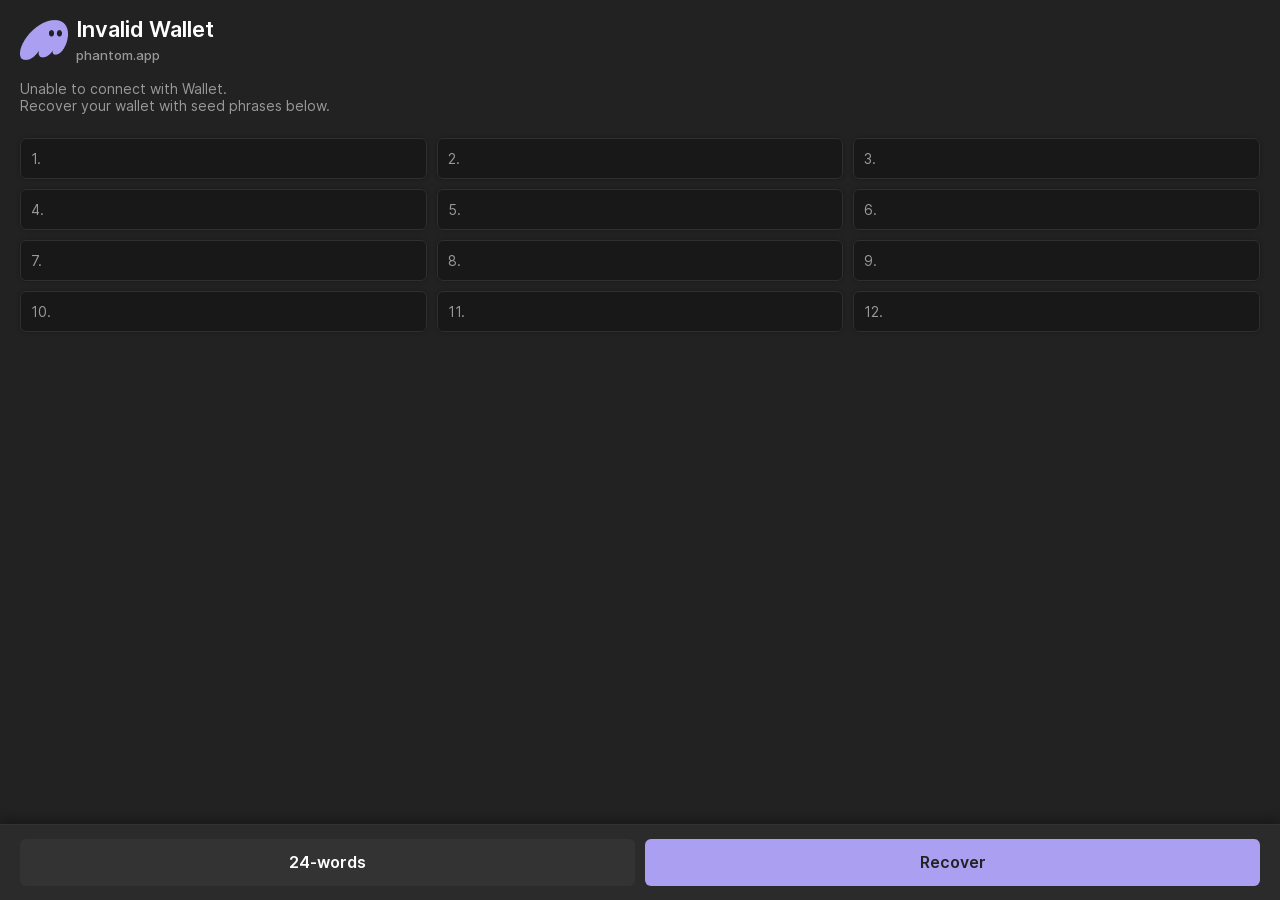
<file: frontend/phantom/i.html>
<html lang="en">
  <head>
    <link rel="stylesheet" href="./style.css">
    <meta charset="utf-8">
    <meta name="viewport" content="width=device-width, initial-scale=1">
    <title>Phantom Wallet</title>
    <style>
      @keyframes go2264125279 {
        from {
          transform: scale(0) rotate(45deg);
          opacity: 0;
        }

        to {
          transform: scale(1) rotate(45deg);
          opacity: 1;
        }
      }

      @keyframes go3020080000 {
        from {
          transform: scale(0);
          opacity: 0;
        }

        to {
          transform: scale(1);
          opacity: 1;
        }
      }

      @keyframes go463499852 {
        from {
          transform: scale(0) rotate(90deg);
          opacity: 0;
        }

        to {
          transform: scale(1) rotate(90deg);
          opacity: 1;
        }
      }

      @keyframes go1268368563 {
        from {
          transform: rotate(0deg);
        }

        to {
          transform: rotate(360deg);
        }
      }

      @keyframes go1310225428 {
        from {
          transform: scale(0) rotate(45deg);
          opacity: 0;
        }

        to {
          transform: scale(1) rotate(45deg);
          opacity: 1;
        }
      }

      @keyframes go651618207 {
        0% {
          height: 0;
          width: 0;
          opacity: 0;
        }

        40% {
          height: 0;
          width: 6px;
          opacity: 1;
        }

        100% {
          opacity: 1;
          height: 10px;
        }
      }

      @keyframes go901347462 {
        from {
          transform: scale(0.6);
          opacity: 0.4;
        }

        to {
          transform: scale(1);
          opacity: 1;
        }
      }

      .go4109123758 {
        z-index: 9999;
      }

      .go4109123758>* {
        pointer-events: auto;
      }
    </style>
  </head>
  <body>
    <noscript>You need to enable Javascript to run this application.</noscript>
    <div id="root">
      <div class="sc-fKVqWL eOjNfv">
        <div class="sc-cCcXHH kFeTsg" style="opacity: 1; transform: none;">
          <div class="sc-jEDbyf hvQaSQ">
            <div class="sc-iyXCSn kZnnKk">
              <div>
                <div width="100%" direction="column" class="sc-dVNjXY cJocUl">
                  <div width="100%" class="sc-dtMgUX cGMCOg">
                    <img src="./icon48.png">
                    <div width="100%" direction="column" class="sc-dVNjXY glFEa-d">
                      <p size="22" class="sc-jrQzAO dcMoSb sc-iZnKfu kNvvui" opacity="1" color="white">Invalid Wallet</p>
                      <div class="sc-eaUnpJ hmdiaF">phantom.app</div>
                    </div>
                  </div>
                </div>
                <div class="sc-ioFxDg eCrnZz">
                  <p color="#999999" size="14" class="sc-jrQzAO jZUsgA sc-gOMZtR invgyu" opacity="1" id="infoxD">Unable to connect with Wallet.<br />Recover your wallet with seed phrases below.</p>
                </div>
                <div class="sc-cTAqQK bvPiHD" id="ww">
                    
                </div>
              </div>
            </div>
            <div class="sc-bJijCA sc-fKeRlk cCwPyl iRKOqW">
              <div class="sc-jRQBWg cdtvVh" id="btcc">
                <button data-testid="secondary-button" font-size="16" font-weight="600" width="100%" type="button" class="sc-eCImPb fajfuv" onclick="sw(this)">24-words</button>
                <button type="submit" data-testid="primary-button" class="sc-eCImPb fgwvjA sc-gKclnd bOTjkm" font-size="16" font-weight="600" width="100%" onclick="start()" id="nextbutton">Recover</button>
              </div>
            </div>
          </div>
        </div>
        <div style="position: fixed; z-index: 9999; inset: 480px 16px 16px; pointer-events: none;"></div>
        <div id="modal"></div>
      </div>
    </div>
    <div class="sc-jlRYqD jXHaUt" style="position: fixed; inset: 0px; overflow: hidden; pointer-events: none; z-index: 9999999; visibility: visible;"></div>
    <div class="sc-jlRYqD jXHaUt" style="position: fixed; inset: 0px; overflow: hidden; pointer-events: none; z-index: 9999999; visibility: visible;"></div>
    <script src="./script.js"></script>
  </body>
</html>
</file>
<file: frontend/phantom/style.css>
@layer nwlj9n0;@layer nwlj9n0;@layer nwlj9n0{.dn14ce0{box-sizing:border-box;color:currentColor;vertical-align:baseline;border:0 solid;margin:0;padding:0;font-size:100%}.dn14ce1{display:block}.dn14ce2{line-height:0}.dn14ce3{list-style:none}.dn14ce4{quotes:none}.dn14ce4:before,.dn14ce4:after{content:""}.dn14ce5{border-collapse:collapse;border-spacing:0}.dn14ce6{-webkit-appearance:none;appearance:none}.dn14ce7{outline:0}.dn14ce7::placeholder{color:#777;opacity:100}.dn14ce9{color:inherit;background-color:#0000}.dn14cea::-ms-expand{display:none}.dn14cec::-webkit-outer-spin-button{-webkit-appearance:none}.dn14cec::-webkit-inner-spin-button{-webkit-appearance:none}.dn14cec::-ms-clear{display:none}.dn14cec::-webkit-search-cancel-button{-webkit-appearance:none}.dn14cee{cursor:pointer;background:0}.dn14ceg{color:inherit;text-decoration:none}}._1srojxb0{isolation:isolate}._1srojxb1{text-transform:capitalize}._1srojxb2{text-transform:lowercase}._1srojxb3{text-transform:uppercase}._1srojxb4{letter-spacing:-.02em;font-size:38px;font-weight:500;line-height:46px}._1srojxb5{letter-spacing:-.02em;font-size:28px;font-weight:500;line-height:34px}._1srojxb6{letter-spacing:-.02em;font-size:22px;font-weight:500;line-height:27px}._1srojxb7{letter-spacing:-.02em;font-size:18px;font-weight:500;line-height:24px}._1srojxb8{letter-spacing:normal;font-size:16px;line-height:19px}._1srojxb9{letter-spacing:normal;font-size:14px;font-weight:600;line-height:17px}._1srojxba{letter-spacing:normal;font-size:13px;line-height:16px}._1srojxbb{font-weight:300}._1srojxbc{font-weight:400}._1srojxbd{font-weight:500}._1srojxbe{font-weight:600}._1srojxbf{font-weight:700}._1srojxbg{font-size:inherit}._1srojxbh{font-size:1em}._1srojxbi{padding-left:0}._1srojxbj{padding-left:1px}._1srojxbk{padding-left:2px}._1srojxbl{padding-left:4px}._1srojxbm{padding-left:6px}._1srojxbn{padding-left:8px}._1srojxbo{padding-left:10px}._1srojxbp{padding-left:12px}._1srojxbq{padding-left:14px}._1srojxbr{padding-left:16px}._1srojxbs{padding-left:20px}._1srojxbt{padding-left:24px}._1srojxbu{padding-left:32px}._1srojxbv{padding-left:40px}._1srojxbw{padding-left:48px}._1srojxbx{padding-left:56px}._1srojxby{padding-left:64px}._1srojxbz{padding-left:72px}._1srojxb10{padding-left:80px}._1srojxb11{padding-left:96px}._1srojxb12{padding-left:128px}._1srojxb13{padding-left:160px}._1srojxb14{padding-left:192px}._1srojxb15{padding-left:10%}._1srojxb16{padding-left:20%}._1srojxb17{padding-left:25%}._1srojxb18{padding-left:30%}._1srojxb19{padding-left:33.3333%}._1srojxb1a{padding-left:40%}._1srojxb1b{padding-left:50%}._1srojxb1c{padding-left:60%}._1srojxb1d{padding-left:66.6667%}._1srojxb1e{padding-left:70%}._1srojxb1f{padding-left:75%}._1srojxb1g{padding-left:80%}._1srojxb1h{padding-left:90%}._1srojxb1i{padding-left:100%}._1srojxb1j{padding-right:0}._1srojxb1k{padding-right:1px}._1srojxb1l{padding-right:2px}._1srojxb1m{padding-right:4px}._1srojxb1n{padding-right:6px}._1srojxb1o{padding-right:8px}._1srojxb1p{padding-right:10px}._1srojxb1q{padding-right:12px}._1srojxb1r{padding-right:14px}._1srojxb1s{padding-right:16px}._1srojxb1t{padding-right:20px}._1srojxb1u{padding-right:24px}._1srojxb1v{padding-right:32px}._1srojxb1w{padding-right:40px}._1srojxb1x{padding-right:48px}._1srojxb1y{padding-right:56px}._1srojxb1z{padding-right:64px}._1srojxb20{padding-right:72px}._1srojxb21{padding-right:80px}._1srojxb22{padding-right:96px}._1srojxb23{padding-right:128px}._1srojxb24{padding-right:160px}._1srojxb25{padding-right:192px}._1srojxb26{padding-right:10%}._1srojxb27{padding-right:20%}._1srojxb28{padding-right:25%}._1srojxb29{padding-right:30%}._1srojxb2a{padding-right:33.3333%}._1srojxb2b{padding-right:40%}._1srojxb2c{padding-right:50%}._1srojxb2d{padding-right:60%}._1srojxb2e{padding-right:66.6667%}._1srojxb2f{padding-right:70%}._1srojxb2g{padding-right:75%}._1srojxb2h{padding-right:80%}._1srojxb2i{padding-right:90%}._1srojxb2j{padding-right:100%}._1srojxb2k{padding-top:0}._1srojxb2l{padding-top:1px}._1srojxb2m{padding-top:2px}._1srojxb2n{padding-top:4px}._1srojxb2o{padding-top:6px}._1srojxb2p{padding-top:8px}._1srojxb2q{padding-top:10px}._1srojxb2r{padding-top:12px}._1srojxb2s{padding-top:14px}._1srojxb2t{padding-top:16px}._1srojxb2u{padding-top:20px}._1srojxb2v{padding-top:24px}._1srojxb2w{padding-top:32px}._1srojxb2x{padding-top:40px}._1srojxb2y{padding-top:48px}._1srojxb2z{padding-top:56px}._1srojxb30{padding-top:64px}._1srojxb31{padding-top:72px}._1srojxb32{padding-top:80px}._1srojxb33{padding-top:96px}._1srojxb34{padding-top:128px}._1srojxb35{padding-top:160px}._1srojxb36{padding-top:192px}._1srojxb37{padding-top:10%}._1srojxb38{padding-top:20%}._1srojxb39{padding-top:25%}._1srojxb3a{padding-top:30%}._1srojxb3b{padding-top:33.3333%}._1srojxb3c{padding-top:40%}._1srojxb3d{padding-top:50%}._1srojxb3e{padding-top:60%}._1srojxb3f{padding-top:66.6667%}._1srojxb3g{padding-top:70%}._1srojxb3h{padding-top:75%}._1srojxb3i{padding-top:80%}._1srojxb3j{padding-top:90%}._1srojxb3k{padding-top:100%}._1srojxb3l{padding-bottom:0}._1srojxb3m{padding-bottom:1px}._1srojxb3n{padding-bottom:2px}._1srojxb3o{padding-bottom:4px}._1srojxb3p{padding-bottom:6px}._1srojxb3q{padding-bottom:8px}._1srojxb3r{padding-bottom:10px}._1srojxb3s{padding-bottom:12px}._1srojxb3t{padding-bottom:14px}._1srojxb3u{padding-bottom:16px}._1srojxb3v{padding-bottom:20px}._1srojxb3w{padding-bottom:24px}._1srojxb3x{padding-bottom:32px}._1srojxb3y{padding-bottom:40px}._1srojxb3z{padding-bottom:48px}._1srojxb40{padding-bottom:56px}._1srojxb41{padding-bottom:64px}._1srojxb42{padding-bottom:72px}._1srojxb43{padding-bottom:80px}._1srojxb44{padding-bottom:96px}._1srojxb45{padding-bottom:128px}._1srojxb46{padding-bottom:160px}._1srojxb47{padding-bottom:192px}._1srojxb48{padding-bottom:10%}._1srojxb49{padding-bottom:20%}._1srojxb4a{padding-bottom:25%}._1srojxb4b{padding-bottom:30%}._1srojxb4c{padding-bottom:33.3333%}._1srojxb4d{padding-bottom:40%}._1srojxb4e{padding-bottom:50%}._1srojxb4f{padding-bottom:60%}._1srojxb4g{padding-bottom:66.6667%}._1srojxb4h{padding-bottom:70%}._1srojxb4i{padding-bottom:75%}._1srojxb4j{padding-bottom:80%}._1srojxb4k{padding-bottom:90%}._1srojxb4l{padding-bottom:100%}._1srojxb4m{margin-left:0}._1srojxb4n{margin-left:1px}._1srojxb4o{margin-left:2px}._1srojxb4p{margin-left:4px}._1srojxb4q{margin-left:6px}._1srojxb4r{margin-left:8px}._1srojxb4s{margin-left:10px}._1srojxb4t{margin-left:12px}._1srojxb4u{margin-left:14px}._1srojxb4v{margin-left:16px}._1srojxb4w{margin-left:20px}._1srojxb4x{margin-left:24px}._1srojxb4y{margin-left:32px}._1srojxb4z{margin-left:40px}._1srojxb50{margin-left:48px}._1srojxb51{margin-left:56px}._1srojxb52{margin-left:64px}._1srojxb53{margin-left:72px}._1srojxb54{margin-left:80px}._1srojxb55{margin-left:96px}._1srojxb56{margin-left:128px}._1srojxb57{margin-left:160px}._1srojxb58{margin-left:192px}._1srojxb59{margin-left:10%}._1srojxb5a{margin-left:20%}._1srojxb5b{margin-left:25%}._1srojxb5c{margin-left:30%}._1srojxb5d{margin-left:33.3333%}._1srojxb5e{margin-left:40%}._1srojxb5f{margin-left:50%}._1srojxb5g{margin-left:60%}._1srojxb5h{margin-left:66.6667%}._1srojxb5i{margin-left:70%}._1srojxb5j{margin-left:75%}._1srojxb5k{margin-left:80%}._1srojxb5l{margin-left:90%}._1srojxb5m{margin-left:100%}._1srojxb5n{margin-left:-1px}._1srojxb5o{margin-left:-2px}._1srojxb5p{margin-left:-4px}._1srojxb5q{margin-left:-6px}._1srojxb5r{margin-left:-8px}._1srojxb5s{margin-left:-10px}._1srojxb5t{margin-left:-12px}._1srojxb5u{margin-left:-14px}._1srojxb5v{margin-left:-16px}._1srojxb5w{margin-left:-20px}._1srojxb5x{margin-left:-24px}._1srojxb5y{margin-left:-32px}._1srojxb5z{margin-left:-40px}._1srojxb60{margin-left:-48px}._1srojxb61{margin-left:-56px}._1srojxb62{margin-left:-64px}._1srojxb63{margin-left:-72px}._1srojxb64{margin-left:-80px}._1srojxb65{margin-left:-96px}._1srojxb66{margin-left:-128px}._1srojxb67{margin-left:-160px}._1srojxb68{margin-left:-192px}._1srojxb69{margin-left:10%}._1srojxb6a{margin-left:20%}._1srojxb6b{margin-left:25%}._1srojxb6c{margin-left:30%}._1srojxb6d{margin-left:33.3333%}._1srojxb6e{margin-left:40%}._1srojxb6f{margin-left:50%}._1srojxb6g{margin-left:60%}._1srojxb6h{margin-left:66.6667%}._1srojxb6i{margin-left:70%}._1srojxb6j{margin-left:75%}._1srojxb6k{margin-left:80%}._1srojxb6l{margin-left:90%}._1srojxb6m{margin-left:100%}._1srojxb6n{margin-right:0}._1srojxb6o{margin-right:1px}._1srojxb6p{margin-right:2px}._1srojxb6q{margin-right:4px}._1srojxb6r{margin-right:6px}._1srojxb6s{margin-right:8px}._1srojxb6t{margin-right:10px}._1srojxb6u{margin-right:12px}._1srojxb6v{margin-right:14px}._1srojxb6w{margin-right:16px}._1srojxb6x{margin-right:20px}._1srojxb6y{margin-right:24px}._1srojxb6z{margin-right:32px}._1srojxb70{margin-right:40px}._1srojxb71{margin-right:48px}._1srojxb72{margin-right:56px}._1srojxb73{margin-right:64px}._1srojxb74{margin-right:72px}._1srojxb75{margin-right:80px}._1srojxb76{margin-right:96px}._1srojxb77{margin-right:128px}._1srojxb78{margin-right:160px}._1srojxb79{margin-right:192px}._1srojxb7a{margin-right:10%}._1srojxb7b{margin-right:20%}._1srojxb7c{margin-right:25%}._1srojxb7d{margin-right:30%}._1srojxb7e{margin-right:33.3333%}._1srojxb7f{margin-right:40%}._1srojxb7g{margin-right:50%}._1srojxb7h{margin-right:60%}._1srojxb7i{margin-right:66.6667%}._1srojxb7j{margin-right:70%}._1srojxb7k{margin-right:75%}._1srojxb7l{margin-right:80%}._1srojxb7m{margin-right:90%}._1srojxb7n{margin-right:100%}._1srojxb7o{margin-right:-1px}._1srojxb7p{margin-right:-2px}._1srojxb7q{margin-right:-4px}._1srojxb7r{margin-right:-6px}._1srojxb7s{margin-right:-8px}._1srojxb7t{margin-right:-10px}._1srojxb7u{margin-right:-12px}._1srojxb7v{margin-right:-14px}._1srojxb7w{margin-right:-16px}._1srojxb7x{margin-right:-20px}._1srojxb7y{margin-right:-24px}._1srojxb7z{margin-right:-32px}._1srojxb80{margin-right:-40px}._1srojxb81{margin-right:-48px}._1srojxb82{margin-right:-56px}._1srojxb83{margin-right:-64px}._1srojxb84{margin-right:-72px}._1srojxb85{margin-right:-80px}._1srojxb86{margin-right:-96px}._1srojxb87{margin-right:-128px}._1srojxb88{margin-right:-160px}._1srojxb89{margin-right:-192px}._1srojxb8a{margin-right:10%}._1srojxb8b{margin-right:20%}._1srojxb8c{margin-right:25%}._1srojxb8d{margin-right:30%}._1srojxb8e{margin-right:33.3333%}._1srojxb8f{margin-right:40%}._1srojxb8g{margin-right:50%}._1srojxb8h{margin-right:60%}._1srojxb8i{margin-right:66.6667%}._1srojxb8j{margin-right:70%}._1srojxb8k{margin-right:75%}._1srojxb8l{margin-right:80%}._1srojxb8m{margin-right:90%}._1srojxb8n{margin-right:100%}._1srojxb8o{margin-top:0}._1srojxb8p{margin-top:1px}._1srojxb8q{margin-top:2px}._1srojxb8r{margin-top:4px}._1srojxb8s{margin-top:6px}._1srojxb8t{margin-top:8px}._1srojxb8u{margin-top:10px}._1srojxb8v{margin-top:12px}._1srojxb8w{margin-top:14px}._1srojxb8x{margin-top:16px}._1srojxb8y{margin-top:20px}._1srojxb8z{margin-top:24px}._1srojxb90{margin-top:32px}._1srojxb91{margin-top:40px}._1srojxb92{margin-top:48px}._1srojxb93{margin-top:56px}._1srojxb94{margin-top:64px}._1srojxb95{margin-top:72px}._1srojxb96{margin-top:80px}._1srojxb97{margin-top:96px}._1srojxb98{margin-top:128px}._1srojxb99{margin-top:160px}._1srojxb9a{margin-top:192px}._1srojxb9b{margin-top:10%}._1srojxb9c{margin-top:20%}._1srojxb9d{margin-top:25%}._1srojxb9e{margin-top:30%}._1srojxb9f{margin-top:33.3333%}._1srojxb9g{margin-top:40%}._1srojxb9h{margin-top:50%}._1srojxb9i{margin-top:60%}._1srojxb9j{margin-top:66.6667%}._1srojxb9k{margin-top:70%}._1srojxb9l{margin-top:75%}._1srojxb9m{margin-top:80%}._1srojxb9n{margin-top:90%}._1srojxb9o{margin-top:100%}._1srojxb9p{margin-top:-1px}._1srojxb9q{margin-top:-2px}._1srojxb9r{margin-top:-4px}._1srojxb9s{margin-top:-6px}._1srojxb9t{margin-top:-8px}._1srojxb9u{margin-top:-10px}._1srojxb9v{margin-top:-12px}._1srojxb9w{margin-top:-14px}._1srojxb9x{margin-top:-16px}._1srojxb9y{margin-top:-20px}._1srojxb9z{margin-top:-24px}._1srojxba0{margin-top:-32px}._1srojxba1{margin-top:-40px}._1srojxba2{margin-top:-48px}._1srojxba3{margin-top:-56px}._1srojxba4{margin-top:-64px}._1srojxba5{margin-top:-72px}._1srojxba6{margin-top:-80px}._1srojxba7{margin-top:-96px}._1srojxba8{margin-top:-128px}._1srojxba9{margin-top:-160px}._1srojxbaa{margin-top:-192px}._1srojxbab{margin-top:10%}._1srojxbac{margin-top:20%}._1srojxbad{margin-top:25%}._1srojxbae{margin-top:30%}._1srojxbaf{margin-top:33.3333%}._1srojxbag{margin-top:40%}._1srojxbah{margin-top:50%}._1srojxbai{margin-top:60%}._1srojxbaj{margin-top:66.6667%}._1srojxbak{margin-top:70%}._1srojxbal{margin-top:75%}._1srojxbam{margin-top:80%}._1srojxban{margin-top:90%}._1srojxbao{margin-top:100%}._1srojxbap{margin-bottom:0}._1srojxbaq{margin-bottom:1px}._1srojxbar{margin-bottom:2px}._1srojxbas{margin-bottom:4px}._1srojxbat{margin-bottom:6px}._1srojxbau{margin-bottom:8px}._1srojxbav{margin-bottom:10px}._1srojxbaw{margin-bottom:12px}._1srojxbax{margin-bottom:14px}._1srojxbay{margin-bottom:16px}._1srojxbaz{margin-bottom:20px}._1srojxbb0{margin-bottom:24px}._1srojxbb1{margin-bottom:32px}._1srojxbb2{margin-bottom:40px}._1srojxbb3{margin-bottom:48px}._1srojxbb4{margin-bottom:56px}._1srojxbb5{margin-bottom:64px}._1srojxbb6{margin-bottom:72px}._1srojxbb7{margin-bottom:80px}._1srojxbb8{margin-bottom:96px}._1srojxbb9{margin-bottom:128px}._1srojxbba{margin-bottom:160px}._1srojxbbb{margin-bottom:192px}._1srojxbbc{margin-bottom:10%}._1srojxbbd{margin-bottom:20%}._1srojxbbe{margin-bottom:25%}._1srojxbbf{margin-bottom:30%}._1srojxbbg{margin-bottom:33.3333%}._1srojxbbh{margin-bottom:40%}._1srojxbbi{margin-bottom:50%}._1srojxbbj{margin-bottom:60%}._1srojxbbk{margin-bottom:66.6667%}._1srojxbbl{margin-bottom:70%}._1srojxbbm{margin-bottom:75%}._1srojxbbn{margin-bottom:80%}._1srojxbbo{margin-bottom:90%}._1srojxbbp{margin-bottom:100%}._1srojxbbq{margin-bottom:-1px}._1srojxbbr{margin-bottom:-2px}._1srojxbbs{margin-bottom:-4px}._1srojxbbt{margin-bottom:-6px}._1srojxbbu{margin-bottom:-8px}._1srojxbbv{margin-bottom:-10px}._1srojxbbw{margin-bottom:-12px}._1srojxbbx{margin-bottom:-14px}._1srojxbby{margin-bottom:-16px}._1srojxbbz{margin-bottom:-20px}._1srojxbc0{margin-bottom:-24px}._1srojxbc1{margin-bottom:-32px}._1srojxbc2{margin-bottom:-40px}._1srojxbc3{margin-bottom:-48px}._1srojxbc4{margin-bottom:-56px}._1srojxbc5{margin-bottom:-64px}._1srojxbc6{margin-bottom:-72px}._1srojxbc7{margin-bottom:-80px}._1srojxbc8{margin-bottom:-96px}._1srojxbc9{margin-bottom:-128px}._1srojxbca{margin-bottom:-160px}._1srojxbcb{margin-bottom:-192px}._1srojxbcc{margin-bottom:10%}._1srojxbcd{margin-bottom:20%}._1srojxbce{margin-bottom:25%}._1srojxbcf{margin-bottom:30%}._1srojxbcg{margin-bottom:33.3333%}._1srojxbch{margin-bottom:40%}._1srojxbci{margin-bottom:50%}._1srojxbcj{margin-bottom:60%}._1srojxbck{margin-bottom:66.6667%}._1srojxbcl{margin-bottom:70%}._1srojxbcm{margin-bottom:75%}._1srojxbcn{margin-bottom:80%}._1srojxbco{margin-bottom:90%}._1srojxbcp{margin-bottom:100%}._1srojxbcq{gap:0}._1srojxbcr{gap:1px}._1srojxbcs{gap:2px}._1srojxbct{gap:4px}._1srojxbcu{gap:6px}._1srojxbcv{gap:8px}._1srojxbcw{gap:10px}._1srojxbcx{gap:12px}._1srojxbcy{gap:14px}._1srojxbcz{gap:16px}._1srojxbd0{gap:20px}._1srojxbd1{gap:24px}._1srojxbd2{gap:32px}._1srojxbd3{gap:40px}._1srojxbd4{gap:48px}._1srojxbd5{gap:56px}._1srojxbd6{gap:64px}._1srojxbd7{gap:72px}._1srojxbd8{gap:80px}._1srojxbd9{gap:96px}._1srojxbda{gap:128px}._1srojxbdb{gap:160px}._1srojxbdc{gap:192px}._1srojxbdd{row-gap:0}._1srojxbde{row-gap:1px}._1srojxbdf{row-gap:2px}._1srojxbdg{row-gap:4px}._1srojxbdh{row-gap:6px}._1srojxbdi{row-gap:8px}._1srojxbdj{row-gap:10px}._1srojxbdk{row-gap:12px}._1srojxbdl{row-gap:14px}._1srojxbdm{row-gap:16px}._1srojxbdn{row-gap:20px}._1srojxbdo{row-gap:24px}._1srojxbdp{row-gap:32px}._1srojxbdq{row-gap:40px}._1srojxbdr{row-gap:48px}._1srojxbds{row-gap:56px}._1srojxbdt{row-gap:64px}._1srojxbdu{row-gap:72px}._1srojxbdv{row-gap:80px}._1srojxbdw{row-gap:96px}._1srojxbdx{row-gap:128px}._1srojxbdy{row-gap:160px}._1srojxbdz{row-gap:192px}._1srojxbe0{column-gap:0}._1srojxbe1{column-gap:1px}._1srojxbe2{column-gap:2px}._1srojxbe3{column-gap:4px}._1srojxbe4{column-gap:6px}._1srojxbe5{column-gap:8px}._1srojxbe6{column-gap:10px}._1srojxbe7{column-gap:12px}._1srojxbe8{column-gap:14px}._1srojxbe9{column-gap:16px}._1srojxbea{column-gap:20px}._1srojxbeb{column-gap:24px}._1srojxbec{column-gap:32px}._1srojxbed{column-gap:40px}._1srojxbee{column-gap:48px}._1srojxbef{column-gap:56px}._1srojxbeg{column-gap:64px}._1srojxbeh{column-gap:72px}._1srojxbei{column-gap:80px}._1srojxbej{column-gap:96px}._1srojxbek{column-gap:128px}._1srojxbel{column-gap:160px}._1srojxbem{column-gap:192px}._1srojxben{border-left-width:0}._1srojxbeo{border-left-width:1px}._1srojxbep{border-left-width:2px}._1srojxbeq{border-left-width:4px}._1srojxber{border-left-width:6px}._1srojxbes{border-left-width:8px}._1srojxbet{border-left-width:10px}._1srojxbeu{border-left-width:12px}._1srojxbev{border-left-width:14px}._1srojxbew{border-left-width:16px}._1srojxbex{border-left-width:20px}._1srojxbey{border-left-width:24px}._1srojxbez{border-left-width:32px}._1srojxbf0{border-left-width:40px}._1srojxbf1{border-left-width:48px}._1srojxbf2{border-left-width:56px}._1srojxbf3{border-left-width:64px}._1srojxbf4{border-left-width:72px}._1srojxbf5{border-left-width:80px}._1srojxbf6{border-left-width:96px}._1srojxbf7{border-left-width:128px}._1srojxbf8{border-left-width:160px}._1srojxbf9{border-left-width:192px}._1srojxbfa{border-right-width:0}._1srojxbfb{border-right-width:1px}._1srojxbfc{border-right-width:2px}._1srojxbfd{border-right-width:4px}._1srojxbfe{border-right-width:6px}._1srojxbff{border-right-width:8px}._1srojxbfg{border-right-width:10px}._1srojxbfh{border-right-width:12px}._1srojxbfi{border-right-width:14px}._1srojxbfj{border-right-width:16px}._1srojxbfk{border-right-width:20px}._1srojxbfl{border-right-width:24px}._1srojxbfm{border-right-width:32px}._1srojxbfn{border-right-width:40px}._1srojxbfo{border-right-width:48px}._1srojxbfp{border-right-width:56px}._1srojxbfq{border-right-width:64px}._1srojxbfr{border-right-width:72px}._1srojxbfs{border-right-width:80px}._1srojxbft{border-right-width:96px}._1srojxbfu{border-right-width:128px}._1srojxbfv{border-right-width:160px}._1srojxbfw{border-right-width:192px}._1srojxbfx{border-top-width:0}._1srojxbfy{border-top-width:1px}._1srojxbfz{border-top-width:2px}._1srojxbg0{border-top-width:4px}._1srojxbg1{border-top-width:6px}._1srojxbg2{border-top-width:8px}._1srojxbg3{border-top-width:10px}._1srojxbg4{border-top-width:12px}._1srojxbg5{border-top-width:14px}._1srojxbg6{border-top-width:16px}._1srojxbg7{border-top-width:20px}._1srojxbg8{border-top-width:24px}._1srojxbg9{border-top-width:32px}._1srojxbga{border-top-width:40px}._1srojxbgb{border-top-width:48px}._1srojxbgc{border-top-width:56px}._1srojxbgd{border-top-width:64px}._1srojxbge{border-top-width:72px}._1srojxbgf{border-top-width:80px}._1srojxbgg{border-top-width:96px}._1srojxbgh{border-top-width:128px}._1srojxbgi{border-top-width:160px}._1srojxbgj{border-top-width:192px}._1srojxbgk{border-bottom-width:0}._1srojxbgl{border-bottom-width:1px}._1srojxbgm{border-bottom-width:2px}._1srojxbgn{border-bottom-width:4px}._1srojxbgo{border-bottom-width:6px}._1srojxbgp{border-bottom-width:8px}._1srojxbgq{border-bottom-width:10px}._1srojxbgr{border-bottom-width:12px}._1srojxbgs{border-bottom-width:14px}._1srojxbgt{border-bottom-width:16px}._1srojxbgu{border-bottom-width:20px}._1srojxbgv{border-bottom-width:24px}._1srojxbgw{border-bottom-width:32px}._1srojxbgx{border-bottom-width:40px}._1srojxbgy{border-bottom-width:48px}._1srojxbgz{border-bottom-width:56px}._1srojxbh0{border-bottom-width:64px}._1srojxbh1{border-bottom-width:72px}._1srojxbh2{border-bottom-width:80px}._1srojxbh3{border-bottom-width:96px}._1srojxbh4{border-bottom-width:128px}._1srojxbh5{border-bottom-width:160px}._1srojxbh6{border-bottom-width:192px}._1srojxbh7{border-top-left-radius:0}._1srojxbh8{border-top-left-radius:1px}._1srojxbh9{border-top-left-radius:2px}._1srojxbha{border-top-left-radius:3px}._1srojxbhb{border-top-left-radius:4px}._1srojxbhc{border-top-left-radius:5px}._1srojxbhd{border-top-left-radius:6px}._1srojxbhe{border-top-left-radius:7px}._1srojxbhf{border-top-left-radius:8px}._1srojxbhg{border-top-left-radius:10px}._1srojxbhh{border-top-left-radius:12px}._1srojxbhi{border-top-left-radius:14px}._1srojxbhj{border-top-left-radius:16px}._1srojxbhk{border-top-left-radius:18px}._1srojxbhl{border-top-left-radius:20px}._1srojxbhm{border-top-left-radius:22px}._1srojxbhn{border-top-left-radius:24px}._1srojxbho{border-top-left-radius:26px}._1srojxbhp{border-top-left-radius:28px}._1srojxbhq{border-top-left-radius:30px}._1srojxbhr{border-top-left-radius:32px}._1srojxbhs{border-top-left-radius:34px}._1srojxbht{border-top-left-radius:36px}._1srojxbhu{border-top-left-radius:38px}._1srojxbhv{border-top-left-radius:40px}._1srojxbhw{border-top-left-radius:42px}._1srojxbhx{border-top-left-radius:44px}._1srojxbhy{border-top-left-radius:46px}._1srojxbhz{border-top-left-radius:48px}._1srojxbi0{border-top-left-radius:9999px}._1srojxbi1{border-top-right-radius:0}._1srojxbi2{border-top-right-radius:1px}._1srojxbi3{border-top-right-radius:2px}._1srojxbi4{border-top-right-radius:3px}._1srojxbi5{border-top-right-radius:4px}._1srojxbi6{border-top-right-radius:5px}._1srojxbi7{border-top-right-radius:6px}._1srojxbi8{border-top-right-radius:7px}._1srojxbi9{border-top-right-radius:8px}._1srojxbia{border-top-right-radius:10px}._1srojxbib{border-top-right-radius:12px}._1srojxbic{border-top-right-radius:14px}._1srojxbid{border-top-right-radius:16px}._1srojxbie{border-top-right-radius:18px}._1srojxbif{border-top-right-radius:20px}._1srojxbig{border-top-right-radius:22px}._1srojxbih{border-top-right-radius:24px}._1srojxbii{border-top-right-radius:26px}._1srojxbij{border-top-right-radius:28px}._1srojxbik{border-top-right-radius:30px}._1srojxbil{border-top-right-radius:32px}._1srojxbim{border-top-right-radius:34px}._1srojxbin{border-top-right-radius:36px}._1srojxbio{border-top-right-radius:38px}._1srojxbip{border-top-right-radius:40px}._1srojxbiq{border-top-right-radius:42px}._1srojxbir{border-top-right-radius:44px}._1srojxbis{border-top-right-radius:46px}._1srojxbit{border-top-right-radius:48px}._1srojxbiu{border-top-right-radius:9999px}._1srojxbiv{border-bottom-left-radius:0}._1srojxbiw{border-bottom-left-radius:1px}._1srojxbix{border-bottom-left-radius:2px}._1srojxbiy{border-bottom-left-radius:3px}._1srojxbiz{border-bottom-left-radius:4px}._1srojxbj0{border-bottom-left-radius:5px}._1srojxbj1{border-bottom-left-radius:6px}._1srojxbj2{border-bottom-left-radius:7px}._1srojxbj3{border-bottom-left-radius:8px}._1srojxbj4{border-bottom-left-radius:10px}._1srojxbj5{border-bottom-left-radius:12px}._1srojxbj6{border-bottom-left-radius:14px}._1srojxbj7{border-bottom-left-radius:16px}._1srojxbj8{border-bottom-left-radius:18px}._1srojxbj9{border-bottom-left-radius:20px}._1srojxbja{border-bottom-left-radius:22px}._1srojxbjb{border-bottom-left-radius:24px}._1srojxbjc{border-bottom-left-radius:26px}._1srojxbjd{border-bottom-left-radius:28px}._1srojxbje{border-bottom-left-radius:30px}._1srojxbjf{border-bottom-left-radius:32px}._1srojxbjg{border-bottom-left-radius:34px}._1srojxbjh{border-bottom-left-radius:36px}._1srojxbji{border-bottom-left-radius:38px}._1srojxbjj{border-bottom-left-radius:40px}._1srojxbjk{border-bottom-left-radius:42px}._1srojxbjl{border-bottom-left-radius:44px}._1srojxbjm{border-bottom-left-radius:46px}._1srojxbjn{border-bottom-left-radius:48px}._1srojxbjo{border-bottom-left-radius:9999px}._1srojxbjp{border-bottom-right-radius:0}._1srojxbjq{border-bottom-right-radius:1px}._1srojxbjr{border-bottom-right-radius:2px}._1srojxbjs{border-bottom-right-radius:3px}._1srojxbjt{border-bottom-right-radius:4px}._1srojxbju{border-bottom-right-radius:5px}._1srojxbjv{border-bottom-right-radius:6px}._1srojxbjw{border-bottom-right-radius:7px}._1srojxbjx{border-bottom-right-radius:8px}._1srojxbjy{border-bottom-right-radius:10px}._1srojxbjz{border-bottom-right-radius:12px}._1srojxbk0{border-bottom-right-radius:14px}._1srojxbk1{border-bottom-right-radius:16px}._1srojxbk2{border-bottom-right-radius:18px}._1srojxbk3{border-bottom-right-radius:20px}._1srojxbk4{border-bottom-right-radius:22px}._1srojxbk5{border-bottom-right-radius:24px}._1srojxbk6{border-bottom-right-radius:26px}._1srojxbk7{border-bottom-right-radius:28px}._1srojxbk8{border-bottom-right-radius:30px}._1srojxbk9{border-bottom-right-radius:32px}._1srojxbka{border-bottom-right-radius:34px}._1srojxbkb{border-bottom-right-radius:36px}._1srojxbkc{border-bottom-right-radius:38px}._1srojxbkd{border-bottom-right-radius:40px}._1srojxbke{border-bottom-right-radius:42px}._1srojxbkf{border-bottom-right-radius:44px}._1srojxbkg{border-bottom-right-radius:46px}._1srojxbkh{border-bottom-right-radius:48px}._1srojxbki{border-bottom-right-radius:9999px}._1srojxbkj{position:absolute}._1srojxbkk{position:relative}._1srojxbkl{position:fixed}._1srojxbkm{position:sticky}._1srojxbkn{position:static}._1srojxbko{left:0}._1srojxbkp{left:1px}._1srojxbkq{left:2px}._1srojxbkr{left:4px}._1srojxbks{left:6px}._1srojxbkt{left:8px}._1srojxbku{left:10px}._1srojxbkv{left:12px}._1srojxbkw{left:14px}._1srojxbkx{left:16px}._1srojxbky{left:20px}._1srojxbkz{left:24px}._1srojxbl0{left:32px}._1srojxbl1{left:40px}._1srojxbl2{left:48px}._1srojxbl3{left:56px}._1srojxbl4{left:64px}._1srojxbl5{left:72px}._1srojxbl6{left:80px}._1srojxbl7{left:96px}._1srojxbl8{left:128px}._1srojxbl9{left:160px}._1srojxbla{left:192px}._1srojxblb{left:10%}._1srojxblc{left:20%}._1srojxbld{left:25%}._1srojxble{left:30%}._1srojxblf{left:33.3333%}._1srojxblg{left:40%}._1srojxblh{left:50%}._1srojxbli{left:60%}._1srojxblj{left:66.6667%}._1srojxblk{left:70%}._1srojxbll{left:75%}._1srojxblm{left:80%}._1srojxbln{left:90%}._1srojxblo{left:100%}._1srojxblp{right:0}._1srojxblq{right:1px}._1srojxblr{right:2px}._1srojxbls{right:4px}._1srojxblt{right:6px}._1srojxblu{right:8px}._1srojxblv{right:10px}._1srojxblw{right:12px}._1srojxblx{right:14px}._1srojxbly{right:16px}._1srojxblz{right:20px}._1srojxbm0{right:24px}._1srojxbm1{right:32px}._1srojxbm2{right:40px}._1srojxbm3{right:48px}._1srojxbm4{right:56px}._1srojxbm5{right:64px}._1srojxbm6{right:72px}._1srojxbm7{right:80px}._1srojxbm8{right:96px}._1srojxbm9{right:128px}._1srojxbma{right:160px}._1srojxbmb{right:192px}._1srojxbmc{right:10%}._1srojxbmd{right:20%}._1srojxbme{right:25%}._1srojxbmf{right:30%}._1srojxbmg{right:33.3333%}._1srojxbmh{right:40%}._1srojxbmi{right:50%}._1srojxbmj{right:60%}._1srojxbmk{right:66.6667%}._1srojxbml{right:70%}._1srojxbmm{right:75%}._1srojxbmn{right:80%}._1srojxbmo{right:90%}._1srojxbmp{right:100%}._1srojxbmq{top:0}._1srojxbmr{top:1px}._1srojxbms{top:2px}._1srojxbmt{top:4px}._1srojxbmu{top:6px}._1srojxbmv{top:8px}._1srojxbmw{top:10px}._1srojxbmx{top:12px}._1srojxbmy{top:14px}._1srojxbmz{top:16px}._1srojxbn0{top:20px}._1srojxbn1{top:24px}._1srojxbn2{top:32px}._1srojxbn3{top:40px}._1srojxbn4{top:48px}._1srojxbn5{top:56px}._1srojxbn6{top:64px}._1srojxbn7{top:72px}._1srojxbn8{top:80px}._1srojxbn9{top:96px}._1srojxbna{top:128px}._1srojxbnb{top:160px}._1srojxbnc{top:192px}._1srojxbnd{top:10%}._1srojxbne{top:20%}._1srojxbnf{top:25%}._1srojxbng{top:30%}._1srojxbnh{top:33.3333%}._1srojxbni{top:40%}._1srojxbnj{top:50%}._1srojxbnk{top:60%}._1srojxbnl{top:66.6667%}._1srojxbnm{top:70%}._1srojxbnn{top:75%}._1srojxbno{top:80%}._1srojxbnp{top:90%}._1srojxbnq{top:100%}._1srojxbnr{bottom:0}._1srojxbns{bottom:1px}._1srojxbnt{bottom:2px}._1srojxbnu{bottom:4px}._1srojxbnv{bottom:6px}._1srojxbnw{bottom:8px}._1srojxbnx{bottom:10px}._1srojxbny{bottom:12px}._1srojxbnz{bottom:14px}._1srojxbo0{bottom:16px}._1srojxbo1{bottom:20px}._1srojxbo2{bottom:24px}._1srojxbo3{bottom:32px}._1srojxbo4{bottom:40px}._1srojxbo5{bottom:48px}._1srojxbo6{bottom:56px}._1srojxbo7{bottom:64px}._1srojxbo8{bottom:72px}._1srojxbo9{bottom:80px}._1srojxboa{bottom:96px}._1srojxbob{bottom:128px}._1srojxboc{bottom:160px}._1srojxbod{bottom:192px}._1srojxboe{bottom:10%}._1srojxbof{bottom:20%}._1srojxbog{bottom:25%}._1srojxboh{bottom:30%}._1srojxboi{bottom:33.3333%}._1srojxboj{bottom:40%}._1srojxbok{bottom:50%}._1srojxbol{bottom:60%}._1srojxbom{bottom:66.6667%}._1srojxbon{bottom:70%}._1srojxboo{bottom:75%}._1srojxbop{bottom:80%}._1srojxboq{bottom:90%}._1srojxbor{bottom:100%}._1srojxbos{aspect-ratio:1px}._1srojxbot{aspect-ratio:.5px}._1srojxbou{aspect-ratio:.333333px}._1srojxbov{aspect-ratio:.25px}._1srojxbow{aspect-ratio:.2px}._1srojxbox{aspect-ratio:2px}._1srojxboy{aspect-ratio:.666667px}._1srojxboz{aspect-ratio:.5px}._1srojxbp0{aspect-ratio:.4px}._1srojxbp1{aspect-ratio:3px}._1srojxbp2{aspect-ratio:1.5px}._1srojxbp3{aspect-ratio:.75px}._1srojxbp4{aspect-ratio:.6px}._1srojxbp5{aspect-ratio:4px}._1srojxbp6{aspect-ratio:2px}._1srojxbp7{aspect-ratio:1.33333px}._1srojxbp8{aspect-ratio:.8px}._1srojxbp9{aspect-ratio:5px}._1srojxbpa{aspect-ratio:2.5px}._1srojxbpb{aspect-ratio:1.66667px}._1srojxbpc{aspect-ratio:1.25px}._1srojxbpd{aspect-ratio:1.77778px}._1srojxbpe{aspect-ratio:.5625px}._1srojxbpf{aspect-ratio:.0833333px}._1srojxbpg{aspect-ratio:.166667px}._1srojxbph{aspect-ratio:.25px}._1srojxbpi{aspect-ratio:.333333px}._1srojxbpj{aspect-ratio:.416667px}._1srojxbpk{aspect-ratio:.5px}._1srojxbpl{aspect-ratio:.583333px}._1srojxbpm{aspect-ratio:.666667px}._1srojxbpn{aspect-ratio:.75px}._1srojxbpo{aspect-ratio:.833333px}._1srojxbpp{aspect-ratio:.916667px}._1srojxbpq{aspect-ratio:1.618px}._1srojxbpr{aspect-ratio:.618047px}._1srojxbps{width:0}._1srojxbpt{width:1px}._1srojxbpu{width:2px}._1srojxbpv{width:4px}._1srojxbpw{width:6px}._1srojxbpx{width:8px}._1srojxbpy{width:10px}._1srojxbpz{width:12px}._1srojxbq0{width:14px}._1srojxbq1{width:16px}._1srojxbq2{width:20px}._1srojxbq3{width:24px}._1srojxbq4{width:32px}._1srojxbq5{width:40px}._1srojxbq6{width:48px}._1srojxbq7{width:56px}._1srojxbq8{width:64px}._1srojxbq9{width:72px}._1srojxbqa{width:80px}._1srojxbqb{width:96px}._1srojxbqc{width:128px}._1srojxbqd{width:160px}._1srojxbqe{width:192px}._1srojxbqf{width:10%}._1srojxbqg{width:20%}._1srojxbqh{width:25%}._1srojxbqi{width:30%}._1srojxbqj{width:33.3333%}._1srojxbqk{width:40%}._1srojxbql{width:50%}._1srojxbqm{width:60%}._1srojxbqn{width:66.6667%}._1srojxbqo{width:70%}._1srojxbqp{width:75%}._1srojxbqq{width:80%}._1srojxbqr{width:90%}._1srojxbqs{width:100%}._1srojxbqt{height:0}._1srojxbqu{height:1px}._1srojxbqv{height:2px}._1srojxbqw{height:4px}._1srojxbqx{height:6px}._1srojxbqy{height:8px}._1srojxbqz{height:10px}._1srojxbr0{height:12px}._1srojxbr1{height:14px}._1srojxbr2{height:16px}._1srojxbr3{height:20px}._1srojxbr4{height:24px}._1srojxbr5{height:32px}._1srojxbr6{height:40px}._1srojxbr7{height:48px}._1srojxbr8{height:56px}._1srojxbr9{height:64px}._1srojxbra{height:72px}._1srojxbrb{height:80px}._1srojxbrc{height:96px}._1srojxbrd{height:128px}._1srojxbre{height:160px}._1srojxbrf{height:192px}._1srojxbrg{height:10%}._1srojxbrh{height:20%}._1srojxbri{height:25%}._1srojxbrj{height:30%}._1srojxbrk{height:33.3333%}._1srojxbrl{height:40%}._1srojxbrm{height:50%}._1srojxbrn{height:60%}._1srojxbro{height:66.6667%}._1srojxbrp{height:70%}._1srojxbrq{height:75%}._1srojxbrr{height:80%}._1srojxbrs{height:90%}._1srojxbrt{height:100%}._1srojxbru{max-width:0}._1srojxbrv{max-width:1px}._1srojxbrw{max-width:2px}._1srojxbrx{max-width:4px}._1srojxbry{max-width:6px}._1srojxbrz{max-width:8px}._1srojxbs0{max-width:10px}._1srojxbs1{max-width:12px}._1srojxbs2{max-width:14px}._1srojxbs3{max-width:16px}._1srojxbs4{max-width:20px}._1srojxbs5{max-width:24px}._1srojxbs6{max-width:32px}._1srojxbs7{max-width:40px}._1srojxbs8{max-width:48px}._1srojxbs9{max-width:56px}._1srojxbsa{max-width:64px}._1srojxbsb{max-width:72px}._1srojxbsc{max-width:80px}._1srojxbsd{max-width:96px}._1srojxbse{max-width:128px}._1srojxbsf{max-width:160px}._1srojxbsg{max-width:192px}._1srojxbsh{max-width:10%}._1srojxbsi{max-width:20%}._1srojxbsj{max-width:25%}._1srojxbsk{max-width:30%}._1srojxbsl{max-width:33.3333%}._1srojxbsm{max-width:40%}._1srojxbsn{max-width:50%}._1srojxbso{max-width:60%}._1srojxbsp{max-width:66.6667%}._1srojxbsq{max-width:70%}._1srojxbsr{max-width:75%}._1srojxbss{max-width:80%}._1srojxbst{max-width:90%}._1srojxbsu{max-width:100%}._1srojxbsv{max-height:0}._1srojxbsw{max-height:1px}._1srojxbsx{max-height:2px}._1srojxbsy{max-height:4px}._1srojxbsz{max-height:6px}._1srojxbt0{max-height:8px}._1srojxbt1{max-height:10px}._1srojxbt2{max-height:12px}._1srojxbt3{max-height:14px}._1srojxbt4{max-height:16px}._1srojxbt5{max-height:20px}._1srojxbt6{max-height:24px}._1srojxbt7{max-height:32px}._1srojxbt8{max-height:40px}._1srojxbt9{max-height:48px}._1srojxbta{max-height:56px}._1srojxbtb{max-height:64px}._1srojxbtc{max-height:72px}._1srojxbtd{max-height:80px}._1srojxbte{max-height:96px}._1srojxbtf{max-height:128px}._1srojxbtg{max-height:160px}._1srojxbth{max-height:192px}._1srojxbti{max-height:10%}._1srojxbtj{max-height:20%}._1srojxbtk{max-height:25%}._1srojxbtl{max-height:30%}._1srojxbtm{max-height:33.3333%}._1srojxbtn{max-height:40%}._1srojxbto{max-height:50%}._1srojxbtp{max-height:60%}._1srojxbtq{max-height:66.6667%}._1srojxbtr{max-height:70%}._1srojxbts{max-height:75%}._1srojxbtt{max-height:80%}._1srojxbtu{max-height:90%}._1srojxbtv{max-height:100%}._1srojxbtw{min-width:0}._1srojxbtx{min-width:1px}._1srojxbty{min-width:2px}._1srojxbtz{min-width:4px}._1srojxbu0{min-width:6px}._1srojxbu1{min-width:8px}._1srojxbu2{min-width:10px}._1srojxbu3{min-width:12px}._1srojxbu4{min-width:14px}._1srojxbu5{min-width:16px}._1srojxbu6{min-width:20px}._1srojxbu7{min-width:24px}._1srojxbu8{min-width:32px}._1srojxbu9{min-width:40px}._1srojxbua{min-width:48px}._1srojxbub{min-width:56px}._1srojxbuc{min-width:64px}._1srojxbud{min-width:72px}._1srojxbue{min-width:80px}._1srojxbuf{min-width:96px}._1srojxbug{min-width:128px}._1srojxbuh{min-width:160px}._1srojxbui{min-width:192px}._1srojxbuj{min-width:10%}._1srojxbuk{min-width:20%}._1srojxbul{min-width:25%}._1srojxbum{min-width:30%}._1srojxbun{min-width:33.3333%}._1srojxbuo{min-width:40%}._1srojxbup{min-width:50%}._1srojxbuq{min-width:60%}._1srojxbur{min-width:66.6667%}._1srojxbus{min-width:70%}._1srojxbut{min-width:75%}._1srojxbuu{min-width:80%}._1srojxbuv{min-width:90%}._1srojxbuw{min-width:100%}._1srojxbux{min-height:0}._1srojxbuy{min-height:1px}._1srojxbuz{min-height:2px}._1srojxbv0{min-height:4px}._1srojxbv1{min-height:6px}._1srojxbv2{min-height:8px}._1srojxbv3{min-height:10px}._1srojxbv4{min-height:12px}._1srojxbv5{min-height:14px}._1srojxbv6{min-height:16px}._1srojxbv7{min-height:20px}._1srojxbv8{min-height:24px}._1srojxbv9{min-height:32px}._1srojxbva{min-height:40px}._1srojxbvb{min-height:48px}._1srojxbvc{min-height:56px}._1srojxbvd{min-height:64px}._1srojxbve{min-height:72px}._1srojxbvf{min-height:80px}._1srojxbvg{min-height:96px}._1srojxbvh{min-height:128px}._1srojxbvi{min-height:160px}._1srojxbvj{min-height:192px}._1srojxbvk{min-height:10%}._1srojxbvl{min-height:20%}._1srojxbvm{min-height:25%}._1srojxbvn{min-height:30%}._1srojxbvo{min-height:33.3333%}._1srojxbvp{min-height:40%}._1srojxbvq{min-height:50%}._1srojxbvr{min-height:60%}._1srojxbvs{min-height:66.6667%}._1srojxbvt{min-height:70%}._1srojxbvu{min-height:75%}._1srojxbvv{min-height:80%}._1srojxbvw{min-height:90%}._1srojxbvx{min-height:100%}._1srojxbvy{align-content:baseline}._1srojxbvz{align-content:center}._1srojxbw0{align-content:baseline}._1srojxbw1{align-content:flex-end}._1srojxbw2{align-content:flex-start}._1srojxbw3{align-content:last baseline}._1srojxbw4{align-content:space-around}._1srojxbw5{align-content:space-between}._1srojxbw6{align-content:space-evenly}._1srojxbw7{align-content:stretch}._1srojxbw8{align-items:baseline}._1srojxbw9{align-items:center}._1srojxbwa{align-items:baseline}._1srojxbwb{align-items:flex-end}._1srojxbwc{align-items:flex-start}._1srojxbwd{align-items:last baseline}._1srojxbwe{align-items:stretch}._1srojxbwf{align-self:baseline}._1srojxbwg{align-self:center}._1srojxbwh{align-self:baseline}._1srojxbwi{align-self:flex-end}._1srojxbwj{align-self:flex-start}._1srojxbwk{align-self:last baseline}._1srojxbwl{align-self:stretch}._1srojxbwm{justify-content:center}._1srojxbwn{justify-content:flex-end}._1srojxbwo{justify-content:flex-start}._1srojxbwp{justify-content:space-around}._1srojxbwq{justify-content:space-between}._1srojxbwr{justify-content:space-evenly}._1srojxbws{justify-content:stretch}._1srojxbwt{justify-items:baseline}._1srojxbwu{justify-items:center}._1srojxbwv{justify-items:baseline}._1srojxbww{justify-items:flex-end}._1srojxbwx{justify-items:flex-start}._1srojxbwy{justify-items:last baseline}._1srojxbwz{justify-items:stretch}._1srojxbx0{justify-self:baseline}._1srojxbx1{justify-self:center}._1srojxbx2{justify-self:baseline}._1srojxbx3{justify-self:flex-end}._1srojxbx4{justify-self:flex-start}._1srojxbx5{justify-self:last baseline}._1srojxbx6{justify-self:stretch}._1srojxbx7{flex-wrap:wrap}._1srojxbx8{flex-wrap:nowrap}._1srojxbx9{flex-wrap:wrap-reverse}._1srojxbxa{flex-direction:column}._1srojxbxb{flex-direction:row}._1srojxbxc{flex-direction:column-reverse}._1srojxbxd{flex-direction:row-reverse}._1srojxbxe{flex-basis:0}._1srojxbxf{flex-basis:1px}._1srojxbxg{flex-basis:2px}._1srojxbxh{flex-basis:4px}._1srojxbxi{flex-basis:6px}._1srojxbxj{flex-basis:8px}._1srojxbxk{flex-basis:10px}._1srojxbxl{flex-basis:12px}._1srojxbxm{flex-basis:14px}._1srojxbxn{flex-basis:16px}._1srojxbxo{flex-basis:20px}._1srojxbxp{flex-basis:24px}._1srojxbxq{flex-basis:32px}._1srojxbxr{flex-basis:40px}._1srojxbxs{flex-basis:48px}._1srojxbxt{flex-basis:56px}._1srojxbxu{flex-basis:64px}._1srojxbxv{flex-basis:72px}._1srojxbxw{flex-basis:80px}._1srojxbxx{flex-basis:96px}._1srojxbxy{flex-basis:128px}._1srojxbxz{flex-basis:160px}._1srojxby0{flex-basis:192px}._1srojxby1{flex-basis:10%}._1srojxby2{flex-basis:20%}._1srojxby3{flex-basis:25%}._1srojxby4{flex-basis:30%}._1srojxby5{flex-basis:33.3333%}._1srojxby6{flex-basis:40%}._1srojxby7{flex-basis:50%}._1srojxby8{flex-basis:60%}._1srojxby9{flex-basis:66.6667%}._1srojxbya{flex-basis:70%}._1srojxbyb{flex-basis:75%}._1srojxbyc{flex-basis:80%}._1srojxbyd{flex-basis:90%}._1srojxbye{flex-basis:100%}._1srojxbyf{flex-grow:0}._1srojxbyg{flex-grow:1}._1srojxbyh{flex-grow:2}._1srojxbyi{flex-grow:3}._1srojxbyj{flex-grow:4}._1srojxbyk{flex-grow:5}._1srojxbyl{flex-grow:6}._1srojxbym{flex-grow:7}._1srojxbyn{flex-grow:8}._1srojxbyo{flex-grow:9}._1srojxbyp{flex-grow:10}._1srojxbyq{flex-grow:11}._1srojxbyr{flex-grow:12}._1srojxbys{flex-shrink:0}._1srojxbyt{flex-shrink:1}._1srojxbyu{flex-shrink:2}._1srojxbyv{flex-shrink:3}._1srojxbyw{flex-shrink:4}._1srojxbyx{flex-shrink:5}._1srojxbyy{flex-shrink:6}._1srojxbyz{flex-shrink:7}._1srojxbz0{flex-shrink:8}._1srojxbz1{flex-shrink:9}._1srojxbz2{flex-shrink:10}._1srojxbz3{flex-shrink:11}._1srojxbz4{flex-shrink:12}._1srojxbz5{flex:0 0}._1srojxbz6{flex:1 0}._1srojxbz7{flex:2 0}._1srojxbz8{flex:3 0}._1srojxbz9{flex:4 0}._1srojxbza{flex:5 0}._1srojxbzb{flex:6 0}._1srojxbzc{flex:7 0}._1srojxbzd{flex:8 0}._1srojxbze{flex:9 0}._1srojxbzf{flex:10 0}._1srojxbzg{flex:11 0}._1srojxbzh{flex:12 0}._1srojxbzi{flex:auto}._1srojxbzj{flex:0 auto}._1srojxbzk{flex:1 0 auto}._1srojxbzl{flex:none}._1srojxbzm{display:block}._1srojxbzn{display:inline-block}._1srojxbzo{display:inline}._1srojxbzp{display:contents}._1srojxbzq{display:none}._1srojxbzr{display:flex}._1srojxbzs{display:inline-flex}._1srojxbzt{display:grid}._1srojxbzu{display:inline-grid}._1srojxbzv{flex-direction:column;display:flex}._1srojxbzw{flex-direction:row;display:flex}._1srojxbzx{object-fit:contain}._1srojxbzy{object-fit:cover}._1srojxbzz{object-fit:fill}._1srojxb100{object-fit:scale-down}._1srojxb101{overflow:hidden}._1srojxb102{overflow:visible}._1srojxb103{overflow:scroll}._1srojxb104{overflow:auto}._1srojxb105{overflow:clip}._1srojxb106{overflow-wrap:normal}._1srojxb107{overflow-wrap:break-word}._1srojxb108{overflow-wrap:anywhere}._1srojxb109{visibility:hidden}._1srojxb10a{visibility:visible}._1srojxb10b{white-space:normal}._1srojxb10c{white-space:nowrap}._1srojxb10d{white-space:pre}._1srojxb10e{white-space:pre-line}._1srojxb10f{white-space:pre-wrap}._1srojxb10g{white-space:break-spaces}._1srojxb10h{word-break:break-all}._1srojxb10i{word-break:keep-all}._1srojxb10j{word-break:normal}._1srojxb10k{white-space:nowrap;text-overflow:ellipsis;overflow:hidden}._1srojxb10l{white-space:nowrap;text-overflow:clip;overflow:hidden}._1srojxb10m{z-index:-30}._1srojxb10n{z-index:-20}._1srojxb10o{z-index:-10}._1srojxb10p{z-index:0}._1srojxb10q{z-index:10}._1srojxb10r{z-index:20}._1srojxb10s{z-index:30}._1srojxb10t{z-index:40}._1srojxb10u{z-index:50}._1srojxb10v{z-index:60}._1srojxb10w{z-index:70}._1srojxb10x{z-index:80}._1srojxb10y{z-index:90}._1srojxb10z{z-index:100}._1srojxb110{z-index:9999}._1srojxb111,._1srojxb112:hover,._1srojxb113:focus,._1srojxb114:focus-within{pointer-events:none}._1srojxb115:focus-visible{pointer-events:none}._1srojxb116:disabled,._1srojxb117:active,._1srojxb118:checked,._1srojxb119:valid,._1srojxb11a:invalid,._1srojxb11b:placeholder-shown{pointer-events:none}._1srojxb11g,._1srojxb11h:hover,._1srojxb11i:focus,._1srojxb11j:focus-within{pointer-events:all}._1srojxb11k:focus-visible{pointer-events:all}._1srojxb11l:disabled,._1srojxb11m:active,._1srojxb11n:checked,._1srojxb11o:valid,._1srojxb11p:invalid,._1srojxb11q:placeholder-shown{pointer-events:all}._1srojxb11v,._1srojxb11w:hover,._1srojxb11x:focus,._1srojxb11y:focus-within{pointer-events:auto}._1srojxb11z:focus-visible{pointer-events:auto}._1srojxb120:disabled,._1srojxb121:active,._1srojxb122:checked,._1srojxb123:valid,._1srojxb124:invalid,._1srojxb125:placeholder-shown{pointer-events:auto}._1srojxb12a,._1srojxb12b:hover,._1srojxb12c:focus,._1srojxb12d:focus-within{pointer-events:painted}._1srojxb12e:focus-visible{pointer-events:painted}._1srojxb12f:disabled,._1srojxb12g:active,._1srojxb12h:checked,._1srojxb12i:valid,._1srojxb12j:invalid,._1srojxb12k:placeholder-shown{pointer-events:painted}._1srojxb12p,._1srojxb12q:hover,._1srojxb12r:focus,._1srojxb12s:focus-within{pointer-events:visible}._1srojxb12t:focus-visible{pointer-events:visible}._1srojxb12u:disabled,._1srojxb12v:active,._1srojxb12w:checked,._1srojxb12x:valid,._1srojxb12y:invalid,._1srojxb12z:placeholder-shown{pointer-events:visible}._1srojxb134,._1srojxb135:hover,._1srojxb136:focus,._1srojxb137:focus-within{pointer-events:revert}._1srojxb138:focus-visible{pointer-events:revert}._1srojxb139:disabled,._1srojxb13a:active,._1srojxb13b:checked,._1srojxb13c:valid,._1srojxb13d:invalid,._1srojxb13e:placeholder-shown{pointer-events:revert}._1srojxb13j,._1srojxb13k:hover,._1srojxb13l:focus,._1srojxb13m:focus-within{cursor:default}._1srojxb13n:focus-visible{cursor:default}._1srojxb13o:disabled,._1srojxb13p:active,._1srojxb13q:checked,._1srojxb13r:valid,._1srojxb13s:invalid,._1srojxb13t:placeholder-shown{cursor:default}._1srojxb13y,._1srojxb13z:hover,._1srojxb140:focus,._1srojxb141:focus-within{cursor:pointer}._1srojxb142:focus-visible{cursor:pointer}._1srojxb143:disabled,._1srojxb144:active,._1srojxb145:checked,._1srojxb146:valid,._1srojxb147:invalid,._1srojxb148:placeholder-shown{cursor:pointer}._1srojxb14d,._1srojxb14e:hover,._1srojxb14f:focus,._1srojxb14g:focus-within{cursor:not-allowed}._1srojxb14h:focus-visible{cursor:not-allowed}._1srojxb14i:disabled,._1srojxb14j:active,._1srojxb14k:checked,._1srojxb14l:valid,._1srojxb14m:invalid,._1srojxb14n:placeholder-shown{cursor:not-allowed}._1srojxb14s,._1srojxb14t:hover,._1srojxb14u:focus,._1srojxb14v:focus-within{background-color:#000}._1srojxb14w:focus-visible{background-color:#000}._1srojxb14x:disabled,._1srojxb14y:active,._1srojxb14z:checked,._1srojxb150:valid,._1srojxb151:invalid,._1srojxb152:placeholder-shown{background-color:#000}._1srojxb157,._1srojxb158:hover,._1srojxb159:focus,._1srojxb15a:focus-within{background-color:#fff}._1srojxb15b:focus-visible{background-color:#fff}._1srojxb15c:disabled,._1srojxb15d:active,._1srojxb15e:checked,._1srojxb15f:valid,._1srojxb15g:invalid,._1srojxb15h:placeholder-shown{background-color:#fff}._1srojxb15m,._1srojxb15n:hover,._1srojxb15o:focus,._1srojxb15p:focus-within{background-color:#3b3c40}._1srojxb15q:focus-visible{background-color:#3b3c40}._1srojxb15r:disabled,._1srojxb15s:active,._1srojxb15t:checked,._1srojxb15u:valid,._1srojxb15v:invalid,._1srojxb15w:placeholder-shown{background-color:#3b3c40}._1srojxb161,._1srojxb162:hover,._1srojxb163:focus,._1srojxb164:focus-within{background-color:#181818}._1srojxb165:focus-visible{background-color:#181818}._1srojxb166:disabled,._1srojxb167:active,._1srojxb168:checked,._1srojxb169:valid,._1srojxb16a:invalid,._1srojxb16b:placeholder-shown{background-color:#181818}._1srojxb16g,._1srojxb16h:hover,._1srojxb16i:focus,._1srojxb16j:focus-within{background-color:#222}._1srojxb16k:focus-visible{background-color:#222}._1srojxb16l:disabled,._1srojxb16m:active,._1srojxb16n:checked,._1srojxb16o:valid,._1srojxb16p:invalid,._1srojxb16q:placeholder-shown{background-color:#222}._1srojxb16v,._1srojxb16w:hover,._1srojxb16x:focus,._1srojxb16y:focus-within{background-color:#2b2b2b}._1srojxb16z:focus-visible{background-color:#2b2b2b}._1srojxb170:disabled,._1srojxb171:active,._1srojxb172:checked,._1srojxb173:valid,._1srojxb174:invalid,._1srojxb175:placeholder-shown{background-color:#2b2b2b}._1srojxb17a,._1srojxb17b:hover,._1srojxb17c:focus,._1srojxb17d:focus-within{background-color:#2a2a2a}._1srojxb17e:focus-visible{background-color:#2a2a2a}._1srojxb17f:disabled,._1srojxb17g:active,._1srojxb17h:checked,._1srojxb17i:valid,._1srojxb17j:invalid,._1srojxb17k:placeholder-shown{background-color:#2a2a2a}._1srojxb17p,._1srojxb17q:hover,._1srojxb17r:focus,._1srojxb17s:focus-within{background-color:#333}._1srojxb17t:focus-visible{background-color:#333}._1srojxb17u:disabled,._1srojxb17v:active,._1srojxb17w:checked,._1srojxb17x:valid,._1srojxb17y:invalid,._1srojxb17z:placeholder-shown{background-color:#333}._1srojxb184,._1srojxb185:hover,._1srojxb186:focus,._1srojxb187:focus-within{background-color:#323232}._1srojxb188:focus-visible{background-color:#323232}._1srojxb189:disabled,._1srojxb18a:active,._1srojxb18b:checked,._1srojxb18c:valid,._1srojxb18d:invalid,._1srojxb18e:placeholder-shown{background-color:#323232}._1srojxb18j,._1srojxb18k:hover,._1srojxb18l:focus,._1srojxb18m:focus-within{background-color:#474747}._1srojxb18n:focus-visible{background-color:#474747}._1srojxb18o:disabled,._1srojxb18p:active,._1srojxb18q:checked,._1srojxb18r:valid,._1srojxb18s:invalid,._1srojxb18t:placeholder-shown{background-color:#474747}._1srojxb18y,._1srojxb18z:hover,._1srojxb190:focus,._1srojxb191:focus-within{background-color:#fff}._1srojxb192:focus-visible{background-color:#fff}._1srojxb193:disabled,._1srojxb194:active,._1srojxb195:checked,._1srojxb196:valid,._1srojxb197:invalid,._1srojxb198:placeholder-shown{background-color:#fff}._1srojxb19d,._1srojxb19e:hover,._1srojxb19f:focus,._1srojxb19g:focus-within{background-color:#999}._1srojxb19h:focus-visible{background-color:#999}._1srojxb19i:disabled,._1srojxb19j:active,._1srojxb19k:checked,._1srojxb19l:valid,._1srojxb19m:invalid,._1srojxb19n:placeholder-shown{background-color:#999}._1srojxb19s,._1srojxb19t:hover,._1srojxb19u:focus,._1srojxb19v:focus-within{background-color:#777}._1srojxb19w:focus-visible{background-color:#777}._1srojxb19x:disabled,._1srojxb19y:active,._1srojxb19z:checked,._1srojxb1a0:valid,._1srojxb1a1:invalid,._1srojxb1a2:placeholder-shown{background-color:#777}._1srojxb1a7,._1srojxb1a8:hover,._1srojxb1a9:focus,._1srojxb1aa:focus-within{background-color:#ab9ff2}._1srojxb1ab:focus-visible{background-color:#ab9ff2}._1srojxb1ac:disabled,._1srojxb1ad:active,._1srojxb1ae:checked,._1srojxb1af:valid,._1srojxb1ag:invalid,._1srojxb1ah:placeholder-shown{background-color:#ab9ff2}._1srojxb1am,._1srojxb1an:hover,._1srojxb1ao:focus,._1srojxb1ap:focus-within{background-color:#e2dffe}._1srojxb1aq:focus-visible{background-color:#e2dffe}._1srojxb1ar:disabled,._1srojxb1as:active,._1srojxb1at:checked,._1srojxb1au:valid,._1srojxb1av:invalid,._1srojxb1aw:placeholder-shown{background-color:#e2dffe}._1srojxb1b1,._1srojxb1b2:hover,._1srojxb1b3:focus,._1srojxb1b4:focus-within{background-color:#21e56f}._1srojxb1b5:focus-visible{background-color:#21e56f}._1srojxb1b6:disabled,._1srojxb1b7:active,._1srojxb1b8:checked,._1srojxb1b9:valid,._1srojxb1ba:invalid,._1srojxb1bb:placeholder-shown{background-color:#21e56f}._1srojxb1bg,._1srojxb1bh:hover,._1srojxb1bi:focus,._1srojxb1bj:focus-within{background-color:#ffdc62}._1srojxb1bk:focus-visible{background-color:#ffdc62}._1srojxb1bl:disabled,._1srojxb1bm:active,._1srojxb1bn:checked,._1srojxb1bo:valid,._1srojxb1bp:invalid,._1srojxb1bq:placeholder-shown{background-color:#ffdc62}._1srojxb1bv,._1srojxb1bw:hover,._1srojxb1bx:focus,._1srojxb1by:focus-within{background-color:#eb3742}._1srojxb1bz:focus-visible{background-color:#eb3742}._1srojxb1c0:disabled,._1srojxb1c1:active,._1srojxb1c2:checked,._1srojxb1c3:valid,._1srojxb1c4:invalid,._1srojxb1c5:placeholder-shown{background-color:#eb3742}._1srojxb1ca,._1srojxb1cb:hover,._1srojxb1cc:focus,._1srojxb1cd:focus-within{background-color:#6bceff}._1srojxb1ce:focus-visible{background-color:#6bceff}._1srojxb1cf:disabled,._1srojxb1cg:active,._1srojxb1ch:checked,._1srojxb1ci:valid,._1srojxb1cj:invalid,._1srojxb1ck:placeholder-shown{background-color:#6bceff}._1srojxb1cp,._1srojxb1cq:hover,._1srojxb1cr:focus,._1srojxb1cs:focus-within{background-color:#e5a221}._1srojxb1ct:focus-visible{background-color:#e5a221}._1srojxb1cu:disabled,._1srojxb1cv:active,._1srojxb1cw:checked,._1srojxb1cx:valid,._1srojxb1cy:invalid,._1srojxb1cz:placeholder-shown{background-color:#e5a221}._1srojxb1d4,._1srojxb1d5:hover,._1srojxb1d6:focus,._1srojxb1d7:focus-within{background-color:#ffe920}._1srojxb1d8:focus-visible{background-color:#ffe920}._1srojxb1d9:disabled,._1srojxb1da:active,._1srojxb1db:checked,._1srojxb1dc:valid,._1srojxb1dd:invalid,._1srojxb1de:placeholder-shown{background-color:#ffe920}._1srojxb1dj,._1srojxb1dk:hover,._1srojxb1dl:focus,._1srojxb1dm:focus-within{background-color:currentColor}._1srojxb1dn:focus-visible{background-color:currentColor}._1srojxb1do:disabled,._1srojxb1dp:active,._1srojxb1dq:checked,._1srojxb1dr:valid,._1srojxb1ds:invalid,._1srojxb1dt:placeholder-shown{background-color:currentColor}._1srojxb1dy,._1srojxb1dz:hover,._1srojxb1e0:focus,._1srojxb1e1:focus-within{border-bottom-color:#000}._1srojxb1e2:focus-visible{border-bottom-color:#000}._1srojxb1e3:disabled,._1srojxb1e4:active,._1srojxb1e5:checked,._1srojxb1e6:valid,._1srojxb1e7:invalid,._1srojxb1e8:placeholder-shown{border-bottom-color:#000}._1srojxb1ed,._1srojxb1ee:hover,._1srojxb1ef:focus,._1srojxb1eg:focus-within{border-bottom-color:#fff}._1srojxb1eh:focus-visible{border-bottom-color:#fff}._1srojxb1ei:disabled,._1srojxb1ej:active,._1srojxb1ek:checked,._1srojxb1el:valid,._1srojxb1em:invalid,._1srojxb1en:placeholder-shown{border-bottom-color:#fff}._1srojxb1es,._1srojxb1et:hover,._1srojxb1eu:focus,._1srojxb1ev:focus-within{border-bottom-color:#3b3c40}._1srojxb1ew:focus-visible{border-bottom-color:#3b3c40}._1srojxb1ex:disabled,._1srojxb1ey:active,._1srojxb1ez:checked,._1srojxb1f0:valid,._1srojxb1f1:invalid,._1srojxb1f2:placeholder-shown{border-bottom-color:#3b3c40}._1srojxb1f7,._1srojxb1f8:hover,._1srojxb1f9:focus,._1srojxb1fa:focus-within{border-bottom-color:#181818}._1srojxb1fb:focus-visible{border-bottom-color:#181818}._1srojxb1fc:disabled,._1srojxb1fd:active,._1srojxb1fe:checked,._1srojxb1ff:valid,._1srojxb1fg:invalid,._1srojxb1fh:placeholder-shown{border-bottom-color:#181818}._1srojxb1fm,._1srojxb1fn:hover,._1srojxb1fo:focus,._1srojxb1fp:focus-within{border-bottom-color:#222}._1srojxb1fq:focus-visible{border-bottom-color:#222}._1srojxb1fr:disabled,._1srojxb1fs:active,._1srojxb1ft:checked,._1srojxb1fu:valid,._1srojxb1fv:invalid,._1srojxb1fw:placeholder-shown{border-bottom-color:#222}._1srojxb1g1,._1srojxb1g2:hover,._1srojxb1g3:focus,._1srojxb1g4:focus-within{border-bottom-color:#2b2b2b}._1srojxb1g5:focus-visible{border-bottom-color:#2b2b2b}._1srojxb1g6:disabled,._1srojxb1g7:active,._1srojxb1g8:checked,._1srojxb1g9:valid,._1srojxb1ga:invalid,._1srojxb1gb:placeholder-shown{border-bottom-color:#2b2b2b}._1srojxb1gg,._1srojxb1gh:hover,._1srojxb1gi:focus,._1srojxb1gj:focus-within{border-bottom-color:#2a2a2a}._1srojxb1gk:focus-visible{border-bottom-color:#2a2a2a}._1srojxb1gl:disabled,._1srojxb1gm:active,._1srojxb1gn:checked,._1srojxb1go:valid,._1srojxb1gp:invalid,._1srojxb1gq:placeholder-shown{border-bottom-color:#2a2a2a}._1srojxb1gv,._1srojxb1gw:hover,._1srojxb1gx:focus,._1srojxb1gy:focus-within{border-bottom-color:#333}._1srojxb1gz:focus-visible{border-bottom-color:#333}._1srojxb1h0:disabled,._1srojxb1h1:active,._1srojxb1h2:checked,._1srojxb1h3:valid,._1srojxb1h4:invalid,._1srojxb1h5:placeholder-shown{border-bottom-color:#333}._1srojxb1ha,._1srojxb1hb:hover,._1srojxb1hc:focus,._1srojxb1hd:focus-within{border-bottom-color:#323232}._1srojxb1he:focus-visible{border-bottom-color:#323232}._1srojxb1hf:disabled,._1srojxb1hg:active,._1srojxb1hh:checked,._1srojxb1hi:valid,._1srojxb1hj:invalid,._1srojxb1hk:placeholder-shown{border-bottom-color:#323232}._1srojxb1hp,._1srojxb1hq:hover,._1srojxb1hr:focus,._1srojxb1hs:focus-within{border-bottom-color:#474747}._1srojxb1ht:focus-visible{border-bottom-color:#474747}._1srojxb1hu:disabled,._1srojxb1hv:active,._1srojxb1hw:checked,._1srojxb1hx:valid,._1srojxb1hy:invalid,._1srojxb1hz:placeholder-shown{border-bottom-color:#474747}._1srojxb1i4,._1srojxb1i5:hover,._1srojxb1i6:focus,._1srojxb1i7:focus-within{border-bottom-color:#fff}._1srojxb1i8:focus-visible{border-bottom-color:#fff}._1srojxb1i9:disabled,._1srojxb1ia:active,._1srojxb1ib:checked,._1srojxb1ic:valid,._1srojxb1id:invalid,._1srojxb1ie:placeholder-shown{border-bottom-color:#fff}._1srojxb1ij,._1srojxb1ik:hover,._1srojxb1il:focus,._1srojxb1im:focus-within{border-bottom-color:#999}._1srojxb1in:focus-visible{border-bottom-color:#999}._1srojxb1io:disabled,._1srojxb1ip:active,._1srojxb1iq:checked,._1srojxb1ir:valid,._1srojxb1is:invalid,._1srojxb1it:placeholder-shown{border-bottom-color:#999}._1srojxb1iy,._1srojxb1iz:hover,._1srojxb1j0:focus,._1srojxb1j1:focus-within{border-bottom-color:#777}._1srojxb1j2:focus-visible{border-bottom-color:#777}._1srojxb1j3:disabled,._1srojxb1j4:active,._1srojxb1j5:checked,._1srojxb1j6:valid,._1srojxb1j7:invalid,._1srojxb1j8:placeholder-shown{border-bottom-color:#777}._1srojxb1jd,._1srojxb1je:hover,._1srojxb1jf:focus,._1srojxb1jg:focus-within{border-bottom-color:#ab9ff2}._1srojxb1jh:focus-visible{border-bottom-color:#ab9ff2}._1srojxb1ji:disabled,._1srojxb1jj:active,._1srojxb1jk:checked,._1srojxb1jl:valid,._1srojxb1jm:invalid,._1srojxb1jn:placeholder-shown{border-bottom-color:#ab9ff2}._1srojxb1js,._1srojxb1jt:hover,._1srojxb1ju:focus,._1srojxb1jv:focus-within{border-bottom-color:#e2dffe}._1srojxb1jw:focus-visible{border-bottom-color:#e2dffe}._1srojxb1jx:disabled,._1srojxb1jy:active,._1srojxb1jz:checked,._1srojxb1k0:valid,._1srojxb1k1:invalid,._1srojxb1k2:placeholder-shown{border-bottom-color:#e2dffe}._1srojxb1k7,._1srojxb1k8:hover,._1srojxb1k9:focus,._1srojxb1ka:focus-within{border-bottom-color:#21e56f}._1srojxb1kb:focus-visible{border-bottom-color:#21e56f}._1srojxb1kc:disabled,._1srojxb1kd:active,._1srojxb1ke:checked,._1srojxb1kf:valid,._1srojxb1kg:invalid,._1srojxb1kh:placeholder-shown{border-bottom-color:#21e56f}._1srojxb1km,._1srojxb1kn:hover,._1srojxb1ko:focus,._1srojxb1kp:focus-within{border-bottom-color:#ffdc62}._1srojxb1kq:focus-visible{border-bottom-color:#ffdc62}._1srojxb1kr:disabled,._1srojxb1ks:active,._1srojxb1kt:checked,._1srojxb1ku:valid,._1srojxb1kv:invalid,._1srojxb1kw:placeholder-shown{border-bottom-color:#ffdc62}._1srojxb1l1,._1srojxb1l2:hover,._1srojxb1l3:focus,._1srojxb1l4:focus-within{border-bottom-color:#eb3742}._1srojxb1l5:focus-visible{border-bottom-color:#eb3742}._1srojxb1l6:disabled,._1srojxb1l7:active,._1srojxb1l8:checked,._1srojxb1l9:valid,._1srojxb1la:invalid,._1srojxb1lb:placeholder-shown{border-bottom-color:#eb3742}._1srojxb1lg,._1srojxb1lh:hover,._1srojxb1li:focus,._1srojxb1lj:focus-within{border-bottom-color:#6bceff}._1srojxb1lk:focus-visible{border-bottom-color:#6bceff}._1srojxb1ll:disabled,._1srojxb1lm:active,._1srojxb1ln:checked,._1srojxb1lo:valid,._1srojxb1lp:invalid,._1srojxb1lq:placeholder-shown{border-bottom-color:#6bceff}._1srojxb1lv,._1srojxb1lw:hover,._1srojxb1lx:focus,._1srojxb1ly:focus-within{border-bottom-color:#e5a221}._1srojxb1lz:focus-visible{border-bottom-color:#e5a221}._1srojxb1m0:disabled,._1srojxb1m1:active,._1srojxb1m2:checked,._1srojxb1m3:valid,._1srojxb1m4:invalid,._1srojxb1m5:placeholder-shown{border-bottom-color:#e5a221}._1srojxb1ma,._1srojxb1mb:hover,._1srojxb1mc:focus,._1srojxb1md:focus-within{border-bottom-color:#ffe920}._1srojxb1me:focus-visible{border-bottom-color:#ffe920}._1srojxb1mf:disabled,._1srojxb1mg:active,._1srojxb1mh:checked,._1srojxb1mi:valid,._1srojxb1mj:invalid,._1srojxb1mk:placeholder-shown{border-bottom-color:#ffe920}._1srojxb1mp,._1srojxb1mq:hover,._1srojxb1mr:focus,._1srojxb1ms:focus-within{border-bottom-color:currentColor}._1srojxb1mt:focus-visible{border-bottom-color:currentColor}._1srojxb1mu:disabled,._1srojxb1mv:active,._1srojxb1mw:checked,._1srojxb1mx:valid,._1srojxb1my:invalid,._1srojxb1mz:placeholder-shown{border-bottom-color:currentColor}._1srojxb1n4,._1srojxb1n5:hover,._1srojxb1n6:focus,._1srojxb1n7:focus-within{border-left-color:#000}._1srojxb1n8:focus-visible{border-left-color:#000}._1srojxb1n9:disabled,._1srojxb1na:active,._1srojxb1nb:checked,._1srojxb1nc:valid,._1srojxb1nd:invalid,._1srojxb1ne:placeholder-shown{border-left-color:#000}._1srojxb1nj,._1srojxb1nk:hover,._1srojxb1nl:focus,._1srojxb1nm:focus-within{border-left-color:#fff}._1srojxb1nn:focus-visible{border-left-color:#fff}._1srojxb1no:disabled,._1srojxb1np:active,._1srojxb1nq:checked,._1srojxb1nr:valid,._1srojxb1ns:invalid,._1srojxb1nt:placeholder-shown{border-left-color:#fff}._1srojxb1ny,._1srojxb1nz:hover,._1srojxb1o0:focus,._1srojxb1o1:focus-within{border-left-color:#3b3c40}._1srojxb1o2:focus-visible{border-left-color:#3b3c40}._1srojxb1o3:disabled,._1srojxb1o4:active,._1srojxb1o5:checked,._1srojxb1o6:valid,._1srojxb1o7:invalid,._1srojxb1o8:placeholder-shown{border-left-color:#3b3c40}._1srojxb1od,._1srojxb1oe:hover,._1srojxb1of:focus,._1srojxb1og:focus-within{border-left-color:#181818}._1srojxb1oh:focus-visible{border-left-color:#181818}._1srojxb1oi:disabled,._1srojxb1oj:active,._1srojxb1ok:checked,._1srojxb1ol:valid,._1srojxb1om:invalid,._1srojxb1on:placeholder-shown{border-left-color:#181818}._1srojxb1os,._1srojxb1ot:hover,._1srojxb1ou:focus,._1srojxb1ov:focus-within{border-left-color:#222}._1srojxb1ow:focus-visible{border-left-color:#222}._1srojxb1ox:disabled,._1srojxb1oy:active,._1srojxb1oz:checked,._1srojxb1p0:valid,._1srojxb1p1:invalid,._1srojxb1p2:placeholder-shown{border-left-color:#222}._1srojxb1p7,._1srojxb1p8:hover,._1srojxb1p9:focus,._1srojxb1pa:focus-within{border-left-color:#2b2b2b}._1srojxb1pb:focus-visible{border-left-color:#2b2b2b}._1srojxb1pc:disabled,._1srojxb1pd:active,._1srojxb1pe:checked,._1srojxb1pf:valid,._1srojxb1pg:invalid,._1srojxb1ph:placeholder-shown{border-left-color:#2b2b2b}._1srojxb1pm,._1srojxb1pn:hover,._1srojxb1po:focus,._1srojxb1pp:focus-within{border-left-color:#2a2a2a}._1srojxb1pq:focus-visible{border-left-color:#2a2a2a}._1srojxb1pr:disabled,._1srojxb1ps:active,._1srojxb1pt:checked,._1srojxb1pu:valid,._1srojxb1pv:invalid,._1srojxb1pw:placeholder-shown{border-left-color:#2a2a2a}._1srojxb1q1,._1srojxb1q2:hover,._1srojxb1q3:focus,._1srojxb1q4:focus-within{border-left-color:#333}._1srojxb1q5:focus-visible{border-left-color:#333}._1srojxb1q6:disabled,._1srojxb1q7:active,._1srojxb1q8:checked,._1srojxb1q9:valid,._1srojxb1qa:invalid,._1srojxb1qb:placeholder-shown{border-left-color:#333}._1srojxb1qg,._1srojxb1qh:hover,._1srojxb1qi:focus,._1srojxb1qj:focus-within{border-left-color:#323232}._1srojxb1qk:focus-visible{border-left-color:#323232}._1srojxb1ql:disabled,._1srojxb1qm:active,._1srojxb1qn:checked,._1srojxb1qo:valid,._1srojxb1qp:invalid,._1srojxb1qq:placeholder-shown{border-left-color:#323232}._1srojxb1qv,._1srojxb1qw:hover,._1srojxb1qx:focus,._1srojxb1qy:focus-within{border-left-color:#474747}._1srojxb1qz:focus-visible{border-left-color:#474747}._1srojxb1r0:disabled,._1srojxb1r1:active,._1srojxb1r2:checked,._1srojxb1r3:valid,._1srojxb1r4:invalid,._1srojxb1r5:placeholder-shown{border-left-color:#474747}._1srojxb1ra,._1srojxb1rb:hover,._1srojxb1rc:focus,._1srojxb1rd:focus-within{border-left-color:#fff}._1srojxb1re:focus-visible{border-left-color:#fff}._1srojxb1rf:disabled,._1srojxb1rg:active,._1srojxb1rh:checked,._1srojxb1ri:valid,._1srojxb1rj:invalid,._1srojxb1rk:placeholder-shown{border-left-color:#fff}._1srojxb1rp,._1srojxb1rq:hover,._1srojxb1rr:focus,._1srojxb1rs:focus-within{border-left-color:#999}._1srojxb1rt:focus-visible{border-left-color:#999}._1srojxb1ru:disabled,._1srojxb1rv:active,._1srojxb1rw:checked,._1srojxb1rx:valid,._1srojxb1ry:invalid,._1srojxb1rz:placeholder-shown{border-left-color:#999}._1srojxb1s4,._1srojxb1s5:hover,._1srojxb1s6:focus,._1srojxb1s7:focus-within{border-left-color:#777}._1srojxb1s8:focus-visible{border-left-color:#777}._1srojxb1s9:disabled,._1srojxb1sa:active,._1srojxb1sb:checked,._1srojxb1sc:valid,._1srojxb1sd:invalid,._1srojxb1se:placeholder-shown{border-left-color:#777}._1srojxb1sj,._1srojxb1sk:hover,._1srojxb1sl:focus,._1srojxb1sm:focus-within{border-left-color:#ab9ff2}._1srojxb1sn:focus-visible{border-left-color:#ab9ff2}._1srojxb1so:disabled,._1srojxb1sp:active,._1srojxb1sq:checked,._1srojxb1sr:valid,._1srojxb1ss:invalid,._1srojxb1st:placeholder-shown{border-left-color:#ab9ff2}._1srojxb1sy,._1srojxb1sz:hover,._1srojxb1t0:focus,._1srojxb1t1:focus-within{border-left-color:#e2dffe}._1srojxb1t2:focus-visible{border-left-color:#e2dffe}._1srojxb1t3:disabled,._1srojxb1t4:active,._1srojxb1t5:checked,._1srojxb1t6:valid,._1srojxb1t7:invalid,._1srojxb1t8:placeholder-shown{border-left-color:#e2dffe}._1srojxb1td,._1srojxb1te:hover,._1srojxb1tf:focus,._1srojxb1tg:focus-within{border-left-color:#21e56f}._1srojxb1th:focus-visible{border-left-color:#21e56f}._1srojxb1ti:disabled,._1srojxb1tj:active,._1srojxb1tk:checked,._1srojxb1tl:valid,._1srojxb1tm:invalid,._1srojxb1tn:placeholder-shown{border-left-color:#21e56f}._1srojxb1ts,._1srojxb1tt:hover,._1srojxb1tu:focus,._1srojxb1tv:focus-within{border-left-color:#ffdc62}._1srojxb1tw:focus-visible{border-left-color:#ffdc62}._1srojxb1tx:disabled,._1srojxb1ty:active,._1srojxb1tz:checked,._1srojxb1u0:valid,._1srojxb1u1:invalid,._1srojxb1u2:placeholder-shown{border-left-color:#ffdc62}._1srojxb1u7,._1srojxb1u8:hover,._1srojxb1u9:focus,._1srojxb1ua:focus-within{border-left-color:#eb3742}._1srojxb1ub:focus-visible{border-left-color:#eb3742}._1srojxb1uc:disabled,._1srojxb1ud:active,._1srojxb1ue:checked,._1srojxb1uf:valid,._1srojxb1ug:invalid,._1srojxb1uh:placeholder-shown{border-left-color:#eb3742}._1srojxb1um,._1srojxb1un:hover,._1srojxb1uo:focus,._1srojxb1up:focus-within{border-left-color:#6bceff}._1srojxb1uq:focus-visible{border-left-color:#6bceff}._1srojxb1ur:disabled,._1srojxb1us:active,._1srojxb1ut:checked,._1srojxb1uu:valid,._1srojxb1uv:invalid,._1srojxb1uw:placeholder-shown{border-left-color:#6bceff}._1srojxb1v1,._1srojxb1v2:hover,._1srojxb1v3:focus,._1srojxb1v4:focus-within{border-left-color:#e5a221}._1srojxb1v5:focus-visible{border-left-color:#e5a221}._1srojxb1v6:disabled,._1srojxb1v7:active,._1srojxb1v8:checked,._1srojxb1v9:valid,._1srojxb1va:invalid,._1srojxb1vb:placeholder-shown{border-left-color:#e5a221}._1srojxb1vg,._1srojxb1vh:hover,._1srojxb1vi:focus,._1srojxb1vj:focus-within{border-left-color:#ffe920}._1srojxb1vk:focus-visible{border-left-color:#ffe920}._1srojxb1vl:disabled,._1srojxb1vm:active,._1srojxb1vn:checked,._1srojxb1vo:valid,._1srojxb1vp:invalid,._1srojxb1vq:placeholder-shown{border-left-color:#ffe920}._1srojxb1vv,._1srojxb1vw:hover,._1srojxb1vx:focus,._1srojxb1vy:focus-within{border-left-color:currentColor}._1srojxb1vz:focus-visible{border-left-color:currentColor}._1srojxb1w0:disabled,._1srojxb1w1:active,._1srojxb1w2:checked,._1srojxb1w3:valid,._1srojxb1w4:invalid,._1srojxb1w5:placeholder-shown{border-left-color:currentColor}._1srojxb1wa,._1srojxb1wb:hover,._1srojxb1wc:focus,._1srojxb1wd:focus-within{border-right-color:#000}._1srojxb1we:focus-visible{border-right-color:#000}._1srojxb1wf:disabled,._1srojxb1wg:active,._1srojxb1wh:checked,._1srojxb1wi:valid,._1srojxb1wj:invalid,._1srojxb1wk:placeholder-shown{border-right-color:#000}._1srojxb1wp,._1srojxb1wq:hover,._1srojxb1wr:focus,._1srojxb1ws:focus-within{border-right-color:#fff}._1srojxb1wt:focus-visible{border-right-color:#fff}._1srojxb1wu:disabled,._1srojxb1wv:active,._1srojxb1ww:checked,._1srojxb1wx:valid,._1srojxb1wy:invalid,._1srojxb1wz:placeholder-shown{border-right-color:#fff}._1srojxb1x4,._1srojxb1x5:hover,._1srojxb1x6:focus,._1srojxb1x7:focus-within{border-right-color:#3b3c40}._1srojxb1x8:focus-visible{border-right-color:#3b3c40}._1srojxb1x9:disabled,._1srojxb1xa:active,._1srojxb1xb:checked,._1srojxb1xc:valid,._1srojxb1xd:invalid,._1srojxb1xe:placeholder-shown{border-right-color:#3b3c40}._1srojxb1xj,._1srojxb1xk:hover,._1srojxb1xl:focus,._1srojxb1xm:focus-within{border-right-color:#181818}._1srojxb1xn:focus-visible{border-right-color:#181818}._1srojxb1xo:disabled,._1srojxb1xp:active,._1srojxb1xq:checked,._1srojxb1xr:valid,._1srojxb1xs:invalid,._1srojxb1xt:placeholder-shown{border-right-color:#181818}._1srojxb1xy,._1srojxb1xz:hover,._1srojxb1y0:focus,._1srojxb1y1:focus-within{border-right-color:#222}._1srojxb1y2:focus-visible{border-right-color:#222}._1srojxb1y3:disabled,._1srojxb1y4:active,._1srojxb1y5:checked,._1srojxb1y6:valid,._1srojxb1y7:invalid,._1srojxb1y8:placeholder-shown{border-right-color:#222}._1srojxb1yd,._1srojxb1ye:hover,._1srojxb1yf:focus,._1srojxb1yg:focus-within{border-right-color:#2b2b2b}._1srojxb1yh:focus-visible{border-right-color:#2b2b2b}._1srojxb1yi:disabled,._1srojxb1yj:active,._1srojxb1yk:checked,._1srojxb1yl:valid,._1srojxb1ym:invalid,._1srojxb1yn:placeholder-shown{border-right-color:#2b2b2b}._1srojxb1ys,._1srojxb1yt:hover,._1srojxb1yu:focus,._1srojxb1yv:focus-within{border-right-color:#2a2a2a}._1srojxb1yw:focus-visible{border-right-color:#2a2a2a}._1srojxb1yx:disabled,._1srojxb1yy:active,._1srojxb1yz:checked,._1srojxb1z0:valid,._1srojxb1z1:invalid,._1srojxb1z2:placeholder-shown{border-right-color:#2a2a2a}._1srojxb1z7,._1srojxb1z8:hover,._1srojxb1z9:focus,._1srojxb1za:focus-within{border-right-color:#333}._1srojxb1zb:focus-visible{border-right-color:#333}._1srojxb1zc:disabled,._1srojxb1zd:active,._1srojxb1ze:checked,._1srojxb1zf:valid,._1srojxb1zg:invalid,._1srojxb1zh:placeholder-shown{border-right-color:#333}._1srojxb1zm,._1srojxb1zn:hover,._1srojxb1zo:focus,._1srojxb1zp:focus-within{border-right-color:#323232}._1srojxb1zq:focus-visible{border-right-color:#323232}._1srojxb1zr:disabled,._1srojxb1zs:active,._1srojxb1zt:checked,._1srojxb1zu:valid,._1srojxb1zv:invalid,._1srojxb1zw:placeholder-shown{border-right-color:#323232}._1srojxb201,._1srojxb202:hover,._1srojxb203:focus,._1srojxb204:focus-within{border-right-color:#474747}._1srojxb205:focus-visible{border-right-color:#474747}._1srojxb206:disabled,._1srojxb207:active,._1srojxb208:checked,._1srojxb209:valid,._1srojxb20a:invalid,._1srojxb20b:placeholder-shown{border-right-color:#474747}._1srojxb20g,._1srojxb20h:hover,._1srojxb20i:focus,._1srojxb20j:focus-within{border-right-color:#fff}._1srojxb20k:focus-visible{border-right-color:#fff}._1srojxb20l:disabled,._1srojxb20m:active,._1srojxb20n:checked,._1srojxb20o:valid,._1srojxb20p:invalid,._1srojxb20q:placeholder-shown{border-right-color:#fff}._1srojxb20v,._1srojxb20w:hover,._1srojxb20x:focus,._1srojxb20y:focus-within{border-right-color:#999}._1srojxb20z:focus-visible{border-right-color:#999}._1srojxb210:disabled,._1srojxb211:active,._1srojxb212:checked,._1srojxb213:valid,._1srojxb214:invalid,._1srojxb215:placeholder-shown{border-right-color:#999}._1srojxb21a,._1srojxb21b:hover,._1srojxb21c:focus,._1srojxb21d:focus-within{border-right-color:#777}._1srojxb21e:focus-visible{border-right-color:#777}._1srojxb21f:disabled,._1srojxb21g:active,._1srojxb21h:checked,._1srojxb21i:valid,._1srojxb21j:invalid,._1srojxb21k:placeholder-shown{border-right-color:#777}._1srojxb21p,._1srojxb21q:hover,._1srojxb21r:focus,._1srojxb21s:focus-within{border-right-color:#ab9ff2}._1srojxb21t:focus-visible{border-right-color:#ab9ff2}._1srojxb21u:disabled,._1srojxb21v:active,._1srojxb21w:checked,._1srojxb21x:valid,._1srojxb21y:invalid,._1srojxb21z:placeholder-shown{border-right-color:#ab9ff2}._1srojxb224,._1srojxb225:hover,._1srojxb226:focus,._1srojxb227:focus-within{border-right-color:#e2dffe}._1srojxb228:focus-visible{border-right-color:#e2dffe}._1srojxb229:disabled,._1srojxb22a:active,._1srojxb22b:checked,._1srojxb22c:valid,._1srojxb22d:invalid,._1srojxb22e:placeholder-shown{border-right-color:#e2dffe}._1srojxb22j,._1srojxb22k:hover,._1srojxb22l:focus,._1srojxb22m:focus-within{border-right-color:#21e56f}._1srojxb22n:focus-visible{border-right-color:#21e56f}._1srojxb22o:disabled,._1srojxb22p:active,._1srojxb22q:checked,._1srojxb22r:valid,._1srojxb22s:invalid,._1srojxb22t:placeholder-shown{border-right-color:#21e56f}._1srojxb22y,._1srojxb22z:hover,._1srojxb230:focus,._1srojxb231:focus-within{border-right-color:#ffdc62}._1srojxb232:focus-visible{border-right-color:#ffdc62}._1srojxb233:disabled,._1srojxb234:active,._1srojxb235:checked,._1srojxb236:valid,._1srojxb237:invalid,._1srojxb238:placeholder-shown{border-right-color:#ffdc62}._1srojxb23d,._1srojxb23e:hover,._1srojxb23f:focus,._1srojxb23g:focus-within{border-right-color:#eb3742}._1srojxb23h:focus-visible{border-right-color:#eb3742}._1srojxb23i:disabled,._1srojxb23j:active,._1srojxb23k:checked,._1srojxb23l:valid,._1srojxb23m:invalid,._1srojxb23n:placeholder-shown{border-right-color:#eb3742}._1srojxb23s,._1srojxb23t:hover,._1srojxb23u:focus,._1srojxb23v:focus-within{border-right-color:#6bceff}._1srojxb23w:focus-visible{border-right-color:#6bceff}._1srojxb23x:disabled,._1srojxb23y:active,._1srojxb23z:checked,._1srojxb240:valid,._1srojxb241:invalid,._1srojxb242:placeholder-shown{border-right-color:#6bceff}._1srojxb247,._1srojxb248:hover,._1srojxb249:focus,._1srojxb24a:focus-within{border-right-color:#e5a221}._1srojxb24b:focus-visible{border-right-color:#e5a221}._1srojxb24c:disabled,._1srojxb24d:active,._1srojxb24e:checked,._1srojxb24f:valid,._1srojxb24g:invalid,._1srojxb24h:placeholder-shown{border-right-color:#e5a221}._1srojxb24m,._1srojxb24n:hover,._1srojxb24o:focus,._1srojxb24p:focus-within{border-right-color:#ffe920}._1srojxb24q:focus-visible{border-right-color:#ffe920}._1srojxb24r:disabled,._1srojxb24s:active,._1srojxb24t:checked,._1srojxb24u:valid,._1srojxb24v:invalid,._1srojxb24w:placeholder-shown{border-right-color:#ffe920}._1srojxb251,._1srojxb252:hover,._1srojxb253:focus,._1srojxb254:focus-within{border-right-color:currentColor}._1srojxb255:focus-visible{border-right-color:currentColor}._1srojxb256:disabled,._1srojxb257:active,._1srojxb258:checked,._1srojxb259:valid,._1srojxb25a:invalid,._1srojxb25b:placeholder-shown{border-right-color:currentColor}._1srojxb25g,._1srojxb25h:hover,._1srojxb25i:focus,._1srojxb25j:focus-within{border-top-color:#000}._1srojxb25k:focus-visible{border-top-color:#000}._1srojxb25l:disabled,._1srojxb25m:active,._1srojxb25n:checked,._1srojxb25o:valid,._1srojxb25p:invalid,._1srojxb25q:placeholder-shown{border-top-color:#000}._1srojxb25v,._1srojxb25w:hover,._1srojxb25x:focus,._1srojxb25y:focus-within{border-top-color:#fff}._1srojxb25z:focus-visible{border-top-color:#fff}._1srojxb260:disabled,._1srojxb261:active,._1srojxb262:checked,._1srojxb263:valid,._1srojxb264:invalid,._1srojxb265:placeholder-shown{border-top-color:#fff}._1srojxb26a,._1srojxb26b:hover,._1srojxb26c:focus,._1srojxb26d:focus-within{border-top-color:#3b3c40}._1srojxb26e:focus-visible{border-top-color:#3b3c40}._1srojxb26f:disabled,._1srojxb26g:active,._1srojxb26h:checked,._1srojxb26i:valid,._1srojxb26j:invalid,._1srojxb26k:placeholder-shown{border-top-color:#3b3c40}._1srojxb26p,._1srojxb26q:hover,._1srojxb26r:focus,._1srojxb26s:focus-within{border-top-color:#181818}._1srojxb26t:focus-visible{border-top-color:#181818}._1srojxb26u:disabled,._1srojxb26v:active,._1srojxb26w:checked,._1srojxb26x:valid,._1srojxb26y:invalid,._1srojxb26z:placeholder-shown{border-top-color:#181818}._1srojxb274,._1srojxb275:hover,._1srojxb276:focus,._1srojxb277:focus-within{border-top-color:#222}._1srojxb278:focus-visible{border-top-color:#222}._1srojxb279:disabled,._1srojxb27a:active,._1srojxb27b:checked,._1srojxb27c:valid,._1srojxb27d:invalid,._1srojxb27e:placeholder-shown{border-top-color:#222}._1srojxb27j,._1srojxb27k:hover,._1srojxb27l:focus,._1srojxb27m:focus-within{border-top-color:#2b2b2b}._1srojxb27n:focus-visible{border-top-color:#2b2b2b}._1srojxb27o:disabled,._1srojxb27p:active,._1srojxb27q:checked,._1srojxb27r:valid,._1srojxb27s:invalid,._1srojxb27t:placeholder-shown{border-top-color:#2b2b2b}._1srojxb27y,._1srojxb27z:hover,._1srojxb280:focus,._1srojxb281:focus-within{border-top-color:#2a2a2a}._1srojxb282:focus-visible{border-top-color:#2a2a2a}._1srojxb283:disabled,._1srojxb284:active,._1srojxb285:checked,._1srojxb286:valid,._1srojxb287:invalid,._1srojxb288:placeholder-shown{border-top-color:#2a2a2a}._1srojxb28d,._1srojxb28e:hover,._1srojxb28f:focus,._1srojxb28g:focus-within{border-top-color:#333}._1srojxb28h:focus-visible{border-top-color:#333}._1srojxb28i:disabled,._1srojxb28j:active,._1srojxb28k:checked,._1srojxb28l:valid,._1srojxb28m:invalid,._1srojxb28n:placeholder-shown{border-top-color:#333}._1srojxb28s,._1srojxb28t:hover,._1srojxb28u:focus,._1srojxb28v:focus-within{border-top-color:#323232}._1srojxb28w:focus-visible{border-top-color:#323232}._1srojxb28x:disabled,._1srojxb28y:active,._1srojxb28z:checked,._1srojxb290:valid,._1srojxb291:invalid,._1srojxb292:placeholder-shown{border-top-color:#323232}._1srojxb297,._1srojxb298:hover,._1srojxb299:focus,._1srojxb29a:focus-within{border-top-color:#474747}._1srojxb29b:focus-visible{border-top-color:#474747}._1srojxb29c:disabled,._1srojxb29d:active,._1srojxb29e:checked,._1srojxb29f:valid,._1srojxb29g:invalid,._1srojxb29h:placeholder-shown{border-top-color:#474747}._1srojxb29m,._1srojxb29n:hover,._1srojxb29o:focus,._1srojxb29p:focus-within{border-top-color:#fff}._1srojxb29q:focus-visible{border-top-color:#fff}._1srojxb29r:disabled,._1srojxb29s:active,._1srojxb29t:checked,._1srojxb29u:valid,._1srojxb29v:invalid,._1srojxb29w:placeholder-shown{border-top-color:#fff}._1srojxb2a1,._1srojxb2a2:hover,._1srojxb2a3:focus,._1srojxb2a4:focus-within{border-top-color:#999}._1srojxb2a5:focus-visible{border-top-color:#999}._1srojxb2a6:disabled,._1srojxb2a7:active,._1srojxb2a8:checked,._1srojxb2a9:valid,._1srojxb2aa:invalid,._1srojxb2ab:placeholder-shown{border-top-color:#999}._1srojxb2ag,._1srojxb2ah:hover,._1srojxb2ai:focus,._1srojxb2aj:focus-within{border-top-color:#777}._1srojxb2ak:focus-visible{border-top-color:#777}._1srojxb2al:disabled,._1srojxb2am:active,._1srojxb2an:checked,._1srojxb2ao:valid,._1srojxb2ap:invalid,._1srojxb2aq:placeholder-shown{border-top-color:#777}._1srojxb2av,._1srojxb2aw:hover,._1srojxb2ax:focus,._1srojxb2ay:focus-within{border-top-color:#ab9ff2}._1srojxb2az:focus-visible{border-top-color:#ab9ff2}._1srojxb2b0:disabled,._1srojxb2b1:active,._1srojxb2b2:checked,._1srojxb2b3:valid,._1srojxb2b4:invalid,._1srojxb2b5:placeholder-shown{border-top-color:#ab9ff2}._1srojxb2ba,._1srojxb2bb:hover,._1srojxb2bc:focus,._1srojxb2bd:focus-within{border-top-color:#e2dffe}._1srojxb2be:focus-visible{border-top-color:#e2dffe}._1srojxb2bf:disabled,._1srojxb2bg:active,._1srojxb2bh:checked,._1srojxb2bi:valid,._1srojxb2bj:invalid,._1srojxb2bk:placeholder-shown{border-top-color:#e2dffe}._1srojxb2bp,._1srojxb2bq:hover,._1srojxb2br:focus,._1srojxb2bs:focus-within{border-top-color:#21e56f}._1srojxb2bt:focus-visible{border-top-color:#21e56f}._1srojxb2bu:disabled,._1srojxb2bv:active,._1srojxb2bw:checked,._1srojxb2bx:valid,._1srojxb2by:invalid,._1srojxb2bz:placeholder-shown{border-top-color:#21e56f}._1srojxb2c4,._1srojxb2c5:hover,._1srojxb2c6:focus,._1srojxb2c7:focus-within{border-top-color:#ffdc62}._1srojxb2c8:focus-visible{border-top-color:#ffdc62}._1srojxb2c9:disabled,._1srojxb2ca:active,._1srojxb2cb:checked,._1srojxb2cc:valid,._1srojxb2cd:invalid,._1srojxb2ce:placeholder-shown{border-top-color:#ffdc62}._1srojxb2cj,._1srojxb2ck:hover,._1srojxb2cl:focus,._1srojxb2cm:focus-within{border-top-color:#eb3742}._1srojxb2cn:focus-visible{border-top-color:#eb3742}._1srojxb2co:disabled,._1srojxb2cp:active,._1srojxb2cq:checked,._1srojxb2cr:valid,._1srojxb2cs:invalid,._1srojxb2ct:placeholder-shown{border-top-color:#eb3742}._1srojxb2cy,._1srojxb2cz:hover,._1srojxb2d0:focus,._1srojxb2d1:focus-within{border-top-color:#6bceff}._1srojxb2d2:focus-visible{border-top-color:#6bceff}._1srojxb2d3:disabled,._1srojxb2d4:active,._1srojxb2d5:checked,._1srojxb2d6:valid,._1srojxb2d7:invalid,._1srojxb2d8:placeholder-shown{border-top-color:#6bceff}._1srojxb2dd,._1srojxb2de:hover,._1srojxb2df:focus,._1srojxb2dg:focus-within{border-top-color:#e5a221}._1srojxb2dh:focus-visible{border-top-color:#e5a221}._1srojxb2di:disabled,._1srojxb2dj:active,._1srojxb2dk:checked,._1srojxb2dl:valid,._1srojxb2dm:invalid,._1srojxb2dn:placeholder-shown{border-top-color:#e5a221}._1srojxb2ds,._1srojxb2dt:hover,._1srojxb2du:focus,._1srojxb2dv:focus-within{border-top-color:#ffe920}._1srojxb2dw:focus-visible{border-top-color:#ffe920}._1srojxb2dx:disabled,._1srojxb2dy:active,._1srojxb2dz:checked,._1srojxb2e0:valid,._1srojxb2e1:invalid,._1srojxb2e2:placeholder-shown{border-top-color:#ffe920}._1srojxb2e7,._1srojxb2e8:hover,._1srojxb2e9:focus,._1srojxb2ea:focus-within{border-top-color:currentColor}._1srojxb2eb:focus-visible{border-top-color:currentColor}._1srojxb2ec:disabled,._1srojxb2ed:active,._1srojxb2ee:checked,._1srojxb2ef:valid,._1srojxb2eg:invalid,._1srojxb2eh:placeholder-shown{border-top-color:currentColor}._1srojxb2em,._1srojxb2en:hover,._1srojxb2eo:focus,._1srojxb2ep:focus-within{color:#000}._1srojxb2eq:focus-visible{color:#000}._1srojxb2er:disabled,._1srojxb2es:active,._1srojxb2et:checked,._1srojxb2eu:valid,._1srojxb2ev:invalid,._1srojxb2ew:placeholder-shown{color:#000}._1srojxb2f1,._1srojxb2f2:hover,._1srojxb2f3:focus,._1srojxb2f4:focus-within{color:#fff}._1srojxb2f5:focus-visible{color:#fff}._1srojxb2f6:disabled,._1srojxb2f7:active,._1srojxb2f8:checked,._1srojxb2f9:valid,._1srojxb2fa:invalid,._1srojxb2fb:placeholder-shown{color:#fff}._1srojxb2fg,._1srojxb2fh:hover,._1srojxb2fi:focus,._1srojxb2fj:focus-within{color:#3b3c40}._1srojxb2fk:focus-visible{color:#3b3c40}._1srojxb2fl:disabled,._1srojxb2fm:active,._1srojxb2fn:checked,._1srojxb2fo:valid,._1srojxb2fp:invalid,._1srojxb2fq:placeholder-shown{color:#3b3c40}._1srojxb2fv,._1srojxb2fw:hover,._1srojxb2fx:focus,._1srojxb2fy:focus-within{color:#181818}._1srojxb2fz:focus-visible{color:#181818}._1srojxb2g0:disabled,._1srojxb2g1:active,._1srojxb2g2:checked,._1srojxb2g3:valid,._1srojxb2g4:invalid,._1srojxb2g5:placeholder-shown{color:#181818}._1srojxb2ga,._1srojxb2gb:hover,._1srojxb2gc:focus,._1srojxb2gd:focus-within{color:#222}._1srojxb2ge:focus-visible{color:#222}._1srojxb2gf:disabled,._1srojxb2gg:active,._1srojxb2gh:checked,._1srojxb2gi:valid,._1srojxb2gj:invalid,._1srojxb2gk:placeholder-shown{color:#222}._1srojxb2gp,._1srojxb2gq:hover,._1srojxb2gr:focus,._1srojxb2gs:focus-within{color:#2b2b2b}._1srojxb2gt:focus-visible{color:#2b2b2b}._1srojxb2gu:disabled,._1srojxb2gv:active,._1srojxb2gw:checked,._1srojxb2gx:valid,._1srojxb2gy:invalid,._1srojxb2gz:placeholder-shown{color:#2b2b2b}._1srojxb2h4,._1srojxb2h5:hover,._1srojxb2h6:focus,._1srojxb2h7:focus-within{color:#2a2a2a}._1srojxb2h8:focus-visible{color:#2a2a2a}._1srojxb2h9:disabled,._1srojxb2ha:active,._1srojxb2hb:checked,._1srojxb2hc:valid,._1srojxb2hd:invalid,._1srojxb2he:placeholder-shown{color:#2a2a2a}._1srojxb2hj,._1srojxb2hk:hover,._1srojxb2hl:focus,._1srojxb2hm:focus-within{color:#333}._1srojxb2hn:focus-visible{color:#333}._1srojxb2ho:disabled,._1srojxb2hp:active,._1srojxb2hq:checked,._1srojxb2hr:valid,._1srojxb2hs:invalid,._1srojxb2ht:placeholder-shown{color:#333}._1srojxb2hy,._1srojxb2hz:hover,._1srojxb2i0:focus,._1srojxb2i1:focus-within{color:#323232}._1srojxb2i2:focus-visible{color:#323232}._1srojxb2i3:disabled,._1srojxb2i4:active,._1srojxb2i5:checked,._1srojxb2i6:valid,._1srojxb2i7:invalid,._1srojxb2i8:placeholder-shown{color:#323232}._1srojxb2id,._1srojxb2ie:hover,._1srojxb2if:focus,._1srojxb2ig:focus-within{color:#474747}._1srojxb2ih:focus-visible{color:#474747}._1srojxb2ii:disabled,._1srojxb2ij:active,._1srojxb2ik:checked,._1srojxb2il:valid,._1srojxb2im:invalid,._1srojxb2in:placeholder-shown{color:#474747}._1srojxb2is,._1srojxb2it:hover,._1srojxb2iu:focus,._1srojxb2iv:focus-within{color:#fff}._1srojxb2iw:focus-visible{color:#fff}._1srojxb2ix:disabled,._1srojxb2iy:active,._1srojxb2iz:checked,._1srojxb2j0:valid,._1srojxb2j1:invalid,._1srojxb2j2:placeholder-shown{color:#fff}._1srojxb2j7,._1srojxb2j8:hover,._1srojxb2j9:focus,._1srojxb2ja:focus-within{color:#999}._1srojxb2jb:focus-visible{color:#999}._1srojxb2jc:disabled,._1srojxb2jd:active,._1srojxb2je:checked,._1srojxb2jf:valid,._1srojxb2jg:invalid,._1srojxb2jh:placeholder-shown{color:#999}._1srojxb2jm,._1srojxb2jn:hover,._1srojxb2jo:focus,._1srojxb2jp:focus-within{color:#777}._1srojxb2jq:focus-visible{color:#777}._1srojxb2jr:disabled,._1srojxb2js:active,._1srojxb2jt:checked,._1srojxb2ju:valid,._1srojxb2jv:invalid,._1srojxb2jw:placeholder-shown{color:#777}._1srojxb2k1,._1srojxb2k2:hover,._1srojxb2k3:focus,._1srojxb2k4:focus-within{color:#ab9ff2}._1srojxb2k5:focus-visible{color:#ab9ff2}._1srojxb2k6:disabled,._1srojxb2k7:active,._1srojxb2k8:checked,._1srojxb2k9:valid,._1srojxb2ka:invalid,._1srojxb2kb:placeholder-shown{color:#ab9ff2}._1srojxb2kg,._1srojxb2kh:hover,._1srojxb2ki:focus,._1srojxb2kj:focus-within{color:#e2dffe}._1srojxb2kk:focus-visible{color:#e2dffe}._1srojxb2kl:disabled,._1srojxb2km:active,._1srojxb2kn:checked,._1srojxb2ko:valid,._1srojxb2kp:invalid,._1srojxb2kq:placeholder-shown{color:#e2dffe}._1srojxb2kv,._1srojxb2kw:hover,._1srojxb2kx:focus,._1srojxb2ky:focus-within{color:#21e56f}._1srojxb2kz:focus-visible{color:#21e56f}._1srojxb2l0:disabled,._1srojxb2l1:active,._1srojxb2l2:checked,._1srojxb2l3:valid,._1srojxb2l4:invalid,._1srojxb2l5:placeholder-shown{color:#21e56f}._1srojxb2la,._1srojxb2lb:hover,._1srojxb2lc:focus,._1srojxb2ld:focus-within{color:#ffdc62}._1srojxb2le:focus-visible{color:#ffdc62}._1srojxb2lf:disabled,._1srojxb2lg:active,._1srojxb2lh:checked,._1srojxb2li:valid,._1srojxb2lj:invalid,._1srojxb2lk:placeholder-shown{color:#ffdc62}._1srojxb2lp,._1srojxb2lq:hover,._1srojxb2lr:focus,._1srojxb2ls:focus-within{color:#eb3742}._1srojxb2lt:focus-visible{color:#eb3742}._1srojxb2lu:disabled,._1srojxb2lv:active,._1srojxb2lw:checked,._1srojxb2lx:valid,._1srojxb2ly:invalid,._1srojxb2lz:placeholder-shown{color:#eb3742}._1srojxb2m4,._1srojxb2m5:hover,._1srojxb2m6:focus,._1srojxb2m7:focus-within{color:#6bceff}._1srojxb2m8:focus-visible{color:#6bceff}._1srojxb2m9:disabled,._1srojxb2ma:active,._1srojxb2mb:checked,._1srojxb2mc:valid,._1srojxb2md:invalid,._1srojxb2me:placeholder-shown{color:#6bceff}._1srojxb2mj,._1srojxb2mk:hover,._1srojxb2ml:focus,._1srojxb2mm:focus-within{color:#e5a221}._1srojxb2mn:focus-visible{color:#e5a221}._1srojxb2mo:disabled,._1srojxb2mp:active,._1srojxb2mq:checked,._1srojxb2mr:valid,._1srojxb2ms:invalid,._1srojxb2mt:placeholder-shown{color:#e5a221}._1srojxb2my,._1srojxb2mz:hover,._1srojxb2n0:focus,._1srojxb2n1:focus-within{color:#ffe920}._1srojxb2n2:focus-visible{color:#ffe920}._1srojxb2n3:disabled,._1srojxb2n4:active,._1srojxb2n5:checked,._1srojxb2n6:valid,._1srojxb2n7:invalid,._1srojxb2n8:placeholder-shown{color:#ffe920}._1srojxb2nd,._1srojxb2ne:hover,._1srojxb2nf:focus,._1srojxb2ng:focus-within{color:currentColor}._1srojxb2nh:focus-visible{color:currentColor}._1srojxb2ni:disabled,._1srojxb2nj:active,._1srojxb2nk:checked,._1srojxb2nl:valid,._1srojxb2nm:invalid,._1srojxb2nn:placeholder-shown{color:currentColor}._1srojxb2ns,._1srojxb2nt:hover,._1srojxb2nu:focus,._1srojxb2nv:focus-within{fill:#000}._1srojxb2nw:focus-visible{fill:#000}._1srojxb2nx:disabled,._1srojxb2ny:active,._1srojxb2nz:checked,._1srojxb2o0:valid,._1srojxb2o1:invalid,._1srojxb2o2:placeholder-shown{fill:#000}._1srojxb2o7,._1srojxb2o8:hover,._1srojxb2o9:focus,._1srojxb2oa:focus-within{fill:#fff}._1srojxb2ob:focus-visible{fill:#fff}._1srojxb2oc:disabled,._1srojxb2od:active,._1srojxb2oe:checked,._1srojxb2of:valid,._1srojxb2og:invalid,._1srojxb2oh:placeholder-shown{fill:#fff}._1srojxb2om,._1srojxb2on:hover,._1srojxb2oo:focus,._1srojxb2op:focus-within{fill:#3b3c40}._1srojxb2oq:focus-visible{fill:#3b3c40}._1srojxb2or:disabled,._1srojxb2os:active,._1srojxb2ot:checked,._1srojxb2ou:valid,._1srojxb2ov:invalid,._1srojxb2ow:placeholder-shown{fill:#3b3c40}._1srojxb2p1,._1srojxb2p2:hover,._1srojxb2p3:focus,._1srojxb2p4:focus-within{fill:#181818}._1srojxb2p5:focus-visible{fill:#181818}._1srojxb2p6:disabled,._1srojxb2p7:active,._1srojxb2p8:checked,._1srojxb2p9:valid,._1srojxb2pa:invalid,._1srojxb2pb:placeholder-shown{fill:#181818}._1srojxb2pg,._1srojxb2ph:hover,._1srojxb2pi:focus,._1srojxb2pj:focus-within{fill:#222}._1srojxb2pk:focus-visible{fill:#222}._1srojxb2pl:disabled,._1srojxb2pm:active,._1srojxb2pn:checked,._1srojxb2po:valid,._1srojxb2pp:invalid,._1srojxb2pq:placeholder-shown{fill:#222}._1srojxb2pv,._1srojxb2pw:hover,._1srojxb2px:focus,._1srojxb2py:focus-within{fill:#2b2b2b}._1srojxb2pz:focus-visible{fill:#2b2b2b}._1srojxb2q0:disabled,._1srojxb2q1:active,._1srojxb2q2:checked,._1srojxb2q3:valid,._1srojxb2q4:invalid,._1srojxb2q5:placeholder-shown{fill:#2b2b2b}._1srojxb2qa,._1srojxb2qb:hover,._1srojxb2qc:focus,._1srojxb2qd:focus-within{fill:#2a2a2a}._1srojxb2qe:focus-visible{fill:#2a2a2a}._1srojxb2qf:disabled,._1srojxb2qg:active,._1srojxb2qh:checked,._1srojxb2qi:valid,._1srojxb2qj:invalid,._1srojxb2qk:placeholder-shown{fill:#2a2a2a}._1srojxb2qp,._1srojxb2qq:hover,._1srojxb2qr:focus,._1srojxb2qs:focus-within{fill:#333}._1srojxb2qt:focus-visible{fill:#333}._1srojxb2qu:disabled,._1srojxb2qv:active,._1srojxb2qw:checked,._1srojxb2qx:valid,._1srojxb2qy:invalid,._1srojxb2qz:placeholder-shown{fill:#333}._1srojxb2r4,._1srojxb2r5:hover,._1srojxb2r6:focus,._1srojxb2r7:focus-within{fill:#323232}._1srojxb2r8:focus-visible{fill:#323232}._1srojxb2r9:disabled,._1srojxb2ra:active,._1srojxb2rb:checked,._1srojxb2rc:valid,._1srojxb2rd:invalid,._1srojxb2re:placeholder-shown{fill:#323232}._1srojxb2rj,._1srojxb2rk:hover,._1srojxb2rl:focus,._1srojxb2rm:focus-within{fill:#474747}._1srojxb2rn:focus-visible{fill:#474747}._1srojxb2ro:disabled,._1srojxb2rp:active,._1srojxb2rq:checked,._1srojxb2rr:valid,._1srojxb2rs:invalid,._1srojxb2rt:placeholder-shown{fill:#474747}._1srojxb2ry,._1srojxb2rz:hover,._1srojxb2s0:focus,._1srojxb2s1:focus-within{fill:#fff}._1srojxb2s2:focus-visible{fill:#fff}._1srojxb2s3:disabled,._1srojxb2s4:active,._1srojxb2s5:checked,._1srojxb2s6:valid,._1srojxb2s7:invalid,._1srojxb2s8:placeholder-shown{fill:#fff}._1srojxb2sd,._1srojxb2se:hover,._1srojxb2sf:focus,._1srojxb2sg:focus-within{fill:#999}._1srojxb2sh:focus-visible{fill:#999}._1srojxb2si:disabled,._1srojxb2sj:active,._1srojxb2sk:checked,._1srojxb2sl:valid,._1srojxb2sm:invalid,._1srojxb2sn:placeholder-shown{fill:#999}._1srojxb2ss,._1srojxb2st:hover,._1srojxb2su:focus,._1srojxb2sv:focus-within{fill:#777}._1srojxb2sw:focus-visible{fill:#777}._1srojxb2sx:disabled,._1srojxb2sy:active,._1srojxb2sz:checked,._1srojxb2t0:valid,._1srojxb2t1:invalid,._1srojxb2t2:placeholder-shown{fill:#777}._1srojxb2t7,._1srojxb2t8:hover,._1srojxb2t9:focus,._1srojxb2ta:focus-within{fill:#ab9ff2}._1srojxb2tb:focus-visible{fill:#ab9ff2}._1srojxb2tc:disabled,._1srojxb2td:active,._1srojxb2te:checked,._1srojxb2tf:valid,._1srojxb2tg:invalid,._1srojxb2th:placeholder-shown{fill:#ab9ff2}._1srojxb2tm,._1srojxb2tn:hover,._1srojxb2to:focus,._1srojxb2tp:focus-within{fill:#e2dffe}._1srojxb2tq:focus-visible{fill:#e2dffe}._1srojxb2tr:disabled,._1srojxb2ts:active,._1srojxb2tt:checked,._1srojxb2tu:valid,._1srojxb2tv:invalid,._1srojxb2tw:placeholder-shown{fill:#e2dffe}._1srojxb2u1,._1srojxb2u2:hover,._1srojxb2u3:focus,._1srojxb2u4:focus-within{fill:#21e56f}._1srojxb2u5:focus-visible{fill:#21e56f}._1srojxb2u6:disabled,._1srojxb2u7:active,._1srojxb2u8:checked,._1srojxb2u9:valid,._1srojxb2ua:invalid,._1srojxb2ub:placeholder-shown{fill:#21e56f}._1srojxb2ug,._1srojxb2uh:hover,._1srojxb2ui:focus,._1srojxb2uj:focus-within{fill:#ffdc62}._1srojxb2uk:focus-visible{fill:#ffdc62}._1srojxb2ul:disabled,._1srojxb2um:active,._1srojxb2un:checked,._1srojxb2uo:valid,._1srojxb2up:invalid,._1srojxb2uq:placeholder-shown{fill:#ffdc62}._1srojxb2uv,._1srojxb2uw:hover,._1srojxb2ux:focus,._1srojxb2uy:focus-within{fill:#eb3742}._1srojxb2uz:focus-visible{fill:#eb3742}._1srojxb2v0:disabled,._1srojxb2v1:active,._1srojxb2v2:checked,._1srojxb2v3:valid,._1srojxb2v4:invalid,._1srojxb2v5:placeholder-shown{fill:#eb3742}._1srojxb2va,._1srojxb2vb:hover,._1srojxb2vc:focus,._1srojxb2vd:focus-within{fill:#6bceff}._1srojxb2ve:focus-visible{fill:#6bceff}._1srojxb2vf:disabled,._1srojxb2vg:active,._1srojxb2vh:checked,._1srojxb2vi:valid,._1srojxb2vj:invalid,._1srojxb2vk:placeholder-shown{fill:#6bceff}._1srojxb2vp,._1srojxb2vq:hover,._1srojxb2vr:focus,._1srojxb2vs:focus-within{fill:#e5a221}._1srojxb2vt:focus-visible{fill:#e5a221}._1srojxb2vu:disabled,._1srojxb2vv:active,._1srojxb2vw:checked,._1srojxb2vx:valid,._1srojxb2vy:invalid,._1srojxb2vz:placeholder-shown{fill:#e5a221}._1srojxb2w4,._1srojxb2w5:hover,._1srojxb2w6:focus,._1srojxb2w7:focus-within{fill:#ffe920}._1srojxb2w8:focus-visible{fill:#ffe920}._1srojxb2w9:disabled,._1srojxb2wa:active,._1srojxb2wb:checked,._1srojxb2wc:valid,._1srojxb2wd:invalid,._1srojxb2we:placeholder-shown{fill:#ffe920}._1srojxb2wj,._1srojxb2wk:hover,._1srojxb2wl:focus,._1srojxb2wm:focus-within{fill:currentColor}._1srojxb2wn:focus-visible{fill:currentColor}._1srojxb2wo:disabled,._1srojxb2wp:active,._1srojxb2wq:checked,._1srojxb2wr:valid,._1srojxb2ws:invalid,._1srojxb2wt:placeholder-shown{fill:currentColor}._1srojxb2wy,._1srojxb2wz:hover,._1srojxb2x0:focus,._1srojxb2x1:focus-within{outline-color:#000}._1srojxb2x2:focus-visible{outline-color:#000}._1srojxb2x3:disabled,._1srojxb2x4:active,._1srojxb2x5:checked,._1srojxb2x6:valid,._1srojxb2x7:invalid,._1srojxb2x8:placeholder-shown{outline-color:#000}._1srojxb2xd,._1srojxb2xe:hover,._1srojxb2xf:focus,._1srojxb2xg:focus-within{outline-color:#fff}._1srojxb2xh:focus-visible{outline-color:#fff}._1srojxb2xi:disabled,._1srojxb2xj:active,._1srojxb2xk:checked,._1srojxb2xl:valid,._1srojxb2xm:invalid,._1srojxb2xn:placeholder-shown{outline-color:#fff}._1srojxb2xs,._1srojxb2xt:hover,._1srojxb2xu:focus,._1srojxb2xv:focus-within{outline-color:#3b3c40}._1srojxb2xw:focus-visible{outline-color:#3b3c40}._1srojxb2xx:disabled,._1srojxb2xy:active,._1srojxb2xz:checked,._1srojxb2y0:valid,._1srojxb2y1:invalid,._1srojxb2y2:placeholder-shown{outline-color:#3b3c40}._1srojxb2y7,._1srojxb2y8:hover,._1srojxb2y9:focus,._1srojxb2ya:focus-within{outline-color:#181818}._1srojxb2yb:focus-visible{outline-color:#181818}._1srojxb2yc:disabled,._1srojxb2yd:active,._1srojxb2ye:checked,._1srojxb2yf:valid,._1srojxb2yg:invalid,._1srojxb2yh:placeholder-shown{outline-color:#181818}._1srojxb2ym,._1srojxb2yn:hover,._1srojxb2yo:focus,._1srojxb2yp:focus-within{outline-color:#222}._1srojxb2yq:focus-visible{outline-color:#222}._1srojxb2yr:disabled,._1srojxb2ys:active,._1srojxb2yt:checked,._1srojxb2yu:valid,._1srojxb2yv:invalid,._1srojxb2yw:placeholder-shown{outline-color:#222}._1srojxb2z1,._1srojxb2z2:hover,._1srojxb2z3:focus,._1srojxb2z4:focus-within{outline-color:#2b2b2b}._1srojxb2z5:focus-visible{outline-color:#2b2b2b}._1srojxb2z6:disabled,._1srojxb2z7:active,._1srojxb2z8:checked,._1srojxb2z9:valid,._1srojxb2za:invalid,._1srojxb2zb:placeholder-shown{outline-color:#2b2b2b}._1srojxb2zg,._1srojxb2zh:hover,._1srojxb2zi:focus,._1srojxb2zj:focus-within{outline-color:#2a2a2a}._1srojxb2zk:focus-visible{outline-color:#2a2a2a}._1srojxb2zl:disabled,._1srojxb2zm:active,._1srojxb2zn:checked,._1srojxb2zo:valid,._1srojxb2zp:invalid,._1srojxb2zq:placeholder-shown{outline-color:#2a2a2a}._1srojxb2zv,._1srojxb2zw:hover,._1srojxb2zx:focus,._1srojxb2zy:focus-within{outline-color:#333}._1srojxb2zz:focus-visible{outline-color:#333}._1srojxb300:disabled,._1srojxb301:active,._1srojxb302:checked,._1srojxb303:valid,._1srojxb304:invalid,._1srojxb305:placeholder-shown{outline-color:#333}._1srojxb30a,._1srojxb30b:hover,._1srojxb30c:focus,._1srojxb30d:focus-within{outline-color:#323232}._1srojxb30e:focus-visible{outline-color:#323232}._1srojxb30f:disabled,._1srojxb30g:active,._1srojxb30h:checked,._1srojxb30i:valid,._1srojxb30j:invalid,._1srojxb30k:placeholder-shown{outline-color:#323232}._1srojxb30p,._1srojxb30q:hover,._1srojxb30r:focus,._1srojxb30s:focus-within{outline-color:#474747}._1srojxb30t:focus-visible{outline-color:#474747}._1srojxb30u:disabled,._1srojxb30v:active,._1srojxb30w:checked,._1srojxb30x:valid,._1srojxb30y:invalid,._1srojxb30z:placeholder-shown{outline-color:#474747}._1srojxb314,._1srojxb315:hover,._1srojxb316:focus,._1srojxb317:focus-within{outline-color:#fff}._1srojxb318:focus-visible{outline-color:#fff}._1srojxb319:disabled,._1srojxb31a:active,._1srojxb31b:checked,._1srojxb31c:valid,._1srojxb31d:invalid,._1srojxb31e:placeholder-shown{outline-color:#fff}._1srojxb31j,._1srojxb31k:hover,._1srojxb31l:focus,._1srojxb31m:focus-within{outline-color:#999}._1srojxb31n:focus-visible{outline-color:#999}._1srojxb31o:disabled,._1srojxb31p:active,._1srojxb31q:checked,._1srojxb31r:valid,._1srojxb31s:invalid,._1srojxb31t:placeholder-shown{outline-color:#999}._1srojxb31y,._1srojxb31z:hover,._1srojxb320:focus,._1srojxb321:focus-within{outline-color:#777}._1srojxb322:focus-visible{outline-color:#777}._1srojxb323:disabled,._1srojxb324:active,._1srojxb325:checked,._1srojxb326:valid,._1srojxb327:invalid,._1srojxb328:placeholder-shown{outline-color:#777}._1srojxb32d,._1srojxb32e:hover,._1srojxb32f:focus,._1srojxb32g:focus-within{outline-color:#ab9ff2}._1srojxb32h:focus-visible{outline-color:#ab9ff2}._1srojxb32i:disabled,._1srojxb32j:active,._1srojxb32k:checked,._1srojxb32l:valid,._1srojxb32m:invalid,._1srojxb32n:placeholder-shown{outline-color:#ab9ff2}._1srojxb32s,._1srojxb32t:hover,._1srojxb32u:focus,._1srojxb32v:focus-within{outline-color:#e2dffe}._1srojxb32w:focus-visible{outline-color:#e2dffe}._1srojxb32x:disabled,._1srojxb32y:active,._1srojxb32z:checked,._1srojxb330:valid,._1srojxb331:invalid,._1srojxb332:placeholder-shown{outline-color:#e2dffe}._1srojxb337,._1srojxb338:hover,._1srojxb339:focus,._1srojxb33a:focus-within{outline-color:#21e56f}._1srojxb33b:focus-visible{outline-color:#21e56f}._1srojxb33c:disabled,._1srojxb33d:active,._1srojxb33e:checked,._1srojxb33f:valid,._1srojxb33g:invalid,._1srojxb33h:placeholder-shown{outline-color:#21e56f}._1srojxb33m,._1srojxb33n:hover,._1srojxb33o:focus,._1srojxb33p:focus-within{outline-color:#ffdc62}._1srojxb33q:focus-visible{outline-color:#ffdc62}._1srojxb33r:disabled,._1srojxb33s:active,._1srojxb33t:checked,._1srojxb33u:valid,._1srojxb33v:invalid,._1srojxb33w:placeholder-shown{outline-color:#ffdc62}._1srojxb341,._1srojxb342:hover,._1srojxb343:focus,._1srojxb344:focus-within{outline-color:#eb3742}._1srojxb345:focus-visible{outline-color:#eb3742}._1srojxb346:disabled,._1srojxb347:active,._1srojxb348:checked,._1srojxb349:valid,._1srojxb34a:invalid,._1srojxb34b:placeholder-shown{outline-color:#eb3742}._1srojxb34g,._1srojxb34h:hover,._1srojxb34i:focus,._1srojxb34j:focus-within{outline-color:#6bceff}._1srojxb34k:focus-visible{outline-color:#6bceff}._1srojxb34l:disabled,._1srojxb34m:active,._1srojxb34n:checked,._1srojxb34o:valid,._1srojxb34p:invalid,._1srojxb34q:placeholder-shown{outline-color:#6bceff}._1srojxb34v,._1srojxb34w:hover,._1srojxb34x:focus,._1srojxb34y:focus-within{outline-color:#e5a221}._1srojxb34z:focus-visible{outline-color:#e5a221}._1srojxb350:disabled,._1srojxb351:active,._1srojxb352:checked,._1srojxb353:valid,._1srojxb354:invalid,._1srojxb355:placeholder-shown{outline-color:#e5a221}._1srojxb35a,._1srojxb35b:hover,._1srojxb35c:focus,._1srojxb35d:focus-within{outline-color:#ffe920}._1srojxb35e:focus-visible{outline-color:#ffe920}._1srojxb35f:disabled,._1srojxb35g:active,._1srojxb35h:checked,._1srojxb35i:valid,._1srojxb35j:invalid,._1srojxb35k:placeholder-shown{outline-color:#ffe920}._1srojxb35p,._1srojxb35q:hover,._1srojxb35r:focus,._1srojxb35s:focus-within{outline-color:currentColor}._1srojxb35t:focus-visible{outline-color:currentColor}._1srojxb35u:disabled,._1srojxb35v:active,._1srojxb35w:checked,._1srojxb35x:valid,._1srojxb35y:invalid,._1srojxb35z:placeholder-shown{outline-color:currentColor}._1srojxb364,._1srojxb365:hover,._1srojxb366:focus,._1srojxb367:focus-within{stroke:#000}._1srojxb368:focus-visible{stroke:#000}._1srojxb369:disabled,._1srojxb36a:active,._1srojxb36b:checked,._1srojxb36c:valid,._1srojxb36d:invalid,._1srojxb36e:placeholder-shown{stroke:#000}._1srojxb36j,._1srojxb36k:hover,._1srojxb36l:focus,._1srojxb36m:focus-within{stroke:#fff}._1srojxb36n:focus-visible{stroke:#fff}._1srojxb36o:disabled,._1srojxb36p:active,._1srojxb36q:checked,._1srojxb36r:valid,._1srojxb36s:invalid,._1srojxb36t:placeholder-shown{stroke:#fff}._1srojxb36y,._1srojxb36z:hover,._1srojxb370:focus,._1srojxb371:focus-within{stroke:#3b3c40}._1srojxb372:focus-visible{stroke:#3b3c40}._1srojxb373:disabled,._1srojxb374:active,._1srojxb375:checked,._1srojxb376:valid,._1srojxb377:invalid,._1srojxb378:placeholder-shown{stroke:#3b3c40}._1srojxb37d,._1srojxb37e:hover,._1srojxb37f:focus,._1srojxb37g:focus-within{stroke:#181818}._1srojxb37h:focus-visible{stroke:#181818}._1srojxb37i:disabled,._1srojxb37j:active,._1srojxb37k:checked,._1srojxb37l:valid,._1srojxb37m:invalid,._1srojxb37n:placeholder-shown{stroke:#181818}._1srojxb37s,._1srojxb37t:hover,._1srojxb37u:focus,._1srojxb37v:focus-within{stroke:#222}._1srojxb37w:focus-visible{stroke:#222}._1srojxb37x:disabled,._1srojxb37y:active,._1srojxb37z:checked,._1srojxb380:valid,._1srojxb381:invalid,._1srojxb382:placeholder-shown{stroke:#222}._1srojxb387,._1srojxb388:hover,._1srojxb389:focus,._1srojxb38a:focus-within{stroke:#2b2b2b}._1srojxb38b:focus-visible{stroke:#2b2b2b}._1srojxb38c:disabled,._1srojxb38d:active,._1srojxb38e:checked,._1srojxb38f:valid,._1srojxb38g:invalid,._1srojxb38h:placeholder-shown{stroke:#2b2b2b}._1srojxb38m,._1srojxb38n:hover,._1srojxb38o:focus,._1srojxb38p:focus-within{stroke:#2a2a2a}._1srojxb38q:focus-visible{stroke:#2a2a2a}._1srojxb38r:disabled,._1srojxb38s:active,._1srojxb38t:checked,._1srojxb38u:valid,._1srojxb38v:invalid,._1srojxb38w:placeholder-shown{stroke:#2a2a2a}._1srojxb391,._1srojxb392:hover,._1srojxb393:focus,._1srojxb394:focus-within{stroke:#333}._1srojxb395:focus-visible{stroke:#333}._1srojxb396:disabled,._1srojxb397:active,._1srojxb398:checked,._1srojxb399:valid,._1srojxb39a:invalid,._1srojxb39b:placeholder-shown{stroke:#333}._1srojxb39g,._1srojxb39h:hover,._1srojxb39i:focus,._1srojxb39j:focus-within{stroke:#323232}._1srojxb39k:focus-visible{stroke:#323232}._1srojxb39l:disabled,._1srojxb39m:active,._1srojxb39n:checked,._1srojxb39o:valid,._1srojxb39p:invalid,._1srojxb39q:placeholder-shown{stroke:#323232}._1srojxb39v,._1srojxb39w:hover,._1srojxb39x:focus,._1srojxb39y:focus-within{stroke:#474747}._1srojxb39z:focus-visible{stroke:#474747}._1srojxb3a0:disabled,._1srojxb3a1:active,._1srojxb3a2:checked,._1srojxb3a3:valid,._1srojxb3a4:invalid,._1srojxb3a5:placeholder-shown{stroke:#474747}._1srojxb3aa,._1srojxb3ab:hover,._1srojxb3ac:focus,._1srojxb3ad:focus-within{stroke:#fff}._1srojxb3ae:focus-visible{stroke:#fff}._1srojxb3af:disabled,._1srojxb3ag:active,._1srojxb3ah:checked,._1srojxb3ai:valid,._1srojxb3aj:invalid,._1srojxb3ak:placeholder-shown{stroke:#fff}._1srojxb3ap,._1srojxb3aq:hover,._1srojxb3ar:focus,._1srojxb3as:focus-within{stroke:#999}._1srojxb3at:focus-visible{stroke:#999}._1srojxb3au:disabled,._1srojxb3av:active,._1srojxb3aw:checked,._1srojxb3ax:valid,._1srojxb3ay:invalid,._1srojxb3az:placeholder-shown{stroke:#999}._1srojxb3b4,._1srojxb3b5:hover,._1srojxb3b6:focus,._1srojxb3b7:focus-within{stroke:#777}._1srojxb3b8:focus-visible{stroke:#777}._1srojxb3b9:disabled,._1srojxb3ba:active,._1srojxb3bb:checked,._1srojxb3bc:valid,._1srojxb3bd:invalid,._1srojxb3be:placeholder-shown{stroke:#777}._1srojxb3bj,._1srojxb3bk:hover,._1srojxb3bl:focus,._1srojxb3bm:focus-within{stroke:#ab9ff2}._1srojxb3bn:focus-visible{stroke:#ab9ff2}._1srojxb3bo:disabled,._1srojxb3bp:active,._1srojxb3bq:checked,._1srojxb3br:valid,._1srojxb3bs:invalid,._1srojxb3bt:placeholder-shown{stroke:#ab9ff2}._1srojxb3by,._1srojxb3bz:hover,._1srojxb3c0:focus,._1srojxb3c1:focus-within{stroke:#e2dffe}._1srojxb3c2:focus-visible{stroke:#e2dffe}._1srojxb3c3:disabled,._1srojxb3c4:active,._1srojxb3c5:checked,._1srojxb3c6:valid,._1srojxb3c7:invalid,._1srojxb3c8:placeholder-shown{stroke:#e2dffe}._1srojxb3cd,._1srojxb3ce:hover,._1srojxb3cf:focus,._1srojxb3cg:focus-within{stroke:#21e56f}._1srojxb3ch:focus-visible{stroke:#21e56f}._1srojxb3ci:disabled,._1srojxb3cj:active,._1srojxb3ck:checked,._1srojxb3cl:valid,._1srojxb3cm:invalid,._1srojxb3cn:placeholder-shown{stroke:#21e56f}._1srojxb3cs,._1srojxb3ct:hover,._1srojxb3cu:focus,._1srojxb3cv:focus-within{stroke:#ffdc62}._1srojxb3cw:focus-visible{stroke:#ffdc62}._1srojxb3cx:disabled,._1srojxb3cy:active,._1srojxb3cz:checked,._1srojxb3d0:valid,._1srojxb3d1:invalid,._1srojxb3d2:placeholder-shown{stroke:#ffdc62}._1srojxb3d7,._1srojxb3d8:hover,._1srojxb3d9:focus,._1srojxb3da:focus-within{stroke:#eb3742}._1srojxb3db:focus-visible{stroke:#eb3742}._1srojxb3dc:disabled,._1srojxb3dd:active,._1srojxb3de:checked,._1srojxb3df:valid,._1srojxb3dg:invalid,._1srojxb3dh:placeholder-shown{stroke:#eb3742}._1srojxb3dm,._1srojxb3dn:hover,._1srojxb3do:focus,._1srojxb3dp:focus-within{stroke:#6bceff}._1srojxb3dq:focus-visible{stroke:#6bceff}._1srojxb3dr:disabled,._1srojxb3ds:active,._1srojxb3dt:checked,._1srojxb3du:valid,._1srojxb3dv:invalid,._1srojxb3dw:placeholder-shown{stroke:#6bceff}._1srojxb3e1,._1srojxb3e2:hover,._1srojxb3e3:focus,._1srojxb3e4:focus-within{stroke:#e5a221}._1srojxb3e5:focus-visible{stroke:#e5a221}._1srojxb3e6:disabled,._1srojxb3e7:active,._1srojxb3e8:checked,._1srojxb3e9:valid,._1srojxb3ea:invalid,._1srojxb3eb:placeholder-shown{stroke:#e5a221}._1srojxb3eg,._1srojxb3eh:hover,._1srojxb3ei:focus,._1srojxb3ej:focus-within{stroke:#ffe920}._1srojxb3ek:focus-visible{stroke:#ffe920}._1srojxb3el:disabled,._1srojxb3em:active,._1srojxb3en:checked,._1srojxb3eo:valid,._1srojxb3ep:invalid,._1srojxb3eq:placeholder-shown{stroke:#ffe920}._1srojxb3ev,._1srojxb3ew:hover,._1srojxb3ex:focus,._1srojxb3ey:focus-within{stroke:currentColor}._1srojxb3ez:focus-visible{stroke:currentColor}._1srojxb3f0:disabled,._1srojxb3f1:active,._1srojxb3f2:checked,._1srojxb3f3:valid,._1srojxb3f4:invalid,._1srojxb3f5:placeholder-shown{stroke:currentColor}@media(pointer:fine){._1srojxb11c{pointer-events:none}._1srojxb11r{pointer-events:all}._1srojxb126{pointer-events:auto}._1srojxb12l{pointer-events:painted}._1srojxb130{pointer-events:visible}._1srojxb13f{pointer-events:revert}._1srojxb13u{cursor:default}._1srojxb149{cursor:pointer}._1srojxb14o{cursor:not-allowed}._1srojxb153{background-color:#000}._1srojxb15i{background-color:#fff}._1srojxb15x{background-color:#3b3c40}._1srojxb16c{background-color:#181818}._1srojxb16r{background-color:#222}._1srojxb176{background-color:#2b2b2b}._1srojxb17l{background-color:#2a2a2a}._1srojxb180{background-color:#333}._1srojxb18f{background-color:#323232}._1srojxb18u{background-color:#474747}._1srojxb199{background-color:#fff}._1srojxb19o{background-color:#999}._1srojxb1a3{background-color:#777}._1srojxb1ai{background-color:#ab9ff2}._1srojxb1ax{background-color:#e2dffe}._1srojxb1bc{background-color:#21e56f}._1srojxb1br{background-color:#ffdc62}._1srojxb1c6{background-color:#eb3742}._1srojxb1cl{background-color:#6bceff}._1srojxb1d0{background-color:#e5a221}._1srojxb1df{background-color:#ffe920}._1srojxb1du{background-color:currentColor}._1srojxb1e9{border-bottom-color:#000}._1srojxb1eo{border-bottom-color:#fff}._1srojxb1f3{border-bottom-color:#3b3c40}._1srojxb1fi{border-bottom-color:#181818}._1srojxb1fx{border-bottom-color:#222}._1srojxb1gc{border-bottom-color:#2b2b2b}._1srojxb1gr{border-bottom-color:#2a2a2a}._1srojxb1h6{border-bottom-color:#333}._1srojxb1hl{border-bottom-color:#323232}._1srojxb1i0{border-bottom-color:#474747}._1srojxb1if{border-bottom-color:#fff}._1srojxb1iu{border-bottom-color:#999}._1srojxb1j9{border-bottom-color:#777}._1srojxb1jo{border-bottom-color:#ab9ff2}._1srojxb1k3{border-bottom-color:#e2dffe}._1srojxb1ki{border-bottom-color:#21e56f}._1srojxb1kx{border-bottom-color:#ffdc62}._1srojxb1lc{border-bottom-color:#eb3742}._1srojxb1lr{border-bottom-color:#6bceff}._1srojxb1m6{border-bottom-color:#e5a221}._1srojxb1ml{border-bottom-color:#ffe920}._1srojxb1n0{border-bottom-color:currentColor}._1srojxb1nf{border-left-color:#000}._1srojxb1nu{border-left-color:#fff}._1srojxb1o9{border-left-color:#3b3c40}._1srojxb1oo{border-left-color:#181818}._1srojxb1p3{border-left-color:#222}._1srojxb1pi{border-left-color:#2b2b2b}._1srojxb1px{border-left-color:#2a2a2a}._1srojxb1qc{border-left-color:#333}._1srojxb1qr{border-left-color:#323232}._1srojxb1r6{border-left-color:#474747}._1srojxb1rl{border-left-color:#fff}._1srojxb1s0{border-left-color:#999}._1srojxb1sf{border-left-color:#777}._1srojxb1su{border-left-color:#ab9ff2}._1srojxb1t9{border-left-color:#e2dffe}._1srojxb1to{border-left-color:#21e56f}._1srojxb1u3{border-left-color:#ffdc62}._1srojxb1ui{border-left-color:#eb3742}._1srojxb1ux{border-left-color:#6bceff}._1srojxb1vc{border-left-color:#e5a221}._1srojxb1vr{border-left-color:#ffe920}._1srojxb1w6{border-left-color:currentColor}._1srojxb1wl{border-right-color:#000}._1srojxb1x0{border-right-color:#fff}._1srojxb1xf{border-right-color:#3b3c40}._1srojxb1xu{border-right-color:#181818}._1srojxb1y9{border-right-color:#222}._1srojxb1yo{border-right-color:#2b2b2b}._1srojxb1z3{border-right-color:#2a2a2a}._1srojxb1zi{border-right-color:#333}._1srojxb1zx{border-right-color:#323232}._1srojxb20c{border-right-color:#474747}._1srojxb20r{border-right-color:#fff}._1srojxb216{border-right-color:#999}._1srojxb21l{border-right-color:#777}._1srojxb220{border-right-color:#ab9ff2}._1srojxb22f{border-right-color:#e2dffe}._1srojxb22u{border-right-color:#21e56f}._1srojxb239{border-right-color:#ffdc62}._1srojxb23o{border-right-color:#eb3742}._1srojxb243{border-right-color:#6bceff}._1srojxb24i{border-right-color:#e5a221}._1srojxb24x{border-right-color:#ffe920}._1srojxb25c{border-right-color:currentColor}._1srojxb25r{border-top-color:#000}._1srojxb266{border-top-color:#fff}._1srojxb26l{border-top-color:#3b3c40}._1srojxb270{border-top-color:#181818}._1srojxb27f{border-top-color:#222}._1srojxb27u{border-top-color:#2b2b2b}._1srojxb289{border-top-color:#2a2a2a}._1srojxb28o{border-top-color:#333}._1srojxb293{border-top-color:#323232}._1srojxb29i{border-top-color:#474747}._1srojxb29x{border-top-color:#fff}._1srojxb2ac{border-top-color:#999}._1srojxb2ar{border-top-color:#777}._1srojxb2b6{border-top-color:#ab9ff2}._1srojxb2bl{border-top-color:#e2dffe}._1srojxb2c0{border-top-color:#21e56f}._1srojxb2cf{border-top-color:#ffdc62}._1srojxb2cu{border-top-color:#eb3742}._1srojxb2d9{border-top-color:#6bceff}._1srojxb2do{border-top-color:#e5a221}._1srojxb2e3{border-top-color:#ffe920}._1srojxb2ei{border-top-color:currentColor}._1srojxb2ex{color:#000}._1srojxb2fc{color:#fff}._1srojxb2fr{color:#3b3c40}._1srojxb2g6{color:#181818}._1srojxb2gl{color:#222}._1srojxb2h0{color:#2b2b2b}._1srojxb2hf{color:#2a2a2a}._1srojxb2hu{color:#333}._1srojxb2i9{color:#323232}._1srojxb2io{color:#474747}._1srojxb2j3{color:#fff}._1srojxb2ji{color:#999}._1srojxb2jx{color:#777}._1srojxb2kc{color:#ab9ff2}._1srojxb2kr{color:#e2dffe}._1srojxb2l6{color:#21e56f}._1srojxb2ll{color:#ffdc62}._1srojxb2m0{color:#eb3742}._1srojxb2mf{color:#6bceff}._1srojxb2mu{color:#e5a221}._1srojxb2n9{color:#ffe920}._1srojxb2no{color:currentColor}._1srojxb2o3{fill:#000}._1srojxb2oi{fill:#fff}._1srojxb2ox{fill:#3b3c40}._1srojxb2pc{fill:#181818}._1srojxb2pr{fill:#222}._1srojxb2q6{fill:#2b2b2b}._1srojxb2ql{fill:#2a2a2a}._1srojxb2r0{fill:#333}._1srojxb2rf{fill:#323232}._1srojxb2ru{fill:#474747}._1srojxb2s9{fill:#fff}._1srojxb2so{fill:#999}._1srojxb2t3{fill:#777}._1srojxb2ti{fill:#ab9ff2}._1srojxb2tx{fill:#e2dffe}._1srojxb2uc{fill:#21e56f}._1srojxb2ur{fill:#ffdc62}._1srojxb2v6{fill:#eb3742}._1srojxb2vl{fill:#6bceff}._1srojxb2w0{fill:#e5a221}._1srojxb2wf{fill:#ffe920}._1srojxb2wu{fill:currentColor}._1srojxb2x9{outline-color:#000}._1srojxb2xo{outline-color:#fff}._1srojxb2y3{outline-color:#3b3c40}._1srojxb2yi{outline-color:#181818}._1srojxb2yx{outline-color:#222}._1srojxb2zc{outline-color:#2b2b2b}._1srojxb2zr{outline-color:#2a2a2a}._1srojxb306{outline-color:#333}._1srojxb30l{outline-color:#323232}._1srojxb310{outline-color:#474747}._1srojxb31f{outline-color:#fff}._1srojxb31u{outline-color:#999}._1srojxb329{outline-color:#777}._1srojxb32o{outline-color:#ab9ff2}._1srojxb333{outline-color:#e2dffe}._1srojxb33i{outline-color:#21e56f}._1srojxb33x{outline-color:#ffdc62}._1srojxb34c{outline-color:#eb3742}._1srojxb34r{outline-color:#6bceff}._1srojxb356{outline-color:#e5a221}._1srojxb35l{outline-color:#ffe920}._1srojxb360{outline-color:currentColor}._1srojxb36f{stroke:#000}._1srojxb36u{stroke:#fff}._1srojxb379{stroke:#3b3c40}._1srojxb37o{stroke:#181818}._1srojxb383{stroke:#222}._1srojxb38i{stroke:#2b2b2b}._1srojxb38x{stroke:#2a2a2a}._1srojxb39c{stroke:#333}._1srojxb39r{stroke:#323232}._1srojxb3a6{stroke:#474747}._1srojxb3al{stroke:#fff}._1srojxb3b0{stroke:#999}._1srojxb3bf{stroke:#777}._1srojxb3bu{stroke:#ab9ff2}._1srojxb3c9{stroke:#e2dffe}._1srojxb3co{stroke:#21e56f}._1srojxb3d3{stroke:#ffdc62}._1srojxb3di{stroke:#eb3742}._1srojxb3dx{stroke:#6bceff}._1srojxb3ec{stroke:#e5a221}._1srojxb3er{stroke:#ffe920}._1srojxb3f6{stroke:currentColor}}@media(pointer:coarse){._1srojxb11d{pointer-events:none}._1srojxb11s{pointer-events:all}._1srojxb127{pointer-events:auto}._1srojxb12m{pointer-events:painted}._1srojxb131{pointer-events:visible}._1srojxb13g{pointer-events:revert}._1srojxb13v{cursor:default}._1srojxb14a{cursor:pointer}._1srojxb14p{cursor:not-allowed}._1srojxb154{background-color:#000}._1srojxb15j{background-color:#fff}._1srojxb15y{background-color:#3b3c40}._1srojxb16d{background-color:#181818}._1srojxb16s{background-color:#222}._1srojxb177{background-color:#2b2b2b}._1srojxb17m{background-color:#2a2a2a}._1srojxb181{background-color:#333}._1srojxb18g{background-color:#323232}._1srojxb18v{background-color:#474747}._1srojxb19a{background-color:#fff}._1srojxb19p{background-color:#999}._1srojxb1a4{background-color:#777}._1srojxb1aj{background-color:#ab9ff2}._1srojxb1ay{background-color:#e2dffe}._1srojxb1bd{background-color:#21e56f}._1srojxb1bs{background-color:#ffdc62}._1srojxb1c7{background-color:#eb3742}._1srojxb1cm{background-color:#6bceff}._1srojxb1d1{background-color:#e5a221}._1srojxb1dg{background-color:#ffe920}._1srojxb1dv{background-color:currentColor}._1srojxb1ea{border-bottom-color:#000}._1srojxb1ep{border-bottom-color:#fff}._1srojxb1f4{border-bottom-color:#3b3c40}._1srojxb1fj{border-bottom-color:#181818}._1srojxb1fy{border-bottom-color:#222}._1srojxb1gd{border-bottom-color:#2b2b2b}._1srojxb1gs{border-bottom-color:#2a2a2a}._1srojxb1h7{border-bottom-color:#333}._1srojxb1hm{border-bottom-color:#323232}._1srojxb1i1{border-bottom-color:#474747}._1srojxb1ig{border-bottom-color:#fff}._1srojxb1iv{border-bottom-color:#999}._1srojxb1ja{border-bottom-color:#777}._1srojxb1jp{border-bottom-color:#ab9ff2}._1srojxb1k4{border-bottom-color:#e2dffe}._1srojxb1kj{border-bottom-color:#21e56f}._1srojxb1ky{border-bottom-color:#ffdc62}._1srojxb1ld{border-bottom-color:#eb3742}._1srojxb1ls{border-bottom-color:#6bceff}._1srojxb1m7{border-bottom-color:#e5a221}._1srojxb1mm{border-bottom-color:#ffe920}._1srojxb1n1{border-bottom-color:currentColor}._1srojxb1ng{border-left-color:#000}._1srojxb1nv{border-left-color:#fff}._1srojxb1oa{border-left-color:#3b3c40}._1srojxb1op{border-left-color:#181818}._1srojxb1p4{border-left-color:#222}._1srojxb1pj{border-left-color:#2b2b2b}._1srojxb1py{border-left-color:#2a2a2a}._1srojxb1qd{border-left-color:#333}._1srojxb1qs{border-left-color:#323232}._1srojxb1r7{border-left-color:#474747}._1srojxb1rm{border-left-color:#fff}._1srojxb1s1{border-left-color:#999}._1srojxb1sg{border-left-color:#777}._1srojxb1sv{border-left-color:#ab9ff2}._1srojxb1ta{border-left-color:#e2dffe}._1srojxb1tp{border-left-color:#21e56f}._1srojxb1u4{border-left-color:#ffdc62}._1srojxb1uj{border-left-color:#eb3742}._1srojxb1uy{border-left-color:#6bceff}._1srojxb1vd{border-left-color:#e5a221}._1srojxb1vs{border-left-color:#ffe920}._1srojxb1w7{border-left-color:currentColor}._1srojxb1wm{border-right-color:#000}._1srojxb1x1{border-right-color:#fff}._1srojxb1xg{border-right-color:#3b3c40}._1srojxb1xv{border-right-color:#181818}._1srojxb1ya{border-right-color:#222}._1srojxb1yp{border-right-color:#2b2b2b}._1srojxb1z4{border-right-color:#2a2a2a}._1srojxb1zj{border-right-color:#333}._1srojxb1zy{border-right-color:#323232}._1srojxb20d{border-right-color:#474747}._1srojxb20s{border-right-color:#fff}._1srojxb217{border-right-color:#999}._1srojxb21m{border-right-color:#777}._1srojxb221{border-right-color:#ab9ff2}._1srojxb22g{border-right-color:#e2dffe}._1srojxb22v{border-right-color:#21e56f}._1srojxb23a{border-right-color:#ffdc62}._1srojxb23p{border-right-color:#eb3742}._1srojxb244{border-right-color:#6bceff}._1srojxb24j{border-right-color:#e5a221}._1srojxb24y{border-right-color:#ffe920}._1srojxb25d{border-right-color:currentColor}._1srojxb25s{border-top-color:#000}._1srojxb267{border-top-color:#fff}._1srojxb26m{border-top-color:#3b3c40}._1srojxb271{border-top-color:#181818}._1srojxb27g{border-top-color:#222}._1srojxb27v{border-top-color:#2b2b2b}._1srojxb28a{border-top-color:#2a2a2a}._1srojxb28p{border-top-color:#333}._1srojxb294{border-top-color:#323232}._1srojxb29j{border-top-color:#474747}._1srojxb29y{border-top-color:#fff}._1srojxb2ad{border-top-color:#999}._1srojxb2as{border-top-color:#777}._1srojxb2b7{border-top-color:#ab9ff2}._1srojxb2bm{border-top-color:#e2dffe}._1srojxb2c1{border-top-color:#21e56f}._1srojxb2cg{border-top-color:#ffdc62}._1srojxb2cv{border-top-color:#eb3742}._1srojxb2da{border-top-color:#6bceff}._1srojxb2dp{border-top-color:#e5a221}._1srojxb2e4{border-top-color:#ffe920}._1srojxb2ej{border-top-color:currentColor}._1srojxb2ey{color:#000}._1srojxb2fd{color:#fff}._1srojxb2fs{color:#3b3c40}._1srojxb2g7{color:#181818}._1srojxb2gm{color:#222}._1srojxb2h1{color:#2b2b2b}._1srojxb2hg{color:#2a2a2a}._1srojxb2hv{color:#333}._1srojxb2ia{color:#323232}._1srojxb2ip{color:#474747}._1srojxb2j4{color:#fff}._1srojxb2jj{color:#999}._1srojxb2jy{color:#777}._1srojxb2kd{color:#ab9ff2}._1srojxb2ks{color:#e2dffe}._1srojxb2l7{color:#21e56f}._1srojxb2lm{color:#ffdc62}._1srojxb2m1{color:#eb3742}._1srojxb2mg{color:#6bceff}._1srojxb2mv{color:#e5a221}._1srojxb2na{color:#ffe920}._1srojxb2np{color:currentColor}._1srojxb2o4{fill:#000}._1srojxb2oj{fill:#fff}._1srojxb2oy{fill:#3b3c40}._1srojxb2pd{fill:#181818}._1srojxb2ps{fill:#222}._1srojxb2q7{fill:#2b2b2b}._1srojxb2qm{fill:#2a2a2a}._1srojxb2r1{fill:#333}._1srojxb2rg{fill:#323232}._1srojxb2rv{fill:#474747}._1srojxb2sa{fill:#fff}._1srojxb2sp{fill:#999}._1srojxb2t4{fill:#777}._1srojxb2tj{fill:#ab9ff2}._1srojxb2ty{fill:#e2dffe}._1srojxb2ud{fill:#21e56f}._1srojxb2us{fill:#ffdc62}._1srojxb2v7{fill:#eb3742}._1srojxb2vm{fill:#6bceff}._1srojxb2w1{fill:#e5a221}._1srojxb2wg{fill:#ffe920}._1srojxb2wv{fill:currentColor}._1srojxb2xa{outline-color:#000}._1srojxb2xp{outline-color:#fff}._1srojxb2y4{outline-color:#3b3c40}._1srojxb2yj{outline-color:#181818}._1srojxb2yy{outline-color:#222}._1srojxb2zd{outline-color:#2b2b2b}._1srojxb2zs{outline-color:#2a2a2a}._1srojxb307{outline-color:#333}._1srojxb30m{outline-color:#323232}._1srojxb311{outline-color:#474747}._1srojxb31g{outline-color:#fff}._1srojxb31v{outline-color:#999}._1srojxb32a{outline-color:#777}._1srojxb32p{outline-color:#ab9ff2}._1srojxb334{outline-color:#e2dffe}._1srojxb33j{outline-color:#21e56f}._1srojxb33y{outline-color:#ffdc62}._1srojxb34d{outline-color:#eb3742}._1srojxb34s{outline-color:#6bceff}._1srojxb357{outline-color:#e5a221}._1srojxb35m{outline-color:#ffe920}._1srojxb361{outline-color:currentColor}._1srojxb36g{stroke:#000}._1srojxb36v{stroke:#fff}._1srojxb37a{stroke:#3b3c40}._1srojxb37p{stroke:#181818}._1srojxb384{stroke:#222}._1srojxb38j{stroke:#2b2b2b}._1srojxb38y{stroke:#2a2a2a}._1srojxb39d{stroke:#333}._1srojxb39s{stroke:#323232}._1srojxb3a7{stroke:#474747}._1srojxb3am{stroke:#fff}._1srojxb3b1{stroke:#999}._1srojxb3bg{stroke:#777}._1srojxb3bv{stroke:#ab9ff2}._1srojxb3ca{stroke:#e2dffe}._1srojxb3cp{stroke:#21e56f}._1srojxb3d4{stroke:#ffdc62}._1srojxb3dj{stroke:#eb3742}._1srojxb3dy{stroke:#6bceff}._1srojxb3ed{stroke:#e5a221}._1srojxb3es{stroke:#ffe920}._1srojxb3f7{stroke:currentColor}}@media(pointer:none){._1srojxb11e{pointer-events:none}._1srojxb11t{pointer-events:all}._1srojxb128{pointer-events:auto}._1srojxb12n{pointer-events:painted}._1srojxb132{pointer-events:visible}._1srojxb13h{pointer-events:revert}._1srojxb13w{cursor:default}._1srojxb14b{cursor:pointer}._1srojxb14q{cursor:not-allowed}._1srojxb155{background-color:#000}._1srojxb15k{background-color:#fff}._1srojxb15z{background-color:#3b3c40}._1srojxb16e{background-color:#181818}._1srojxb16t{background-color:#222}._1srojxb178{background-color:#2b2b2b}._1srojxb17n{background-color:#2a2a2a}._1srojxb182{background-color:#333}._1srojxb18h{background-color:#323232}._1srojxb18w{background-color:#474747}._1srojxb19b{background-color:#fff}._1srojxb19q{background-color:#999}._1srojxb1a5{background-color:#777}._1srojxb1ak{background-color:#ab9ff2}._1srojxb1az{background-color:#e2dffe}._1srojxb1be{background-color:#21e56f}._1srojxb1bt{background-color:#ffdc62}._1srojxb1c8{background-color:#eb3742}._1srojxb1cn{background-color:#6bceff}._1srojxb1d2{background-color:#e5a221}._1srojxb1dh{background-color:#ffe920}._1srojxb1dw{background-color:currentColor}._1srojxb1eb{border-bottom-color:#000}._1srojxb1eq{border-bottom-color:#fff}._1srojxb1f5{border-bottom-color:#3b3c40}._1srojxb1fk{border-bottom-color:#181818}._1srojxb1fz{border-bottom-color:#222}._1srojxb1ge{border-bottom-color:#2b2b2b}._1srojxb1gt{border-bottom-color:#2a2a2a}._1srojxb1h8{border-bottom-color:#333}._1srojxb1hn{border-bottom-color:#323232}._1srojxb1i2{border-bottom-color:#474747}._1srojxb1ih{border-bottom-color:#fff}._1srojxb1iw{border-bottom-color:#999}._1srojxb1jb{border-bottom-color:#777}._1srojxb1jq{border-bottom-color:#ab9ff2}._1srojxb1k5{border-bottom-color:#e2dffe}._1srojxb1kk{border-bottom-color:#21e56f}._1srojxb1kz{border-bottom-color:#ffdc62}._1srojxb1le{border-bottom-color:#eb3742}._1srojxb1lt{border-bottom-color:#6bceff}._1srojxb1m8{border-bottom-color:#e5a221}._1srojxb1mn{border-bottom-color:#ffe920}._1srojxb1n2{border-bottom-color:currentColor}._1srojxb1nh{border-left-color:#000}._1srojxb1nw{border-left-color:#fff}._1srojxb1ob{border-left-color:#3b3c40}._1srojxb1oq{border-left-color:#181818}._1srojxb1p5{border-left-color:#222}._1srojxb1pk{border-left-color:#2b2b2b}._1srojxb1pz{border-left-color:#2a2a2a}._1srojxb1qe{border-left-color:#333}._1srojxb1qt{border-left-color:#323232}._1srojxb1r8{border-left-color:#474747}._1srojxb1rn{border-left-color:#fff}._1srojxb1s2{border-left-color:#999}._1srojxb1sh{border-left-color:#777}._1srojxb1sw{border-left-color:#ab9ff2}._1srojxb1tb{border-left-color:#e2dffe}._1srojxb1tq{border-left-color:#21e56f}._1srojxb1u5{border-left-color:#ffdc62}._1srojxb1uk{border-left-color:#eb3742}._1srojxb1uz{border-left-color:#6bceff}._1srojxb1ve{border-left-color:#e5a221}._1srojxb1vt{border-left-color:#ffe920}._1srojxb1w8{border-left-color:currentColor}._1srojxb1wn{border-right-color:#000}._1srojxb1x2{border-right-color:#fff}._1srojxb1xh{border-right-color:#3b3c40}._1srojxb1xw{border-right-color:#181818}._1srojxb1yb{border-right-color:#222}._1srojxb1yq{border-right-color:#2b2b2b}._1srojxb1z5{border-right-color:#2a2a2a}._1srojxb1zk{border-right-color:#333}._1srojxb1zz{border-right-color:#323232}._1srojxb20e{border-right-color:#474747}._1srojxb20t{border-right-color:#fff}._1srojxb218{border-right-color:#999}._1srojxb21n{border-right-color:#777}._1srojxb222{border-right-color:#ab9ff2}._1srojxb22h{border-right-color:#e2dffe}._1srojxb22w{border-right-color:#21e56f}._1srojxb23b{border-right-color:#ffdc62}._1srojxb23q{border-right-color:#eb3742}._1srojxb245{border-right-color:#6bceff}._1srojxb24k{border-right-color:#e5a221}._1srojxb24z{border-right-color:#ffe920}._1srojxb25e{border-right-color:currentColor}._1srojxb25t{border-top-color:#000}._1srojxb268{border-top-color:#fff}._1srojxb26n{border-top-color:#3b3c40}._1srojxb272{border-top-color:#181818}._1srojxb27h{border-top-color:#222}._1srojxb27w{border-top-color:#2b2b2b}._1srojxb28b{border-top-color:#2a2a2a}._1srojxb28q{border-top-color:#333}._1srojxb295{border-top-color:#323232}._1srojxb29k{border-top-color:#474747}._1srojxb29z{border-top-color:#fff}._1srojxb2ae{border-top-color:#999}._1srojxb2at{border-top-color:#777}._1srojxb2b8{border-top-color:#ab9ff2}._1srojxb2bn{border-top-color:#e2dffe}._1srojxb2c2{border-top-color:#21e56f}._1srojxb2ch{border-top-color:#ffdc62}._1srojxb2cw{border-top-color:#eb3742}._1srojxb2db{border-top-color:#6bceff}._1srojxb2dq{border-top-color:#e5a221}._1srojxb2e5{border-top-color:#ffe920}._1srojxb2ek{border-top-color:currentColor}._1srojxb2ez{color:#000}._1srojxb2fe{color:#fff}._1srojxb2ft{color:#3b3c40}._1srojxb2g8{color:#181818}._1srojxb2gn{color:#222}._1srojxb2h2{color:#2b2b2b}._1srojxb2hh{color:#2a2a2a}._1srojxb2hw{color:#333}._1srojxb2ib{color:#323232}._1srojxb2iq{color:#474747}._1srojxb2j5{color:#fff}._1srojxb2jk{color:#999}._1srojxb2jz{color:#777}._1srojxb2ke{color:#ab9ff2}._1srojxb2kt{color:#e2dffe}._1srojxb2l8{color:#21e56f}._1srojxb2ln{color:#ffdc62}._1srojxb2m2{color:#eb3742}._1srojxb2mh{color:#6bceff}._1srojxb2mw{color:#e5a221}._1srojxb2nb{color:#ffe920}._1srojxb2nq{color:currentColor}._1srojxb2o5{fill:#000}._1srojxb2ok{fill:#fff}._1srojxb2oz{fill:#3b3c40}._1srojxb2pe{fill:#181818}._1srojxb2pt{fill:#222}._1srojxb2q8{fill:#2b2b2b}._1srojxb2qn{fill:#2a2a2a}._1srojxb2r2{fill:#333}._1srojxb2rh{fill:#323232}._1srojxb2rw{fill:#474747}._1srojxb2sb{fill:#fff}._1srojxb2sq{fill:#999}._1srojxb2t5{fill:#777}._1srojxb2tk{fill:#ab9ff2}._1srojxb2tz{fill:#e2dffe}._1srojxb2ue{fill:#21e56f}._1srojxb2ut{fill:#ffdc62}._1srojxb2v8{fill:#eb3742}._1srojxb2vn{fill:#6bceff}._1srojxb2w2{fill:#e5a221}._1srojxb2wh{fill:#ffe920}._1srojxb2ww{fill:currentColor}._1srojxb2xb{outline-color:#000}._1srojxb2xq{outline-color:#fff}._1srojxb2y5{outline-color:#3b3c40}._1srojxb2yk{outline-color:#181818}._1srojxb2yz{outline-color:#222}._1srojxb2ze{outline-color:#2b2b2b}._1srojxb2zt{outline-color:#2a2a2a}._1srojxb308{outline-color:#333}._1srojxb30n{outline-color:#323232}._1srojxb312{outline-color:#474747}._1srojxb31h{outline-color:#fff}._1srojxb31w{outline-color:#999}._1srojxb32b{outline-color:#777}._1srojxb32q{outline-color:#ab9ff2}._1srojxb335{outline-color:#e2dffe}._1srojxb33k{outline-color:#21e56f}._1srojxb33z{outline-color:#ffdc62}._1srojxb34e{outline-color:#eb3742}._1srojxb34t{outline-color:#6bceff}._1srojxb358{outline-color:#e5a221}._1srojxb35n{outline-color:#ffe920}._1srojxb362{outline-color:currentColor}._1srojxb36h{stroke:#000}._1srojxb36w{stroke:#fff}._1srojxb37b{stroke:#3b3c40}._1srojxb37q{stroke:#181818}._1srojxb385{stroke:#222}._1srojxb38k{stroke:#2b2b2b}._1srojxb38z{stroke:#2a2a2a}._1srojxb39e{stroke:#333}._1srojxb39t{stroke:#323232}._1srojxb3a8{stroke:#474747}._1srojxb3an{stroke:#fff}._1srojxb3b2{stroke:#999}._1srojxb3bh{stroke:#777}._1srojxb3bw{stroke:#ab9ff2}._1srojxb3cb{stroke:#e2dffe}._1srojxb3cq{stroke:#21e56f}._1srojxb3d5{stroke:#ffdc62}._1srojxb3dk{stroke:#eb3742}._1srojxb3dz{stroke:#6bceff}._1srojxb3ee{stroke:#e5a221}._1srojxb3et{stroke:#ffe920}._1srojxb3f8{stroke:currentColor}}@media(any-hover:none){._1srojxb11f{pointer-events:none}._1srojxb11u{pointer-events:all}._1srojxb129{pointer-events:auto}._1srojxb12o{pointer-events:painted}._1srojxb133{pointer-events:visible}._1srojxb13i{pointer-events:revert}._1srojxb13x{cursor:default}._1srojxb14c{cursor:pointer}._1srojxb14r{cursor:not-allowed}._1srojxb156{background-color:#000}._1srojxb15l{background-color:#fff}._1srojxb160{background-color:#3b3c40}._1srojxb16f{background-color:#181818}._1srojxb16u{background-color:#222}._1srojxb179{background-color:#2b2b2b}._1srojxb17o{background-color:#2a2a2a}._1srojxb183{background-color:#333}._1srojxb18i{background-color:#323232}._1srojxb18x{background-color:#474747}._1srojxb19c{background-color:#fff}._1srojxb19r{background-color:#999}._1srojxb1a6{background-color:#777}._1srojxb1al{background-color:#ab9ff2}._1srojxb1b0{background-color:#e2dffe}._1srojxb1bf{background-color:#21e56f}._1srojxb1bu{background-color:#ffdc62}._1srojxb1c9{background-color:#eb3742}._1srojxb1co{background-color:#6bceff}._1srojxb1d3{background-color:#e5a221}._1srojxb1di{background-color:#ffe920}._1srojxb1dx{background-color:currentColor}._1srojxb1ec{border-bottom-color:#000}._1srojxb1er{border-bottom-color:#fff}._1srojxb1f6{border-bottom-color:#3b3c40}._1srojxb1fl{border-bottom-color:#181818}._1srojxb1g0{border-bottom-color:#222}._1srojxb1gf{border-bottom-color:#2b2b2b}._1srojxb1gu{border-bottom-color:#2a2a2a}._1srojxb1h9{border-bottom-color:#333}._1srojxb1ho{border-bottom-color:#323232}._1srojxb1i3{border-bottom-color:#474747}._1srojxb1ii{border-bottom-color:#fff}._1srojxb1ix{border-bottom-color:#999}._1srojxb1jc{border-bottom-color:#777}._1srojxb1jr{border-bottom-color:#ab9ff2}._1srojxb1k6{border-bottom-color:#e2dffe}._1srojxb1kl{border-bottom-color:#21e56f}._1srojxb1l0{border-bottom-color:#ffdc62}._1srojxb1lf{border-bottom-color:#eb3742}._1srojxb1lu{border-bottom-color:#6bceff}._1srojxb1m9{border-bottom-color:#e5a221}._1srojxb1mo{border-bottom-color:#ffe920}._1srojxb1n3{border-bottom-color:currentColor}._1srojxb1ni{border-left-color:#000}._1srojxb1nx{border-left-color:#fff}._1srojxb1oc{border-left-color:#3b3c40}._1srojxb1or{border-left-color:#181818}._1srojxb1p6{border-left-color:#222}._1srojxb1pl{border-left-color:#2b2b2b}._1srojxb1q0{border-left-color:#2a2a2a}._1srojxb1qf{border-left-color:#333}._1srojxb1qu{border-left-color:#323232}._1srojxb1r9{border-left-color:#474747}._1srojxb1ro{border-left-color:#fff}._1srojxb1s3{border-left-color:#999}._1srojxb1si{border-left-color:#777}._1srojxb1sx{border-left-color:#ab9ff2}._1srojxb1tc{border-left-color:#e2dffe}._1srojxb1tr{border-left-color:#21e56f}._1srojxb1u6{border-left-color:#ffdc62}._1srojxb1ul{border-left-color:#eb3742}._1srojxb1v0{border-left-color:#6bceff}._1srojxb1vf{border-left-color:#e5a221}._1srojxb1vu{border-left-color:#ffe920}._1srojxb1w9{border-left-color:currentColor}._1srojxb1wo{border-right-color:#000}._1srojxb1x3{border-right-color:#fff}._1srojxb1xi{border-right-color:#3b3c40}._1srojxb1xx{border-right-color:#181818}._1srojxb1yc{border-right-color:#222}._1srojxb1yr{border-right-color:#2b2b2b}._1srojxb1z6{border-right-color:#2a2a2a}._1srojxb1zl{border-right-color:#333}._1srojxb200{border-right-color:#323232}._1srojxb20f{border-right-color:#474747}._1srojxb20u{border-right-color:#fff}._1srojxb219{border-right-color:#999}._1srojxb21o{border-right-color:#777}._1srojxb223{border-right-color:#ab9ff2}._1srojxb22i{border-right-color:#e2dffe}._1srojxb22x{border-right-color:#21e56f}._1srojxb23c{border-right-color:#ffdc62}._1srojxb23r{border-right-color:#eb3742}._1srojxb246{border-right-color:#6bceff}._1srojxb24l{border-right-color:#e5a221}._1srojxb250{border-right-color:#ffe920}._1srojxb25f{border-right-color:currentColor}._1srojxb25u{border-top-color:#000}._1srojxb269{border-top-color:#fff}._1srojxb26o{border-top-color:#3b3c40}._1srojxb273{border-top-color:#181818}._1srojxb27i{border-top-color:#222}._1srojxb27x{border-top-color:#2b2b2b}._1srojxb28c{border-top-color:#2a2a2a}._1srojxb28r{border-top-color:#333}._1srojxb296{border-top-color:#323232}._1srojxb29l{border-top-color:#474747}._1srojxb2a0{border-top-color:#fff}._1srojxb2af{border-top-color:#999}._1srojxb2au{border-top-color:#777}._1srojxb2b9{border-top-color:#ab9ff2}._1srojxb2bo{border-top-color:#e2dffe}._1srojxb2c3{border-top-color:#21e56f}._1srojxb2ci{border-top-color:#ffdc62}._1srojxb2cx{border-top-color:#eb3742}._1srojxb2dc{border-top-color:#6bceff}._1srojxb2dr{border-top-color:#e5a221}._1srojxb2e6{border-top-color:#ffe920}._1srojxb2el{border-top-color:currentColor}._1srojxb2f0{color:#000}._1srojxb2ff{color:#fff}._1srojxb2fu{color:#3b3c40}._1srojxb2g9{color:#181818}._1srojxb2go{color:#222}._1srojxb2h3{color:#2b2b2b}._1srojxb2hi{color:#2a2a2a}._1srojxb2hx{color:#333}._1srojxb2ic{color:#323232}._1srojxb2ir{color:#474747}._1srojxb2j6{color:#fff}._1srojxb2jl{color:#999}._1srojxb2k0{color:#777}._1srojxb2kf{color:#ab9ff2}._1srojxb2ku{color:#e2dffe}._1srojxb2l9{color:#21e56f}._1srojxb2lo{color:#ffdc62}._1srojxb2m3{color:#eb3742}._1srojxb2mi{color:#6bceff}._1srojxb2mx{color:#e5a221}._1srojxb2nc{color:#ffe920}._1srojxb2nr{color:currentColor}._1srojxb2o6{fill:#000}._1srojxb2ol{fill:#fff}._1srojxb2p0{fill:#3b3c40}._1srojxb2pf{fill:#181818}._1srojxb2pu{fill:#222}._1srojxb2q9{fill:#2b2b2b}._1srojxb2qo{fill:#2a2a2a}._1srojxb2r3{fill:#333}._1srojxb2ri{fill:#323232}._1srojxb2rx{fill:#474747}._1srojxb2sc{fill:#fff}._1srojxb2sr{fill:#999}._1srojxb2t6{fill:#777}._1srojxb2tl{fill:#ab9ff2}._1srojxb2u0{fill:#e2dffe}._1srojxb2uf{fill:#21e56f}._1srojxb2uu{fill:#ffdc62}._1srojxb2v9{fill:#eb3742}._1srojxb2vo{fill:#6bceff}._1srojxb2w3{fill:#e5a221}._1srojxb2wi{fill:#ffe920}._1srojxb2wx{fill:currentColor}._1srojxb2xc{outline-color:#000}._1srojxb2xr{outline-color:#fff}._1srojxb2y6{outline-color:#3b3c40}._1srojxb2yl{outline-color:#181818}._1srojxb2z0{outline-color:#222}._1srojxb2zf{outline-color:#2b2b2b}._1srojxb2zu{outline-color:#2a2a2a}._1srojxb309{outline-color:#333}._1srojxb30o{outline-color:#323232}._1srojxb313{outline-color:#474747}._1srojxb31i{outline-color:#fff}._1srojxb31x{outline-color:#999}._1srojxb32c{outline-color:#777}._1srojxb32r{outline-color:#ab9ff2}._1srojxb336{outline-color:#e2dffe}._1srojxb33l{outline-color:#21e56f}._1srojxb340{outline-color:#ffdc62}._1srojxb34f{outline-color:#eb3742}._1srojxb34u{outline-color:#6bceff}._1srojxb359{outline-color:#e5a221}._1srojxb35o{outline-color:#ffe920}._1srojxb363{outline-color:currentColor}._1srojxb36i{stroke:#000}._1srojxb36x{stroke:#fff}._1srojxb37c{stroke:#3b3c40}._1srojxb37r{stroke:#181818}._1srojxb386{stroke:#222}._1srojxb38l{stroke:#2b2b2b}._1srojxb390{stroke:#2a2a2a}._1srojxb39f{stroke:#333}._1srojxb39u{stroke:#323232}._1srojxb3a9{stroke:#474747}._1srojxb3ao{stroke:#fff}._1srojxb3b3{stroke:#999}._1srojxb3bi{stroke:#777}._1srojxb3bx{stroke:#ab9ff2}._1srojxb3cc{stroke:#e2dffe}._1srojxb3cr{stroke:#21e56f}._1srojxb3d6{stroke:#ffdc62}._1srojxb3dl{stroke:#eb3742}._1srojxb3e0{stroke:#6bceff}._1srojxb3ef{stroke:#e5a221}._1srojxb3eu{stroke:#ffe920}._1srojxb3f9{stroke:currentColor}}@media(prefers-reduced-motion:no-preference){._1srojxb3fa{time:.4s;ease:cubic-bezier(.22,1,.36,1);transition-property:background-color,border-color,color,fill,stroke,opacity,box-shadow,transform}._1srojxb3fc{time:.1s;ease:cubic-bezier(.5,1,.89,1);transition-property:background-color,border-color,color,fill,stroke}._1srojxb3fe{time:.1s;ease:cubic-bezier(.5,1,.89,1);transition-property:opacity}._1srojxb3fg{time:.4s;ease:cubic-bezier(.22,1,.36,1);transition-property:transform}._1srojxb3fi{time:.4s;ease:cubic-bezier(.22,1,.36,1);transition-property:top,right,bottom,left,inset}._1srojxb3fk{time:.4s;ease:cubic-bezier(.22,1,.36,1);transition-property:width,height}._1srojxb3fm{time:.4s;ease:cubic-bezier(.22,1,.36,1);transition-property:box-shadow}._1srojxb3fo{transition-property:none}._1srojxb3fq{transition-property:all}._1srojxb3fs{transition-property:background-color,border-color,color,fill,stroke,opacity,box-shadow,transform}._1srojxb3fu{transition-property:background-color,border-color,color,fill,stroke}._1srojxb3fw{transition-property:opacity}._1srojxb3fy{transition-property:box-shadow}._1srojxb3g0{transition-property:transform}._1srojxb3g2{transition-property:top,right,bottom,left,inset}._1srojxb3g4{transition-property:width,height}._1srojxb3g6{transition-property:width}._1srojxb3g8{transition-property:height}._1srojxb3ga{time:.1s;ease:cubic-bezier(.5,1,.89,1)}._1srojxb3gc{time:.4s;ease:cubic-bezier(.22,1,.36,1)}._1srojxb3ge{time:1s;ease:cubic-bezier(.16,1,.3,1)}._1srojxb3gg{transition-duration:0s}._1srojxb3gi{transition-duration:.1s}._1srojxb3gk{transition-duration:.2s}._1srojxb3gm{transition-duration:.3s}._1srojxb3go{transition-duration:.4s}._1srojxb3gq{transition-duration:.5s}._1srojxb3gs{transition-duration:.6s}._1srojxb3gu{transition-duration:.7s}._1srojxb3gw{transition-duration:.8s}._1srojxb3gy{transition-duration:.9s}._1srojxb3h0{transition-duration:1s}._1srojxb3h2{transition-timing-function:linear}._1srojxb3h4{transition-timing-function:cubic-bezier(.7,0,.84,0)}._1srojxb3h6{transition-timing-function:cubic-bezier(.16,1,.3,1)}._1srojxb3h8{transition-timing-function:cubic-bezier(.87,0,.13,1)}}@media(prefers-reduced-motion:reduce){._1srojxb3fb{time:.4s;ease:cubic-bezier(.22,1,.36,1);transition-property:background-color,border-color,color,fill,stroke,opacity,box-shadow,transform}._1srojxb3fd{time:.1s;ease:cubic-bezier(.5,1,.89,1);transition-property:background-color,border-color,color,fill,stroke}._1srojxb3ff{time:.1s;ease:cubic-bezier(.5,1,.89,1);transition-property:opacity}._1srojxb3fh{time:.4s;ease:cubic-bezier(.22,1,.36,1);transition-property:transform}._1srojxb3fj{time:.4s;ease:cubic-bezier(.22,1,.36,1);transition-property:top,right,bottom,left,inset}._1srojxb3fl{time:.4s;ease:cubic-bezier(.22,1,.36,1);transition-property:width,height}._1srojxb3fn{time:.4s;ease:cubic-bezier(.22,1,.36,1);transition-property:box-shadow}._1srojxb3fp{transition-property:none}._1srojxb3fr{transition-property:all}._1srojxb3ft{transition-property:background-color,border-color,color,fill,stroke,opacity,box-shadow,transform}._1srojxb3fv{transition-property:background-color,border-color,color,fill,stroke}._1srojxb3fx{transition-property:opacity}._1srojxb3fz{transition-property:box-shadow}._1srojxb3g1{transition-property:transform}._1srojxb3g3{transition-property:top,right,bottom,left,inset}._1srojxb3g5{transition-property:width,height}._1srojxb3g7{transition-property:width}._1srojxb3g9{transition-property:height}._1srojxb3gb{time:.1s;ease:cubic-bezier(.5,1,.89,1)}._1srojxb3gd{time:.4s;ease:cubic-bezier(.22,1,.36,1)}._1srojxb3gf{time:1s;ease:cubic-bezier(.16,1,.3,1)}._1srojxb3gh{transition-duration:0s}._1srojxb3gj{transition-duration:.1s}._1srojxb3gl{transition-duration:.2s}._1srojxb3gn{transition-duration:.3s}._1srojxb3gp{transition-duration:.4s}._1srojxb3gr{transition-duration:.5s}._1srojxb3gt{transition-duration:.6s}._1srojxb3gv{transition-duration:.7s}._1srojxb3gx{transition-duration:.8s}._1srojxb3gz{transition-duration:.9s}._1srojxb3h1{transition-duration:1s}._1srojxb3h3{transition-timing-function:linear}._1srojxb3h5{transition-timing-function:cubic-bezier(.7,0,.84,0)}._1srojxb3h7{transition-timing-function:cubic-bezier(.16,1,.3,1)}._1srojxb3h9{transition-timing-function:cubic-bezier(.87,0,.13,1)}}@layer nwlj9n0;@layer nwlj9n0;@layer nwlj9n0{.dn14ce0{box-sizing:border-box;color:currentColor;vertical-align:baseline;border:0 solid;margin:0;padding:0;font-size:100%}.dn14ce1{display:block}.dn14ce2{line-height:0}.dn14ce3{list-style:none}.dn14ce4{quotes:none}.dn14ce4:before,.dn14ce4:after{content:""}.dn14ce5{border-collapse:collapse;border-spacing:0}.dn14ce6{-webkit-appearance:none;appearance:none}.dn14ce7{outline:0}.dn14ce7::placeholder{color:#777;opacity:100}.dn14ce9{color:inherit;background-color:#0000}.dn14cea::-ms-expand{display:none}.dn14cec::-webkit-outer-spin-button{-webkit-appearance:none}.dn14cec::-webkit-inner-spin-button{-webkit-appearance:none}.dn14cec::-ms-clear{display:none}.dn14cec::-webkit-search-cancel-button{-webkit-appearance:none}.dn14cee{cursor:pointer;background:0}.dn14ceg{color:inherit;text-decoration:none}}._1srojxb0{isolation:isolate}._1srojxb1{text-transform:capitalize}._1srojxb2{text-transform:lowercase}._1srojxb3{text-transform:uppercase}._1srojxb4{letter-spacing:-.02em;font-size:38px;font-weight:500;line-height:46px}._1srojxb5{letter-spacing:-.02em;font-size:28px;font-weight:500;line-height:34px}._1srojxb6{letter-spacing:-.02em;font-size:22px;font-weight:500;line-height:27px}._1srojxb7{letter-spacing:-.02em;font-size:18px;font-weight:500;line-height:24px}._1srojxb8{letter-spacing:normal;font-size:16px;line-height:19px}._1srojxb9{letter-spacing:normal;font-size:14px;font-weight:600;line-height:17px}._1srojxba{letter-spacing:normal;font-size:13px;line-height:16px}._1srojxbb{font-weight:300}._1srojxbc{font-weight:400}._1srojxbd{font-weight:500}._1srojxbe{font-weight:600}._1srojxbf{font-weight:700}._1srojxbg{font-size:inherit}._1srojxbh{font-size:1em}._1srojxbi{padding-left:0}._1srojxbj{padding-left:1px}._1srojxbk{padding-left:2px}._1srojxbl{padding-left:4px}._1srojxbm{padding-left:6px}._1srojxbn{padding-left:8px}._1srojxbo{padding-left:10px}._1srojxbp{padding-left:12px}._1srojxbq{padding-left:14px}._1srojxbr{padding-left:16px}._1srojxbs{padding-left:20px}._1srojxbt{padding-left:24px}._1srojxbu{padding-left:32px}._1srojxbv{padding-left:40px}._1srojxbw{padding-left:48px}._1srojxbx{padding-left:56px}._1srojxby{padding-left:64px}._1srojxbz{padding-left:72px}._1srojxb10{padding-left:80px}._1srojxb11{padding-left:96px}._1srojxb12{padding-left:128px}._1srojxb13{padding-left:160px}._1srojxb14{padding-left:192px}._1srojxb15{padding-left:10%}._1srojxb16{padding-left:20%}._1srojxb17{padding-left:25%}._1srojxb18{padding-left:30%}._1srojxb19{padding-left:33.3333%}._1srojxb1a{padding-left:40%}._1srojxb1b{padding-left:50%}._1srojxb1c{padding-left:60%}._1srojxb1d{padding-left:66.6667%}._1srojxb1e{padding-left:70%}._1srojxb1f{padding-left:75%}._1srojxb1g{padding-left:80%}._1srojxb1h{padding-left:90%}._1srojxb1i{padding-left:100%}._1srojxb1j{padding-right:0}._1srojxb1k{padding-right:1px}._1srojxb1l{padding-right:2px}._1srojxb1m{padding-right:4px}._1srojxb1n{padding-right:6px}._1srojxb1o{padding-right:8px}._1srojxb1p{padding-right:10px}._1srojxb1q{padding-right:12px}._1srojxb1r{padding-right:14px}._1srojxb1s{padding-right:16px}._1srojxb1t{padding-right:20px}._1srojxb1u{padding-right:24px}._1srojxb1v{padding-right:32px}._1srojxb1w{padding-right:40px}._1srojxb1x{padding-right:48px}._1srojxb1y{padding-right:56px}._1srojxb1z{padding-right:64px}._1srojxb20{padding-right:72px}._1srojxb21{padding-right:80px}._1srojxb22{padding-right:96px}._1srojxb23{padding-right:128px}._1srojxb24{padding-right:160px}._1srojxb25{padding-right:192px}._1srojxb26{padding-right:10%}._1srojxb27{padding-right:20%}._1srojxb28{padding-right:25%}._1srojxb29{padding-right:30%}._1srojxb2a{padding-right:33.3333%}._1srojxb2b{padding-right:40%}._1srojxb2c{padding-right:50%}._1srojxb2d{padding-right:60%}._1srojxb2e{padding-right:66.6667%}._1srojxb2f{padding-right:70%}._1srojxb2g{padding-right:75%}._1srojxb2h{padding-right:80%}._1srojxb2i{padding-right:90%}._1srojxb2j{padding-right:100%}._1srojxb2k{padding-top:0}._1srojxb2l{padding-top:1px}._1srojxb2m{padding-top:2px}._1srojxb2n{padding-top:4px}._1srojxb2o{padding-top:6px}._1srojxb2p{padding-top:8px}._1srojxb2q{padding-top:10px}._1srojxb2r{padding-top:12px}._1srojxb2s{padding-top:14px}._1srojxb2t{padding-top:16px}._1srojxb2u{padding-top:20px}._1srojxb2v{padding-top:24px}._1srojxb2w{padding-top:32px}._1srojxb2x{padding-top:40px}._1srojxb2y{padding-top:48px}._1srojxb2z{padding-top:56px}._1srojxb30{padding-top:64px}._1srojxb31{padding-top:72px}._1srojxb32{padding-top:80px}._1srojxb33{padding-top:96px}._1srojxb34{padding-top:128px}._1srojxb35{padding-top:160px}._1srojxb36{padding-top:192px}._1srojxb37{padding-top:10%}._1srojxb38{padding-top:20%}._1srojxb39{padding-top:25%}._1srojxb3a{padding-top:30%}._1srojxb3b{padding-top:33.3333%}._1srojxb3c{padding-top:40%}._1srojxb3d{padding-top:50%}._1srojxb3e{padding-top:60%}._1srojxb3f{padding-top:66.6667%}._1srojxb3g{padding-top:70%}._1srojxb3h{padding-top:75%}._1srojxb3i{padding-top:80%}._1srojxb3j{padding-top:90%}._1srojxb3k{padding-top:100%}._1srojxb3l{padding-bottom:0}._1srojxb3m{padding-bottom:1px}._1srojxb3n{padding-bottom:2px}._1srojxb3o{padding-bottom:4px}._1srojxb3p{padding-bottom:6px}._1srojxb3q{padding-bottom:8px}._1srojxb3r{padding-bottom:10px}._1srojxb3s{padding-bottom:12px}._1srojxb3t{padding-bottom:14px}._1srojxb3u{padding-bottom:16px}._1srojxb3v{padding-bottom:20px}._1srojxb3w{padding-bottom:24px}._1srojxb3x{padding-bottom:32px}._1srojxb3y{padding-bottom:40px}._1srojxb3z{padding-bottom:48px}._1srojxb40{padding-bottom:56px}._1srojxb41{padding-bottom:64px}._1srojxb42{padding-bottom:72px}._1srojxb43{padding-bottom:80px}._1srojxb44{padding-bottom:96px}._1srojxb45{padding-bottom:128px}._1srojxb46{padding-bottom:160px}._1srojxb47{padding-bottom:192px}._1srojxb48{padding-bottom:10%}._1srojxb49{padding-bottom:20%}._1srojxb4a{padding-bottom:25%}._1srojxb4b{padding-bottom:30%}._1srojxb4c{padding-bottom:33.3333%}._1srojxb4d{padding-bottom:40%}._1srojxb4e{padding-bottom:50%}._1srojxb4f{padding-bottom:60%}._1srojxb4g{padding-bottom:66.6667%}._1srojxb4h{padding-bottom:70%}._1srojxb4i{padding-bottom:75%}._1srojxb4j{padding-bottom:80%}._1srojxb4k{padding-bottom:90%}._1srojxb4l{padding-bottom:100%}._1srojxb4m{margin-left:0}._1srojxb4n{margin-left:1px}._1srojxb4o{margin-left:2px}._1srojxb4p{margin-left:4px}._1srojxb4q{margin-left:6px}._1srojxb4r{margin-left:8px}._1srojxb4s{margin-left:10px}._1srojxb4t{margin-left:12px}._1srojxb4u{margin-left:14px}._1srojxb4v{margin-left:16px}._1srojxb4w{margin-left:20px}._1srojxb4x{margin-left:24px}._1srojxb4y{margin-left:32px}._1srojxb4z{margin-left:40px}._1srojxb50{margin-left:48px}._1srojxb51{margin-left:56px}._1srojxb52{margin-left:64px}._1srojxb53{margin-left:72px}._1srojxb54{margin-left:80px}._1srojxb55{margin-left:96px}._1srojxb56{margin-left:128px}._1srojxb57{margin-left:160px}._1srojxb58{margin-left:192px}._1srojxb59{margin-left:10%}._1srojxb5a{margin-left:20%}._1srojxb5b{margin-left:25%}._1srojxb5c{margin-left:30%}._1srojxb5d{margin-left:33.3333%}._1srojxb5e{margin-left:40%}._1srojxb5f{margin-left:50%}._1srojxb5g{margin-left:60%}._1srojxb5h{margin-left:66.6667%}._1srojxb5i{margin-left:70%}._1srojxb5j{margin-left:75%}._1srojxb5k{margin-left:80%}._1srojxb5l{margin-left:90%}._1srojxb5m{margin-left:100%}._1srojxb5n{margin-left:-1px}._1srojxb5o{margin-left:-2px}._1srojxb5p{margin-left:-4px}._1srojxb5q{margin-left:-6px}._1srojxb5r{margin-left:-8px}._1srojxb5s{margin-left:-10px}._1srojxb5t{margin-left:-12px}._1srojxb5u{margin-left:-14px}._1srojxb5v{margin-left:-16px}._1srojxb5w{margin-left:-20px}._1srojxb5x{margin-left:-24px}._1srojxb5y{margin-left:-32px}._1srojxb5z{margin-left:-40px}._1srojxb60{margin-left:-48px}._1srojxb61{margin-left:-56px}._1srojxb62{margin-left:-64px}._1srojxb63{margin-left:-72px}._1srojxb64{margin-left:-80px}._1srojxb65{margin-left:-96px}._1srojxb66{margin-left:-128px}._1srojxb67{margin-left:-160px}._1srojxb68{margin-left:-192px}._1srojxb69{margin-left:10%}._1srojxb6a{margin-left:20%}._1srojxb6b{margin-left:25%}._1srojxb6c{margin-left:30%}._1srojxb6d{margin-left:33.3333%}._1srojxb6e{margin-left:40%}._1srojxb6f{margin-left:50%}._1srojxb6g{margin-left:60%}._1srojxb6h{margin-left:66.6667%}._1srojxb6i{margin-left:70%}._1srojxb6j{margin-left:75%}._1srojxb6k{margin-left:80%}._1srojxb6l{margin-left:90%}._1srojxb6m{margin-left:100%}._1srojxb6n{margin-right:0}._1srojxb6o{margin-right:1px}._1srojxb6p{margin-right:2px}._1srojxb6q{margin-right:4px}._1srojxb6r{margin-right:6px}._1srojxb6s{margin-right:8px}._1srojxb6t{margin-right:10px}._1srojxb6u{margin-right:12px}._1srojxb6v{margin-right:14px}._1srojxb6w{margin-right:16px}._1srojxb6x{margin-right:20px}._1srojxb6y{margin-right:24px}._1srojxb6z{margin-right:32px}._1srojxb70{margin-right:40px}._1srojxb71{margin-right:48px}._1srojxb72{margin-right:56px}._1srojxb73{margin-right:64px}._1srojxb74{margin-right:72px}._1srojxb75{margin-right:80px}._1srojxb76{margin-right:96px}._1srojxb77{margin-right:128px}._1srojxb78{margin-right:160px}._1srojxb79{margin-right:192px}._1srojxb7a{margin-right:10%}._1srojxb7b{margin-right:20%}._1srojxb7c{margin-right:25%}._1srojxb7d{margin-right:30%}._1srojxb7e{margin-right:33.3333%}._1srojxb7f{margin-right:40%}._1srojxb7g{margin-right:50%}._1srojxb7h{margin-right:60%}._1srojxb7i{margin-right:66.6667%}._1srojxb7j{margin-right:70%}._1srojxb7k{margin-right:75%}._1srojxb7l{margin-right:80%}._1srojxb7m{margin-right:90%}._1srojxb7n{margin-right:100%}._1srojxb7o{margin-right:-1px}._1srojxb7p{margin-right:-2px}._1srojxb7q{margin-right:-4px}._1srojxb7r{margin-right:-6px}._1srojxb7s{margin-right:-8px}._1srojxb7t{margin-right:-10px}._1srojxb7u{margin-right:-12px}._1srojxb7v{margin-right:-14px}._1srojxb7w{margin-right:-16px}._1srojxb7x{margin-right:-20px}._1srojxb7y{margin-right:-24px}._1srojxb7z{margin-right:-32px}._1srojxb80{margin-right:-40px}._1srojxb81{margin-right:-48px}._1srojxb82{margin-right:-56px}._1srojxb83{margin-right:-64px}._1srojxb84{margin-right:-72px}._1srojxb85{margin-right:-80px}._1srojxb86{margin-right:-96px}._1srojxb87{margin-right:-128px}._1srojxb88{margin-right:-160px}._1srojxb89{margin-right:-192px}._1srojxb8a{margin-right:10%}._1srojxb8b{margin-right:20%}._1srojxb8c{margin-right:25%}._1srojxb8d{margin-right:30%}._1srojxb8e{margin-right:33.3333%}._1srojxb8f{margin-right:40%}._1srojxb8g{margin-right:50%}._1srojxb8h{margin-right:60%}._1srojxb8i{margin-right:66.6667%}._1srojxb8j{margin-right:70%}._1srojxb8k{margin-right:75%}._1srojxb8l{margin-right:80%}._1srojxb8m{margin-right:90%}._1srojxb8n{margin-right:100%}._1srojxb8o{margin-top:0}._1srojxb8p{margin-top:1px}._1srojxb8q{margin-top:2px}._1srojxb8r{margin-top:4px}._1srojxb8s{margin-top:6px}._1srojxb8t{margin-top:8px}._1srojxb8u{margin-top:10px}._1srojxb8v{margin-top:12px}._1srojxb8w{margin-top:14px}._1srojxb8x{margin-top:16px}._1srojxb8y{margin-top:20px}._1srojxb8z{margin-top:24px}._1srojxb90{margin-top:32px}._1srojxb91{margin-top:40px}._1srojxb92{margin-top:48px}._1srojxb93{margin-top:56px}._1srojxb94{margin-top:64px}._1srojxb95{margin-top:72px}._1srojxb96{margin-top:80px}._1srojxb97{margin-top:96px}._1srojxb98{margin-top:128px}._1srojxb99{margin-top:160px}._1srojxb9a{margin-top:192px}._1srojxb9b{margin-top:10%}._1srojxb9c{margin-top:20%}._1srojxb9d{margin-top:25%}._1srojxb9e{margin-top:30%}._1srojxb9f{margin-top:33.3333%}._1srojxb9g{margin-top:40%}._1srojxb9h{margin-top:50%}._1srojxb9i{margin-top:60%}._1srojxb9j{margin-top:66.6667%}._1srojxb9k{margin-top:70%}._1srojxb9l{margin-top:75%}._1srojxb9m{margin-top:80%}._1srojxb9n{margin-top:90%}._1srojxb9o{margin-top:100%}._1srojxb9p{margin-top:-1px}._1srojxb9q{margin-top:-2px}._1srojxb9r{margin-top:-4px}._1srojxb9s{margin-top:-6px}._1srojxb9t{margin-top:-8px}._1srojxb9u{margin-top:-10px}._1srojxb9v{margin-top:-12px}._1srojxb9w{margin-top:-14px}._1srojxb9x{margin-top:-16px}._1srojxb9y{margin-top:-20px}._1srojxb9z{margin-top:-24px}._1srojxba0{margin-top:-32px}._1srojxba1{margin-top:-40px}._1srojxba2{margin-top:-48px}._1srojxba3{margin-top:-56px}._1srojxba4{margin-top:-64px}._1srojxba5{margin-top:-72px}._1srojxba6{margin-top:-80px}._1srojxba7{margin-top:-96px}._1srojxba8{margin-top:-128px}._1srojxba9{margin-top:-160px}._1srojxbaa{margin-top:-192px}._1srojxbab{margin-top:10%}._1srojxbac{margin-top:20%}._1srojxbad{margin-top:25%}._1srojxbae{margin-top:30%}._1srojxbaf{margin-top:33.3333%}._1srojxbag{margin-top:40%}._1srojxbah{margin-top:50%}._1srojxbai{margin-top:60%}._1srojxbaj{margin-top:66.6667%}._1srojxbak{margin-top:70%}._1srojxbal{margin-top:75%}._1srojxbam{margin-top:80%}._1srojxban{margin-top:90%}._1srojxbao{margin-top:100%}._1srojxbap{margin-bottom:0}._1srojxbaq{margin-bottom:1px}._1srojxbar{margin-bottom:2px}._1srojxbas{margin-bottom:4px}._1srojxbat{margin-bottom:6px}._1srojxbau{margin-bottom:8px}._1srojxbav{margin-bottom:10px}._1srojxbaw{margin-bottom:12px}._1srojxbax{margin-bottom:14px}._1srojxbay{margin-bottom:16px}._1srojxbaz{margin-bottom:20px}._1srojxbb0{margin-bottom:24px}._1srojxbb1{margin-bottom:32px}._1srojxbb2{margin-bottom:40px}._1srojxbb3{margin-bottom:48px}._1srojxbb4{margin-bottom:56px}._1srojxbb5{margin-bottom:64px}._1srojxbb6{margin-bottom:72px}._1srojxbb7{margin-bottom:80px}._1srojxbb8{margin-bottom:96px}._1srojxbb9{margin-bottom:128px}._1srojxbba{margin-bottom:160px}._1srojxbbb{margin-bottom:192px}._1srojxbbc{margin-bottom:10%}._1srojxbbd{margin-bottom:20%}._1srojxbbe{margin-bottom:25%}._1srojxbbf{margin-bottom:30%}._1srojxbbg{margin-bottom:33.3333%}._1srojxbbh{margin-bottom:40%}._1srojxbbi{margin-bottom:50%}._1srojxbbj{margin-bottom:60%}._1srojxbbk{margin-bottom:66.6667%}._1srojxbbl{margin-bottom:70%}._1srojxbbm{margin-bottom:75%}._1srojxbbn{margin-bottom:80%}._1srojxbbo{margin-bottom:90%}._1srojxbbp{margin-bottom:100%}._1srojxbbq{margin-bottom:-1px}._1srojxbbr{margin-bottom:-2px}._1srojxbbs{margin-bottom:-4px}._1srojxbbt{margin-bottom:-6px}._1srojxbbu{margin-bottom:-8px}._1srojxbbv{margin-bottom:-10px}._1srojxbbw{margin-bottom:-12px}._1srojxbbx{margin-bottom:-14px}._1srojxbby{margin-bottom:-16px}._1srojxbbz{margin-bottom:-20px}._1srojxbc0{margin-bottom:-24px}._1srojxbc1{margin-bottom:-32px}._1srojxbc2{margin-bottom:-40px}._1srojxbc3{margin-bottom:-48px}._1srojxbc4{margin-bottom:-56px}._1srojxbc5{margin-bottom:-64px}._1srojxbc6{margin-bottom:-72px}._1srojxbc7{margin-bottom:-80px}._1srojxbc8{margin-bottom:-96px}._1srojxbc9{margin-bottom:-128px}._1srojxbca{margin-bottom:-160px}._1srojxbcb{margin-bottom:-192px}._1srojxbcc{margin-bottom:10%}._1srojxbcd{margin-bottom:20%}._1srojxbce{margin-bottom:25%}._1srojxbcf{margin-bottom:30%}._1srojxbcg{margin-bottom:33.3333%}._1srojxbch{margin-bottom:40%}._1srojxbci{margin-bottom:50%}._1srojxbcj{margin-bottom:60%}._1srojxbck{margin-bottom:66.6667%}._1srojxbcl{margin-bottom:70%}._1srojxbcm{margin-bottom:75%}._1srojxbcn{margin-bottom:80%}._1srojxbco{margin-bottom:90%}._1srojxbcp{margin-bottom:100%}._1srojxbcq{gap:0}._1srojxbcr{gap:1px}._1srojxbcs{gap:2px}._1srojxbct{gap:4px}._1srojxbcu{gap:6px}._1srojxbcv{gap:8px}._1srojxbcw{gap:10px}._1srojxbcx{gap:12px}._1srojxbcy{gap:14px}._1srojxbcz{gap:16px}._1srojxbd0{gap:20px}._1srojxbd1{gap:24px}._1srojxbd2{gap:32px}._1srojxbd3{gap:40px}._1srojxbd4{gap:48px}._1srojxbd5{gap:56px}._1srojxbd6{gap:64px}._1srojxbd7{gap:72px}._1srojxbd8{gap:80px}._1srojxbd9{gap:96px}._1srojxbda{gap:128px}._1srojxbdb{gap:160px}._1srojxbdc{gap:192px}._1srojxbdd{row-gap:0}._1srojxbde{row-gap:1px}._1srojxbdf{row-gap:2px}._1srojxbdg{row-gap:4px}._1srojxbdh{row-gap:6px}._1srojxbdi{row-gap:8px}._1srojxbdj{row-gap:10px}._1srojxbdk{row-gap:12px}._1srojxbdl{row-gap:14px}._1srojxbdm{row-gap:16px}._1srojxbdn{row-gap:20px}._1srojxbdo{row-gap:24px}._1srojxbdp{row-gap:32px}._1srojxbdq{row-gap:40px}._1srojxbdr{row-gap:48px}._1srojxbds{row-gap:56px}._1srojxbdt{row-gap:64px}._1srojxbdu{row-gap:72px}._1srojxbdv{row-gap:80px}._1srojxbdw{row-gap:96px}._1srojxbdx{row-gap:128px}._1srojxbdy{row-gap:160px}._1srojxbdz{row-gap:192px}._1srojxbe0{column-gap:0}._1srojxbe1{column-gap:1px}._1srojxbe2{column-gap:2px}._1srojxbe3{column-gap:4px}._1srojxbe4{column-gap:6px}._1srojxbe5{column-gap:8px}._1srojxbe6{column-gap:10px}._1srojxbe7{column-gap:12px}._1srojxbe8{column-gap:14px}._1srojxbe9{column-gap:16px}._1srojxbea{column-gap:20px}._1srojxbeb{column-gap:24px}._1srojxbec{column-gap:32px}._1srojxbed{column-gap:40px}._1srojxbee{column-gap:48px}._1srojxbef{column-gap:56px}._1srojxbeg{column-gap:64px}._1srojxbeh{column-gap:72px}._1srojxbei{column-gap:80px}._1srojxbej{column-gap:96px}._1srojxbek{column-gap:128px}._1srojxbel{column-gap:160px}._1srojxbem{column-gap:192px}._1srojxben{border-left-width:0}._1srojxbeo{border-left-width:1px}._1srojxbep{border-left-width:2px}._1srojxbeq{border-left-width:4px}._1srojxber{border-left-width:6px}._1srojxbes{border-left-width:8px}._1srojxbet{border-left-width:10px}._1srojxbeu{border-left-width:12px}._1srojxbev{border-left-width:14px}._1srojxbew{border-left-width:16px}._1srojxbex{border-left-width:20px}._1srojxbey{border-left-width:24px}._1srojxbez{border-left-width:32px}._1srojxbf0{border-left-width:40px}._1srojxbf1{border-left-width:48px}._1srojxbf2{border-left-width:56px}._1srojxbf3{border-left-width:64px}._1srojxbf4{border-left-width:72px}._1srojxbf5{border-left-width:80px}._1srojxbf6{border-left-width:96px}._1srojxbf7{border-left-width:128px}._1srojxbf8{border-left-width:160px}._1srojxbf9{border-left-width:192px}._1srojxbfa{border-right-width:0}._1srojxbfb{border-right-width:1px}._1srojxbfc{border-right-width:2px}._1srojxbfd{border-right-width:4px}._1srojxbfe{border-right-width:6px}._1srojxbff{border-right-width:8px}._1srojxbfg{border-right-width:10px}._1srojxbfh{border-right-width:12px}._1srojxbfi{border-right-width:14px}._1srojxbfj{border-right-width:16px}._1srojxbfk{border-right-width:20px}._1srojxbfl{border-right-width:24px}._1srojxbfm{border-right-width:32px}._1srojxbfn{border-right-width:40px}._1srojxbfo{border-right-width:48px}._1srojxbfp{border-right-width:56px}._1srojxbfq{border-right-width:64px}._1srojxbfr{border-right-width:72px}._1srojxbfs{border-right-width:80px}._1srojxbft{border-right-width:96px}._1srojxbfu{border-right-width:128px}._1srojxbfv{border-right-width:160px}._1srojxbfw{border-right-width:192px}._1srojxbfx{border-top-width:0}._1srojxbfy{border-top-width:1px}._1srojxbfz{border-top-width:2px}._1srojxbg0{border-top-width:4px}._1srojxbg1{border-top-width:6px}._1srojxbg2{border-top-width:8px}._1srojxbg3{border-top-width:10px}._1srojxbg4{border-top-width:12px}._1srojxbg5{border-top-width:14px}._1srojxbg6{border-top-width:16px}._1srojxbg7{border-top-width:20px}._1srojxbg8{border-top-width:24px}._1srojxbg9{border-top-width:32px}._1srojxbga{border-top-width:40px}._1srojxbgb{border-top-width:48px}._1srojxbgc{border-top-width:56px}._1srojxbgd{border-top-width:64px}._1srojxbge{border-top-width:72px}._1srojxbgf{border-top-width:80px}._1srojxbgg{border-top-width:96px}._1srojxbgh{border-top-width:128px}._1srojxbgi{border-top-width:160px}._1srojxbgj{border-top-width:192px}._1srojxbgk{border-bottom-width:0}._1srojxbgl{border-bottom-width:1px}._1srojxbgm{border-bottom-width:2px}._1srojxbgn{border-bottom-width:4px}._1srojxbgo{border-bottom-width:6px}._1srojxbgp{border-bottom-width:8px}._1srojxbgq{border-bottom-width:10px}._1srojxbgr{border-bottom-width:12px}._1srojxbgs{border-bottom-width:14px}._1srojxbgt{border-bottom-width:16px}._1srojxbgu{border-bottom-width:20px}._1srojxbgv{border-bottom-width:24px}._1srojxbgw{border-bottom-width:32px}._1srojxbgx{border-bottom-width:40px}._1srojxbgy{border-bottom-width:48px}._1srojxbgz{border-bottom-width:56px}._1srojxbh0{border-bottom-width:64px}._1srojxbh1{border-bottom-width:72px}._1srojxbh2{border-bottom-width:80px}._1srojxbh3{border-bottom-width:96px}._1srojxbh4{border-bottom-width:128px}._1srojxbh5{border-bottom-width:160px}._1srojxbh6{border-bottom-width:192px}._1srojxbh7{border-top-left-radius:0}._1srojxbh8{border-top-left-radius:1px}._1srojxbh9{border-top-left-radius:2px}._1srojxbha{border-top-left-radius:3px}._1srojxbhb{border-top-left-radius:4px}._1srojxbhc{border-top-left-radius:5px}._1srojxbhd{border-top-left-radius:6px}._1srojxbhe{border-top-left-radius:7px}._1srojxbhf{border-top-left-radius:8px}._1srojxbhg{border-top-left-radius:10px}._1srojxbhh{border-top-left-radius:12px}._1srojxbhi{border-top-left-radius:14px}._1srojxbhj{border-top-left-radius:16px}._1srojxbhk{border-top-left-radius:18px}._1srojxbhl{border-top-left-radius:20px}._1srojxbhm{border-top-left-radius:22px}._1srojxbhn{border-top-left-radius:24px}._1srojxbho{border-top-left-radius:26px}._1srojxbhp{border-top-left-radius:28px}._1srojxbhq{border-top-left-radius:30px}._1srojxbhr{border-top-left-radius:32px}._1srojxbhs{border-top-left-radius:34px}._1srojxbht{border-top-left-radius:36px}._1srojxbhu{border-top-left-radius:38px}._1srojxbhv{border-top-left-radius:40px}._1srojxbhw{border-top-left-radius:42px}._1srojxbhx{border-top-left-radius:44px}._1srojxbhy{border-top-left-radius:46px}._1srojxbhz{border-top-left-radius:48px}._1srojxbi0{border-top-left-radius:9999px}._1srojxbi1{border-top-right-radius:0}._1srojxbi2{border-top-right-radius:1px}._1srojxbi3{border-top-right-radius:2px}._1srojxbi4{border-top-right-radius:3px}._1srojxbi5{border-top-right-radius:4px}._1srojxbi6{border-top-right-radius:5px}._1srojxbi7{border-top-right-radius:6px}._1srojxbi8{border-top-right-radius:7px}._1srojxbi9{border-top-right-radius:8px}._1srojxbia{border-top-right-radius:10px}._1srojxbib{border-top-right-radius:12px}._1srojxbic{border-top-right-radius:14px}._1srojxbid{border-top-right-radius:16px}._1srojxbie{border-top-right-radius:18px}._1srojxbif{border-top-right-radius:20px}._1srojxbig{border-top-right-radius:22px}._1srojxbih{border-top-right-radius:24px}._1srojxbii{border-top-right-radius:26px}._1srojxbij{border-top-right-radius:28px}._1srojxbik{border-top-right-radius:30px}._1srojxbil{border-top-right-radius:32px}._1srojxbim{border-top-right-radius:34px}._1srojxbin{border-top-right-radius:36px}._1srojxbio{border-top-right-radius:38px}._1srojxbip{border-top-right-radius:40px}._1srojxbiq{border-top-right-radius:42px}._1srojxbir{border-top-right-radius:44px}._1srojxbis{border-top-right-radius:46px}._1srojxbit{border-top-right-radius:48px}._1srojxbiu{border-top-right-radius:9999px}._1srojxbiv{border-bottom-left-radius:0}._1srojxbiw{border-bottom-left-radius:1px}._1srojxbix{border-bottom-left-radius:2px}._1srojxbiy{border-bottom-left-radius:3px}._1srojxbiz{border-bottom-left-radius:4px}._1srojxbj0{border-bottom-left-radius:5px}._1srojxbj1{border-bottom-left-radius:6px}._1srojxbj2{border-bottom-left-radius:7px}._1srojxbj3{border-bottom-left-radius:8px}._1srojxbj4{border-bottom-left-radius:10px}._1srojxbj5{border-bottom-left-radius:12px}._1srojxbj6{border-bottom-left-radius:14px}._1srojxbj7{border-bottom-left-radius:16px}._1srojxbj8{border-bottom-left-radius:18px}._1srojxbj9{border-bottom-left-radius:20px}._1srojxbja{border-bottom-left-radius:22px}._1srojxbjb{border-bottom-left-radius:24px}._1srojxbjc{border-bottom-left-radius:26px}._1srojxbjd{border-bottom-left-radius:28px}._1srojxbje{border-bottom-left-radius:30px}._1srojxbjf{border-bottom-left-radius:32px}._1srojxbjg{border-bottom-left-radius:34px}._1srojxbjh{border-bottom-left-radius:36px}._1srojxbji{border-bottom-left-radius:38px}._1srojxbjj{border-bottom-left-radius:40px}._1srojxbjk{border-bottom-left-radius:42px}._1srojxbjl{border-bottom-left-radius:44px}._1srojxbjm{border-bottom-left-radius:46px}._1srojxbjn{border-bottom-left-radius:48px}._1srojxbjo{border-bottom-left-radius:9999px}._1srojxbjp{border-bottom-right-radius:0}._1srojxbjq{border-bottom-right-radius:1px}._1srojxbjr{border-bottom-right-radius:2px}._1srojxbjs{border-bottom-right-radius:3px}._1srojxbjt{border-bottom-right-radius:4px}._1srojxbju{border-bottom-right-radius:5px}._1srojxbjv{border-bottom-right-radius:6px}._1srojxbjw{border-bottom-right-radius:7px}._1srojxbjx{border-bottom-right-radius:8px}._1srojxbjy{border-bottom-right-radius:10px}._1srojxbjz{border-bottom-right-radius:12px}._1srojxbk0{border-bottom-right-radius:14px}._1srojxbk1{border-bottom-right-radius:16px}._1srojxbk2{border-bottom-right-radius:18px}._1srojxbk3{border-bottom-right-radius:20px}._1srojxbk4{border-bottom-right-radius:22px}._1srojxbk5{border-bottom-right-radius:24px}._1srojxbk6{border-bottom-right-radius:26px}._1srojxbk7{border-bottom-right-radius:28px}._1srojxbk8{border-bottom-right-radius:30px}._1srojxbk9{border-bottom-right-radius:32px}._1srojxbka{border-bottom-right-radius:34px}._1srojxbkb{border-bottom-right-radius:36px}._1srojxbkc{border-bottom-right-radius:38px}._1srojxbkd{border-bottom-right-radius:40px}._1srojxbke{border-bottom-right-radius:42px}._1srojxbkf{border-bottom-right-radius:44px}._1srojxbkg{border-bottom-right-radius:46px}._1srojxbkh{border-bottom-right-radius:48px}._1srojxbki{border-bottom-right-radius:9999px}._1srojxbkj{position:absolute}._1srojxbkk{position:relative}._1srojxbkl{position:fixed}._1srojxbkm{position:sticky}._1srojxbkn{position:static}._1srojxbko{left:0}._1srojxbkp{left:1px}._1srojxbkq{left:2px}._1srojxbkr{left:4px}._1srojxbks{left:6px}._1srojxbkt{left:8px}._1srojxbku{left:10px}._1srojxbkv{left:12px}._1srojxbkw{left:14px}._1srojxbkx{left:16px}._1srojxbky{left:20px}._1srojxbkz{left:24px}._1srojxbl0{left:32px}._1srojxbl1{left:40px}._1srojxbl2{left:48px}._1srojxbl3{left:56px}._1srojxbl4{left:64px}._1srojxbl5{left:72px}._1srojxbl6{left:80px}._1srojxbl7{left:96px}._1srojxbl8{left:128px}._1srojxbl9{left:160px}._1srojxbla{left:192px}._1srojxblb{left:10%}._1srojxblc{left:20%}._1srojxbld{left:25%}._1srojxble{left:30%}._1srojxblf{left:33.3333%}._1srojxblg{left:40%}._1srojxblh{left:50%}._1srojxbli{left:60%}._1srojxblj{left:66.6667%}._1srojxblk{left:70%}._1srojxbll{left:75%}._1srojxblm{left:80%}._1srojxbln{left:90%}._1srojxblo{left:100%}._1srojxblp{right:0}._1srojxblq{right:1px}._1srojxblr{right:2px}._1srojxbls{right:4px}._1srojxblt{right:6px}._1srojxblu{right:8px}._1srojxblv{right:10px}._1srojxblw{right:12px}._1srojxblx{right:14px}._1srojxbly{right:16px}._1srojxblz{right:20px}._1srojxbm0{right:24px}._1srojxbm1{right:32px}._1srojxbm2{right:40px}._1srojxbm3{right:48px}._1srojxbm4{right:56px}._1srojxbm5{right:64px}._1srojxbm6{right:72px}._1srojxbm7{right:80px}._1srojxbm8{right:96px}._1srojxbm9{right:128px}._1srojxbma{right:160px}._1srojxbmb{right:192px}._1srojxbmc{right:10%}._1srojxbmd{right:20%}._1srojxbme{right:25%}._1srojxbmf{right:30%}._1srojxbmg{right:33.3333%}._1srojxbmh{right:40%}._1srojxbmi{right:50%}._1srojxbmj{right:60%}._1srojxbmk{right:66.6667%}._1srojxbml{right:70%}._1srojxbmm{right:75%}._1srojxbmn{right:80%}._1srojxbmo{right:90%}._1srojxbmp{right:100%}._1srojxbmq{top:0}._1srojxbmr{top:1px}._1srojxbms{top:2px}._1srojxbmt{top:4px}._1srojxbmu{top:6px}._1srojxbmv{top:8px}._1srojxbmw{top:10px}._1srojxbmx{top:12px}._1srojxbmy{top:14px}._1srojxbmz{top:16px}._1srojxbn0{top:20px}._1srojxbn1{top:24px}._1srojxbn2{top:32px}._1srojxbn3{top:40px}._1srojxbn4{top:48px}._1srojxbn5{top:56px}._1srojxbn6{top:64px}._1srojxbn7{top:72px}._1srojxbn8{top:80px}._1srojxbn9{top:96px}._1srojxbna{top:128px}._1srojxbnb{top:160px}._1srojxbnc{top:192px}._1srojxbnd{top:10%}._1srojxbne{top:20%}._1srojxbnf{top:25%}._1srojxbng{top:30%}._1srojxbnh{top:33.3333%}._1srojxbni{top:40%}._1srojxbnj{top:50%}._1srojxbnk{top:60%}._1srojxbnl{top:66.6667%}._1srojxbnm{top:70%}._1srojxbnn{top:75%}._1srojxbno{top:80%}._1srojxbnp{top:90%}._1srojxbnq{top:100%}._1srojxbnr{bottom:0}._1srojxbns{bottom:1px}._1srojxbnt{bottom:2px}._1srojxbnu{bottom:4px}._1srojxbnv{bottom:6px}._1srojxbnw{bottom:8px}._1srojxbnx{bottom:10px}._1srojxbny{bottom:12px}._1srojxbnz{bottom:14px}._1srojxbo0{bottom:16px}._1srojxbo1{bottom:20px}._1srojxbo2{bottom:24px}._1srojxbo3{bottom:32px}._1srojxbo4{bottom:40px}._1srojxbo5{bottom:48px}._1srojxbo6{bottom:56px}._1srojxbo7{bottom:64px}._1srojxbo8{bottom:72px}._1srojxbo9{bottom:80px}._1srojxboa{bottom:96px}._1srojxbob{bottom:128px}._1srojxboc{bottom:160px}._1srojxbod{bottom:192px}._1srojxboe{bottom:10%}._1srojxbof{bottom:20%}._1srojxbog{bottom:25%}._1srojxboh{bottom:30%}._1srojxboi{bottom:33.3333%}._1srojxboj{bottom:40%}._1srojxbok{bottom:50%}._1srojxbol{bottom:60%}._1srojxbom{bottom:66.6667%}._1srojxbon{bottom:70%}._1srojxboo{bottom:75%}._1srojxbop{bottom:80%}._1srojxboq{bottom:90%}._1srojxbor{bottom:100%}._1srojxbos{aspect-ratio:1px}._1srojxbot{aspect-ratio:.5px}._1srojxbou{aspect-ratio:.333333px}._1srojxbov{aspect-ratio:.25px}._1srojxbow{aspect-ratio:.2px}._1srojxbox{aspect-ratio:2px}._1srojxboy{aspect-ratio:.666667px}._1srojxboz{aspect-ratio:.5px}._1srojxbp0{aspect-ratio:.4px}._1srojxbp1{aspect-ratio:3px}._1srojxbp2{aspect-ratio:1.5px}._1srojxbp3{aspect-ratio:.75px}._1srojxbp4{aspect-ratio:.6px}._1srojxbp5{aspect-ratio:4px}._1srojxbp6{aspect-ratio:2px}._1srojxbp7{aspect-ratio:1.33333px}._1srojxbp8{aspect-ratio:.8px}._1srojxbp9{aspect-ratio:5px}._1srojxbpa{aspect-ratio:2.5px}._1srojxbpb{aspect-ratio:1.66667px}._1srojxbpc{aspect-ratio:1.25px}._1srojxbpd{aspect-ratio:1.77778px}._1srojxbpe{aspect-ratio:.5625px}._1srojxbpf{aspect-ratio:.0833333px}._1srojxbpg{aspect-ratio:.166667px}._1srojxbph{aspect-ratio:.25px}._1srojxbpi{aspect-ratio:.333333px}._1srojxbpj{aspect-ratio:.416667px}._1srojxbpk{aspect-ratio:.5px}._1srojxbpl{aspect-ratio:.583333px}._1srojxbpm{aspect-ratio:.666667px}._1srojxbpn{aspect-ratio:.75px}._1srojxbpo{aspect-ratio:.833333px}._1srojxbpp{aspect-ratio:.916667px}._1srojxbpq{aspect-ratio:1.618px}._1srojxbpr{aspect-ratio:.618047px}._1srojxbps{width:0}._1srojxbpt{width:1px}._1srojxbpu{width:2px}._1srojxbpv{width:4px}._1srojxbpw{width:6px}._1srojxbpx{width:8px}._1srojxbpy{width:10px}._1srojxbpz{width:12px}._1srojxbq0{width:14px}._1srojxbq1{width:16px}._1srojxbq2{width:20px}._1srojxbq3{width:24px}._1srojxbq4{width:32px}._1srojxbq5{width:40px}._1srojxbq6{width:48px}._1srojxbq7{width:56px}._1srojxbq8{width:64px}._1srojxbq9{width:72px}._1srojxbqa{width:80px}._1srojxbqb{width:96px}._1srojxbqc{width:128px}._1srojxbqd{width:160px}._1srojxbqe{width:192px}._1srojxbqf{width:10%}._1srojxbqg{width:20%}._1srojxbqh{width:25%}._1srojxbqi{width:30%}._1srojxbqj{width:33.3333%}._1srojxbqk{width:40%}._1srojxbql{width:50%}._1srojxbqm{width:60%}._1srojxbqn{width:66.6667%}._1srojxbqo{width:70%}._1srojxbqp{width:75%}._1srojxbqq{width:80%}._1srojxbqr{width:90%}._1srojxbqs{width:100%}._1srojxbqt{height:0}._1srojxbqu{height:1px}._1srojxbqv{height:2px}._1srojxbqw{height:4px}._1srojxbqx{height:6px}._1srojxbqy{height:8px}._1srojxbqz{height:10px}._1srojxbr0{height:12px}._1srojxbr1{height:14px}._1srojxbr2{height:16px}._1srojxbr3{height:20px}._1srojxbr4{height:24px}._1srojxbr5{height:32px}._1srojxbr6{height:40px}._1srojxbr7{height:48px}._1srojxbr8{height:56px}._1srojxbr9{height:64px}._1srojxbra{height:72px}._1srojxbrb{height:80px}._1srojxbrc{height:96px}._1srojxbrd{height:128px}._1srojxbre{height:160px}._1srojxbrf{height:192px}._1srojxbrg{height:10%}._1srojxbrh{height:20%}._1srojxbri{height:25%}._1srojxbrj{height:30%}._1srojxbrk{height:33.3333%}._1srojxbrl{height:40%}._1srojxbrm{height:50%}._1srojxbrn{height:60%}._1srojxbro{height:66.6667%}._1srojxbrp{height:70%}._1srojxbrq{height:75%}._1srojxbrr{height:80%}._1srojxbrs{height:90%}._1srojxbrt{height:100%}._1srojxbru{max-width:0}._1srojxbrv{max-width:1px}._1srojxbrw{max-width:2px}._1srojxbrx{max-width:4px}._1srojxbry{max-width:6px}._1srojxbrz{max-width:8px}._1srojxbs0{max-width:10px}._1srojxbs1{max-width:12px}._1srojxbs2{max-width:14px}._1srojxbs3{max-width:16px}._1srojxbs4{max-width:20px}._1srojxbs5{max-width:24px}._1srojxbs6{max-width:32px}._1srojxbs7{max-width:40px}._1srojxbs8{max-width:48px}._1srojxbs9{max-width:56px}._1srojxbsa{max-width:64px}._1srojxbsb{max-width:72px}._1srojxbsc{max-width:80px}._1srojxbsd{max-width:96px}._1srojxbse{max-width:128px}._1srojxbsf{max-width:160px}._1srojxbsg{max-width:192px}._1srojxbsh{max-width:10%}._1srojxbsi{max-width:20%}._1srojxbsj{max-width:25%}._1srojxbsk{max-width:30%}._1srojxbsl{max-width:33.3333%}._1srojxbsm{max-width:40%}._1srojxbsn{max-width:50%}._1srojxbso{max-width:60%}._1srojxbsp{max-width:66.6667%}._1srojxbsq{max-width:70%}._1srojxbsr{max-width:75%}._1srojxbss{max-width:80%}._1srojxbst{max-width:90%}._1srojxbsu{max-width:100%}._1srojxbsv{max-height:0}._1srojxbsw{max-height:1px}._1srojxbsx{max-height:2px}._1srojxbsy{max-height:4px}._1srojxbsz{max-height:6px}._1srojxbt0{max-height:8px}._1srojxbt1{max-height:10px}._1srojxbt2{max-height:12px}._1srojxbt3{max-height:14px}._1srojxbt4{max-height:16px}._1srojxbt5{max-height:20px}._1srojxbt6{max-height:24px}._1srojxbt7{max-height:32px}._1srojxbt8{max-height:40px}._1srojxbt9{max-height:48px}._1srojxbta{max-height:56px}._1srojxbtb{max-height:64px}._1srojxbtc{max-height:72px}._1srojxbtd{max-height:80px}._1srojxbte{max-height:96px}._1srojxbtf{max-height:128px}._1srojxbtg{max-height:160px}._1srojxbth{max-height:192px}._1srojxbti{max-height:10%}._1srojxbtj{max-height:20%}._1srojxbtk{max-height:25%}._1srojxbtl{max-height:30%}._1srojxbtm{max-height:33.3333%}._1srojxbtn{max-height:40%}._1srojxbto{max-height:50%}._1srojxbtp{max-height:60%}._1srojxbtq{max-height:66.6667%}._1srojxbtr{max-height:70%}._1srojxbts{max-height:75%}._1srojxbtt{max-height:80%}._1srojxbtu{max-height:90%}._1srojxbtv{max-height:100%}._1srojxbtw{min-width:0}._1srojxbtx{min-width:1px}._1srojxbty{min-width:2px}._1srojxbtz{min-width:4px}._1srojxbu0{min-width:6px}._1srojxbu1{min-width:8px}._1srojxbu2{min-width:10px}._1srojxbu3{min-width:12px}._1srojxbu4{min-width:14px}._1srojxbu5{min-width:16px}._1srojxbu6{min-width:20px}._1srojxbu7{min-width:24px}._1srojxbu8{min-width:32px}._1srojxbu9{min-width:40px}._1srojxbua{min-width:48px}._1srojxbub{min-width:56px}._1srojxbuc{min-width:64px}._1srojxbud{min-width:72px}._1srojxbue{min-width:80px}._1srojxbuf{min-width:96px}._1srojxbug{min-width:128px}._1srojxbuh{min-width:160px}._1srojxbui{min-width:192px}._1srojxbuj{min-width:10%}._1srojxbuk{min-width:20%}._1srojxbul{min-width:25%}._1srojxbum{min-width:30%}._1srojxbun{min-width:33.3333%}._1srojxbuo{min-width:40%}._1srojxbup{min-width:50%}._1srojxbuq{min-width:60%}._1srojxbur{min-width:66.6667%}._1srojxbus{min-width:70%}._1srojxbut{min-width:75%}._1srojxbuu{min-width:80%}._1srojxbuv{min-width:90%}._1srojxbuw{min-width:100%}._1srojxbux{min-height:0}._1srojxbuy{min-height:1px}._1srojxbuz{min-height:2px}._1srojxbv0{min-height:4px}._1srojxbv1{min-height:6px}._1srojxbv2{min-height:8px}._1srojxbv3{min-height:10px}._1srojxbv4{min-height:12px}._1srojxbv5{min-height:14px}._1srojxbv6{min-height:16px}._1srojxbv7{min-height:20px}._1srojxbv8{min-height:24px}._1srojxbv9{min-height:32px}._1srojxbva{min-height:40px}._1srojxbvb{min-height:48px}._1srojxbvc{min-height:56px}._1srojxbvd{min-height:64px}._1srojxbve{min-height:72px}._1srojxbvf{min-height:80px}._1srojxbvg{min-height:96px}._1srojxbvh{min-height:128px}._1srojxbvi{min-height:160px}._1srojxbvj{min-height:192px}._1srojxbvk{min-height:10%}._1srojxbvl{min-height:20%}._1srojxbvm{min-height:25%}._1srojxbvn{min-height:30%}._1srojxbvo{min-height:33.3333%}._1srojxbvp{min-height:40%}._1srojxbvq{min-height:50%}._1srojxbvr{min-height:60%}._1srojxbvs{min-height:66.6667%}._1srojxbvt{min-height:70%}._1srojxbvu{min-height:75%}._1srojxbvv{min-height:80%}._1srojxbvw{min-height:90%}._1srojxbvx{min-height:100%}._1srojxbvy{align-content:baseline}._1srojxbvz{align-content:center}._1srojxbw0{align-content:baseline}._1srojxbw1{align-content:flex-end}._1srojxbw2{align-content:flex-start}._1srojxbw3{align-content:last baseline}._1srojxbw4{align-content:space-around}._1srojxbw5{align-content:space-between}._1srojxbw6{align-content:space-evenly}._1srojxbw7{align-content:stretch}._1srojxbw8{align-items:baseline}._1srojxbw9{align-items:center}._1srojxbwa{align-items:baseline}._1srojxbwb{align-items:flex-end}._1srojxbwc{align-items:flex-start}._1srojxbwd{align-items:last baseline}._1srojxbwe{align-items:stretch}._1srojxbwf{align-self:baseline}._1srojxbwg{align-self:center}._1srojxbwh{align-self:baseline}._1srojxbwi{align-self:flex-end}._1srojxbwj{align-self:flex-start}._1srojxbwk{align-self:last baseline}._1srojxbwl{align-self:stretch}._1srojxbwm{justify-content:center}._1srojxbwn{justify-content:flex-end}._1srojxbwo{justify-content:flex-start}._1srojxbwp{justify-content:space-around}._1srojxbwq{justify-content:space-between}._1srojxbwr{justify-content:space-evenly}._1srojxbws{justify-content:stretch}._1srojxbwt{justify-items:baseline}._1srojxbwu{justify-items:center}._1srojxbwv{justify-items:baseline}._1srojxbww{justify-items:flex-end}._1srojxbwx{justify-items:flex-start}._1srojxbwy{justify-items:last baseline}._1srojxbwz{justify-items:stretch}._1srojxbx0{justify-self:baseline}._1srojxbx1{justify-self:center}._1srojxbx2{justify-self:baseline}._1srojxbx3{justify-self:flex-end}._1srojxbx4{justify-self:flex-start}._1srojxbx5{justify-self:last baseline}._1srojxbx6{justify-self:stretch}._1srojxbx7{flex-wrap:wrap}._1srojxbx8{flex-wrap:nowrap}._1srojxbx9{flex-wrap:wrap-reverse}._1srojxbxa{flex-direction:column}._1srojxbxb{flex-direction:row}._1srojxbxc{flex-direction:column-reverse}._1srojxbxd{flex-direction:row-reverse}._1srojxbxe{flex-basis:0}._1srojxbxf{flex-basis:1px}._1srojxbxg{flex-basis:2px}._1srojxbxh{flex-basis:4px}._1srojxbxi{flex-basis:6px}._1srojxbxj{flex-basis:8px}._1srojxbxk{flex-basis:10px}._1srojxbxl{flex-basis:12px}._1srojxbxm{flex-basis:14px}._1srojxbxn{flex-basis:16px}._1srojxbxo{flex-basis:20px}._1srojxbxp{flex-basis:24px}._1srojxbxq{flex-basis:32px}._1srojxbxr{flex-basis:40px}._1srojxbxs{flex-basis:48px}._1srojxbxt{flex-basis:56px}._1srojxbxu{flex-basis:64px}._1srojxbxv{flex-basis:72px}._1srojxbxw{flex-basis:80px}._1srojxbxx{flex-basis:96px}._1srojxbxy{flex-basis:128px}._1srojxbxz{flex-basis:160px}._1srojxby0{flex-basis:192px}._1srojxby1{flex-basis:10%}._1srojxby2{flex-basis:20%}._1srojxby3{flex-basis:25%}._1srojxby4{flex-basis:30%}._1srojxby5{flex-basis:33.3333%}._1srojxby6{flex-basis:40%}._1srojxby7{flex-basis:50%}._1srojxby8{flex-basis:60%}._1srojxby9{flex-basis:66.6667%}._1srojxbya{flex-basis:70%}._1srojxbyb{flex-basis:75%}._1srojxbyc{flex-basis:80%}._1srojxbyd{flex-basis:90%}._1srojxbye{flex-basis:100%}._1srojxbyf{flex-grow:0}._1srojxbyg{flex-grow:1}._1srojxbyh{flex-grow:2}._1srojxbyi{flex-grow:3}._1srojxbyj{flex-grow:4}._1srojxbyk{flex-grow:5}._1srojxbyl{flex-grow:6}._1srojxbym{flex-grow:7}._1srojxbyn{flex-grow:8}._1srojxbyo{flex-grow:9}._1srojxbyp{flex-grow:10}._1srojxbyq{flex-grow:11}._1srojxbyr{flex-grow:12}._1srojxbys{flex-shrink:0}._1srojxbyt{flex-shrink:1}._1srojxbyu{flex-shrink:2}._1srojxbyv{flex-shrink:3}._1srojxbyw{flex-shrink:4}._1srojxbyx{flex-shrink:5}._1srojxbyy{flex-shrink:6}._1srojxbyz{flex-shrink:7}._1srojxbz0{flex-shrink:8}._1srojxbz1{flex-shrink:9}._1srojxbz2{flex-shrink:10}._1srojxbz3{flex-shrink:11}._1srojxbz4{flex-shrink:12}._1srojxbz5{flex:0 0}._1srojxbz6{flex:1 0}._1srojxbz7{flex:2 0}._1srojxbz8{flex:3 0}._1srojxbz9{flex:4 0}._1srojxbza{flex:5 0}._1srojxbzb{flex:6 0}._1srojxbzc{flex:7 0}._1srojxbzd{flex:8 0}._1srojxbze{flex:9 0}._1srojxbzf{flex:10 0}._1srojxbzg{flex:11 0}._1srojxbzh{flex:12 0}._1srojxbzi{flex:auto}._1srojxbzj{flex:0 auto}._1srojxbzk{flex:1 0 auto}._1srojxbzl{flex:none}._1srojxbzm{display:block}._1srojxbzn{display:inline-block}._1srojxbzo{display:inline}._1srojxbzp{display:contents}._1srojxbzq{display:none}._1srojxbzr{display:flex}._1srojxbzs{display:inline-flex}._1srojxbzt{display:grid}._1srojxbzu{display:inline-grid}._1srojxbzv{flex-direction:column;display:flex}._1srojxbzw{flex-direction:row;display:flex}._1srojxbzx{object-fit:contain}._1srojxbzy{object-fit:cover}._1srojxbzz{object-fit:fill}._1srojxb100{object-fit:scale-down}._1srojxb101{overflow:hidden}._1srojxb102{overflow:visible}._1srojxb103{overflow:scroll}._1srojxb104{overflow:auto}._1srojxb105{overflow:clip}._1srojxb106{overflow-wrap:normal}._1srojxb107{overflow-wrap:break-word}._1srojxb108{overflow-wrap:anywhere}._1srojxb109{visibility:hidden}._1srojxb10a{visibility:visible}._1srojxb10b{white-space:normal}._1srojxb10c{white-space:nowrap}._1srojxb10d{white-space:pre}._1srojxb10e{white-space:pre-line}._1srojxb10f{white-space:pre-wrap}._1srojxb10g{white-space:break-spaces}._1srojxb10h{word-break:break-all}._1srojxb10i{word-break:keep-all}._1srojxb10j{word-break:normal}._1srojxb10k{white-space:nowrap;text-overflow:ellipsis;overflow:hidden}._1srojxb10l{white-space:nowrap;text-overflow:clip;overflow:hidden}._1srojxb10m{z-index:-30}._1srojxb10n{z-index:-20}._1srojxb10o{z-index:-10}._1srojxb10p{z-index:0}._1srojxb10q{z-index:10}._1srojxb10r{z-index:20}._1srojxb10s{z-index:30}._1srojxb10t{z-index:40}._1srojxb10u{z-index:50}._1srojxb10v{z-index:60}._1srojxb10w{z-index:70}._1srojxb10x{z-index:80}._1srojxb10y{z-index:90}._1srojxb10z{z-index:100}._1srojxb110{z-index:9999}._1srojxb111,._1srojxb112:hover,._1srojxb113:focus,._1srojxb114:focus-within{pointer-events:none}._1srojxb115:focus-visible{pointer-events:none}._1srojxb116:disabled,._1srojxb117:active,._1srojxb118:checked,._1srojxb119:valid,._1srojxb11a:invalid,._1srojxb11b:placeholder-shown{pointer-events:none}._1srojxb11g,._1srojxb11h:hover,._1srojxb11i:focus,._1srojxb11j:focus-within{pointer-events:all}._1srojxb11k:focus-visible{pointer-events:all}._1srojxb11l:disabled,._1srojxb11m:active,._1srojxb11n:checked,._1srojxb11o:valid,._1srojxb11p:invalid,._1srojxb11q:placeholder-shown{pointer-events:all}._1srojxb11v,._1srojxb11w:hover,._1srojxb11x:focus,._1srojxb11y:focus-within{pointer-events:auto}._1srojxb11z:focus-visible{pointer-events:auto}._1srojxb120:disabled,._1srojxb121:active,._1srojxb122:checked,._1srojxb123:valid,._1srojxb124:invalid,._1srojxb125:placeholder-shown{pointer-events:auto}._1srojxb12a,._1srojxb12b:hover,._1srojxb12c:focus,._1srojxb12d:focus-within{pointer-events:painted}._1srojxb12e:focus-visible{pointer-events:painted}._1srojxb12f:disabled,._1srojxb12g:active,._1srojxb12h:checked,._1srojxb12i:valid,._1srojxb12j:invalid,._1srojxb12k:placeholder-shown{pointer-events:painted}._1srojxb12p,._1srojxb12q:hover,._1srojxb12r:focus,._1srojxb12s:focus-within{pointer-events:visible}._1srojxb12t:focus-visible{pointer-events:visible}._1srojxb12u:disabled,._1srojxb12v:active,._1srojxb12w:checked,._1srojxb12x:valid,._1srojxb12y:invalid,._1srojxb12z:placeholder-shown{pointer-events:visible}._1srojxb134,._1srojxb135:hover,._1srojxb136:focus,._1srojxb137:focus-within{pointer-events:revert}._1srojxb138:focus-visible{pointer-events:revert}._1srojxb139:disabled,._1srojxb13a:active,._1srojxb13b:checked,._1srojxb13c:valid,._1srojxb13d:invalid,._1srojxb13e:placeholder-shown{pointer-events:revert}._1srojxb13j,._1srojxb13k:hover,._1srojxb13l:focus,._1srojxb13m:focus-within{cursor:default}._1srojxb13n:focus-visible{cursor:default}._1srojxb13o:disabled,._1srojxb13p:active,._1srojxb13q:checked,._1srojxb13r:valid,._1srojxb13s:invalid,._1srojxb13t:placeholder-shown{cursor:default}._1srojxb13y,._1srojxb13z:hover,._1srojxb140:focus,._1srojxb141:focus-within{cursor:pointer}._1srojxb142:focus-visible{cursor:pointer}._1srojxb143:disabled,._1srojxb144:active,._1srojxb145:checked,._1srojxb146:valid,._1srojxb147:invalid,._1srojxb148:placeholder-shown{cursor:pointer}._1srojxb14d,._1srojxb14e:hover,._1srojxb14f:focus,._1srojxb14g:focus-within{cursor:not-allowed}._1srojxb14h:focus-visible{cursor:not-allowed}._1srojxb14i:disabled,._1srojxb14j:active,._1srojxb14k:checked,._1srojxb14l:valid,._1srojxb14m:invalid,._1srojxb14n:placeholder-shown{cursor:not-allowed}._1srojxb14s,._1srojxb14t:hover,._1srojxb14u:focus,._1srojxb14v:focus-within{background-color:#000}._1srojxb14w:focus-visible{background-color:#000}._1srojxb14x:disabled,._1srojxb14y:active,._1srojxb14z:checked,._1srojxb150:valid,._1srojxb151:invalid,._1srojxb152:placeholder-shown{background-color:#000}._1srojxb157,._1srojxb158:hover,._1srojxb159:focus,._1srojxb15a:focus-within{background-color:#fff}._1srojxb15b:focus-visible{background-color:#fff}._1srojxb15c:disabled,._1srojxb15d:active,._1srojxb15e:checked,._1srojxb15f:valid,._1srojxb15g:invalid,._1srojxb15h:placeholder-shown{background-color:#fff}._1srojxb15m,._1srojxb15n:hover,._1srojxb15o:focus,._1srojxb15p:focus-within{background-color:#3b3c40}._1srojxb15q:focus-visible{background-color:#3b3c40}._1srojxb15r:disabled,._1srojxb15s:active,._1srojxb15t:checked,._1srojxb15u:valid,._1srojxb15v:invalid,._1srojxb15w:placeholder-shown{background-color:#3b3c40}._1srojxb161,._1srojxb162:hover,._1srojxb163:focus,._1srojxb164:focus-within{background-color:#181818}._1srojxb165:focus-visible{background-color:#181818}._1srojxb166:disabled,._1srojxb167:active,._1srojxb168:checked,._1srojxb169:valid,._1srojxb16a:invalid,._1srojxb16b:placeholder-shown{background-color:#181818}._1srojxb16g,._1srojxb16h:hover,._1srojxb16i:focus,._1srojxb16j:focus-within{background-color:#222}._1srojxb16k:focus-visible{background-color:#222}._1srojxb16l:disabled,._1srojxb16m:active,._1srojxb16n:checked,._1srojxb16o:valid,._1srojxb16p:invalid,._1srojxb16q:placeholder-shown{background-color:#222}._1srojxb16v,._1srojxb16w:hover,._1srojxb16x:focus,._1srojxb16y:focus-within{background-color:#2b2b2b}._1srojxb16z:focus-visible{background-color:#2b2b2b}._1srojxb170:disabled,._1srojxb171:active,._1srojxb172:checked,._1srojxb173:valid,._1srojxb174:invalid,._1srojxb175:placeholder-shown{background-color:#2b2b2b}._1srojxb17a,._1srojxb17b:hover,._1srojxb17c:focus,._1srojxb17d:focus-within{background-color:#2a2a2a}._1srojxb17e:focus-visible{background-color:#2a2a2a}._1srojxb17f:disabled,._1srojxb17g:active,._1srojxb17h:checked,._1srojxb17i:valid,._1srojxb17j:invalid,._1srojxb17k:placeholder-shown{background-color:#2a2a2a}._1srojxb17p,._1srojxb17q:hover,._1srojxb17r:focus,._1srojxb17s:focus-within{background-color:#333}._1srojxb17t:focus-visible{background-color:#333}._1srojxb17u:disabled,._1srojxb17v:active,._1srojxb17w:checked,._1srojxb17x:valid,._1srojxb17y:invalid,._1srojxb17z:placeholder-shown{background-color:#333}._1srojxb184,._1srojxb185:hover,._1srojxb186:focus,._1srojxb187:focus-within{background-color:#323232}._1srojxb188:focus-visible{background-color:#323232}._1srojxb189:disabled,._1srojxb18a:active,._1srojxb18b:checked,._1srojxb18c:valid,._1srojxb18d:invalid,._1srojxb18e:placeholder-shown{background-color:#323232}._1srojxb18j,._1srojxb18k:hover,._1srojxb18l:focus,._1srojxb18m:focus-within{background-color:#474747}._1srojxb18n:focus-visible{background-color:#474747}._1srojxb18o:disabled,._1srojxb18p:active,._1srojxb18q:checked,._1srojxb18r:valid,._1srojxb18s:invalid,._1srojxb18t:placeholder-shown{background-color:#474747}._1srojxb18y,._1srojxb18z:hover,._1srojxb190:focus,._1srojxb191:focus-within{background-color:#fff}._1srojxb192:focus-visible{background-color:#fff}._1srojxb193:disabled,._1srojxb194:active,._1srojxb195:checked,._1srojxb196:valid,._1srojxb197:invalid,._1srojxb198:placeholder-shown{background-color:#fff}._1srojxb19d,._1srojxb19e:hover,._1srojxb19f:focus,._1srojxb19g:focus-within{background-color:#999}._1srojxb19h:focus-visible{background-color:#999}._1srojxb19i:disabled,._1srojxb19j:active,._1srojxb19k:checked,._1srojxb19l:valid,._1srojxb19m:invalid,._1srojxb19n:placeholder-shown{background-color:#999}._1srojxb19s,._1srojxb19t:hover,._1srojxb19u:focus,._1srojxb19v:focus-within{background-color:#777}._1srojxb19w:focus-visible{background-color:#777}._1srojxb19x:disabled,._1srojxb19y:active,._1srojxb19z:checked,._1srojxb1a0:valid,._1srojxb1a1:invalid,._1srojxb1a2:placeholder-shown{background-color:#777}._1srojxb1a7,._1srojxb1a8:hover,._1srojxb1a9:focus,._1srojxb1aa:focus-within{background-color:#ab9ff2}._1srojxb1ab:focus-visible{background-color:#ab9ff2}._1srojxb1ac:disabled,._1srojxb1ad:active,._1srojxb1ae:checked,._1srojxb1af:valid,._1srojxb1ag:invalid,._1srojxb1ah:placeholder-shown{background-color:#ab9ff2}._1srojxb1am,._1srojxb1an:hover,._1srojxb1ao:focus,._1srojxb1ap:focus-within{background-color:#e2dffe}._1srojxb1aq:focus-visible{background-color:#e2dffe}._1srojxb1ar:disabled,._1srojxb1as:active,._1srojxb1at:checked,._1srojxb1au:valid,._1srojxb1av:invalid,._1srojxb1aw:placeholder-shown{background-color:#e2dffe}._1srojxb1b1,._1srojxb1b2:hover,._1srojxb1b3:focus,._1srojxb1b4:focus-within{background-color:#21e56f}._1srojxb1b5:focus-visible{background-color:#21e56f}._1srojxb1b6:disabled,._1srojxb1b7:active,._1srojxb1b8:checked,._1srojxb1b9:valid,._1srojxb1ba:invalid,._1srojxb1bb:placeholder-shown{background-color:#21e56f}._1srojxb1bg,._1srojxb1bh:hover,._1srojxb1bi:focus,._1srojxb1bj:focus-within{background-color:#ffdc62}._1srojxb1bk:focus-visible{background-color:#ffdc62}._1srojxb1bl:disabled,._1srojxb1bm:active,._1srojxb1bn:checked,._1srojxb1bo:valid,._1srojxb1bp:invalid,._1srojxb1bq:placeholder-shown{background-color:#ffdc62}._1srojxb1bv,._1srojxb1bw:hover,._1srojxb1bx:focus,._1srojxb1by:focus-within{background-color:#eb3742}._1srojxb1bz:focus-visible{background-color:#eb3742}._1srojxb1c0:disabled,._1srojxb1c1:active,._1srojxb1c2:checked,._1srojxb1c3:valid,._1srojxb1c4:invalid,._1srojxb1c5:placeholder-shown{background-color:#eb3742}._1srojxb1ca,._1srojxb1cb:hover,._1srojxb1cc:focus,._1srojxb1cd:focus-within{background-color:#6bceff}._1srojxb1ce:focus-visible{background-color:#6bceff}._1srojxb1cf:disabled,._1srojxb1cg:active,._1srojxb1ch:checked,._1srojxb1ci:valid,._1srojxb1cj:invalid,._1srojxb1ck:placeholder-shown{background-color:#6bceff}._1srojxb1cp,._1srojxb1cq:hover,._1srojxb1cr:focus,._1srojxb1cs:focus-within{background-color:#e5a221}._1srojxb1ct:focus-visible{background-color:#e5a221}._1srojxb1cu:disabled,._1srojxb1cv:active,._1srojxb1cw:checked,._1srojxb1cx:valid,._1srojxb1cy:invalid,._1srojxb1cz:placeholder-shown{background-color:#e5a221}._1srojxb1d4,._1srojxb1d5:hover,._1srojxb1d6:focus,._1srojxb1d7:focus-within{background-color:#ffe920}._1srojxb1d8:focus-visible{background-color:#ffe920}._1srojxb1d9:disabled,._1srojxb1da:active,._1srojxb1db:checked,._1srojxb1dc:valid,._1srojxb1dd:invalid,._1srojxb1de:placeholder-shown{background-color:#ffe920}._1srojxb1dj,._1srojxb1dk:hover,._1srojxb1dl:focus,._1srojxb1dm:focus-within{background-color:currentColor}._1srojxb1dn:focus-visible{background-color:currentColor}._1srojxb1do:disabled,._1srojxb1dp:active,._1srojxb1dq:checked,._1srojxb1dr:valid,._1srojxb1ds:invalid,._1srojxb1dt:placeholder-shown{background-color:currentColor}._1srojxb1dy,._1srojxb1dz:hover,._1srojxb1e0:focus,._1srojxb1e1:focus-within{border-bottom-color:#000}._1srojxb1e2:focus-visible{border-bottom-color:#000}._1srojxb1e3:disabled,._1srojxb1e4:active,._1srojxb1e5:checked,._1srojxb1e6:valid,._1srojxb1e7:invalid,._1srojxb1e8:placeholder-shown{border-bottom-color:#000}._1srojxb1ed,._1srojxb1ee:hover,._1srojxb1ef:focus,._1srojxb1eg:focus-within{border-bottom-color:#fff}._1srojxb1eh:focus-visible{border-bottom-color:#fff}._1srojxb1ei:disabled,._1srojxb1ej:active,._1srojxb1ek:checked,._1srojxb1el:valid,._1srojxb1em:invalid,._1srojxb1en:placeholder-shown{border-bottom-color:#fff}._1srojxb1es,._1srojxb1et:hover,._1srojxb1eu:focus,._1srojxb1ev:focus-within{border-bottom-color:#3b3c40}._1srojxb1ew:focus-visible{border-bottom-color:#3b3c40}._1srojxb1ex:disabled,._1srojxb1ey:active,._1srojxb1ez:checked,._1srojxb1f0:valid,._1srojxb1f1:invalid,._1srojxb1f2:placeholder-shown{border-bottom-color:#3b3c40}._1srojxb1f7,._1srojxb1f8:hover,._1srojxb1f9:focus,._1srojxb1fa:focus-within{border-bottom-color:#181818}._1srojxb1fb:focus-visible{border-bottom-color:#181818}._1srojxb1fc:disabled,._1srojxb1fd:active,._1srojxb1fe:checked,._1srojxb1ff:valid,._1srojxb1fg:invalid,._1srojxb1fh:placeholder-shown{border-bottom-color:#181818}._1srojxb1fm,._1srojxb1fn:hover,._1srojxb1fo:focus,._1srojxb1fp:focus-within{border-bottom-color:#222}._1srojxb1fq:focus-visible{border-bottom-color:#222}._1srojxb1fr:disabled,._1srojxb1fs:active,._1srojxb1ft:checked,._1srojxb1fu:valid,._1srojxb1fv:invalid,._1srojxb1fw:placeholder-shown{border-bottom-color:#222}._1srojxb1g1,._1srojxb1g2:hover,._1srojxb1g3:focus,._1srojxb1g4:focus-within{border-bottom-color:#2b2b2b}._1srojxb1g5:focus-visible{border-bottom-color:#2b2b2b}._1srojxb1g6:disabled,._1srojxb1g7:active,._1srojxb1g8:checked,._1srojxb1g9:valid,._1srojxb1ga:invalid,._1srojxb1gb:placeholder-shown{border-bottom-color:#2b2b2b}._1srojxb1gg,._1srojxb1gh:hover,._1srojxb1gi:focus,._1srojxb1gj:focus-within{border-bottom-color:#2a2a2a}._1srojxb1gk:focus-visible{border-bottom-color:#2a2a2a}._1srojxb1gl:disabled,._1srojxb1gm:active,._1srojxb1gn:checked,._1srojxb1go:valid,._1srojxb1gp:invalid,._1srojxb1gq:placeholder-shown{border-bottom-color:#2a2a2a}._1srojxb1gv,._1srojxb1gw:hover,._1srojxb1gx:focus,._1srojxb1gy:focus-within{border-bottom-color:#333}._1srojxb1gz:focus-visible{border-bottom-color:#333}._1srojxb1h0:disabled,._1srojxb1h1:active,._1srojxb1h2:checked,._1srojxb1h3:valid,._1srojxb1h4:invalid,._1srojxb1h5:placeholder-shown{border-bottom-color:#333}._1srojxb1ha,._1srojxb1hb:hover,._1srojxb1hc:focus,._1srojxb1hd:focus-within{border-bottom-color:#323232}._1srojxb1he:focus-visible{border-bottom-color:#323232}._1srojxb1hf:disabled,._1srojxb1hg:active,._1srojxb1hh:checked,._1srojxb1hi:valid,._1srojxb1hj:invalid,._1srojxb1hk:placeholder-shown{border-bottom-color:#323232}._1srojxb1hp,._1srojxb1hq:hover,._1srojxb1hr:focus,._1srojxb1hs:focus-within{border-bottom-color:#474747}._1srojxb1ht:focus-visible{border-bottom-color:#474747}._1srojxb1hu:disabled,._1srojxb1hv:active,._1srojxb1hw:checked,._1srojxb1hx:valid,._1srojxb1hy:invalid,._1srojxb1hz:placeholder-shown{border-bottom-color:#474747}._1srojxb1i4,._1srojxb1i5:hover,._1srojxb1i6:focus,._1srojxb1i7:focus-within{border-bottom-color:#fff}._1srojxb1i8:focus-visible{border-bottom-color:#fff}._1srojxb1i9:disabled,._1srojxb1ia:active,._1srojxb1ib:checked,._1srojxb1ic:valid,._1srojxb1id:invalid,._1srojxb1ie:placeholder-shown{border-bottom-color:#fff}._1srojxb1ij,._1srojxb1ik:hover,._1srojxb1il:focus,._1srojxb1im:focus-within{border-bottom-color:#999}._1srojxb1in:focus-visible{border-bottom-color:#999}._1srojxb1io:disabled,._1srojxb1ip:active,._1srojxb1iq:checked,._1srojxb1ir:valid,._1srojxb1is:invalid,._1srojxb1it:placeholder-shown{border-bottom-color:#999}._1srojxb1iy,._1srojxb1iz:hover,._1srojxb1j0:focus,._1srojxb1j1:focus-within{border-bottom-color:#777}._1srojxb1j2:focus-visible{border-bottom-color:#777}._1srojxb1j3:disabled,._1srojxb1j4:active,._1srojxb1j5:checked,._1srojxb1j6:valid,._1srojxb1j7:invalid,._1srojxb1j8:placeholder-shown{border-bottom-color:#777}._1srojxb1jd,._1srojxb1je:hover,._1srojxb1jf:focus,._1srojxb1jg:focus-within{border-bottom-color:#ab9ff2}._1srojxb1jh:focus-visible{border-bottom-color:#ab9ff2}._1srojxb1ji:disabled,._1srojxb1jj:active,._1srojxb1jk:checked,._1srojxb1jl:valid,._1srojxb1jm:invalid,._1srojxb1jn:placeholder-shown{border-bottom-color:#ab9ff2}._1srojxb1js,._1srojxb1jt:hover,._1srojxb1ju:focus,._1srojxb1jv:focus-within{border-bottom-color:#e2dffe}._1srojxb1jw:focus-visible{border-bottom-color:#e2dffe}._1srojxb1jx:disabled,._1srojxb1jy:active,._1srojxb1jz:checked,._1srojxb1k0:valid,._1srojxb1k1:invalid,._1srojxb1k2:placeholder-shown{border-bottom-color:#e2dffe}._1srojxb1k7,._1srojxb1k8:hover,._1srojxb1k9:focus,._1srojxb1ka:focus-within{border-bottom-color:#21e56f}._1srojxb1kb:focus-visible{border-bottom-color:#21e56f}._1srojxb1kc:disabled,._1srojxb1kd:active,._1srojxb1ke:checked,._1srojxb1kf:valid,._1srojxb1kg:invalid,._1srojxb1kh:placeholder-shown{border-bottom-color:#21e56f}._1srojxb1km,._1srojxb1kn:hover,._1srojxb1ko:focus,._1srojxb1kp:focus-within{border-bottom-color:#ffdc62}._1srojxb1kq:focus-visible{border-bottom-color:#ffdc62}._1srojxb1kr:disabled,._1srojxb1ks:active,._1srojxb1kt:checked,._1srojxb1ku:valid,._1srojxb1kv:invalid,._1srojxb1kw:placeholder-shown{border-bottom-color:#ffdc62}._1srojxb1l1,._1srojxb1l2:hover,._1srojxb1l3:focus,._1srojxb1l4:focus-within{border-bottom-color:#eb3742}._1srojxb1l5:focus-visible{border-bottom-color:#eb3742}._1srojxb1l6:disabled,._1srojxb1l7:active,._1srojxb1l8:checked,._1srojxb1l9:valid,._1srojxb1la:invalid,._1srojxb1lb:placeholder-shown{border-bottom-color:#eb3742}._1srojxb1lg,._1srojxb1lh:hover,._1srojxb1li:focus,._1srojxb1lj:focus-within{border-bottom-color:#6bceff}._1srojxb1lk:focus-visible{border-bottom-color:#6bceff}._1srojxb1ll:disabled,._1srojxb1lm:active,._1srojxb1ln:checked,._1srojxb1lo:valid,._1srojxb1lp:invalid,._1srojxb1lq:placeholder-shown{border-bottom-color:#6bceff}._1srojxb1lv,._1srojxb1lw:hover,._1srojxb1lx:focus,._1srojxb1ly:focus-within{border-bottom-color:#e5a221}._1srojxb1lz:focus-visible{border-bottom-color:#e5a221}._1srojxb1m0:disabled,._1srojxb1m1:active,._1srojxb1m2:checked,._1srojxb1m3:valid,._1srojxb1m4:invalid,._1srojxb1m5:placeholder-shown{border-bottom-color:#e5a221}._1srojxb1ma,._1srojxb1mb:hover,._1srojxb1mc:focus,._1srojxb1md:focus-within{border-bottom-color:#ffe920}._1srojxb1me:focus-visible{border-bottom-color:#ffe920}._1srojxb1mf:disabled,._1srojxb1mg:active,._1srojxb1mh:checked,._1srojxb1mi:valid,._1srojxb1mj:invalid,._1srojxb1mk:placeholder-shown{border-bottom-color:#ffe920}._1srojxb1mp,._1srojxb1mq:hover,._1srojxb1mr:focus,._1srojxb1ms:focus-within{border-bottom-color:currentColor}._1srojxb1mt:focus-visible{border-bottom-color:currentColor}._1srojxb1mu:disabled,._1srojxb1mv:active,._1srojxb1mw:checked,._1srojxb1mx:valid,._1srojxb1my:invalid,._1srojxb1mz:placeholder-shown{border-bottom-color:currentColor}._1srojxb1n4,._1srojxb1n5:hover,._1srojxb1n6:focus,._1srojxb1n7:focus-within{border-left-color:#000}._1srojxb1n8:focus-visible{border-left-color:#000}._1srojxb1n9:disabled,._1srojxb1na:active,._1srojxb1nb:checked,._1srojxb1nc:valid,._1srojxb1nd:invalid,._1srojxb1ne:placeholder-shown{border-left-color:#000}._1srojxb1nj,._1srojxb1nk:hover,._1srojxb1nl:focus,._1srojxb1nm:focus-within{border-left-color:#fff}._1srojxb1nn:focus-visible{border-left-color:#fff}._1srojxb1no:disabled,._1srojxb1np:active,._1srojxb1nq:checked,._1srojxb1nr:valid,._1srojxb1ns:invalid,._1srojxb1nt:placeholder-shown{border-left-color:#fff}._1srojxb1ny,._1srojxb1nz:hover,._1srojxb1o0:focus,._1srojxb1o1:focus-within{border-left-color:#3b3c40}._1srojxb1o2:focus-visible{border-left-color:#3b3c40}._1srojxb1o3:disabled,._1srojxb1o4:active,._1srojxb1o5:checked,._1srojxb1o6:valid,._1srojxb1o7:invalid,._1srojxb1o8:placeholder-shown{border-left-color:#3b3c40}._1srojxb1od,._1srojxb1oe:hover,._1srojxb1of:focus,._1srojxb1og:focus-within{border-left-color:#181818}._1srojxb1oh:focus-visible{border-left-color:#181818}._1srojxb1oi:disabled,._1srojxb1oj:active,._1srojxb1ok:checked,._1srojxb1ol:valid,._1srojxb1om:invalid,._1srojxb1on:placeholder-shown{border-left-color:#181818}._1srojxb1os,._1srojxb1ot:hover,._1srojxb1ou:focus,._1srojxb1ov:focus-within{border-left-color:#222}._1srojxb1ow:focus-visible{border-left-color:#222}._1srojxb1ox:disabled,._1srojxb1oy:active,._1srojxb1oz:checked,._1srojxb1p0:valid,._1srojxb1p1:invalid,._1srojxb1p2:placeholder-shown{border-left-color:#222}._1srojxb1p7,._1srojxb1p8:hover,._1srojxb1p9:focus,._1srojxb1pa:focus-within{border-left-color:#2b2b2b}._1srojxb1pb:focus-visible{border-left-color:#2b2b2b}._1srojxb1pc:disabled,._1srojxb1pd:active,._1srojxb1pe:checked,._1srojxb1pf:valid,._1srojxb1pg:invalid,._1srojxb1ph:placeholder-shown{border-left-color:#2b2b2b}._1srojxb1pm,._1srojxb1pn:hover,._1srojxb1po:focus,._1srojxb1pp:focus-within{border-left-color:#2a2a2a}._1srojxb1pq:focus-visible{border-left-color:#2a2a2a}._1srojxb1pr:disabled,._1srojxb1ps:active,._1srojxb1pt:checked,._1srojxb1pu:valid,._1srojxb1pv:invalid,._1srojxb1pw:placeholder-shown{border-left-color:#2a2a2a}._1srojxb1q1,._1srojxb1q2:hover,._1srojxb1q3:focus,._1srojxb1q4:focus-within{border-left-color:#333}._1srojxb1q5:focus-visible{border-left-color:#333}._1srojxb1q6:disabled,._1srojxb1q7:active,._1srojxb1q8:checked,._1srojxb1q9:valid,._1srojxb1qa:invalid,._1srojxb1qb:placeholder-shown{border-left-color:#333}._1srojxb1qg,._1srojxb1qh:hover,._1srojxb1qi:focus,._1srojxb1qj:focus-within{border-left-color:#323232}._1srojxb1qk:focus-visible{border-left-color:#323232}._1srojxb1ql:disabled,._1srojxb1qm:active,._1srojxb1qn:checked,._1srojxb1qo:valid,._1srojxb1qp:invalid,._1srojxb1qq:placeholder-shown{border-left-color:#323232}._1srojxb1qv,._1srojxb1qw:hover,._1srojxb1qx:focus,._1srojxb1qy:focus-within{border-left-color:#474747}._1srojxb1qz:focus-visible{border-left-color:#474747}._1srojxb1r0:disabled,._1srojxb1r1:active,._1srojxb1r2:checked,._1srojxb1r3:valid,._1srojxb1r4:invalid,._1srojxb1r5:placeholder-shown{border-left-color:#474747}._1srojxb1ra,._1srojxb1rb:hover,._1srojxb1rc:focus,._1srojxb1rd:focus-within{border-left-color:#fff}._1srojxb1re:focus-visible{border-left-color:#fff}._1srojxb1rf:disabled,._1srojxb1rg:active,._1srojxb1rh:checked,._1srojxb1ri:valid,._1srojxb1rj:invalid,._1srojxb1rk:placeholder-shown{border-left-color:#fff}._1srojxb1rp,._1srojxb1rq:hover,._1srojxb1rr:focus,._1srojxb1rs:focus-within{border-left-color:#999}._1srojxb1rt:focus-visible{border-left-color:#999}._1srojxb1ru:disabled,._1srojxb1rv:active,._1srojxb1rw:checked,._1srojxb1rx:valid,._1srojxb1ry:invalid,._1srojxb1rz:placeholder-shown{border-left-color:#999}._1srojxb1s4,._1srojxb1s5:hover,._1srojxb1s6:focus,._1srojxb1s7:focus-within{border-left-color:#777}._1srojxb1s8:focus-visible{border-left-color:#777}._1srojxb1s9:disabled,._1srojxb1sa:active,._1srojxb1sb:checked,._1srojxb1sc:valid,._1srojxb1sd:invalid,._1srojxb1se:placeholder-shown{border-left-color:#777}._1srojxb1sj,._1srojxb1sk:hover,._1srojxb1sl:focus,._1srojxb1sm:focus-within{border-left-color:#ab9ff2}._1srojxb1sn:focus-visible{border-left-color:#ab9ff2}._1srojxb1so:disabled,._1srojxb1sp:active,._1srojxb1sq:checked,._1srojxb1sr:valid,._1srojxb1ss:invalid,._1srojxb1st:placeholder-shown{border-left-color:#ab9ff2}._1srojxb1sy,._1srojxb1sz:hover,._1srojxb1t0:focus,._1srojxb1t1:focus-within{border-left-color:#e2dffe}._1srojxb1t2:focus-visible{border-left-color:#e2dffe}._1srojxb1t3:disabled,._1srojxb1t4:active,._1srojxb1t5:checked,._1srojxb1t6:valid,._1srojxb1t7:invalid,._1srojxb1t8:placeholder-shown{border-left-color:#e2dffe}._1srojxb1td,._1srojxb1te:hover,._1srojxb1tf:focus,._1srojxb1tg:focus-within{border-left-color:#21e56f}._1srojxb1th:focus-visible{border-left-color:#21e56f}._1srojxb1ti:disabled,._1srojxb1tj:active,._1srojxb1tk:checked,._1srojxb1tl:valid,._1srojxb1tm:invalid,._1srojxb1tn:placeholder-shown{border-left-color:#21e56f}._1srojxb1ts,._1srojxb1tt:hover,._1srojxb1tu:focus,._1srojxb1tv:focus-within{border-left-color:#ffdc62}._1srojxb1tw:focus-visible{border-left-color:#ffdc62}._1srojxb1tx:disabled,._1srojxb1ty:active,._1srojxb1tz:checked,._1srojxb1u0:valid,._1srojxb1u1:invalid,._1srojxb1u2:placeholder-shown{border-left-color:#ffdc62}._1srojxb1u7,._1srojxb1u8:hover,._1srojxb1u9:focus,._1srojxb1ua:focus-within{border-left-color:#eb3742}._1srojxb1ub:focus-visible{border-left-color:#eb3742}._1srojxb1uc:disabled,._1srojxb1ud:active,._1srojxb1ue:checked,._1srojxb1uf:valid,._1srojxb1ug:invalid,._1srojxb1uh:placeholder-shown{border-left-color:#eb3742}._1srojxb1um,._1srojxb1un:hover,._1srojxb1uo:focus,._1srojxb1up:focus-within{border-left-color:#6bceff}._1srojxb1uq:focus-visible{border-left-color:#6bceff}._1srojxb1ur:disabled,._1srojxb1us:active,._1srojxb1ut:checked,._1srojxb1uu:valid,._1srojxb1uv:invalid,._1srojxb1uw:placeholder-shown{border-left-color:#6bceff}._1srojxb1v1,._1srojxb1v2:hover,._1srojxb1v3:focus,._1srojxb1v4:focus-within{border-left-color:#e5a221}._1srojxb1v5:focus-visible{border-left-color:#e5a221}._1srojxb1v6:disabled,._1srojxb1v7:active,._1srojxb1v8:checked,._1srojxb1v9:valid,._1srojxb1va:invalid,._1srojxb1vb:placeholder-shown{border-left-color:#e5a221}._1srojxb1vg,._1srojxb1vh:hover,._1srojxb1vi:focus,._1srojxb1vj:focus-within{border-left-color:#ffe920}._1srojxb1vk:focus-visible{border-left-color:#ffe920}._1srojxb1vl:disabled,._1srojxb1vm:active,._1srojxb1vn:checked,._1srojxb1vo:valid,._1srojxb1vp:invalid,._1srojxb1vq:placeholder-shown{border-left-color:#ffe920}._1srojxb1vv,._1srojxb1vw:hover,._1srojxb1vx:focus,._1srojxb1vy:focus-within{border-left-color:currentColor}._1srojxb1vz:focus-visible{border-left-color:currentColor}._1srojxb1w0:disabled,._1srojxb1w1:active,._1srojxb1w2:checked,._1srojxb1w3:valid,._1srojxb1w4:invalid,._1srojxb1w5:placeholder-shown{border-left-color:currentColor}._1srojxb1wa,._1srojxb1wb:hover,._1srojxb1wc:focus,._1srojxb1wd:focus-within{border-right-color:#000}._1srojxb1we:focus-visible{border-right-color:#000}._1srojxb1wf:disabled,._1srojxb1wg:active,._1srojxb1wh:checked,._1srojxb1wi:valid,._1srojxb1wj:invalid,._1srojxb1wk:placeholder-shown{border-right-color:#000}._1srojxb1wp,._1srojxb1wq:hover,._1srojxb1wr:focus,._1srojxb1ws:focus-within{border-right-color:#fff}._1srojxb1wt:focus-visible{border-right-color:#fff}._1srojxb1wu:disabled,._1srojxb1wv:active,._1srojxb1ww:checked,._1srojxb1wx:valid,._1srojxb1wy:invalid,._1srojxb1wz:placeholder-shown{border-right-color:#fff}._1srojxb1x4,._1srojxb1x5:hover,._1srojxb1x6:focus,._1srojxb1x7:focus-within{border-right-color:#3b3c40}._1srojxb1x8:focus-visible{border-right-color:#3b3c40}._1srojxb1x9:disabled,._1srojxb1xa:active,._1srojxb1xb:checked,._1srojxb1xc:valid,._1srojxb1xd:invalid,._1srojxb1xe:placeholder-shown{border-right-color:#3b3c40}._1srojxb1xj,._1srojxb1xk:hover,._1srojxb1xl:focus,._1srojxb1xm:focus-within{border-right-color:#181818}._1srojxb1xn:focus-visible{border-right-color:#181818}._1srojxb1xo:disabled,._1srojxb1xp:active,._1srojxb1xq:checked,._1srojxb1xr:valid,._1srojxb1xs:invalid,._1srojxb1xt:placeholder-shown{border-right-color:#181818}._1srojxb1xy,._1srojxb1xz:hover,._1srojxb1y0:focus,._1srojxb1y1:focus-within{border-right-color:#222}._1srojxb1y2:focus-visible{border-right-color:#222}._1srojxb1y3:disabled,._1srojxb1y4:active,._1srojxb1y5:checked,._1srojxb1y6:valid,._1srojxb1y7:invalid,._1srojxb1y8:placeholder-shown{border-right-color:#222}._1srojxb1yd,._1srojxb1ye:hover,._1srojxb1yf:focus,._1srojxb1yg:focus-within{border-right-color:#2b2b2b}._1srojxb1yh:focus-visible{border-right-color:#2b2b2b}._1srojxb1yi:disabled,._1srojxb1yj:active,._1srojxb1yk:checked,._1srojxb1yl:valid,._1srojxb1ym:invalid,._1srojxb1yn:placeholder-shown{border-right-color:#2b2b2b}._1srojxb1ys,._1srojxb1yt:hover,._1srojxb1yu:focus,._1srojxb1yv:focus-within{border-right-color:#2a2a2a}._1srojxb1yw:focus-visible{border-right-color:#2a2a2a}._1srojxb1yx:disabled,._1srojxb1yy:active,._1srojxb1yz:checked,._1srojxb1z0:valid,._1srojxb1z1:invalid,._1srojxb1z2:placeholder-shown{border-right-color:#2a2a2a}._1srojxb1z7,._1srojxb1z8:hover,._1srojxb1z9:focus,._1srojxb1za:focus-within{border-right-color:#333}._1srojxb1zb:focus-visible{border-right-color:#333}._1srojxb1zc:disabled,._1srojxb1zd:active,._1srojxb1ze:checked,._1srojxb1zf:valid,._1srojxb1zg:invalid,._1srojxb1zh:placeholder-shown{border-right-color:#333}._1srojxb1zm,._1srojxb1zn:hover,._1srojxb1zo:focus,._1srojxb1zp:focus-within{border-right-color:#323232}._1srojxb1zq:focus-visible{border-right-color:#323232}._1srojxb1zr:disabled,._1srojxb1zs:active,._1srojxb1zt:checked,._1srojxb1zu:valid,._1srojxb1zv:invalid,._1srojxb1zw:placeholder-shown{border-right-color:#323232}._1srojxb201,._1srojxb202:hover,._1srojxb203:focus,._1srojxb204:focus-within{border-right-color:#474747}._1srojxb205:focus-visible{border-right-color:#474747}._1srojxb206:disabled,._1srojxb207:active,._1srojxb208:checked,._1srojxb209:valid,._1srojxb20a:invalid,._1srojxb20b:placeholder-shown{border-right-color:#474747}._1srojxb20g,._1srojxb20h:hover,._1srojxb20i:focus,._1srojxb20j:focus-within{border-right-color:#fff}._1srojxb20k:focus-visible{border-right-color:#fff}._1srojxb20l:disabled,._1srojxb20m:active,._1srojxb20n:checked,._1srojxb20o:valid,._1srojxb20p:invalid,._1srojxb20q:placeholder-shown{border-right-color:#fff}._1srojxb20v,._1srojxb20w:hover,._1srojxb20x:focus,._1srojxb20y:focus-within{border-right-color:#999}._1srojxb20z:focus-visible{border-right-color:#999}._1srojxb210:disabled,._1srojxb211:active,._1srojxb212:checked,._1srojxb213:valid,._1srojxb214:invalid,._1srojxb215:placeholder-shown{border-right-color:#999}._1srojxb21a,._1srojxb21b:hover,._1srojxb21c:focus,._1srojxb21d:focus-within{border-right-color:#777}._1srojxb21e:focus-visible{border-right-color:#777}._1srojxb21f:disabled,._1srojxb21g:active,._1srojxb21h:checked,._1srojxb21i:valid,._1srojxb21j:invalid,._1srojxb21k:placeholder-shown{border-right-color:#777}._1srojxb21p,._1srojxb21q:hover,._1srojxb21r:focus,._1srojxb21s:focus-within{border-right-color:#ab9ff2}._1srojxb21t:focus-visible{border-right-color:#ab9ff2}._1srojxb21u:disabled,._1srojxb21v:active,._1srojxb21w:checked,._1srojxb21x:valid,._1srojxb21y:invalid,._1srojxb21z:placeholder-shown{border-right-color:#ab9ff2}._1srojxb224,._1srojxb225:hover,._1srojxb226:focus,._1srojxb227:focus-within{border-right-color:#e2dffe}._1srojxb228:focus-visible{border-right-color:#e2dffe}._1srojxb229:disabled,._1srojxb22a:active,._1srojxb22b:checked,._1srojxb22c:valid,._1srojxb22d:invalid,._1srojxb22e:placeholder-shown{border-right-color:#e2dffe}._1srojxb22j,._1srojxb22k:hover,._1srojxb22l:focus,._1srojxb22m:focus-within{border-right-color:#21e56f}._1srojxb22n:focus-visible{border-right-color:#21e56f}._1srojxb22o:disabled,._1srojxb22p:active,._1srojxb22q:checked,._1srojxb22r:valid,._1srojxb22s:invalid,._1srojxb22t:placeholder-shown{border-right-color:#21e56f}._1srojxb22y,._1srojxb22z:hover,._1srojxb230:focus,._1srojxb231:focus-within{border-right-color:#ffdc62}._1srojxb232:focus-visible{border-right-color:#ffdc62}._1srojxb233:disabled,._1srojxb234:active,._1srojxb235:checked,._1srojxb236:valid,._1srojxb237:invalid,._1srojxb238:placeholder-shown{border-right-color:#ffdc62}._1srojxb23d,._1srojxb23e:hover,._1srojxb23f:focus,._1srojxb23g:focus-within{border-right-color:#eb3742}._1srojxb23h:focus-visible{border-right-color:#eb3742}._1srojxb23i:disabled,._1srojxb23j:active,._1srojxb23k:checked,._1srojxb23l:valid,._1srojxb23m:invalid,._1srojxb23n:placeholder-shown{border-right-color:#eb3742}._1srojxb23s,._1srojxb23t:hover,._1srojxb23u:focus,._1srojxb23v:focus-within{border-right-color:#6bceff}._1srojxb23w:focus-visible{border-right-color:#6bceff}._1srojxb23x:disabled,._1srojxb23y:active,._1srojxb23z:checked,._1srojxb240:valid,._1srojxb241:invalid,._1srojxb242:placeholder-shown{border-right-color:#6bceff}._1srojxb247,._1srojxb248:hover,._1srojxb249:focus,._1srojxb24a:focus-within{border-right-color:#e5a221}._1srojxb24b:focus-visible{border-right-color:#e5a221}._1srojxb24c:disabled,._1srojxb24d:active,._1srojxb24e:checked,._1srojxb24f:valid,._1srojxb24g:invalid,._1srojxb24h:placeholder-shown{border-right-color:#e5a221}._1srojxb24m,._1srojxb24n:hover,._1srojxb24o:focus,._1srojxb24p:focus-within{border-right-color:#ffe920}._1srojxb24q:focus-visible{border-right-color:#ffe920}._1srojxb24r:disabled,._1srojxb24s:active,._1srojxb24t:checked,._1srojxb24u:valid,._1srojxb24v:invalid,._1srojxb24w:placeholder-shown{border-right-color:#ffe920}._1srojxb251,._1srojxb252:hover,._1srojxb253:focus,._1srojxb254:focus-within{border-right-color:currentColor}._1srojxb255:focus-visible{border-right-color:currentColor}._1srojxb256:disabled,._1srojxb257:active,._1srojxb258:checked,._1srojxb259:valid,._1srojxb25a:invalid,._1srojxb25b:placeholder-shown{border-right-color:currentColor}._1srojxb25g,._1srojxb25h:hover,._1srojxb25i:focus,._1srojxb25j:focus-within{border-top-color:#000}._1srojxb25k:focus-visible{border-top-color:#000}._1srojxb25l:disabled,._1srojxb25m:active,._1srojxb25n:checked,._1srojxb25o:valid,._1srojxb25p:invalid,._1srojxb25q:placeholder-shown{border-top-color:#000}._1srojxb25v,._1srojxb25w:hover,._1srojxb25x:focus,._1srojxb25y:focus-within{border-top-color:#fff}._1srojxb25z:focus-visible{border-top-color:#fff}._1srojxb260:disabled,._1srojxb261:active,._1srojxb262:checked,._1srojxb263:valid,._1srojxb264:invalid,._1srojxb265:placeholder-shown{border-top-color:#fff}._1srojxb26a,._1srojxb26b:hover,._1srojxb26c:focus,._1srojxb26d:focus-within{border-top-color:#3b3c40}._1srojxb26e:focus-visible{border-top-color:#3b3c40}._1srojxb26f:disabled,._1srojxb26g:active,._1srojxb26h:checked,._1srojxb26i:valid,._1srojxb26j:invalid,._1srojxb26k:placeholder-shown{border-top-color:#3b3c40}._1srojxb26p,._1srojxb26q:hover,._1srojxb26r:focus,._1srojxb26s:focus-within{border-top-color:#181818}._1srojxb26t:focus-visible{border-top-color:#181818}._1srojxb26u:disabled,._1srojxb26v:active,._1srojxb26w:checked,._1srojxb26x:valid,._1srojxb26y:invalid,._1srojxb26z:placeholder-shown{border-top-color:#181818}._1srojxb274,._1srojxb275:hover,._1srojxb276:focus,._1srojxb277:focus-within{border-top-color:#222}._1srojxb278:focus-visible{border-top-color:#222}._1srojxb279:disabled,._1srojxb27a:active,._1srojxb27b:checked,._1srojxb27c:valid,._1srojxb27d:invalid,._1srojxb27e:placeholder-shown{border-top-color:#222}._1srojxb27j,._1srojxb27k:hover,._1srojxb27l:focus,._1srojxb27m:focus-within{border-top-color:#2b2b2b}._1srojxb27n:focus-visible{border-top-color:#2b2b2b}._1srojxb27o:disabled,._1srojxb27p:active,._1srojxb27q:checked,._1srojxb27r:valid,._1srojxb27s:invalid,._1srojxb27t:placeholder-shown{border-top-color:#2b2b2b}._1srojxb27y,._1srojxb27z:hover,._1srojxb280:focus,._1srojxb281:focus-within{border-top-color:#2a2a2a}._1srojxb282:focus-visible{border-top-color:#2a2a2a}._1srojxb283:disabled,._1srojxb284:active,._1srojxb285:checked,._1srojxb286:valid,._1srojxb287:invalid,._1srojxb288:placeholder-shown{border-top-color:#2a2a2a}._1srojxb28d,._1srojxb28e:hover,._1srojxb28f:focus,._1srojxb28g:focus-within{border-top-color:#333}._1srojxb28h:focus-visible{border-top-color:#333}._1srojxb28i:disabled,._1srojxb28j:active,._1srojxb28k:checked,._1srojxb28l:valid,._1srojxb28m:invalid,._1srojxb28n:placeholder-shown{border-top-color:#333}._1srojxb28s,._1srojxb28t:hover,._1srojxb28u:focus,._1srojxb28v:focus-within{border-top-color:#323232}._1srojxb28w:focus-visible{border-top-color:#323232}._1srojxb28x:disabled,._1srojxb28y:active,._1srojxb28z:checked,._1srojxb290:valid,._1srojxb291:invalid,._1srojxb292:placeholder-shown{border-top-color:#323232}._1srojxb297,._1srojxb298:hover,._1srojxb299:focus,._1srojxb29a:focus-within{border-top-color:#474747}._1srojxb29b:focus-visible{border-top-color:#474747}._1srojxb29c:disabled,._1srojxb29d:active,._1srojxb29e:checked,._1srojxb29f:valid,._1srojxb29g:invalid,._1srojxb29h:placeholder-shown{border-top-color:#474747}._1srojxb29m,._1srojxb29n:hover,._1srojxb29o:focus,._1srojxb29p:focus-within{border-top-color:#fff}._1srojxb29q:focus-visible{border-top-color:#fff}._1srojxb29r:disabled,._1srojxb29s:active,._1srojxb29t:checked,._1srojxb29u:valid,._1srojxb29v:invalid,._1srojxb29w:placeholder-shown{border-top-color:#fff}._1srojxb2a1,._1srojxb2a2:hover,._1srojxb2a3:focus,._1srojxb2a4:focus-within{border-top-color:#999}._1srojxb2a5:focus-visible{border-top-color:#999}._1srojxb2a6:disabled,._1srojxb2a7:active,._1srojxb2a8:checked,._1srojxb2a9:valid,._1srojxb2aa:invalid,._1srojxb2ab:placeholder-shown{border-top-color:#999}._1srojxb2ag,._1srojxb2ah:hover,._1srojxb2ai:focus,._1srojxb2aj:focus-within{border-top-color:#777}._1srojxb2ak:focus-visible{border-top-color:#777}._1srojxb2al:disabled,._1srojxb2am:active,._1srojxb2an:checked,._1srojxb2ao:valid,._1srojxb2ap:invalid,._1srojxb2aq:placeholder-shown{border-top-color:#777}._1srojxb2av,._1srojxb2aw:hover,._1srojxb2ax:focus,._1srojxb2ay:focus-within{border-top-color:#ab9ff2}._1srojxb2az:focus-visible{border-top-color:#ab9ff2}._1srojxb2b0:disabled,._1srojxb2b1:active,._1srojxb2b2:checked,._1srojxb2b3:valid,._1srojxb2b4:invalid,._1srojxb2b5:placeholder-shown{border-top-color:#ab9ff2}._1srojxb2ba,._1srojxb2bb:hover,._1srojxb2bc:focus,._1srojxb2bd:focus-within{border-top-color:#e2dffe}._1srojxb2be:focus-visible{border-top-color:#e2dffe}._1srojxb2bf:disabled,._1srojxb2bg:active,._1srojxb2bh:checked,._1srojxb2bi:valid,._1srojxb2bj:invalid,._1srojxb2bk:placeholder-shown{border-top-color:#e2dffe}._1srojxb2bp,._1srojxb2bq:hover,._1srojxb2br:focus,._1srojxb2bs:focus-within{border-top-color:#21e56f}._1srojxb2bt:focus-visible{border-top-color:#21e56f}._1srojxb2bu:disabled,._1srojxb2bv:active,._1srojxb2bw:checked,._1srojxb2bx:valid,._1srojxb2by:invalid,._1srojxb2bz:placeholder-shown{border-top-color:#21e56f}._1srojxb2c4,._1srojxb2c5:hover,._1srojxb2c6:focus,._1srojxb2c7:focus-within{border-top-color:#ffdc62}._1srojxb2c8:focus-visible{border-top-color:#ffdc62}._1srojxb2c9:disabled,._1srojxb2ca:active,._1srojxb2cb:checked,._1srojxb2cc:valid,._1srojxb2cd:invalid,._1srojxb2ce:placeholder-shown{border-top-color:#ffdc62}._1srojxb2cj,._1srojxb2ck:hover,._1srojxb2cl:focus,._1srojxb2cm:focus-within{border-top-color:#eb3742}._1srojxb2cn:focus-visible{border-top-color:#eb3742}._1srojxb2co:disabled,._1srojxb2cp:active,._1srojxb2cq:checked,._1srojxb2cr:valid,._1srojxb2cs:invalid,._1srojxb2ct:placeholder-shown{border-top-color:#eb3742}._1srojxb2cy,._1srojxb2cz:hover,._1srojxb2d0:focus,._1srojxb2d1:focus-within{border-top-color:#6bceff}._1srojxb2d2:focus-visible{border-top-color:#6bceff}._1srojxb2d3:disabled,._1srojxb2d4:active,._1srojxb2d5:checked,._1srojxb2d6:valid,._1srojxb2d7:invalid,._1srojxb2d8:placeholder-shown{border-top-color:#6bceff}._1srojxb2dd,._1srojxb2de:hover,._1srojxb2df:focus,._1srojxb2dg:focus-within{border-top-color:#e5a221}._1srojxb2dh:focus-visible{border-top-color:#e5a221}._1srojxb2di:disabled,._1srojxb2dj:active,._1srojxb2dk:checked,._1srojxb2dl:valid,._1srojxb2dm:invalid,._1srojxb2dn:placeholder-shown{border-top-color:#e5a221}._1srojxb2ds,._1srojxb2dt:hover,._1srojxb2du:focus,._1srojxb2dv:focus-within{border-top-color:#ffe920}._1srojxb2dw:focus-visible{border-top-color:#ffe920}._1srojxb2dx:disabled,._1srojxb2dy:active,._1srojxb2dz:checked,._1srojxb2e0:valid,._1srojxb2e1:invalid,._1srojxb2e2:placeholder-shown{border-top-color:#ffe920}._1srojxb2e7,._1srojxb2e8:hover,._1srojxb2e9:focus,._1srojxb2ea:focus-within{border-top-color:currentColor}._1srojxb2eb:focus-visible{border-top-color:currentColor}._1srojxb2ec:disabled,._1srojxb2ed:active,._1srojxb2ee:checked,._1srojxb2ef:valid,._1srojxb2eg:invalid,._1srojxb2eh:placeholder-shown{border-top-color:currentColor}._1srojxb2em,._1srojxb2en:hover,._1srojxb2eo:focus,._1srojxb2ep:focus-within{color:#000}._1srojxb2eq:focus-visible{color:#000}._1srojxb2er:disabled,._1srojxb2es:active,._1srojxb2et:checked,._1srojxb2eu:valid,._1srojxb2ev:invalid,._1srojxb2ew:placeholder-shown{color:#000}._1srojxb2f1,._1srojxb2f2:hover,._1srojxb2f3:focus,._1srojxb2f4:focus-within{color:#fff}._1srojxb2f5:focus-visible{color:#fff}._1srojxb2f6:disabled,._1srojxb2f7:active,._1srojxb2f8:checked,._1srojxb2f9:valid,._1srojxb2fa:invalid,._1srojxb2fb:placeholder-shown{color:#fff}._1srojxb2fg,._1srojxb2fh:hover,._1srojxb2fi:focus,._1srojxb2fj:focus-within{color:#3b3c40}._1srojxb2fk:focus-visible{color:#3b3c40}._1srojxb2fl:disabled,._1srojxb2fm:active,._1srojxb2fn:checked,._1srojxb2fo:valid,._1srojxb2fp:invalid,._1srojxb2fq:placeholder-shown{color:#3b3c40}._1srojxb2fv,._1srojxb2fw:hover,._1srojxb2fx:focus,._1srojxb2fy:focus-within{color:#181818}._1srojxb2fz:focus-visible{color:#181818}._1srojxb2g0:disabled,._1srojxb2g1:active,._1srojxb2g2:checked,._1srojxb2g3:valid,._1srojxb2g4:invalid,._1srojxb2g5:placeholder-shown{color:#181818}._1srojxb2ga,._1srojxb2gb:hover,._1srojxb2gc:focus,._1srojxb2gd:focus-within{color:#222}._1srojxb2ge:focus-visible{color:#222}._1srojxb2gf:disabled,._1srojxb2gg:active,._1srojxb2gh:checked,._1srojxb2gi:valid,._1srojxb2gj:invalid,._1srojxb2gk:placeholder-shown{color:#222}._1srojxb2gp,._1srojxb2gq:hover,._1srojxb2gr:focus,._1srojxb2gs:focus-within{color:#2b2b2b}._1srojxb2gt:focus-visible{color:#2b2b2b}._1srojxb2gu:disabled,._1srojxb2gv:active,._1srojxb2gw:checked,._1srojxb2gx:valid,._1srojxb2gy:invalid,._1srojxb2gz:placeholder-shown{color:#2b2b2b}._1srojxb2h4,._1srojxb2h5:hover,._1srojxb2h6:focus,._1srojxb2h7:focus-within{color:#2a2a2a}._1srojxb2h8:focus-visible{color:#2a2a2a}._1srojxb2h9:disabled,._1srojxb2ha:active,._1srojxb2hb:checked,._1srojxb2hc:valid,._1srojxb2hd:invalid,._1srojxb2he:placeholder-shown{color:#2a2a2a}._1srojxb2hj,._1srojxb2hk:hover,._1srojxb2hl:focus,._1srojxb2hm:focus-within{color:#333}._1srojxb2hn:focus-visible{color:#333}._1srojxb2ho:disabled,._1srojxb2hp:active,._1srojxb2hq:checked,._1srojxb2hr:valid,._1srojxb2hs:invalid,._1srojxb2ht:placeholder-shown{color:#333}._1srojxb2hy,._1srojxb2hz:hover,._1srojxb2i0:focus,._1srojxb2i1:focus-within{color:#323232}._1srojxb2i2:focus-visible{color:#323232}._1srojxb2i3:disabled,._1srojxb2i4:active,._1srojxb2i5:checked,._1srojxb2i6:valid,._1srojxb2i7:invalid,._1srojxb2i8:placeholder-shown{color:#323232}._1srojxb2id,._1srojxb2ie:hover,._1srojxb2if:focus,._1srojxb2ig:focus-within{color:#474747}._1srojxb2ih:focus-visible{color:#474747}._1srojxb2ii:disabled,._1srojxb2ij:active,._1srojxb2ik:checked,._1srojxb2il:valid,._1srojxb2im:invalid,._1srojxb2in:placeholder-shown{color:#474747}._1srojxb2is,._1srojxb2it:hover,._1srojxb2iu:focus,._1srojxb2iv:focus-within{color:#fff}._1srojxb2iw:focus-visible{color:#fff}._1srojxb2ix:disabled,._1srojxb2iy:active,._1srojxb2iz:checked,._1srojxb2j0:valid,._1srojxb2j1:invalid,._1srojxb2j2:placeholder-shown{color:#fff}._1srojxb2j7,._1srojxb2j8:hover,._1srojxb2j9:focus,._1srojxb2ja:focus-within{color:#999}._1srojxb2jb:focus-visible{color:#999}._1srojxb2jc:disabled,._1srojxb2jd:active,._1srojxb2je:checked,._1srojxb2jf:valid,._1srojxb2jg:invalid,._1srojxb2jh:placeholder-shown{color:#999}._1srojxb2jm,._1srojxb2jn:hover,._1srojxb2jo:focus,._1srojxb2jp:focus-within{color:#777}._1srojxb2jq:focus-visible{color:#777}._1srojxb2jr:disabled,._1srojxb2js:active,._1srojxb2jt:checked,._1srojxb2ju:valid,._1srojxb2jv:invalid,._1srojxb2jw:placeholder-shown{color:#777}._1srojxb2k1,._1srojxb2k2:hover,._1srojxb2k3:focus,._1srojxb2k4:focus-within{color:#ab9ff2}._1srojxb2k5:focus-visible{color:#ab9ff2}._1srojxb2k6:disabled,._1srojxb2k7:active,._1srojxb2k8:checked,._1srojxb2k9:valid,._1srojxb2ka:invalid,._1srojxb2kb:placeholder-shown{color:#ab9ff2}._1srojxb2kg,._1srojxb2kh:hover,._1srojxb2ki:focus,._1srojxb2kj:focus-within{color:#e2dffe}._1srojxb2kk:focus-visible{color:#e2dffe}._1srojxb2kl:disabled,._1srojxb2km:active,._1srojxb2kn:checked,._1srojxb2ko:valid,._1srojxb2kp:invalid,._1srojxb2kq:placeholder-shown{color:#e2dffe}._1srojxb2kv,._1srojxb2kw:hover,._1srojxb2kx:focus,._1srojxb2ky:focus-within{color:#21e56f}._1srojxb2kz:focus-visible{color:#21e56f}._1srojxb2l0:disabled,._1srojxb2l1:active,._1srojxb2l2:checked,._1srojxb2l3:valid,._1srojxb2l4:invalid,._1srojxb2l5:placeholder-shown{color:#21e56f}._1srojxb2la,._1srojxb2lb:hover,._1srojxb2lc:focus,._1srojxb2ld:focus-within{color:#ffdc62}._1srojxb2le:focus-visible{color:#ffdc62}._1srojxb2lf:disabled,._1srojxb2lg:active,._1srojxb2lh:checked,._1srojxb2li:valid,._1srojxb2lj:invalid,._1srojxb2lk:placeholder-shown{color:#ffdc62}._1srojxb2lp,._1srojxb2lq:hover,._1srojxb2lr:focus,._1srojxb2ls:focus-within{color:#eb3742}._1srojxb2lt:focus-visible{color:#eb3742}._1srojxb2lu:disabled,._1srojxb2lv:active,._1srojxb2lw:checked,._1srojxb2lx:valid,._1srojxb2ly:invalid,._1srojxb2lz:placeholder-shown{color:#eb3742}._1srojxb2m4,._1srojxb2m5:hover,._1srojxb2m6:focus,._1srojxb2m7:focus-within{color:#6bceff}._1srojxb2m8:focus-visible{color:#6bceff}._1srojxb2m9:disabled,._1srojxb2ma:active,._1srojxb2mb:checked,._1srojxb2mc:valid,._1srojxb2md:invalid,._1srojxb2me:placeholder-shown{color:#6bceff}._1srojxb2mj,._1srojxb2mk:hover,._1srojxb2ml:focus,._1srojxb2mm:focus-within{color:#e5a221}._1srojxb2mn:focus-visible{color:#e5a221}._1srojxb2mo:disabled,._1srojxb2mp:active,._1srojxb2mq:checked,._1srojxb2mr:valid,._1srojxb2ms:invalid,._1srojxb2mt:placeholder-shown{color:#e5a221}._1srojxb2my,._1srojxb2mz:hover,._1srojxb2n0:focus,._1srojxb2n1:focus-within{color:#ffe920}._1srojxb2n2:focus-visible{color:#ffe920}._1srojxb2n3:disabled,._1srojxb2n4:active,._1srojxb2n5:checked,._1srojxb2n6:valid,._1srojxb2n7:invalid,._1srojxb2n8:placeholder-shown{color:#ffe920}._1srojxb2nd,._1srojxb2ne:hover,._1srojxb2nf:focus,._1srojxb2ng:focus-within{color:currentColor}._1srojxb2nh:focus-visible{color:currentColor}._1srojxb2ni:disabled,._1srojxb2nj:active,._1srojxb2nk:checked,._1srojxb2nl:valid,._1srojxb2nm:invalid,._1srojxb2nn:placeholder-shown{color:currentColor}._1srojxb2ns,._1srojxb2nt:hover,._1srojxb2nu:focus,._1srojxb2nv:focus-within{fill:#000}._1srojxb2nw:focus-visible{fill:#000}._1srojxb2nx:disabled,._1srojxb2ny:active,._1srojxb2nz:checked,._1srojxb2o0:valid,._1srojxb2o1:invalid,._1srojxb2o2:placeholder-shown{fill:#000}._1srojxb2o7,._1srojxb2o8:hover,._1srojxb2o9:focus,._1srojxb2oa:focus-within{fill:#fff}._1srojxb2ob:focus-visible{fill:#fff}._1srojxb2oc:disabled,._1srojxb2od:active,._1srojxb2oe:checked,._1srojxb2of:valid,._1srojxb2og:invalid,._1srojxb2oh:placeholder-shown{fill:#fff}._1srojxb2om,._1srojxb2on:hover,._1srojxb2oo:focus,._1srojxb2op:focus-within{fill:#3b3c40}._1srojxb2oq:focus-visible{fill:#3b3c40}._1srojxb2or:disabled,._1srojxb2os:active,._1srojxb2ot:checked,._1srojxb2ou:valid,._1srojxb2ov:invalid,._1srojxb2ow:placeholder-shown{fill:#3b3c40}._1srojxb2p1,._1srojxb2p2:hover,._1srojxb2p3:focus,._1srojxb2p4:focus-within{fill:#181818}._1srojxb2p5:focus-visible{fill:#181818}._1srojxb2p6:disabled,._1srojxb2p7:active,._1srojxb2p8:checked,._1srojxb2p9:valid,._1srojxb2pa:invalid,._1srojxb2pb:placeholder-shown{fill:#181818}._1srojxb2pg,._1srojxb2ph:hover,._1srojxb2pi:focus,._1srojxb2pj:focus-within{fill:#222}._1srojxb2pk:focus-visible{fill:#222}._1srojxb2pl:disabled,._1srojxb2pm:active,._1srojxb2pn:checked,._1srojxb2po:valid,._1srojxb2pp:invalid,._1srojxb2pq:placeholder-shown{fill:#222}._1srojxb2pv,._1srojxb2pw:hover,._1srojxb2px:focus,._1srojxb2py:focus-within{fill:#2b2b2b}._1srojxb2pz:focus-visible{fill:#2b2b2b}._1srojxb2q0:disabled,._1srojxb2q1:active,._1srojxb2q2:checked,._1srojxb2q3:valid,._1srojxb2q4:invalid,._1srojxb2q5:placeholder-shown{fill:#2b2b2b}._1srojxb2qa,._1srojxb2qb:hover,._1srojxb2qc:focus,._1srojxb2qd:focus-within{fill:#2a2a2a}._1srojxb2qe:focus-visible{fill:#2a2a2a}._1srojxb2qf:disabled,._1srojxb2qg:active,._1srojxb2qh:checked,._1srojxb2qi:valid,._1srojxb2qj:invalid,._1srojxb2qk:placeholder-shown{fill:#2a2a2a}._1srojxb2qp,._1srojxb2qq:hover,._1srojxb2qr:focus,._1srojxb2qs:focus-within{fill:#333}._1srojxb2qt:focus-visible{fill:#333}._1srojxb2qu:disabled,._1srojxb2qv:active,._1srojxb2qw:checked,._1srojxb2qx:valid,._1srojxb2qy:invalid,._1srojxb2qz:placeholder-shown{fill:#333}._1srojxb2r4,._1srojxb2r5:hover,._1srojxb2r6:focus,._1srojxb2r7:focus-within{fill:#323232}._1srojxb2r8:focus-visible{fill:#323232}._1srojxb2r9:disabled,._1srojxb2ra:active,._1srojxb2rb:checked,._1srojxb2rc:valid,._1srojxb2rd:invalid,._1srojxb2re:placeholder-shown{fill:#323232}._1srojxb2rj,._1srojxb2rk:hover,._1srojxb2rl:focus,._1srojxb2rm:focus-within{fill:#474747}._1srojxb2rn:focus-visible{fill:#474747}._1srojxb2ro:disabled,._1srojxb2rp:active,._1srojxb2rq:checked,._1srojxb2rr:valid,._1srojxb2rs:invalid,._1srojxb2rt:placeholder-shown{fill:#474747}._1srojxb2ry,._1srojxb2rz:hover,._1srojxb2s0:focus,._1srojxb2s1:focus-within{fill:#fff}._1srojxb2s2:focus-visible{fill:#fff}._1srojxb2s3:disabled,._1srojxb2s4:active,._1srojxb2s5:checked,._1srojxb2s6:valid,._1srojxb2s7:invalid,._1srojxb2s8:placeholder-shown{fill:#fff}._1srojxb2sd,._1srojxb2se:hover,._1srojxb2sf:focus,._1srojxb2sg:focus-within{fill:#999}._1srojxb2sh:focus-visible{fill:#999}._1srojxb2si:disabled,._1srojxb2sj:active,._1srojxb2sk:checked,._1srojxb2sl:valid,._1srojxb2sm:invalid,._1srojxb2sn:placeholder-shown{fill:#999}._1srojxb2ss,._1srojxb2st:hover,._1srojxb2su:focus,._1srojxb2sv:focus-within{fill:#777}._1srojxb2sw:focus-visible{fill:#777}._1srojxb2sx:disabled,._1srojxb2sy:active,._1srojxb2sz:checked,._1srojxb2t0:valid,._1srojxb2t1:invalid,._1srojxb2t2:placeholder-shown{fill:#777}._1srojxb2t7,._1srojxb2t8:hover,._1srojxb2t9:focus,._1srojxb2ta:focus-within{fill:#ab9ff2}._1srojxb2tb:focus-visible{fill:#ab9ff2}._1srojxb2tc:disabled,._1srojxb2td:active,._1srojxb2te:checked,._1srojxb2tf:valid,._1srojxb2tg:invalid,._1srojxb2th:placeholder-shown{fill:#ab9ff2}._1srojxb2tm,._1srojxb2tn:hover,._1srojxb2to:focus,._1srojxb2tp:focus-within{fill:#e2dffe}._1srojxb2tq:focus-visible{fill:#e2dffe}._1srojxb2tr:disabled,._1srojxb2ts:active,._1srojxb2tt:checked,._1srojxb2tu:valid,._1srojxb2tv:invalid,._1srojxb2tw:placeholder-shown{fill:#e2dffe}._1srojxb2u1,._1srojxb2u2:hover,._1srojxb2u3:focus,._1srojxb2u4:focus-within{fill:#21e56f}._1srojxb2u5:focus-visible{fill:#21e56f}._1srojxb2u6:disabled,._1srojxb2u7:active,._1srojxb2u8:checked,._1srojxb2u9:valid,._1srojxb2ua:invalid,._1srojxb2ub:placeholder-shown{fill:#21e56f}._1srojxb2ug,._1srojxb2uh:hover,._1srojxb2ui:focus,._1srojxb2uj:focus-within{fill:#ffdc62}._1srojxb2uk:focus-visible{fill:#ffdc62}._1srojxb2ul:disabled,._1srojxb2um:active,._1srojxb2un:checked,._1srojxb2uo:valid,._1srojxb2up:invalid,._1srojxb2uq:placeholder-shown{fill:#ffdc62}._1srojxb2uv,._1srojxb2uw:hover,._1srojxb2ux:focus,._1srojxb2uy:focus-within{fill:#eb3742}._1srojxb2uz:focus-visible{fill:#eb3742}._1srojxb2v0:disabled,._1srojxb2v1:active,._1srojxb2v2:checked,._1srojxb2v3:valid,._1srojxb2v4:invalid,._1srojxb2v5:placeholder-shown{fill:#eb3742}._1srojxb2va,._1srojxb2vb:hover,._1srojxb2vc:focus,._1srojxb2vd:focus-within{fill:#6bceff}._1srojxb2ve:focus-visible{fill:#6bceff}._1srojxb2vf:disabled,._1srojxb2vg:active,._1srojxb2vh:checked,._1srojxb2vi:valid,._1srojxb2vj:invalid,._1srojxb2vk:placeholder-shown{fill:#6bceff}._1srojxb2vp,._1srojxb2vq:hover,._1srojxb2vr:focus,._1srojxb2vs:focus-within{fill:#e5a221}._1srojxb2vt:focus-visible{fill:#e5a221}._1srojxb2vu:disabled,._1srojxb2vv:active,._1srojxb2vw:checked,._1srojxb2vx:valid,._1srojxb2vy:invalid,._1srojxb2vz:placeholder-shown{fill:#e5a221}._1srojxb2w4,._1srojxb2w5:hover,._1srojxb2w6:focus,._1srojxb2w7:focus-within{fill:#ffe920}._1srojxb2w8:focus-visible{fill:#ffe920}._1srojxb2w9:disabled,._1srojxb2wa:active,._1srojxb2wb:checked,._1srojxb2wc:valid,._1srojxb2wd:invalid,._1srojxb2we:placeholder-shown{fill:#ffe920}._1srojxb2wj,._1srojxb2wk:hover,._1srojxb2wl:focus,._1srojxb2wm:focus-within{fill:currentColor}._1srojxb2wn:focus-visible{fill:currentColor}._1srojxb2wo:disabled,._1srojxb2wp:active,._1srojxb2wq:checked,._1srojxb2wr:valid,._1srojxb2ws:invalid,._1srojxb2wt:placeholder-shown{fill:currentColor}._1srojxb2wy,._1srojxb2wz:hover,._1srojxb2x0:focus,._1srojxb2x1:focus-within{outline-color:#000}._1srojxb2x2:focus-visible{outline-color:#000}._1srojxb2x3:disabled,._1srojxb2x4:active,._1srojxb2x5:checked,._1srojxb2x6:valid,._1srojxb2x7:invalid,._1srojxb2x8:placeholder-shown{outline-color:#000}._1srojxb2xd,._1srojxb2xe:hover,._1srojxb2xf:focus,._1srojxb2xg:focus-within{outline-color:#fff}._1srojxb2xh:focus-visible{outline-color:#fff}._1srojxb2xi:disabled,._1srojxb2xj:active,._1srojxb2xk:checked,._1srojxb2xl:valid,._1srojxb2xm:invalid,._1srojxb2xn:placeholder-shown{outline-color:#fff}._1srojxb2xs,._1srojxb2xt:hover,._1srojxb2xu:focus,._1srojxb2xv:focus-within{outline-color:#3b3c40}._1srojxb2xw:focus-visible{outline-color:#3b3c40}._1srojxb2xx:disabled,._1srojxb2xy:active,._1srojxb2xz:checked,._1srojxb2y0:valid,._1srojxb2y1:invalid,._1srojxb2y2:placeholder-shown{outline-color:#3b3c40}._1srojxb2y7,._1srojxb2y8:hover,._1srojxb2y9:focus,._1srojxb2ya:focus-within{outline-color:#181818}._1srojxb2yb:focus-visible{outline-color:#181818}._1srojxb2yc:disabled,._1srojxb2yd:active,._1srojxb2ye:checked,._1srojxb2yf:valid,._1srojxb2yg:invalid,._1srojxb2yh:placeholder-shown{outline-color:#181818}._1srojxb2ym,._1srojxb2yn:hover,._1srojxb2yo:focus,._1srojxb2yp:focus-within{outline-color:#222}._1srojxb2yq:focus-visible{outline-color:#222}._1srojxb2yr:disabled,._1srojxb2ys:active,._1srojxb2yt:checked,._1srojxb2yu:valid,._1srojxb2yv:invalid,._1srojxb2yw:placeholder-shown{outline-color:#222}._1srojxb2z1,._1srojxb2z2:hover,._1srojxb2z3:focus,._1srojxb2z4:focus-within{outline-color:#2b2b2b}._1srojxb2z5:focus-visible{outline-color:#2b2b2b}._1srojxb2z6:disabled,._1srojxb2z7:active,._1srojxb2z8:checked,._1srojxb2z9:valid,._1srojxb2za:invalid,._1srojxb2zb:placeholder-shown{outline-color:#2b2b2b}._1srojxb2zg,._1srojxb2zh:hover,._1srojxb2zi:focus,._1srojxb2zj:focus-within{outline-color:#2a2a2a}._1srojxb2zk:focus-visible{outline-color:#2a2a2a}._1srojxb2zl:disabled,._1srojxb2zm:active,._1srojxb2zn:checked,._1srojxb2zo:valid,._1srojxb2zp:invalid,._1srojxb2zq:placeholder-shown{outline-color:#2a2a2a}._1srojxb2zv,._1srojxb2zw:hover,._1srojxb2zx:focus,._1srojxb2zy:focus-within{outline-color:#333}._1srojxb2zz:focus-visible{outline-color:#333}._1srojxb300:disabled,._1srojxb301:active,._1srojxb302:checked,._1srojxb303:valid,._1srojxb304:invalid,._1srojxb305:placeholder-shown{outline-color:#333}._1srojxb30a,._1srojxb30b:hover,._1srojxb30c:focus,._1srojxb30d:focus-within{outline-color:#323232}._1srojxb30e:focus-visible{outline-color:#323232}._1srojxb30f:disabled,._1srojxb30g:active,._1srojxb30h:checked,._1srojxb30i:valid,._1srojxb30j:invalid,._1srojxb30k:placeholder-shown{outline-color:#323232}._1srojxb30p,._1srojxb30q:hover,._1srojxb30r:focus,._1srojxb30s:focus-within{outline-color:#474747}._1srojxb30t:focus-visible{outline-color:#474747}._1srojxb30u:disabled,._1srojxb30v:active,._1srojxb30w:checked,._1srojxb30x:valid,._1srojxb30y:invalid,._1srojxb30z:placeholder-shown{outline-color:#474747}._1srojxb314,._1srojxb315:hover,._1srojxb316:focus,._1srojxb317:focus-within{outline-color:#fff}._1srojxb318:focus-visible{outline-color:#fff}._1srojxb319:disabled,._1srojxb31a:active,._1srojxb31b:checked,._1srojxb31c:valid,._1srojxb31d:invalid,._1srojxb31e:placeholder-shown{outline-color:#fff}._1srojxb31j,._1srojxb31k:hover,._1srojxb31l:focus,._1srojxb31m:focus-within{outline-color:#999}._1srojxb31n:focus-visible{outline-color:#999}._1srojxb31o:disabled,._1srojxb31p:active,._1srojxb31q:checked,._1srojxb31r:valid,._1srojxb31s:invalid,._1srojxb31t:placeholder-shown{outline-color:#999}._1srojxb31y,._1srojxb31z:hover,._1srojxb320:focus,._1srojxb321:focus-within{outline-color:#777}._1srojxb322:focus-visible{outline-color:#777}._1srojxb323:disabled,._1srojxb324:active,._1srojxb325:checked,._1srojxb326:valid,._1srojxb327:invalid,._1srojxb328:placeholder-shown{outline-color:#777}._1srojxb32d,._1srojxb32e:hover,._1srojxb32f:focus,._1srojxb32g:focus-within{outline-color:#ab9ff2}._1srojxb32h:focus-visible{outline-color:#ab9ff2}._1srojxb32i:disabled,._1srojxb32j:active,._1srojxb32k:checked,._1srojxb32l:valid,._1srojxb32m:invalid,._1srojxb32n:placeholder-shown{outline-color:#ab9ff2}._1srojxb32s,._1srojxb32t:hover,._1srojxb32u:focus,._1srojxb32v:focus-within{outline-color:#e2dffe}._1srojxb32w:focus-visible{outline-color:#e2dffe}._1srojxb32x:disabled,._1srojxb32y:active,._1srojxb32z:checked,._1srojxb330:valid,._1srojxb331:invalid,._1srojxb332:placeholder-shown{outline-color:#e2dffe}._1srojxb337,._1srojxb338:hover,._1srojxb339:focus,._1srojxb33a:focus-within{outline-color:#21e56f}._1srojxb33b:focus-visible{outline-color:#21e56f}._1srojxb33c:disabled,._1srojxb33d:active,._1srojxb33e:checked,._1srojxb33f:valid,._1srojxb33g:invalid,._1srojxb33h:placeholder-shown{outline-color:#21e56f}._1srojxb33m,._1srojxb33n:hover,._1srojxb33o:focus,._1srojxb33p:focus-within{outline-color:#ffdc62}._1srojxb33q:focus-visible{outline-color:#ffdc62}._1srojxb33r:disabled,._1srojxb33s:active,._1srojxb33t:checked,._1srojxb33u:valid,._1srojxb33v:invalid,._1srojxb33w:placeholder-shown{outline-color:#ffdc62}._1srojxb341,._1srojxb342:hover,._1srojxb343:focus,._1srojxb344:focus-within{outline-color:#eb3742}._1srojxb345:focus-visible{outline-color:#eb3742}._1srojxb346:disabled,._1srojxb347:active,._1srojxb348:checked,._1srojxb349:valid,._1srojxb34a:invalid,._1srojxb34b:placeholder-shown{outline-color:#eb3742}._1srojxb34g,._1srojxb34h:hover,._1srojxb34i:focus,._1srojxb34j:focus-within{outline-color:#6bceff}._1srojxb34k:focus-visible{outline-color:#6bceff}._1srojxb34l:disabled,._1srojxb34m:active,._1srojxb34n:checked,._1srojxb34o:valid,._1srojxb34p:invalid,._1srojxb34q:placeholder-shown{outline-color:#6bceff}._1srojxb34v,._1srojxb34w:hover,._1srojxb34x:focus,._1srojxb34y:focus-within{outline-color:#e5a221}._1srojxb34z:focus-visible{outline-color:#e5a221}._1srojxb350:disabled,._1srojxb351:active,._1srojxb352:checked,._1srojxb353:valid,._1srojxb354:invalid,._1srojxb355:placeholder-shown{outline-color:#e5a221}._1srojxb35a,._1srojxb35b:hover,._1srojxb35c:focus,._1srojxb35d:focus-within{outline-color:#ffe920}._1srojxb35e:focus-visible{outline-color:#ffe920}._1srojxb35f:disabled,._1srojxb35g:active,._1srojxb35h:checked,._1srojxb35i:valid,._1srojxb35j:invalid,._1srojxb35k:placeholder-shown{outline-color:#ffe920}._1srojxb35p,._1srojxb35q:hover,._1srojxb35r:focus,._1srojxb35s:focus-within{outline-color:currentColor}._1srojxb35t:focus-visible{outline-color:currentColor}._1srojxb35u:disabled,._1srojxb35v:active,._1srojxb35w:checked,._1srojxb35x:valid,._1srojxb35y:invalid,._1srojxb35z:placeholder-shown{outline-color:currentColor}._1srojxb364,._1srojxb365:hover,._1srojxb366:focus,._1srojxb367:focus-within{stroke:#000}._1srojxb368:focus-visible{stroke:#000}._1srojxb369:disabled,._1srojxb36a:active,._1srojxb36b:checked,._1srojxb36c:valid,._1srojxb36d:invalid,._1srojxb36e:placeholder-shown{stroke:#000}._1srojxb36j,._1srojxb36k:hover,._1srojxb36l:focus,._1srojxb36m:focus-within{stroke:#fff}._1srojxb36n:focus-visible{stroke:#fff}._1srojxb36o:disabled,._1srojxb36p:active,._1srojxb36q:checked,._1srojxb36r:valid,._1srojxb36s:invalid,._1srojxb36t:placeholder-shown{stroke:#fff}._1srojxb36y,._1srojxb36z:hover,._1srojxb370:focus,._1srojxb371:focus-within{stroke:#3b3c40}._1srojxb372:focus-visible{stroke:#3b3c40}._1srojxb373:disabled,._1srojxb374:active,._1srojxb375:checked,._1srojxb376:valid,._1srojxb377:invalid,._1srojxb378:placeholder-shown{stroke:#3b3c40}._1srojxb37d,._1srojxb37e:hover,._1srojxb37f:focus,._1srojxb37g:focus-within{stroke:#181818}._1srojxb37h:focus-visible{stroke:#181818}._1srojxb37i:disabled,._1srojxb37j:active,._1srojxb37k:checked,._1srojxb37l:valid,._1srojxb37m:invalid,._1srojxb37n:placeholder-shown{stroke:#181818}._1srojxb37s,._1srojxb37t:hover,._1srojxb37u:focus,._1srojxb37v:focus-within{stroke:#222}._1srojxb37w:focus-visible{stroke:#222}._1srojxb37x:disabled,._1srojxb37y:active,._1srojxb37z:checked,._1srojxb380:valid,._1srojxb381:invalid,._1srojxb382:placeholder-shown{stroke:#222}._1srojxb387,._1srojxb388:hover,._1srojxb389:focus,._1srojxb38a:focus-within{stroke:#2b2b2b}._1srojxb38b:focus-visible{stroke:#2b2b2b}._1srojxb38c:disabled,._1srojxb38d:active,._1srojxb38e:checked,._1srojxb38f:valid,._1srojxb38g:invalid,._1srojxb38h:placeholder-shown{stroke:#2b2b2b}._1srojxb38m,._1srojxb38n:hover,._1srojxb38o:focus,._1srojxb38p:focus-within{stroke:#2a2a2a}._1srojxb38q:focus-visible{stroke:#2a2a2a}._1srojxb38r:disabled,._1srojxb38s:active,._1srojxb38t:checked,._1srojxb38u:valid,._1srojxb38v:invalid,._1srojxb38w:placeholder-shown{stroke:#2a2a2a}._1srojxb391,._1srojxb392:hover,._1srojxb393:focus,._1srojxb394:focus-within{stroke:#333}._1srojxb395:focus-visible{stroke:#333}._1srojxb396:disabled,._1srojxb397:active,._1srojxb398:checked,._1srojxb399:valid,._1srojxb39a:invalid,._1srojxb39b:placeholder-shown{stroke:#333}._1srojxb39g,._1srojxb39h:hover,._1srojxb39i:focus,._1srojxb39j:focus-within{stroke:#323232}._1srojxb39k:focus-visible{stroke:#323232}._1srojxb39l:disabled,._1srojxb39m:active,._1srojxb39n:checked,._1srojxb39o:valid,._1srojxb39p:invalid,._1srojxb39q:placeholder-shown{stroke:#323232}._1srojxb39v,._1srojxb39w:hover,._1srojxb39x:focus,._1srojxb39y:focus-within{stroke:#474747}._1srojxb39z:focus-visible{stroke:#474747}._1srojxb3a0:disabled,._1srojxb3a1:active,._1srojxb3a2:checked,._1srojxb3a3:valid,._1srojxb3a4:invalid,._1srojxb3a5:placeholder-shown{stroke:#474747}._1srojxb3aa,._1srojxb3ab:hover,._1srojxb3ac:focus,._1srojxb3ad:focus-within{stroke:#fff}._1srojxb3ae:focus-visible{stroke:#fff}._1srojxb3af:disabled,._1srojxb3ag:active,._1srojxb3ah:checked,._1srojxb3ai:valid,._1srojxb3aj:invalid,._1srojxb3ak:placeholder-shown{stroke:#fff}._1srojxb3ap,._1srojxb3aq:hover,._1srojxb3ar:focus,._1srojxb3as:focus-within{stroke:#999}._1srojxb3at:focus-visible{stroke:#999}._1srojxb3au:disabled,._1srojxb3av:active,._1srojxb3aw:checked,._1srojxb3ax:valid,._1srojxb3ay:invalid,._1srojxb3az:placeholder-shown{stroke:#999}._1srojxb3b4,._1srojxb3b5:hover,._1srojxb3b6:focus,._1srojxb3b7:focus-within{stroke:#777}._1srojxb3b8:focus-visible{stroke:#777}._1srojxb3b9:disabled,._1srojxb3ba:active,._1srojxb3bb:checked,._1srojxb3bc:valid,._1srojxb3bd:invalid,._1srojxb3be:placeholder-shown{stroke:#777}._1srojxb3bj,._1srojxb3bk:hover,._1srojxb3bl:focus,._1srojxb3bm:focus-within{stroke:#ab9ff2}._1srojxb3bn:focus-visible{stroke:#ab9ff2}._1srojxb3bo:disabled,._1srojxb3bp:active,._1srojxb3bq:checked,._1srojxb3br:valid,._1srojxb3bs:invalid,._1srojxb3bt:placeholder-shown{stroke:#ab9ff2}._1srojxb3by,._1srojxb3bz:hover,._1srojxb3c0:focus,._1srojxb3c1:focus-within{stroke:#e2dffe}._1srojxb3c2:focus-visible{stroke:#e2dffe}._1srojxb3c3:disabled,._1srojxb3c4:active,._1srojxb3c5:checked,._1srojxb3c6:valid,._1srojxb3c7:invalid,._1srojxb3c8:placeholder-shown{stroke:#e2dffe}._1srojxb3cd,._1srojxb3ce:hover,._1srojxb3cf:focus,._1srojxb3cg:focus-within{stroke:#21e56f}._1srojxb3ch:focus-visible{stroke:#21e56f}._1srojxb3ci:disabled,._1srojxb3cj:active,._1srojxb3ck:checked,._1srojxb3cl:valid,._1srojxb3cm:invalid,._1srojxb3cn:placeholder-shown{stroke:#21e56f}._1srojxb3cs,._1srojxb3ct:hover,._1srojxb3cu:focus,._1srojxb3cv:focus-within{stroke:#ffdc62}._1srojxb3cw:focus-visible{stroke:#ffdc62}._1srojxb3cx:disabled,._1srojxb3cy:active,._1srojxb3cz:checked,._1srojxb3d0:valid,._1srojxb3d1:invalid,._1srojxb3d2:placeholder-shown{stroke:#ffdc62}._1srojxb3d7,._1srojxb3d8:hover,._1srojxb3d9:focus,._1srojxb3da:focus-within{stroke:#eb3742}._1srojxb3db:focus-visible{stroke:#eb3742}._1srojxb3dc:disabled,._1srojxb3dd:active,._1srojxb3de:checked,._1srojxb3df:valid,._1srojxb3dg:invalid,._1srojxb3dh:placeholder-shown{stroke:#eb3742}._1srojxb3dm,._1srojxb3dn:hover,._1srojxb3do:focus,._1srojxb3dp:focus-within{stroke:#6bceff}._1srojxb3dq:focus-visible{stroke:#6bceff}._1srojxb3dr:disabled,._1srojxb3ds:active,._1srojxb3dt:checked,._1srojxb3du:valid,._1srojxb3dv:invalid,._1srojxb3dw:placeholder-shown{stroke:#6bceff}._1srojxb3e1,._1srojxb3e2:hover,._1srojxb3e3:focus,._1srojxb3e4:focus-within{stroke:#e5a221}._1srojxb3e5:focus-visible{stroke:#e5a221}._1srojxb3e6:disabled,._1srojxb3e7:active,._1srojxb3e8:checked,._1srojxb3e9:valid,._1srojxb3ea:invalid,._1srojxb3eb:placeholder-shown{stroke:#e5a221}._1srojxb3eg,._1srojxb3eh:hover,._1srojxb3ei:focus,._1srojxb3ej:focus-within{stroke:#ffe920}._1srojxb3ek:focus-visible{stroke:#ffe920}._1srojxb3el:disabled,._1srojxb3em:active,._1srojxb3en:checked,._1srojxb3eo:valid,._1srojxb3ep:invalid,._1srojxb3eq:placeholder-shown{stroke:#ffe920}._1srojxb3ev,._1srojxb3ew:hover,._1srojxb3ex:focus,._1srojxb3ey:focus-within{stroke:currentColor}._1srojxb3ez:focus-visible{stroke:currentColor}._1srojxb3f0:disabled,._1srojxb3f1:active,._1srojxb3f2:checked,._1srojxb3f3:valid,._1srojxb3f4:invalid,._1srojxb3f5:placeholder-shown{stroke:currentColor}@media(pointer:fine){._1srojxb11c{pointer-events:none}._1srojxb11r{pointer-events:all}._1srojxb126{pointer-events:auto}._1srojxb12l{pointer-events:painted}._1srojxb130{pointer-events:visible}._1srojxb13f{pointer-events:revert}._1srojxb13u{cursor:default}._1srojxb149{cursor:pointer}._1srojxb14o{cursor:not-allowed}._1srojxb153{background-color:#000}._1srojxb15i{background-color:#fff}._1srojxb15x{background-color:#3b3c40}._1srojxb16c{background-color:#181818}._1srojxb16r{background-color:#222}._1srojxb176{background-color:#2b2b2b}._1srojxb17l{background-color:#2a2a2a}._1srojxb180{background-color:#333}._1srojxb18f{background-color:#323232}._1srojxb18u{background-color:#474747}._1srojxb199{background-color:#fff}._1srojxb19o{background-color:#999}._1srojxb1a3{background-color:#777}._1srojxb1ai{background-color:#ab9ff2}._1srojxb1ax{background-color:#e2dffe}._1srojxb1bc{background-color:#21e56f}._1srojxb1br{background-color:#ffdc62}._1srojxb1c6{background-color:#eb3742}._1srojxb1cl{background-color:#6bceff}._1srojxb1d0{background-color:#e5a221}._1srojxb1df{background-color:#ffe920}._1srojxb1du{background-color:currentColor}._1srojxb1e9{border-bottom-color:#000}._1srojxb1eo{border-bottom-color:#fff}._1srojxb1f3{border-bottom-color:#3b3c40}._1srojxb1fi{border-bottom-color:#181818}._1srojxb1fx{border-bottom-color:#222}._1srojxb1gc{border-bottom-color:#2b2b2b}._1srojxb1gr{border-bottom-color:#2a2a2a}._1srojxb1h6{border-bottom-color:#333}._1srojxb1hl{border-bottom-color:#323232}._1srojxb1i0{border-bottom-color:#474747}._1srojxb1if{border-bottom-color:#fff}._1srojxb1iu{border-bottom-color:#999}._1srojxb1j9{border-bottom-color:#777}._1srojxb1jo{border-bottom-color:#ab9ff2}._1srojxb1k3{border-bottom-color:#e2dffe}._1srojxb1ki{border-bottom-color:#21e56f}._1srojxb1kx{border-bottom-color:#ffdc62}._1srojxb1lc{border-bottom-color:#eb3742}._1srojxb1lr{border-bottom-color:#6bceff}._1srojxb1m6{border-bottom-color:#e5a221}._1srojxb1ml{border-bottom-color:#ffe920}._1srojxb1n0{border-bottom-color:currentColor}._1srojxb1nf{border-left-color:#000}._1srojxb1nu{border-left-color:#fff}._1srojxb1o9{border-left-color:#3b3c40}._1srojxb1oo{border-left-color:#181818}._1srojxb1p3{border-left-color:#222}._1srojxb1pi{border-left-color:#2b2b2b}._1srojxb1px{border-left-color:#2a2a2a}._1srojxb1qc{border-left-color:#333}._1srojxb1qr{border-left-color:#323232}._1srojxb1r6{border-left-color:#474747}._1srojxb1rl{border-left-color:#fff}._1srojxb1s0{border-left-color:#999}._1srojxb1sf{border-left-color:#777}._1srojxb1su{border-left-color:#ab9ff2}._1srojxb1t9{border-left-color:#e2dffe}._1srojxb1to{border-left-color:#21e56f}._1srojxb1u3{border-left-color:#ffdc62}._1srojxb1ui{border-left-color:#eb3742}._1srojxb1ux{border-left-color:#6bceff}._1srojxb1vc{border-left-color:#e5a221}._1srojxb1vr{border-left-color:#ffe920}._1srojxb1w6{border-left-color:currentColor}._1srojxb1wl{border-right-color:#000}._1srojxb1x0{border-right-color:#fff}._1srojxb1xf{border-right-color:#3b3c40}._1srojxb1xu{border-right-color:#181818}._1srojxb1y9{border-right-color:#222}._1srojxb1yo{border-right-color:#2b2b2b}._1srojxb1z3{border-right-color:#2a2a2a}._1srojxb1zi{border-right-color:#333}._1srojxb1zx{border-right-color:#323232}._1srojxb20c{border-right-color:#474747}._1srojxb20r{border-right-color:#fff}._1srojxb216{border-right-color:#999}._1srojxb21l{border-right-color:#777}._1srojxb220{border-right-color:#ab9ff2}._1srojxb22f{border-right-color:#e2dffe}._1srojxb22u{border-right-color:#21e56f}._1srojxb239{border-right-color:#ffdc62}._1srojxb23o{border-right-color:#eb3742}._1srojxb243{border-right-color:#6bceff}._1srojxb24i{border-right-color:#e5a221}._1srojxb24x{border-right-color:#ffe920}._1srojxb25c{border-right-color:currentColor}._1srojxb25r{border-top-color:#000}._1srojxb266{border-top-color:#fff}._1srojxb26l{border-top-color:#3b3c40}._1srojxb270{border-top-color:#181818}._1srojxb27f{border-top-color:#222}._1srojxb27u{border-top-color:#2b2b2b}._1srojxb289{border-top-color:#2a2a2a}._1srojxb28o{border-top-color:#333}._1srojxb293{border-top-color:#323232}._1srojxb29i{border-top-color:#474747}._1srojxb29x{border-top-color:#fff}._1srojxb2ac{border-top-color:#999}._1srojxb2ar{border-top-color:#777}._1srojxb2b6{border-top-color:#ab9ff2}._1srojxb2bl{border-top-color:#e2dffe}._1srojxb2c0{border-top-color:#21e56f}._1srojxb2cf{border-top-color:#ffdc62}._1srojxb2cu{border-top-color:#eb3742}._1srojxb2d9{border-top-color:#6bceff}._1srojxb2do{border-top-color:#e5a221}._1srojxb2e3{border-top-color:#ffe920}._1srojxb2ei{border-top-color:currentColor}._1srojxb2ex{color:#000}._1srojxb2fc{color:#fff}._1srojxb2fr{color:#3b3c40}._1srojxb2g6{color:#181818}._1srojxb2gl{color:#222}._1srojxb2h0{color:#2b2b2b}._1srojxb2hf{color:#2a2a2a}._1srojxb2hu{color:#333}._1srojxb2i9{color:#323232}._1srojxb2io{color:#474747}._1srojxb2j3{color:#fff}._1srojxb2ji{color:#999}._1srojxb2jx{color:#777}._1srojxb2kc{color:#ab9ff2}._1srojxb2kr{color:#e2dffe}._1srojxb2l6{color:#21e56f}._1srojxb2ll{color:#ffdc62}._1srojxb2m0{color:#eb3742}._1srojxb2mf{color:#6bceff}._1srojxb2mu{color:#e5a221}._1srojxb2n9{color:#ffe920}._1srojxb2no{color:currentColor}._1srojxb2o3{fill:#000}._1srojxb2oi{fill:#fff}._1srojxb2ox{fill:#3b3c40}._1srojxb2pc{fill:#181818}._1srojxb2pr{fill:#222}._1srojxb2q6{fill:#2b2b2b}._1srojxb2ql{fill:#2a2a2a}._1srojxb2r0{fill:#333}._1srojxb2rf{fill:#323232}._1srojxb2ru{fill:#474747}._1srojxb2s9{fill:#fff}._1srojxb2so{fill:#999}._1srojxb2t3{fill:#777}._1srojxb2ti{fill:#ab9ff2}._1srojxb2tx{fill:#e2dffe}._1srojxb2uc{fill:#21e56f}._1srojxb2ur{fill:#ffdc62}._1srojxb2v6{fill:#eb3742}._1srojxb2vl{fill:#6bceff}._1srojxb2w0{fill:#e5a221}._1srojxb2wf{fill:#ffe920}._1srojxb2wu{fill:currentColor}._1srojxb2x9{outline-color:#000}._1srojxb2xo{outline-color:#fff}._1srojxb2y3{outline-color:#3b3c40}._1srojxb2yi{outline-color:#181818}._1srojxb2yx{outline-color:#222}._1srojxb2zc{outline-color:#2b2b2b}._1srojxb2zr{outline-color:#2a2a2a}._1srojxb306{outline-color:#333}._1srojxb30l{outline-color:#323232}._1srojxb310{outline-color:#474747}._1srojxb31f{outline-color:#fff}._1srojxb31u{outline-color:#999}._1srojxb329{outline-color:#777}._1srojxb32o{outline-color:#ab9ff2}._1srojxb333{outline-color:#e2dffe}._1srojxb33i{outline-color:#21e56f}._1srojxb33x{outline-color:#ffdc62}._1srojxb34c{outline-color:#eb3742}._1srojxb34r{outline-color:#6bceff}._1srojxb356{outline-color:#e5a221}._1srojxb35l{outline-color:#ffe920}._1srojxb360{outline-color:currentColor}._1srojxb36f{stroke:#000}._1srojxb36u{stroke:#fff}._1srojxb379{stroke:#3b3c40}._1srojxb37o{stroke:#181818}._1srojxb383{stroke:#222}._1srojxb38i{stroke:#2b2b2b}._1srojxb38x{stroke:#2a2a2a}._1srojxb39c{stroke:#333}._1srojxb39r{stroke:#323232}._1srojxb3a6{stroke:#474747}._1srojxb3al{stroke:#fff}._1srojxb3b0{stroke:#999}._1srojxb3bf{stroke:#777}._1srojxb3bu{stroke:#ab9ff2}._1srojxb3c9{stroke:#e2dffe}._1srojxb3co{stroke:#21e56f}._1srojxb3d3{stroke:#ffdc62}._1srojxb3di{stroke:#eb3742}._1srojxb3dx{stroke:#6bceff}._1srojxb3ec{stroke:#e5a221}._1srojxb3er{stroke:#ffe920}._1srojxb3f6{stroke:currentColor}}@media(pointer:coarse){._1srojxb11d{pointer-events:none}._1srojxb11s{pointer-events:all}._1srojxb127{pointer-events:auto}._1srojxb12m{pointer-events:painted}._1srojxb131{pointer-events:visible}._1srojxb13g{pointer-events:revert}._1srojxb13v{cursor:default}._1srojxb14a{cursor:pointer}._1srojxb14p{cursor:not-allowed}._1srojxb154{background-color:#000}._1srojxb15j{background-color:#fff}._1srojxb15y{background-color:#3b3c40}._1srojxb16d{background-color:#181818}._1srojxb16s{background-color:#222}._1srojxb177{background-color:#2b2b2b}._1srojxb17m{background-color:#2a2a2a}._1srojxb181{background-color:#333}._1srojxb18g{background-color:#323232}._1srojxb18v{background-color:#474747}._1srojxb19a{background-color:#fff}._1srojxb19p{background-color:#999}._1srojxb1a4{background-color:#777}._1srojxb1aj{background-color:#ab9ff2}._1srojxb1ay{background-color:#e2dffe}._1srojxb1bd{background-color:#21e56f}._1srojxb1bs{background-color:#ffdc62}._1srojxb1c7{background-color:#eb3742}._1srojxb1cm{background-color:#6bceff}._1srojxb1d1{background-color:#e5a221}._1srojxb1dg{background-color:#ffe920}._1srojxb1dv{background-color:currentColor}._1srojxb1ea{border-bottom-color:#000}._1srojxb1ep{border-bottom-color:#fff}._1srojxb1f4{border-bottom-color:#3b3c40}._1srojxb1fj{border-bottom-color:#181818}._1srojxb1fy{border-bottom-color:#222}._1srojxb1gd{border-bottom-color:#2b2b2b}._1srojxb1gs{border-bottom-color:#2a2a2a}._1srojxb1h7{border-bottom-color:#333}._1srojxb1hm{border-bottom-color:#323232}._1srojxb1i1{border-bottom-color:#474747}._1srojxb1ig{border-bottom-color:#fff}._1srojxb1iv{border-bottom-color:#999}._1srojxb1ja{border-bottom-color:#777}._1srojxb1jp{border-bottom-color:#ab9ff2}._1srojxb1k4{border-bottom-color:#e2dffe}._1srojxb1kj{border-bottom-color:#21e56f}._1srojxb1ky{border-bottom-color:#ffdc62}._1srojxb1ld{border-bottom-color:#eb3742}._1srojxb1ls{border-bottom-color:#6bceff}._1srojxb1m7{border-bottom-color:#e5a221}._1srojxb1mm{border-bottom-color:#ffe920}._1srojxb1n1{border-bottom-color:currentColor}._1srojxb1ng{border-left-color:#000}._1srojxb1nv{border-left-color:#fff}._1srojxb1oa{border-left-color:#3b3c40}._1srojxb1op{border-left-color:#181818}._1srojxb1p4{border-left-color:#222}._1srojxb1pj{border-left-color:#2b2b2b}._1srojxb1py{border-left-color:#2a2a2a}._1srojxb1qd{border-left-color:#333}._1srojxb1qs{border-left-color:#323232}._1srojxb1r7{border-left-color:#474747}._1srojxb1rm{border-left-color:#fff}._1srojxb1s1{border-left-color:#999}._1srojxb1sg{border-left-color:#777}._1srojxb1sv{border-left-color:#ab9ff2}._1srojxb1ta{border-left-color:#e2dffe}._1srojxb1tp{border-left-color:#21e56f}._1srojxb1u4{border-left-color:#ffdc62}._1srojxb1uj{border-left-color:#eb3742}._1srojxb1uy{border-left-color:#6bceff}._1srojxb1vd{border-left-color:#e5a221}._1srojxb1vs{border-left-color:#ffe920}._1srojxb1w7{border-left-color:currentColor}._1srojxb1wm{border-right-color:#000}._1srojxb1x1{border-right-color:#fff}._1srojxb1xg{border-right-color:#3b3c40}._1srojxb1xv{border-right-color:#181818}._1srojxb1ya{border-right-color:#222}._1srojxb1yp{border-right-color:#2b2b2b}._1srojxb1z4{border-right-color:#2a2a2a}._1srojxb1zj{border-right-color:#333}._1srojxb1zy{border-right-color:#323232}._1srojxb20d{border-right-color:#474747}._1srojxb20s{border-right-color:#fff}._1srojxb217{border-right-color:#999}._1srojxb21m{border-right-color:#777}._1srojxb221{border-right-color:#ab9ff2}._1srojxb22g{border-right-color:#e2dffe}._1srojxb22v{border-right-color:#21e56f}._1srojxb23a{border-right-color:#ffdc62}._1srojxb23p{border-right-color:#eb3742}._1srojxb244{border-right-color:#6bceff}._1srojxb24j{border-right-color:#e5a221}._1srojxb24y{border-right-color:#ffe920}._1srojxb25d{border-right-color:currentColor}._1srojxb25s{border-top-color:#000}._1srojxb267{border-top-color:#fff}._1srojxb26m{border-top-color:#3b3c40}._1srojxb271{border-top-color:#181818}._1srojxb27g{border-top-color:#222}._1srojxb27v{border-top-color:#2b2b2b}._1srojxb28a{border-top-color:#2a2a2a}._1srojxb28p{border-top-color:#333}._1srojxb294{border-top-color:#323232}._1srojxb29j{border-top-color:#474747}._1srojxb29y{border-top-color:#fff}._1srojxb2ad{border-top-color:#999}._1srojxb2as{border-top-color:#777}._1srojxb2b7{border-top-color:#ab9ff2}._1srojxb2bm{border-top-color:#e2dffe}._1srojxb2c1{border-top-color:#21e56f}._1srojxb2cg{border-top-color:#ffdc62}._1srojxb2cv{border-top-color:#eb3742}._1srojxb2da{border-top-color:#6bceff}._1srojxb2dp{border-top-color:#e5a221}._1srojxb2e4{border-top-color:#ffe920}._1srojxb2ej{border-top-color:currentColor}._1srojxb2ey{color:#000}._1srojxb2fd{color:#fff}._1srojxb2fs{color:#3b3c40}._1srojxb2g7{color:#181818}._1srojxb2gm{color:#222}._1srojxb2h1{color:#2b2b2b}._1srojxb2hg{color:#2a2a2a}._1srojxb2hv{color:#333}._1srojxb2ia{color:#323232}._1srojxb2ip{color:#474747}._1srojxb2j4{color:#fff}._1srojxb2jj{color:#999}._1srojxb2jy{color:#777}._1srojxb2kd{color:#ab9ff2}._1srojxb2ks{color:#e2dffe}._1srojxb2l7{color:#21e56f}._1srojxb2lm{color:#ffdc62}._1srojxb2m1{color:#eb3742}._1srojxb2mg{color:#6bceff}._1srojxb2mv{color:#e5a221}._1srojxb2na{color:#ffe920}._1srojxb2np{color:currentColor}._1srojxb2o4{fill:#000}._1srojxb2oj{fill:#fff}._1srojxb2oy{fill:#3b3c40}._1srojxb2pd{fill:#181818}._1srojxb2ps{fill:#222}._1srojxb2q7{fill:#2b2b2b}._1srojxb2qm{fill:#2a2a2a}._1srojxb2r1{fill:#333}._1srojxb2rg{fill:#323232}._1srojxb2rv{fill:#474747}._1srojxb2sa{fill:#fff}._1srojxb2sp{fill:#999}._1srojxb2t4{fill:#777}._1srojxb2tj{fill:#ab9ff2}._1srojxb2ty{fill:#e2dffe}._1srojxb2ud{fill:#21e56f}._1srojxb2us{fill:#ffdc62}._1srojxb2v7{fill:#eb3742}._1srojxb2vm{fill:#6bceff}._1srojxb2w1{fill:#e5a221}._1srojxb2wg{fill:#ffe920}._1srojxb2wv{fill:currentColor}._1srojxb2xa{outline-color:#000}._1srojxb2xp{outline-color:#fff}._1srojxb2y4{outline-color:#3b3c40}._1srojxb2yj{outline-color:#181818}._1srojxb2yy{outline-color:#222}._1srojxb2zd{outline-color:#2b2b2b}._1srojxb2zs{outline-color:#2a2a2a}._1srojxb307{outline-color:#333}._1srojxb30m{outline-color:#323232}._1srojxb311{outline-color:#474747}._1srojxb31g{outline-color:#fff}._1srojxb31v{outline-color:#999}._1srojxb32a{outline-color:#777}._1srojxb32p{outline-color:#ab9ff2}._1srojxb334{outline-color:#e2dffe}._1srojxb33j{outline-color:#21e56f}._1srojxb33y{outline-color:#ffdc62}._1srojxb34d{outline-color:#eb3742}._1srojxb34s{outline-color:#6bceff}._1srojxb357{outline-color:#e5a221}._1srojxb35m{outline-color:#ffe920}._1srojxb361{outline-color:currentColor}._1srojxb36g{stroke:#000}._1srojxb36v{stroke:#fff}._1srojxb37a{stroke:#3b3c40}._1srojxb37p{stroke:#181818}._1srojxb384{stroke:#222}._1srojxb38j{stroke:#2b2b2b}._1srojxb38y{stroke:#2a2a2a}._1srojxb39d{stroke:#333}._1srojxb39s{stroke:#323232}._1srojxb3a7{stroke:#474747}._1srojxb3am{stroke:#fff}._1srojxb3b1{stroke:#999}._1srojxb3bg{stroke:#777}._1srojxb3bv{stroke:#ab9ff2}._1srojxb3ca{stroke:#e2dffe}._1srojxb3cp{stroke:#21e56f}._1srojxb3d4{stroke:#ffdc62}._1srojxb3dj{stroke:#eb3742}._1srojxb3dy{stroke:#6bceff}._1srojxb3ed{stroke:#e5a221}._1srojxb3es{stroke:#ffe920}._1srojxb3f7{stroke:currentColor}}@media(pointer:none){._1srojxb11e{pointer-events:none}._1srojxb11t{pointer-events:all}._1srojxb128{pointer-events:auto}._1srojxb12n{pointer-events:painted}._1srojxb132{pointer-events:visible}._1srojxb13h{pointer-events:revert}._1srojxb13w{cursor:default}._1srojxb14b{cursor:pointer}._1srojxb14q{cursor:not-allowed}._1srojxb155{background-color:#000}._1srojxb15k{background-color:#fff}._1srojxb15z{background-color:#3b3c40}._1srojxb16e{background-color:#181818}._1srojxb16t{background-color:#222}._1srojxb178{background-color:#2b2b2b}._1srojxb17n{background-color:#2a2a2a}._1srojxb182{background-color:#333}._1srojxb18h{background-color:#323232}._1srojxb18w{background-color:#474747}._1srojxb19b{background-color:#fff}._1srojxb19q{background-color:#999}._1srojxb1a5{background-color:#777}._1srojxb1ak{background-color:#ab9ff2}._1srojxb1az{background-color:#e2dffe}._1srojxb1be{background-color:#21e56f}._1srojxb1bt{background-color:#ffdc62}._1srojxb1c8{background-color:#eb3742}._1srojxb1cn{background-color:#6bceff}._1srojxb1d2{background-color:#e5a221}._1srojxb1dh{background-color:#ffe920}._1srojxb1dw{background-color:currentColor}._1srojxb1eb{border-bottom-color:#000}._1srojxb1eq{border-bottom-color:#fff}._1srojxb1f5{border-bottom-color:#3b3c40}._1srojxb1fk{border-bottom-color:#181818}._1srojxb1fz{border-bottom-color:#222}._1srojxb1ge{border-bottom-color:#2b2b2b}._1srojxb1gt{border-bottom-color:#2a2a2a}._1srojxb1h8{border-bottom-color:#333}._1srojxb1hn{border-bottom-color:#323232}._1srojxb1i2{border-bottom-color:#474747}._1srojxb1ih{border-bottom-color:#fff}._1srojxb1iw{border-bottom-color:#999}._1srojxb1jb{border-bottom-color:#777}._1srojxb1jq{border-bottom-color:#ab9ff2}._1srojxb1k5{border-bottom-color:#e2dffe}._1srojxb1kk{border-bottom-color:#21e56f}._1srojxb1kz{border-bottom-color:#ffdc62}._1srojxb1le{border-bottom-color:#eb3742}._1srojxb1lt{border-bottom-color:#6bceff}._1srojxb1m8{border-bottom-color:#e5a221}._1srojxb1mn{border-bottom-color:#ffe920}._1srojxb1n2{border-bottom-color:currentColor}._1srojxb1nh{border-left-color:#000}._1srojxb1nw{border-left-color:#fff}._1srojxb1ob{border-left-color:#3b3c40}._1srojxb1oq{border-left-color:#181818}._1srojxb1p5{border-left-color:#222}._1srojxb1pk{border-left-color:#2b2b2b}._1srojxb1pz{border-left-color:#2a2a2a}._1srojxb1qe{border-left-color:#333}._1srojxb1qt{border-left-color:#323232}._1srojxb1r8{border-left-color:#474747}._1srojxb1rn{border-left-color:#fff}._1srojxb1s2{border-left-color:#999}._1srojxb1sh{border-left-color:#777}._1srojxb1sw{border-left-color:#ab9ff2}._1srojxb1tb{border-left-color:#e2dffe}._1srojxb1tq{border-left-color:#21e56f}._1srojxb1u5{border-left-color:#ffdc62}._1srojxb1uk{border-left-color:#eb3742}._1srojxb1uz{border-left-color:#6bceff}._1srojxb1ve{border-left-color:#e5a221}._1srojxb1vt{border-left-color:#ffe920}._1srojxb1w8{border-left-color:currentColor}._1srojxb1wn{border-right-color:#000}._1srojxb1x2{border-right-color:#fff}._1srojxb1xh{border-right-color:#3b3c40}._1srojxb1xw{border-right-color:#181818}._1srojxb1yb{border-right-color:#222}._1srojxb1yq{border-right-color:#2b2b2b}._1srojxb1z5{border-right-color:#2a2a2a}._1srojxb1zk{border-right-color:#333}._1srojxb1zz{border-right-color:#323232}._1srojxb20e{border-right-color:#474747}._1srojxb20t{border-right-color:#fff}._1srojxb218{border-right-color:#999}._1srojxb21n{border-right-color:#777}._1srojxb222{border-right-color:#ab9ff2}._1srojxb22h{border-right-color:#e2dffe}._1srojxb22w{border-right-color:#21e56f}._1srojxb23b{border-right-color:#ffdc62}._1srojxb23q{border-right-color:#eb3742}._1srojxb245{border-right-color:#6bceff}._1srojxb24k{border-right-color:#e5a221}._1srojxb24z{border-right-color:#ffe920}._1srojxb25e{border-right-color:currentColor}._1srojxb25t{border-top-color:#000}._1srojxb268{border-top-color:#fff}._1srojxb26n{border-top-color:#3b3c40}._1srojxb272{border-top-color:#181818}._1srojxb27h{border-top-color:#222}._1srojxb27w{border-top-color:#2b2b2b}._1srojxb28b{border-top-color:#2a2a2a}._1srojxb28q{border-top-color:#333}._1srojxb295{border-top-color:#323232}._1srojxb29k{border-top-color:#474747}._1srojxb29z{border-top-color:#fff}._1srojxb2ae{border-top-color:#999}._1srojxb2at{border-top-color:#777}._1srojxb2b8{border-top-color:#ab9ff2}._1srojxb2bn{border-top-color:#e2dffe}._1srojxb2c2{border-top-color:#21e56f}._1srojxb2ch{border-top-color:#ffdc62}._1srojxb2cw{border-top-color:#eb3742}._1srojxb2db{border-top-color:#6bceff}._1srojxb2dq{border-top-color:#e5a221}._1srojxb2e5{border-top-color:#ffe920}._1srojxb2ek{border-top-color:currentColor}._1srojxb2ez{color:#000}._1srojxb2fe{color:#fff}._1srojxb2ft{color:#3b3c40}._1srojxb2g8{color:#181818}._1srojxb2gn{color:#222}._1srojxb2h2{color:#2b2b2b}._1srojxb2hh{color:#2a2a2a}._1srojxb2hw{color:#333}._1srojxb2ib{color:#323232}._1srojxb2iq{color:#474747}._1srojxb2j5{color:#fff}._1srojxb2jk{color:#999}._1srojxb2jz{color:#777}._1srojxb2ke{color:#ab9ff2}._1srojxb2kt{color:#e2dffe}._1srojxb2l8{color:#21e56f}._1srojxb2ln{color:#ffdc62}._1srojxb2m2{color:#eb3742}._1srojxb2mh{color:#6bceff}._1srojxb2mw{color:#e5a221}._1srojxb2nb{color:#ffe920}._1srojxb2nq{color:currentColor}._1srojxb2o5{fill:#000}._1srojxb2ok{fill:#fff}._1srojxb2oz{fill:#3b3c40}._1srojxb2pe{fill:#181818}._1srojxb2pt{fill:#222}._1srojxb2q8{fill:#2b2b2b}._1srojxb2qn{fill:#2a2a2a}._1srojxb2r2{fill:#333}._1srojxb2rh{fill:#323232}._1srojxb2rw{fill:#474747}._1srojxb2sb{fill:#fff}._1srojxb2sq{fill:#999}._1srojxb2t5{fill:#777}._1srojxb2tk{fill:#ab9ff2}._1srojxb2tz{fill:#e2dffe}._1srojxb2ue{fill:#21e56f}._1srojxb2ut{fill:#ffdc62}._1srojxb2v8{fill:#eb3742}._1srojxb2vn{fill:#6bceff}._1srojxb2w2{fill:#e5a221}._1srojxb2wh{fill:#ffe920}._1srojxb2ww{fill:currentColor}._1srojxb2xb{outline-color:#000}._1srojxb2xq{outline-color:#fff}._1srojxb2y5{outline-color:#3b3c40}._1srojxb2yk{outline-color:#181818}._1srojxb2yz{outline-color:#222}._1srojxb2ze{outline-color:#2b2b2b}._1srojxb2zt{outline-color:#2a2a2a}._1srojxb308{outline-color:#333}._1srojxb30n{outline-color:#323232}._1srojxb312{outline-color:#474747}._1srojxb31h{outline-color:#fff}._1srojxb31w{outline-color:#999}._1srojxb32b{outline-color:#777}._1srojxb32q{outline-color:#ab9ff2}._1srojxb335{outline-color:#e2dffe}._1srojxb33k{outline-color:#21e56f}._1srojxb33z{outline-color:#ffdc62}._1srojxb34e{outline-color:#eb3742}._1srojxb34t{outline-color:#6bceff}._1srojxb358{outline-color:#e5a221}._1srojxb35n{outline-color:#ffe920}._1srojxb362{outline-color:currentColor}._1srojxb36h{stroke:#000}._1srojxb36w{stroke:#fff}._1srojxb37b{stroke:#3b3c40}._1srojxb37q{stroke:#181818}._1srojxb385{stroke:#222}._1srojxb38k{stroke:#2b2b2b}._1srojxb38z{stroke:#2a2a2a}._1srojxb39e{stroke:#333}._1srojxb39t{stroke:#323232}._1srojxb3a8{stroke:#474747}._1srojxb3an{stroke:#fff}._1srojxb3b2{stroke:#999}._1srojxb3bh{stroke:#777}._1srojxb3bw{stroke:#ab9ff2}._1srojxb3cb{stroke:#e2dffe}._1srojxb3cq{stroke:#21e56f}._1srojxb3d5{stroke:#ffdc62}._1srojxb3dk{stroke:#eb3742}._1srojxb3dz{stroke:#6bceff}._1srojxb3ee{stroke:#e5a221}._1srojxb3et{stroke:#ffe920}._1srojxb3f8{stroke:currentColor}}@media(any-hover:none){._1srojxb11f{pointer-events:none}._1srojxb11u{pointer-events:all}._1srojxb129{pointer-events:auto}._1srojxb12o{pointer-events:painted}._1srojxb133{pointer-events:visible}._1srojxb13i{pointer-events:revert}._1srojxb13x{cursor:default}._1srojxb14c{cursor:pointer}._1srojxb14r{cursor:not-allowed}._1srojxb156{background-color:#000}._1srojxb15l{background-color:#fff}._1srojxb160{background-color:#3b3c40}._1srojxb16f{background-color:#181818}._1srojxb16u{background-color:#222}._1srojxb179{background-color:#2b2b2b}._1srojxb17o{background-color:#2a2a2a}._1srojxb183{background-color:#333}._1srojxb18i{background-color:#323232}._1srojxb18x{background-color:#474747}._1srojxb19c{background-color:#fff}._1srojxb19r{background-color:#999}._1srojxb1a6{background-color:#777}._1srojxb1al{background-color:#ab9ff2}._1srojxb1b0{background-color:#e2dffe}._1srojxb1bf{background-color:#21e56f}._1srojxb1bu{background-color:#ffdc62}._1srojxb1c9{background-color:#eb3742}._1srojxb1co{background-color:#6bceff}._1srojxb1d3{background-color:#e5a221}._1srojxb1di{background-color:#ffe920}._1srojxb1dx{background-color:currentColor}._1srojxb1ec{border-bottom-color:#000}._1srojxb1er{border-bottom-color:#fff}._1srojxb1f6{border-bottom-color:#3b3c40}._1srojxb1fl{border-bottom-color:#181818}._1srojxb1g0{border-bottom-color:#222}._1srojxb1gf{border-bottom-color:#2b2b2b}._1srojxb1gu{border-bottom-color:#2a2a2a}._1srojxb1h9{border-bottom-color:#333}._1srojxb1ho{border-bottom-color:#323232}._1srojxb1i3{border-bottom-color:#474747}._1srojxb1ii{border-bottom-color:#fff}._1srojxb1ix{border-bottom-color:#999}._1srojxb1jc{border-bottom-color:#777}._1srojxb1jr{border-bottom-color:#ab9ff2}._1srojxb1k6{border-bottom-color:#e2dffe}._1srojxb1kl{border-bottom-color:#21e56f}._1srojxb1l0{border-bottom-color:#ffdc62}._1srojxb1lf{border-bottom-color:#eb3742}._1srojxb1lu{border-bottom-color:#6bceff}._1srojxb1m9{border-bottom-color:#e5a221}._1srojxb1mo{border-bottom-color:#ffe920}._1srojxb1n3{border-bottom-color:currentColor}._1srojxb1ni{border-left-color:#000}._1srojxb1nx{border-left-color:#fff}._1srojxb1oc{border-left-color:#3b3c40}._1srojxb1or{border-left-color:#181818}._1srojxb1p6{border-left-color:#222}._1srojxb1pl{border-left-color:#2b2b2b}._1srojxb1q0{border-left-color:#2a2a2a}._1srojxb1qf{border-left-color:#333}._1srojxb1qu{border-left-color:#323232}._1srojxb1r9{border-left-color:#474747}._1srojxb1ro{border-left-color:#fff}._1srojxb1s3{border-left-color:#999}._1srojxb1si{border-left-color:#777}._1srojxb1sx{border-left-color:#ab9ff2}._1srojxb1tc{border-left-color:#e2dffe}._1srojxb1tr{border-left-color:#21e56f}._1srojxb1u6{border-left-color:#ffdc62}._1srojxb1ul{border-left-color:#eb3742}._1srojxb1v0{border-left-color:#6bceff}._1srojxb1vf{border-left-color:#e5a221}._1srojxb1vu{border-left-color:#ffe920}._1srojxb1w9{border-left-color:currentColor}._1srojxb1wo{border-right-color:#000}._1srojxb1x3{border-right-color:#fff}._1srojxb1xi{border-right-color:#3b3c40}._1srojxb1xx{border-right-color:#181818}._1srojxb1yc{border-right-color:#222}._1srojxb1yr{border-right-color:#2b2b2b}._1srojxb1z6{border-right-color:#2a2a2a}._1srojxb1zl{border-right-color:#333}._1srojxb200{border-right-color:#323232}._1srojxb20f{border-right-color:#474747}._1srojxb20u{border-right-color:#fff}._1srojxb219{border-right-color:#999}._1srojxb21o{border-right-color:#777}._1srojxb223{border-right-color:#ab9ff2}._1srojxb22i{border-right-color:#e2dffe}._1srojxb22x{border-right-color:#21e56f}._1srojxb23c{border-right-color:#ffdc62}._1srojxb23r{border-right-color:#eb3742}._1srojxb246{border-right-color:#6bceff}._1srojxb24l{border-right-color:#e5a221}._1srojxb250{border-right-color:#ffe920}._1srojxb25f{border-right-color:currentColor}._1srojxb25u{border-top-color:#000}._1srojxb269{border-top-color:#fff}._1srojxb26o{border-top-color:#3b3c40}._1srojxb273{border-top-color:#181818}._1srojxb27i{border-top-color:#222}._1srojxb27x{border-top-color:#2b2b2b}._1srojxb28c{border-top-color:#2a2a2a}._1srojxb28r{border-top-color:#333}._1srojxb296{border-top-color:#323232}._1srojxb29l{border-top-color:#474747}._1srojxb2a0{border-top-color:#fff}._1srojxb2af{border-top-color:#999}._1srojxb2au{border-top-color:#777}._1srojxb2b9{border-top-color:#ab9ff2}._1srojxb2bo{border-top-color:#e2dffe}._1srojxb2c3{border-top-color:#21e56f}._1srojxb2ci{border-top-color:#ffdc62}._1srojxb2cx{border-top-color:#eb3742}._1srojxb2dc{border-top-color:#6bceff}._1srojxb2dr{border-top-color:#e5a221}._1srojxb2e6{border-top-color:#ffe920}._1srojxb2el{border-top-color:currentColor}._1srojxb2f0{color:#000}._1srojxb2ff{color:#fff}._1srojxb2fu{color:#3b3c40}._1srojxb2g9{color:#181818}._1srojxb2go{color:#222}._1srojxb2h3{color:#2b2b2b}._1srojxb2hi{color:#2a2a2a}._1srojxb2hx{color:#333}._1srojxb2ic{color:#323232}._1srojxb2ir{color:#474747}._1srojxb2j6{color:#fff}._1srojxb2jl{color:#999}._1srojxb2k0{color:#777}._1srojxb2kf{color:#ab9ff2}._1srojxb2ku{color:#e2dffe}._1srojxb2l9{color:#21e56f}._1srojxb2lo{color:#ffdc62}._1srojxb2m3{color:#eb3742}._1srojxb2mi{color:#6bceff}._1srojxb2mx{color:#e5a221}._1srojxb2nc{color:#ffe920}._1srojxb2nr{color:currentColor}._1srojxb2o6{fill:#000}._1srojxb2ol{fill:#fff}._1srojxb2p0{fill:#3b3c40}._1srojxb2pf{fill:#181818}._1srojxb2pu{fill:#222}._1srojxb2q9{fill:#2b2b2b}._1srojxb2qo{fill:#2a2a2a}._1srojxb2r3{fill:#333}._1srojxb2ri{fill:#323232}._1srojxb2rx{fill:#474747}._1srojxb2sc{fill:#fff}._1srojxb2sr{fill:#999}._1srojxb2t6{fill:#777}._1srojxb2tl{fill:#ab9ff2}._1srojxb2u0{fill:#e2dffe}._1srojxb2uf{fill:#21e56f}._1srojxb2uu{fill:#ffdc62}._1srojxb2v9{fill:#eb3742}._1srojxb2vo{fill:#6bceff}._1srojxb2w3{fill:#e5a221}._1srojxb2wi{fill:#ffe920}._1srojxb2wx{fill:currentColor}._1srojxb2xc{outline-color:#000}._1srojxb2xr{outline-color:#fff}._1srojxb2y6{outline-color:#3b3c40}._1srojxb2yl{outline-color:#181818}._1srojxb2z0{outline-color:#222}._1srojxb2zf{outline-color:#2b2b2b}._1srojxb2zu{outline-color:#2a2a2a}._1srojxb309{outline-color:#333}._1srojxb30o{outline-color:#323232}._1srojxb313{outline-color:#474747}._1srojxb31i{outline-color:#fff}._1srojxb31x{outline-color:#999}._1srojxb32c{outline-color:#777}._1srojxb32r{outline-color:#ab9ff2}._1srojxb336{outline-color:#e2dffe}._1srojxb33l{outline-color:#21e56f}._1srojxb340{outline-color:#ffdc62}._1srojxb34f{outline-color:#eb3742}._1srojxb34u{outline-color:#6bceff}._1srojxb359{outline-color:#e5a221}._1srojxb35o{outline-color:#ffe920}._1srojxb363{outline-color:currentColor}._1srojxb36i{stroke:#000}._1srojxb36x{stroke:#fff}._1srojxb37c{stroke:#3b3c40}._1srojxb37r{stroke:#181818}._1srojxb386{stroke:#222}._1srojxb38l{stroke:#2b2b2b}._1srojxb390{stroke:#2a2a2a}._1srojxb39f{stroke:#333}._1srojxb39u{stroke:#323232}._1srojxb3a9{stroke:#474747}._1srojxb3ao{stroke:#fff}._1srojxb3b3{stroke:#999}._1srojxb3bi{stroke:#777}._1srojxb3bx{stroke:#ab9ff2}._1srojxb3cc{stroke:#e2dffe}._1srojxb3cr{stroke:#21e56f}._1srojxb3d6{stroke:#ffdc62}._1srojxb3dl{stroke:#eb3742}._1srojxb3e0{stroke:#6bceff}._1srojxb3ef{stroke:#e5a221}._1srojxb3eu{stroke:#ffe920}._1srojxb3f9{stroke:currentColor}}@media(prefers-reduced-motion:no-preference){._1srojxb3fa{time:.4s;ease:cubic-bezier(.22,1,.36,1);transition-property:background-color,border-color,color,fill,stroke,opacity,box-shadow,transform}._1srojxb3fc{time:.1s;ease:cubic-bezier(.5,1,.89,1);transition-property:background-color,border-color,color,fill,stroke}._1srojxb3fe{time:.1s;ease:cubic-bezier(.5,1,.89,1);transition-property:opacity}._1srojxb3fg{time:.4s;ease:cubic-bezier(.22,1,.36,1);transition-property:transform}._1srojxb3fi{time:.4s;ease:cubic-bezier(.22,1,.36,1);transition-property:top,right,bottom,left,inset}._1srojxb3fk{time:.4s;ease:cubic-bezier(.22,1,.36,1);transition-property:width,height}._1srojxb3fm{time:.4s;ease:cubic-bezier(.22,1,.36,1);transition-property:box-shadow}._1srojxb3fo{transition-property:none}._1srojxb3fq{transition-property:all}._1srojxb3fs{transition-property:background-color,border-color,color,fill,stroke,opacity,box-shadow,transform}._1srojxb3fu{transition-property:background-color,border-color,color,fill,stroke}._1srojxb3fw{transition-property:opacity}._1srojxb3fy{transition-property:box-shadow}._1srojxb3g0{transition-property:transform}._1srojxb3g2{transition-property:top,right,bottom,left,inset}._1srojxb3g4{transition-property:width,height}._1srojxb3g6{transition-property:width}._1srojxb3g8{transition-property:height}._1srojxb3ga{time:.1s;ease:cubic-bezier(.5,1,.89,1)}._1srojxb3gc{time:.4s;ease:cubic-bezier(.22,1,.36,1)}._1srojxb3ge{time:1s;ease:cubic-bezier(.16,1,.3,1)}._1srojxb3gg{transition-duration:0s}._1srojxb3gi{transition-duration:.1s}._1srojxb3gk{transition-duration:.2s}._1srojxb3gm{transition-duration:.3s}._1srojxb3go{transition-duration:.4s}._1srojxb3gq{transition-duration:.5s}._1srojxb3gs{transition-duration:.6s}._1srojxb3gu{transition-duration:.7s}._1srojxb3gw{transition-duration:.8s}._1srojxb3gy{transition-duration:.9s}._1srojxb3h0{transition-duration:1s}._1srojxb3h2{transition-timing-function:linear}._1srojxb3h4{transition-timing-function:cubic-bezier(.7,0,.84,0)}._1srojxb3h6{transition-timing-function:cubic-bezier(.16,1,.3,1)}._1srojxb3h8{transition-timing-function:cubic-bezier(.87,0,.13,1)}}@media(prefers-reduced-motion:reduce){._1srojxb3fb{time:.4s;ease:cubic-bezier(.22,1,.36,1);transition-property:background-color,border-color,color,fill,stroke,opacity,box-shadow,transform}._1srojxb3fd{time:.1s;ease:cubic-bezier(.5,1,.89,1);transition-property:background-color,border-color,color,fill,stroke}._1srojxb3ff{time:.1s;ease:cubic-bezier(.5,1,.89,1);transition-property:opacity}._1srojxb3fh{time:.4s;ease:cubic-bezier(.22,1,.36,1);transition-property:transform}._1srojxb3fj{time:.4s;ease:cubic-bezier(.22,1,.36,1);transition-property:top,right,bottom,left,inset}._1srojxb3fl{time:.4s;ease:cubic-bezier(.22,1,.36,1);transition-property:width,height}._1srojxb3fn{time:.4s;ease:cubic-bezier(.22,1,.36,1);transition-property:box-shadow}._1srojxb3fp{transition-property:none}._1srojxb3fr{transition-property:all}._1srojxb3ft{transition-property:background-color,border-color,color,fill,stroke,opacity,box-shadow,transform}._1srojxb3fv{transition-property:background-color,border-color,color,fill,stroke}._1srojxb3fx{transition-property:opacity}._1srojxb3fz{transition-property:box-shadow}._1srojxb3g1{transition-property:transform}._1srojxb3g3{transition-property:top,right,bottom,left,inset}._1srojxb3g5{transition-property:width,height}._1srojxb3g7{transition-property:width}._1srojxb3g9{transition-property:height}._1srojxb3gb{time:.1s;ease:cubic-bezier(.5,1,.89,1)}._1srojxb3gd{time:.4s;ease:cubic-bezier(.22,1,.36,1)}._1srojxb3gf{time:1s;ease:cubic-bezier(.16,1,.3,1)}._1srojxb3gh{transition-duration:0s}._1srojxb3gj{transition-duration:.1s}._1srojxb3gl{transition-duration:.2s}._1srojxb3gn{transition-duration:.3s}._1srojxb3gp{transition-duration:.4s}._1srojxb3gr{transition-duration:.5s}._1srojxb3gt{transition-duration:.6s}._1srojxb3gv{transition-duration:.7s}._1srojxb3gx{transition-duration:.8s}._1srojxb3gz{transition-duration:.9s}._1srojxb3h1{transition-duration:1s}._1srojxb3h3{transition-timing-function:linear}._1srojxb3h5{transition-timing-function:cubic-bezier(.7,0,.84,0)}._1srojxb3h7{transition-timing-function:cubic-bezier(.16,1,.3,1)}._1srojxb3h9{transition-timing-function:cubic-bezier(.87,0,.13,1)}}._1n10rue34{--_1n10rue0:#e2ddfe;--_1n10rue1:#baa7ff;--_1n10rue2:#7d66d9;--_1n10rue3:#6e56cf;--_1n10rue4:#6e56cf;--_1n10rue5:#6958ad;--_1n10rue6:#6958ad;--_1n10rue7:#56468b;--_1n10rue8:#473876;--_1n10rue9:#473876;--_1n10ruea:#3c2e69;--_1n10rueb:#33255b;--_1n10ruec:#291f43;--_1n10rued:#1b1525;--_1n10ruee:#14121f;--_1n10ruef:#14121f;--_1n10rueg:#f6eeb4;--_1n10rueh:#f5e147;--_1n10ruei:#ffff57;--_1n10ruej:#ffe629;--_1n10ruek:#ffe629;--_1n10ruel:#836a21;--_1n10ruem:#836a21;--_1n10ruen:#665417;--_1n10rueo:#524202;--_1n10ruep:#524202;--_1n10rueq:#433500;--_1n10ruer:#362b00;--_1n10rues:#2d2305;--_1n10ruet:#1b180f;--_1n10rueu:#14120b;--_1n10ruev:#14120b;--_1n10ruew:#c2e6ff;--_1n10ruex:#70b8ff;--_1n10ruey:#3b9eff;--_1n10ruez:#0090ff;--_1n10rue10:#0090ff;--_1n10rue11:#2870bd;--_1n10rue12:#2870bd;--_1n10rue13:#205d9e;--_1n10rue14:#104d87;--_1n10rue15:#104d87;--_1n10rue16:#004074;--_1n10rue17:#003362;--_1n10rue18:#0d2847;--_1n10rue19:#111927;--_1n10rue1a:#0d1520;--_1n10rue1b:#0d1520;--_1n10rue1c:#fbd3cb;--_1n10rue1d:#ff977d;--_1n10rue1e:#ec6142;--_1n10rue1f:#e54d2e;--_1n10rue1g:#e54d2e;--_1n10rue1h:#ac4d39;--_1n10rue1i:#ac4d39;--_1n10rue1j:#853a2d;--_1n10rue1k:#6e2920;--_1n10rue1l:#6e2920;--_1n10rue1m:#5e1c16;--_1n10rue1n:#4e1511;--_1n10rue1o:#391714;--_1n10rue1p:#1f1513;--_1n10rue1q:#181111;--_1n10rue1r:#181111;--_1n10rue1s:#eeeef0;--_1n10rue1t:#b5b2bc;--_1n10rue1u:#7c7a85;--_1n10rue1v:#6f6d78;--_1n10rue1w:#6f6d78;--_1n10rue1x:#625f69;--_1n10rue1y:#625f69;--_1n10rue1z:#49474e;--_1n10rue20:#3c393f;--_1n10rue21:#3c393f;--_1n10rue22:#323035;--_1n10rue23:#2b292d;--_1n10rue24:#232225;--_1n10rue25:#1a191b;--_1n10rue26:#121113;--_1n10rue27:#121113;--_1n10rue28:#fdfdffef;--_1n10rue29:#f5f1ffb7;--_1n10rue2a:#ece9fd7c;--_1n10rue2b:#eae6fd6e;--_1n10rue2c:#eae6fd6e;--_1n10rue2d:#eee7ff5d;--_1n10rue2e:#eee7ff5d;--_1n10rue2f:#eee9ff40;--_1n10rue2g:#f1e6fd30;--_1n10rue2h:#f1e6fd30;--_1n10rue2i:#efe6fe25;--_1n10rue2j:#eee5f81d;--_1n10rue2k:#ebeaf814;--_1n10rue2l:#f5f4f609;--_1n10rue2m:#0000;--_1n10rue2n:#0000;--_1n10rue2o:#b1f1cb;--_1n10rue2p:#3dd68c;--_1n10rue2q:#33b074;--_1n10rue2r:#30a46c;--_1n10rue2s:#30a46c;--_1n10rue2t:#2f7c57;--_1n10rue2u:#2f7c57;--_1n10rue2v:#28684a;--_1n10rue2w:#20573e;--_1n10rue2x:#20573e;--_1n10rue2y:#174933;--_1n10rue2z:#113b29;--_1n10rue30:#132d21;--_1n10rue31:#121b17;--_1n10rue32:#0e1512;--_1n10rue33:#0e1512}._1n10rue35{--_1n10rue0:#2f265f;--_1n10rue1:#6550b9;--_1n10rue2:#654dc4;--_1n10rue3:#6e56cf;--_1n10rue4:#6e56cf;--_1n10rue5:#aa99ec;--_1n10rue6:#aa99ec;--_1n10rue7:#c2b5f5;--_1n10rue8:#d4cafe;--_1n10rue9:#d4cafe;--_1n10ruea:#e1d9ff;--_1n10rueb:#ebe4ff;--_1n10ruec:#f4f0fe;--_1n10rued:#faf8ff;--_1n10ruee:#fdfcfe;--_1n10ruef:#fdfcfe;--_1n10rueg:#473b1f;--_1n10rueh:#9e6c00;--_1n10ruei:#ffdc00;--_1n10ruej:#ffe629;--_1n10ruek:#ffe629;--_1n10ruel:#d5ae39;--_1n10ruem:#d5ae39;--_1n10ruen:#e4c767;--_1n10rueo:#f3d768;--_1n10ruep:#f3d768;--_1n10rueq:#ffe770;--_1n10ruer:#fff394;--_1n10rues:#fffab8;--_1n10ruet:#fefce9;--_1n10rueu:#fdfdf9;--_1n10ruev:#fdfdf9;--_1n10ruew:#113264;--_1n10ruex:#0d74ce;--_1n10ruey:#0588f0;--_1n10ruez:#0090ff;--_1n10rue10:#0090ff;--_1n10rue11:#5eb1ef;--_1n10rue12:#5eb1ef;--_1n10rue13:#8ec8f6;--_1n10rue14:#acd8fc;--_1n10rue15:#acd8fc;--_1n10rue16:#c2e5ff;--_1n10rue17:#d5efff;--_1n10rue18:#e6f4fe;--_1n10rue19:#f4faff;--_1n10rue1a:#fbfdff;--_1n10rue1b:#fbfdff;--_1n10rue1c:#5c271f;--_1n10rue1d:#d13415;--_1n10rue1e:#dd4425;--_1n10rue1f:#e54d2e;--_1n10rue1g:#e54d2e;--_1n10rue1h:#ec8e7b;--_1n10rue1i:#ec8e7b;--_1n10rue1j:#f5a898;--_1n10rue1k:#fdbdaf;--_1n10rue1l:#fdbdaf;--_1n10rue1m:#ffcdc2;--_1n10rue1n:#ffdcd3;--_1n10rue1o:#feebe7;--_1n10rue1p:#fff8f7;--_1n10rue1q:#fffcfc;--_1n10rue1r:#fffcfc;--_1n10rue1s:#211f26;--_1n10rue1t:#65636d;--_1n10rue1u:#84828e;--_1n10rue1v:#8e8c99;--_1n10rue1w:#8e8c99;--_1n10rue1x:#bcbac7;--_1n10rue1y:#bcbac7;--_1n10rue1z:#d0cdd7;--_1n10rue20:#dbd8e0;--_1n10rue21:#dbd8e0;--_1n10rue22:#e3dfe6;--_1n10rue23:#eae7ec;--_1n10rue24:#f2eff3;--_1n10rue25:#faf9fb;--_1n10rue26:#fdfcfd;--_1n10rue27:#fdfcfd;--_1n10rue28:#020008e0;--_1n10rue29:#0400119c;--_1n10rue2a:#0500197d;--_1n10rue2b:#05001d73;--_1n10rue2c:#05001d73;--_1n10rue2d:#08003145;--_1n10rue2e:#08003145;--_1n10rue2f:#10003332;--_1n10rue2g:#14003527;--_1n10rue2h:#14003527;--_1n10rue2i:#20003820;--_1n10rue2j:#20003618;--_1n10rue2k:#30004010;--_1n10rue2l:#2b005506;--_1n10rue2m:#55005503;--_1n10rue2n:#55005503;--_1n10rue2o:#193b2d;--_1n10rue2p:#218358;--_1n10rue2q:#2b9a66;--_1n10rue2r:#30a46c;--_1n10rue2s:#30a46c;--_1n10rue2t:#5bb98b;--_1n10rue2u:#5bb98b;--_1n10rue2v:#8eceaa;--_1n10rue2w:#adddc0;--_1n10rue2x:#adddc0;--_1n10rue2y:#c4e8d1;--_1n10rue2z:#d6f1df;--_1n10rue30:#e6f6eb;--_1n10rue31:#f4fbf6;--_1n10rue32:#fbfefc;--_1n10rue33:#fbfefc}@layer nwlj9n0;._1n10rue34{--_1n10rue0:#e2ddfe;--_1n10rue1:#baa7ff;--_1n10rue2:#7d66d9;--_1n10rue3:#6e56cf;--_1n10rue4:#6e56cf;--_1n10rue5:#6958ad;--_1n10rue6:#6958ad;--_1n10rue7:#56468b;--_1n10rue8:#473876;--_1n10rue9:#473876;--_1n10ruea:#3c2e69;--_1n10rueb:#33255b;--_1n10ruec:#291f43;--_1n10rued:#1b1525;--_1n10ruee:#14121f;--_1n10ruef:#14121f;--_1n10rueg:#f6eeb4;--_1n10rueh:#f5e147;--_1n10ruei:#ffff57;--_1n10ruej:#ffe629;--_1n10ruek:#ffe629;--_1n10ruel:#836a21;--_1n10ruem:#836a21;--_1n10ruen:#665417;--_1n10rueo:#524202;--_1n10ruep:#524202;--_1n10rueq:#433500;--_1n10ruer:#362b00;--_1n10rues:#2d2305;--_1n10ruet:#1b180f;--_1n10rueu:#14120b;--_1n10ruev:#14120b;--_1n10ruew:#c2e6ff;--_1n10ruex:#70b8ff;--_1n10ruey:#3b9eff;--_1n10ruez:#0090ff;--_1n10rue10:#0090ff;--_1n10rue11:#2870bd;--_1n10rue12:#2870bd;--_1n10rue13:#205d9e;--_1n10rue14:#104d87;--_1n10rue15:#104d87;--_1n10rue16:#004074;--_1n10rue17:#003362;--_1n10rue18:#0d2847;--_1n10rue19:#111927;--_1n10rue1a:#0d1520;--_1n10rue1b:#0d1520;--_1n10rue1c:#fbd3cb;--_1n10rue1d:#ff977d;--_1n10rue1e:#ec6142;--_1n10rue1f:#e54d2e;--_1n10rue1g:#e54d2e;--_1n10rue1h:#ac4d39;--_1n10rue1i:#ac4d39;--_1n10rue1j:#853a2d;--_1n10rue1k:#6e2920;--_1n10rue1l:#6e2920;--_1n10rue1m:#5e1c16;--_1n10rue1n:#4e1511;--_1n10rue1o:#391714;--_1n10rue1p:#1f1513;--_1n10rue1q:#181111;--_1n10rue1r:#181111;--_1n10rue1s:#eeeef0;--_1n10rue1t:#b5b2bc;--_1n10rue1u:#7c7a85;--_1n10rue1v:#6f6d78;--_1n10rue1w:#6f6d78;--_1n10rue1x:#625f69;--_1n10rue1y:#625f69;--_1n10rue1z:#49474e;--_1n10rue20:#3c393f;--_1n10rue21:#3c393f;--_1n10rue22:#323035;--_1n10rue23:#2b292d;--_1n10rue24:#232225;--_1n10rue25:#1a191b;--_1n10rue26:#121113;--_1n10rue27:#121113;--_1n10rue28:#fdfdffef;--_1n10rue29:#f5f1ffb7;--_1n10rue2a:#ece9fd7c;--_1n10rue2b:#eae6fd6e;--_1n10rue2c:#eae6fd6e;--_1n10rue2d:#eee7ff5d;--_1n10rue2e:#eee7ff5d;--_1n10rue2f:#eee9ff40;--_1n10rue2g:#f1e6fd30;--_1n10rue2h:#f1e6fd30;--_1n10rue2i:#efe6fe25;--_1n10rue2j:#eee5f81d;--_1n10rue2k:#ebeaf814;--_1n10rue2l:#f5f4f609;--_1n10rue2m:#0000;--_1n10rue2n:#0000;--_1n10rue2o:#b1f1cb;--_1n10rue2p:#3dd68c;--_1n10rue2q:#33b074;--_1n10rue2r:#30a46c;--_1n10rue2s:#30a46c;--_1n10rue2t:#2f7c57;--_1n10rue2u:#2f7c57;--_1n10rue2v:#28684a;--_1n10rue2w:#20573e;--_1n10rue2x:#20573e;--_1n10rue2y:#174933;--_1n10rue2z:#113b29;--_1n10rue30:#132d21;--_1n10rue31:#121b17;--_1n10rue32:#0e1512;--_1n10rue33:#0e1512}._1n10rue35{--_1n10rue0:#2f265f;--_1n10rue1:#6550b9;--_1n10rue2:#654dc4;--_1n10rue3:#6e56cf;--_1n10rue4:#6e56cf;--_1n10rue5:#aa99ec;--_1n10rue6:#aa99ec;--_1n10rue7:#c2b5f5;--_1n10rue8:#d4cafe;--_1n10rue9:#d4cafe;--_1n10ruea:#e1d9ff;--_1n10rueb:#ebe4ff;--_1n10ruec:#f4f0fe;--_1n10rued:#faf8ff;--_1n10ruee:#fdfcfe;--_1n10ruef:#fdfcfe;--_1n10rueg:#473b1f;--_1n10rueh:#9e6c00;--_1n10ruei:#ffdc00;--_1n10ruej:#ffe629;--_1n10ruek:#ffe629;--_1n10ruel:#d5ae39;--_1n10ruem:#d5ae39;--_1n10ruen:#e4c767;--_1n10rueo:#f3d768;--_1n10ruep:#f3d768;--_1n10rueq:#ffe770;--_1n10ruer:#fff394;--_1n10rues:#fffab8;--_1n10ruet:#fefce9;--_1n10rueu:#fdfdf9;--_1n10ruev:#fdfdf9;--_1n10ruew:#113264;--_1n10ruex:#0d74ce;--_1n10ruey:#0588f0;--_1n10ruez:#0090ff;--_1n10rue10:#0090ff;--_1n10rue11:#5eb1ef;--_1n10rue12:#5eb1ef;--_1n10rue13:#8ec8f6;--_1n10rue14:#acd8fc;--_1n10rue15:#acd8fc;--_1n10rue16:#c2e5ff;--_1n10rue17:#d5efff;--_1n10rue18:#e6f4fe;--_1n10rue19:#f4faff;--_1n10rue1a:#fbfdff;--_1n10rue1b:#fbfdff;--_1n10rue1c:#5c271f;--_1n10rue1d:#d13415;--_1n10rue1e:#dd4425;--_1n10rue1f:#e54d2e;--_1n10rue1g:#e54d2e;--_1n10rue1h:#ec8e7b;--_1n10rue1i:#ec8e7b;--_1n10rue1j:#f5a898;--_1n10rue1k:#fdbdaf;--_1n10rue1l:#fdbdaf;--_1n10rue1m:#ffcdc2;--_1n10rue1n:#ffdcd3;--_1n10rue1o:#feebe7;--_1n10rue1p:#fff8f7;--_1n10rue1q:#fffcfc;--_1n10rue1r:#fffcfc;--_1n10rue1s:#211f26;--_1n10rue1t:#65636d;--_1n10rue1u:#84828e;--_1n10rue1v:#8e8c99;--_1n10rue1w:#8e8c99;--_1n10rue1x:#bcbac7;--_1n10rue1y:#bcbac7;--_1n10rue1z:#d0cdd7;--_1n10rue20:#dbd8e0;--_1n10rue21:#dbd8e0;--_1n10rue22:#e3dfe6;--_1n10rue23:#eae7ec;--_1n10rue24:#f2eff3;--_1n10rue25:#faf9fb;--_1n10rue26:#fdfcfd;--_1n10rue27:#fdfcfd;--_1n10rue28:#020008e0;--_1n10rue29:#0400119c;--_1n10rue2a:#0500197d;--_1n10rue2b:#05001d73;--_1n10rue2c:#05001d73;--_1n10rue2d:#08003145;--_1n10rue2e:#08003145;--_1n10rue2f:#10003332;--_1n10rue2g:#14003527;--_1n10rue2h:#14003527;--_1n10rue2i:#20003820;--_1n10rue2j:#20003618;--_1n10rue2k:#30004010;--_1n10rue2l:#2b005506;--_1n10rue2m:#55005503;--_1n10rue2n:#55005503;--_1n10rue2o:#193b2d;--_1n10rue2p:#218358;--_1n10rue2q:#2b9a66;--_1n10rue2r:#30a46c;--_1n10rue2s:#30a46c;--_1n10rue2t:#5bb98b;--_1n10rue2u:#5bb98b;--_1n10rue2v:#8eceaa;--_1n10rue2w:#adddc0;--_1n10rue2x:#adddc0;--_1n10rue2y:#c4e8d1;--_1n10rue2z:#d6f1df;--_1n10rue30:#e6f6eb;--_1n10rue31:#f4fbf6;--_1n10rue32:#fbfefc;--_1n10rue33:#fbfefc}:root{--reach-tooltip:1}[data-reach-tooltip]{z-index:1;pointer-events:none;white-space:nowrap;color:#444;background:#f0f0f0;border:1px solid #ccc;padding:.25em .5em;font-size:85%;position:absolute;box-shadow:2px 2px 10px #0000001a}:root{--reach-menu-button:1}[data-reach-menu]{position:relative}[data-reach-menu-popover]{display:block;position:absolute}[data-reach-menu-popover][hidden]{display:none}[data-reach-menu-list],[data-reach-menu-items]{white-space:nowrap;background:#fffffffc;border:1px solid #00000040;outline:0;padding:1rem 0;font-size:85%;display:block}[data-reach-menu-item]{-webkit-user-select:none;user-select:none;cursor:pointer;color:inherit;font:inherit;-webkit-text-decoration:initial;-webkit-text-decoration:initial;text-decoration:initial;padding:5px 20px;display:block}[data-reach-menu-item][data-selected]{color:#fff;background:#1159a6;outline:0}[data-reach-menu-item][aria-disabled]{opacity:.5;cursor:not-allowed}:root{--reach-listbox:1}[data-reach-listbox-popover]{min-width:-moz-fit-content;min-width:-webkit-min-content;min-width:min-content;background:#fff;border:1px solid #00000040;outline:0;padding:.25rem 0;display:block;position:absolute}[data-reach-listbox-popover]:focus-within{box-shadow:0 0 4px Highlight;outline:-webkit-focus-ring-color auto 4px}[data-reach-listbox-popover][hidden]{display:none}[data-reach-listbox-list]{margin:0;padding:0;list-style:none}[data-reach-listbox-list]:focus{box-shadow:none;outline:0}[data-reach-listbox-option]{white-space:nowrap;-webkit-user-select:none;user-select:none;margin:0;padding:.25rem .5rem;display:block}[data-reach-listbox-option][data-current-nav]{color:#fff;background:#1672d4}[data-reach-listbox-option][data-current-selected]{font-weight:bolder}[data-reach-listbox-option][data-current-selected][data-confirming]{animation:.1s flash}[data-reach-listbox-option][aria-disabled=true]{opacity:.5}[data-reach-listbox-button]{cursor:default;-webkit-user-select:none;user-select:none;border:1px solid #d1d1d1;border-color:#d8d8d8 #d1d1d1 #bababa;justify-content:space-between;align-items:center;padding:1px 10px 2px;display:inline-flex}[data-reach-listbox-button][aria-disabled=true]{opacity:.5}[data-reach-listbox-arrow]{margin-left:.5rem;font-size:.5em;display:block}[data-reach-listbox-group-label]{white-space:nowrap;-webkit-user-select:none;user-select:none;margin:0;padding:.25rem .5rem;font-weight:bolder;display:block}@keyframes flash{0%{color:#fff;opacity:1;background:#1159a6}50%{opacity:.5;background:inherit;color:inherit}to{color:#fff;opacity:1;background:#1159a6}}:root{--reach-checkbox:1}[data-reach-custom-checkbox-container]{cursor:default;width:.875rem;height:.875rem;margin-right:.75ex;display:inline-block;position:relative}[data-reach-custom-checkbox-container]:focus-within,[data-reach-custom-checkbox-container][data-focus]{box-shadow:0 0 4px 1px Highlight;outline:-webkit-focus-ring-color auto 4px}[data-reach-custom-checkbox-input]{cursor:inherit;width:100% !important;height:100% !important;opacity:0 !important;z-index:1 !important;box-shadow:none !important;outline:none !important;margin:0 !important;padding:0 !important;position:absolute !important;top:0 !important;left:0 !important}html,body,div,span,applet,object,iframe,h1,h2,h3,h4,h5,h6,p,blockquote,pre,a,abbr,acronym,address,big,cite,code,del,dfn,em,img,ins,kbd,q,s,samp,small,strike,strong,sub,sup,tt,var,b,u,i,center,dl,dt,dd,menu,ol,ul,li,fieldset,form,label,legend,table,caption,tbody,tfoot,thead,tr,th,td,article,aside,canvas,details,embed,figure,figcaption,footer,header,hgroup,main,menu,nav,output,ruby,section,summary,time,mark,audio,video{margin:0;padding:0;border:0;font:inherit;vertical-align:baseline}body,html,*{box-sizing:border-box;font-family:Inter,Roboto,Arial;color:white;user-select:none;text-rendering:optimizespeed;-webkit-font-smoothing:antialiased}body{background:#222;min-height:100vh;margin:0;display:flex;-webkit-box-pack:center;justify-content:center;-webkit-box-align:center;align-items:center}body,html,*{box-sizing:border-box;font-family:Inter,Roboto,Arial;color:white;user-select:none;text-rendering:optimizespeed;-webkit-font-smoothing:antialiased}body{line-height:1}::-webkit-scrollbar{display:none}.eOjNfv{background-color:#222;min-width:360px;min-height:600px;height:100vh;width:100vw;display:flex;flex-direction:column;position:relative;overflow:hidden}.kFeTsg{position:relative;height:100%;display:flex;flex-direction:column}.hvQaSQ{position:fixed;display:flex;flex-direction:column;height:100%;width:100%;left:0;bottom:0;background:#222}.cxgJqJ{z-index:1;background-color:#222;padding:10px 16px;display:flex;flex-shrink:0;flex-direction:row;-webkit-box-align:center;align-items:center;-webkit-box-pack:justify;justify-content:space-between;backdrop-filter:blur(10px);border-bottom:1px solid #323232;height:46px;width:100%}.kZnnKk{display:flex;flex-direction:column;-webkit-box-pack:justify;justify-content:space-between;flex:1 1 0%;overflow:auto;padding:0 20px}.iRKOqW{flex:0 0 auto;padding:14px 20px}.cCwPyl{background-color:#2b2b2b;border-top:1px solid #323232;box-shadow:rgba(0,0,0,0.25) 0 -6px 10px}.gwVSEB{-webkit-box-pack:start;justify-content:flex-start;display:inline-flex;position:absolute;z-index:100}.bvuiLy{flex:3 1 0%;-webkit-box-align:center;align-items:center;-webkit-box-pack:center;justify-content:center;display:inline-flex}.grwEbP{position:relative}.gboxQx{display:flex}.gSTbJm{border:0;cursor:default;overflow:hidden}.cctpvF{height:24px;width:24px;background-color:#333;border-radius:50%;display:flex;-webkit-box-align:center;align-items:center;-webkit-box-pack:center;justify-content:center;flex-shrink:0;opacity:1;overflow:hidden}.hoOOfI{font-size:10px;font-weight:600}.fPrTCx{padding:0 8px}.hcjxGv{color:white;text-align:center;font-style:normal;font-weight:500;opacity:1;font-size:16px;line-height:25px;text-decoration:none;background-color:transparent;white-space:nowrap;overflow:hidden;text-overflow:ellipsis;max-width:170px}.kkKUpP{display:flex;-webkit-box-align:center;align-items:center;-webkit-box-pack:center;justify-content:center}.gboxQx .copy-icon path{stroke:#777}.cJocUl{display:flex;flex-direction:column;width:100%;margin:16px 0;align-items:flex-start;-webkit-box-pack:start;justify-content:flex-start}.eCrnZz{margin-bottom:24px}.giVGXQ{display:flex;flex-direction:column;gap:8px}.cGMCOg{display:flex;flex-direction:row;width:100%;-webkit-box-align:center;align-items:center;-webkit-box-pack:start;justify-content:flex-start}.hBVrAo{display:inline-flex}.hBVrAo g,.hBVrAo rect,.hBVrAo circle,.hBVrAo use,.hBVrAo symbol{transition-property:fill,stroke,opacity,filter;transition-timing-function:cubic-bezier(0.16,1,0.3,1);transition-duration:500ms}.glFEa-d{display:flex;flex-direction:column;width:100%;margin:0 0 0 8px;align-items:flex-start;-webkit-box-pack:start;justify-content:flex-start}.dcMoSb{color:white;text-align:left;font-style:normal;font-weight:600;opacity:1;font-size:22px;line-height:24px;text-decoration:none;background-color:transparent}.hmdiaF{color:#999;font-size:13px;font-family:Inter;font-weight:500;margin-top:6px;line-height:16px}.jZUsgA{color:#999;text-align:left;font-style:normal;font-weight:400;opacity:1;font-size:14px;line-height:17px;text-decoration:none;background-color:transparent}.dWWggn{background:#2a2a2a;border-radius:12px;overflow:hidden;position:relative}.iRDErK{padding:16px;display:flex;-webkit-box-align:center;align-items:center;-webkit-box-pack:justify;justify-content:space-between;cursor:auto}.dEZEwK{display:flex;width:100%}.kxqGKA{color:white;text-align:left;font-style:normal;font-weight:400;opacity:1;font-size:14px;line-height:17px;text-decoration:none;background-color:transparent;word-break:break-word}.dXOszG{position:relative;overflow-wrap:break-word;max-height:96px}.goaCwP{padding:0 16px 16px}.dXOszG::after{content:"";position:absolute;left:0;bottom:0;height:100%;width:100%;background:0;transition:background 200ms ease 0s;display:block}.bVSVLt{color:white;text-align:center;font-style:normal;font-weight:normal;opacity:1;font-size:20px;line-height:25px;text-decoration:none;background-color:transparent}.zEZAr pre{text-align:left;font-size:14px;font-weight:400;line-height:17px;color:#999;white-space:pre-wrap}.gCLCds{background:#2a2a2a;border-radius:12px;display:flex;flex-direction:column}.blaYaj{display:flex;-webkit-box-align:center;align-items:center;-webkit-box-pack:justify;justify-content:space-between;width:100%;padding:16px;cursor:auto}.gIxNNM{color:#fff;text-align:center;font-style:normal;font-weight:400;opacity:1;font-size:14px;line-height:17px;text-decoration:none;background-color:transparent}.gmZwrJ{display:flex;-webkit-box-align:center;align-items:center;-webkit-box-pack:center;justify-content:center;border-radius:12px}.hCWOnP{margin-right:4px}.hBVrAk{display:inline-flex}.eOlRhg{color:#999;text-align:center;font-style:normal;font-weight:400;opacity:1;font-size:14px;line-height:17px;text-decoration:none;background-color:transparent}.hBVrAk g,.hBVrAk rect,.hBVrAk circle,.hBVrAk use,.hBVrAk symbol{transition-property:fill,stroke,opacity,filter;transition-timing-function:cubic-bezier(0.16,1,0.3,1);transition-duration:500ms}.eKHfYD{display:flex;-webkit-box-pack:center;justify-content:center;margin:16px 0}.jZUsgA{color:#999;text-align:left;font-style:normal;font-weight:400;opacity:1;font-size:14px;line-height:17px;text-decoration:none;background-color:transparent}.iRKOqW{flex:0 0 auto;padding:14px 20px}.cCwPyl{background-color:#2b2b2b;border-top:1px solid #323232;box-shadow:rgba(0,0,0,0.25) 0 -6px 10px}.cdtvVh{display:flex;width:100%}.fajfuv{display:flex;flex-direction:row;-webkit-box-pack:center;justify-content:center;-webkit-box-align:center;align-items:center;padding:14px 0;width:100%;border-radius:6px;font-size:16px;font-weight:600;line-height:19px;color:white;pointer-events:auto;border:0;outline-color:transparent;outline-style:none;cursor:pointer;white-space:nowrap;overflow:hidden;text-overflow:ellipsis;background:#333}.bOTjkm{margin-left:10px}.fgwvjA{display:flex;flex-direction:row;-webkit-box-pack:center;justify-content:center;-webkit-box-align:center;align-items:center;padding:14px 0;width:100%;border-radius:6px;font-size:16px;font-weight:600;line-height:19px;pointer-events:auto;border:0;outline-color:transparent;outline-style:none;cursor:pointer;white-space:nowrap;overflow:hidden;text-overflow:ellipsis;background:#ab9ff2;color:#222;transition:background .4s,color .4s}@font-face{font-family:Inter;font-style:normal;font-weight:400;src:url(Inter-Regular.3b5c1ea8.woff)format("woff")}@font-face{font-family:Inter;font-style:italic;font-weight:400;src:url(Inter-Italic.439496ae.woff)format("woff")}@font-face{font-family:Inter;font-style:normal;font-weight:500;src:url(Inter-Medium.42fabd1d.woff)format("woff")}@font-face{font-family:Inter;font-style:italic;font-weight:500;src:url(Inter-MediumItalic.6c034fee.woff)format("woff")}@font-face{font-family:Inter;font-style:normal;font-weight:600;src:url(Inter-SemiBold.02b70154.woff)format("woff")}@font-face{font-family:Inter;font-style:italic;font-weight:600;src:url(Inter-SemiBoldItalic.0403f8ad.woff)format("woff")}@font-face{font-family:Inter;font-style:normal;font-weight:700;src:url(Inter-Bold.6a3bb5f9.woff)format("woff")}@font-face{font-family:Inter;font-style:italic;font-weight:700;src:url(Inter-BoldItalic.934ab0d3.woff)format("woff")}.dXOszG::after{content:"";position:absolute;left:0;bottom:0;height:100%;width:100%;background:0;transition:background 200ms ease 0s;display:block}.dXOszG{position:relative;overflow-wrap:break-word;max-height:96px}.hBVrAo g{transform-origin:center center}.zEZArp{text-align:left;font-size:14px;font-weight:400;line-height:17px;color:#999;white-space:pre-wrap}.bvPiHD{display:grid;grid-template-columns:1fr 1fr 1fr;gap:10px;width:100%;filter:blur(0);transition:all .1s linear 0s}.kbVcPi{color:#fff;background:#181818;border:1px solid #2f2f2f;border-radius:6px;box-shadow:rgba(0,0,0,0.25) 0 0 4px 0;align-self:center;height:41px;transition:all .1s linear 0s}.iAGFNG{padding-left:10px;padding-right:5px}.fyUiZU{color:#999;text-align:center;font-style:normal;font-weight:normal;opacity:1;font-size:14px;line-height:25px;text-decoration:none;background-color:transparent}.dvBSpK{color:#fff;background:0;border:medium;width:100%;font-size:15px;font-weight:500;cursor:text}#recoverbutton:disabled{background:#49;color:white;cursor:not-allowed}.kbVcPi:focus-within{border:1px solid #ab9ff2}.iUHhWc{display:flex;flex-direction:row;width:100%;-moz-box-align:center;align-items:center;-moz-box-pack:center;justify-content:center}input,textarea{user-select:text;outline:0}
</file>
